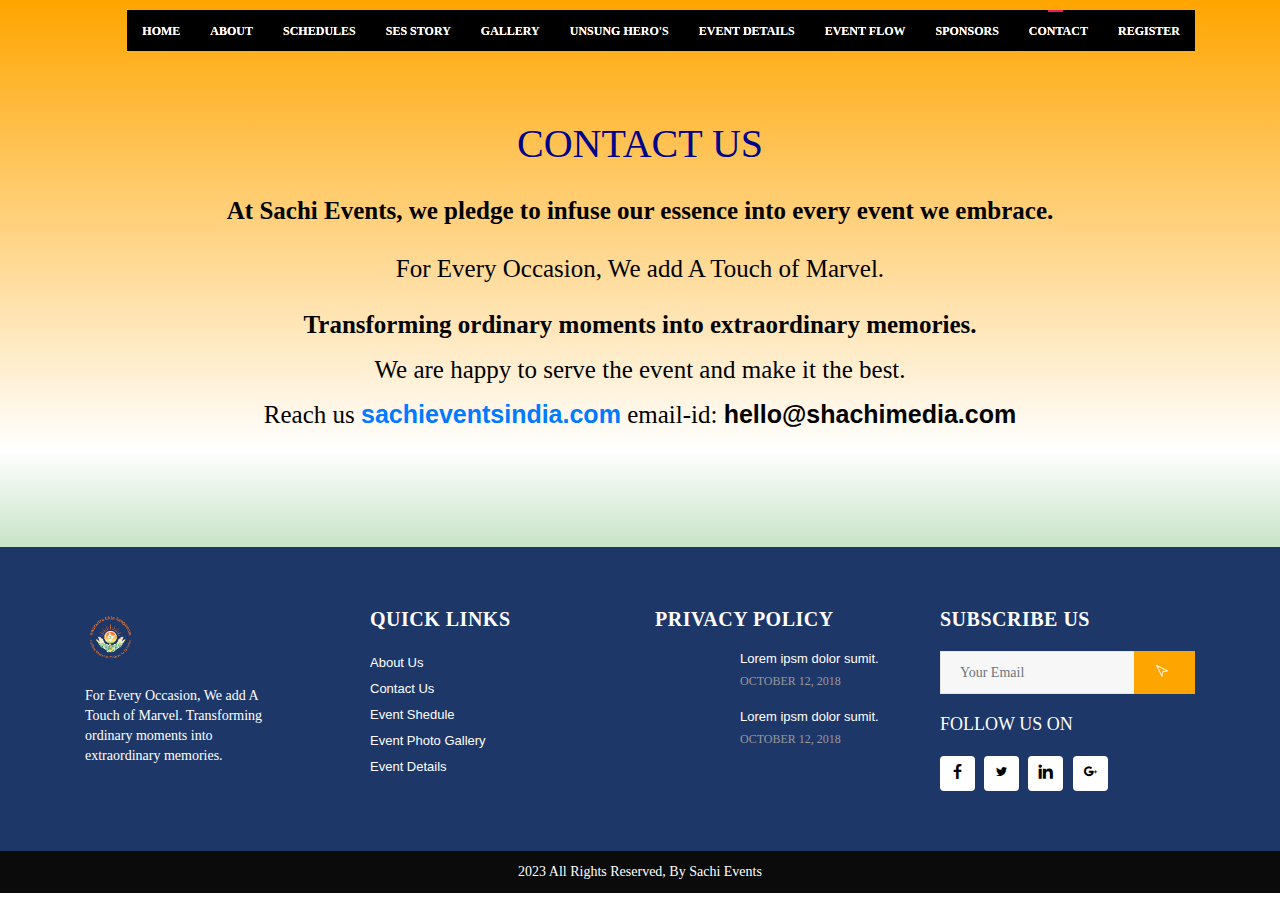
<file: contact.html>
<!DOCTYPE html>
<html lang="en">

<head>
  <!-- Required meta tags -->
  <meta charset="utf-8">
  <meta name="viewport" content="width=device-width, initial-scale=1, shrink-to-fit=no">

  <title>Grand - Event and Conference Template</title>

  <!-- Bootstrap CSS -->
  <link rel="stylesheet" type="text/css" href="assets/css/bootstrap.min.css">
  <!-- Icon -->
  <link rel="stylesheet" type="text/css" href="assets/fonts/line-icons.css">
  <!-- Slicknav -->
  <link rel="stylesheet" type="text/css" href="assets/css/slicknav.css">
  <!-- Nivo Lightbox -->
  <link rel="stylesheet" type="text/css" href="assets/css/nivo-lightbox.css">
  <!-- Animate -->
  <link rel="stylesheet" type="text/css" href="assets/css/animate.css">
  <!-- Main Style -->
  <link rel="stylesheet" type="text/css" href="assets/css/main.css">
  <!-- Responsive Style -->
  <link rel="stylesheet" type="text/css" href="assets/css/responsive.css">
  <style type="text/css">
    #pic {
      border-radius: 50%;
    }
  </style>


</head>

<body>

  <!-- Header Area wrapper Starts -->
  <header id="header-wrap">
    <!-- Navbar Start -->
    <nav class="navbar navbar-expand-lg fixed-top scrolling-navbar">
      <div class="container">
        <!-- Brand and toggle get grouped for better mobile display -->

        <div class="collapse navbar-collapse" id="main-navbar">
          <ul class="navbar-nav mr-auto w-100 justify-content-end">
            <li class="nav-item">
              <a class="nav-link" href="index.html" style="color: white;"><b class="furniture_text2">
                  Home</b>
              </a>
            </li>
            <li class="nav-item">
              <a class="nav-link" href="about.html" style="color: white;"><b class="furniture_text2">
                  About</b>
              </a>
            </li>
            <li class="nav-item">
              <a class="nav-link" href="schedules.html" style="color: white;"><b class="furniture_text2">
                  schedules</b>
              </a>
            </li>
            <li class="nav-item">
              <a class="nav-link" href="story.html" style="color: white;"><b class="furniture_text2">
                  SES Story</b>
              </a>
            </li>
            <li class="nav-item">
              <a class="nav-link" href="gallery.html" style="color: white;"><b class="furniture_text2">
                  Gallery</b>
              </a>
            </li>
            <li class="nav-item">
              <a class="nav-link" href="heros.html" style="color: white;"><b class="furniture_text2">
                  Unsung Hero's</b>
              </a>
            </li>
            <li class="nav-item">
              <a class="nav-link" href="details.html" style="color: white;"><b class="furniture_text2">
                  Event Details</b>
              </a>
            </li>
            <li class="nav-item">
              <a class="nav-link" href="flow.html" style="color: black;"><b class="furniture_text2">
                  Event Flow</b>
              </a>
            </li>
            <li class="nav-item">
              <a class="nav-link" href="sponsors.html" style="color: black;"><b class="furniture_text2">
                  Sponsors</b>
              </a>
            </li>
            <li class="nav-item active">
              <a class="nav-link" href="contact.html"><b class="furniture_text2">
                  Contact</b>
              </a>
            </li>
            <li class="nav-item">
              <a class="nav-link" href="register.html"><b class="furniture_text2">
                  Register</b>
              </a>
            </li>
          </ul>
        </div>
      </div>

      <!-- Mobile Menu Start -->
      <ul class="mobile-menu">
        <li>
          <a class="page-scrool" href="index.html" style="color: black;">Home</a>
        </li>
        <li>
          <a class="page-scrool" href="about.html">About</a>
        </li>
        <li>
          <a class="page-scroll" href="schedules.html">schedules</a>
        </li>
        <li>
          <a class="page-scroll" href="story.html">SES Story</a>
        </li>
        <li>
          <a class="page-scroll" href="gallery.html">Gallery</a>
        </li>
        <li>
          <a class="page-scroll" href="heros.html">Unsung Hero's</a>
        </li>
        <li>
          <a class="page-scroll" href="details.html">Event Details</a>
        </li>
        <li>
          <a class="page-scroll" href="flow.html"> Event Flow</a>
        </li>
        <li>
          <a class="page-scroll" href="sponsors.html">Sponsors</a>
        </li>
        <li>
          <a class="page-scroll" href="contact.html">Contact</a>
        </li>
      </ul>
      <!-- Mobile Menu End -->

    </nav>
    <!-- Navbar End -->
  </header>

  <!-- Contact Us Section -->

  <section id="contact-map" class="section-padding" style="background: linear-gradient( orange, white, green);background-repeat: no-repeat;background-attachment: fixed;">
    <div class="blue_bg">
      <div class="container">
        <div class="row justify-content-center">
          <div class="text-center">
            <p>
            <h1 class="about_text" style="color:darkblue; font-family: Proxima Nova;">CONTACT US</h1>
            <h2 class="lorem_text">At Sachi Events, we pledge to infuse our essence into every event we embrace.</h2>
            <h5 class="lorem_text">For Every Occasion, We add A Touch of Marvel.</h5><br>
            <b class="lorem_text">Transforming ordinary moments into extraordinary memories.</b>
            <p class="lorem_text">We are happy to serve the event and make it the best.</p>
            <p class="lorem_text">Reach us <a href="https://sachieventsindia.com/"><b>sachieventsindia.com</b></a> email-id:
              <b>hello@shachimedia.com</b></p>
            </p>
          </div>
        </div>
      </div>
  </section>
  <!-- Contact Us Section End -->

  <!-- Footer Section Start -->
  <footer class="footer-area section-padding">
    <div class="container">
      <div class="row">
        <div class="col-md-6 col-lg-3 col-sm-6 col-xs-12 wow fadeInUp" data-wow-delay="0.2s">
          <h3><img src="images/logo2.png" id="pic" alt="Avatar" style="width:50px"></h3>
          <p>
            For Every Occasion, We add A Touch of Marvel.
            Transforming ordinary moments into extraordinary memories.

          </p>
        </div>
        <div class="col-md-6 col-lg-3 col-sm-6 col-xs-12 wow fadeInUp" data-wow-delay="0.4s">
          <h3>QUICK LINKS</h3>
          <ul>
            <li><a href="about.html">About Us</a></li>
            <li><a href="contact.html">Contact Us</a></li>
            <li><a href="schedules.html">Event Shedule</a></li>
            <li><a href="gallery.html">Event Photo Gallery</a></li>
            <li><a href="details.html">Event Details</a></li>
          </ul>
        </div>
        <div class="col-md-6 col-lg-3 col-sm-6 col-xs-12 wow fadeInUp" data-wow-delay="0.6s">
          <h3>PRIVACY POLICY</h3>
          <ul class="image-list">
            <li>
              <div class="post-content">
                <h6 class="post-title"> <a href="blog-single.html">Lorem ipsm dolor sumit.</a> </h6>
                <div class="meta"><span class="date">October 12, 2018</span></div>
              </div>
            </li>
            <li>
              <div class="post-content">
                <h6 class="post-title"><a href="blog-single.html">Lorem ipsm dolor sumit.</a></h6>
                <div class="meta"><span class="date">October 12, 2018</span></div>
              </div>
            </li>
          </ul>
        </div>
        <div class="col-md-6 col-lg-3 col-sm-6 col-xs-12 wow fadeInUp" data-wow-delay="0.8s">
          <h3>SUBSCRIBE US</h3>
          <div class="widget">
            <div class="newsletter-wrapper">
              <form method="post" id="subscribe-form" name="subscribe-form" class="validate">
                <div class="form-group is-empty">
                  <input type="email" value="" name="Email" class="form-control" id="EMAIL" placeholder="Your email"
                    required="">
                  <button type="submit" name="subscribe" id="subscribes" class="btn btn-common sub-btn"><i
                      class="lni-pointer"></i></button>
                  <div class="clearfix"></div>
                </div>
              </form>
            </div>
          </div>
          <!-- /.widget -->
          <div class="widget">
            <h5 class="widget-title">FOLLOW US ON</h5>
            <ul class="footer-social">
              <li><a class="facebook" href="#"><i class="lni-facebook-filled"></i></a></li>
              <li><a class="twitter" href="#"><i class="lni-twitter-filled"></i></a></li>
              <li><a class="linkedin" href="#"><i class="lni-linkedin-filled"></i></a></li>
              <li><a class="google-plus" href="#"><i class="lni-google-plus"></i></a></li>
            </ul>
          </div>
        </div>
      </div>
    </div>
  </footer>
  <!-- Footer Section End -->

  <div id="copyright">
    <div class="container">
      <div class="row">
        <div class="col-md-12">
          <div class="site-info">
            <p>2023 All Rights Reserved, By Sachi Events</p>
          </div>
        </div>
      </div>
    </div>
  </div>

  <!-- Go to Top Link -->
  <a href="#" class="back-to-top">
    <i class="lni-chevron-up"></i>
  </a>

  <div id="preloader">
    <div class="sk-circle">
      <div class="sk-circle1 sk-child"></div>
      <div class="sk-circle2 sk-child"></div>
      <div class="sk-circle3 sk-child"></div>
      <div class="sk-circle4 sk-child"></div>
      <div class="sk-circle5 sk-child"></div>
      <div class="sk-circle6 sk-child"></div>
      <div class="sk-circle7 sk-child"></div>
      <div class="sk-circle8 sk-child"></div>
      <div class="sk-circle9 sk-child"></div>
      <div class="sk-circle10 sk-child"></div>
      <div class="sk-circle11 sk-child"></div>
      <div class="sk-circle12 sk-child"></div>
    </div>
  </div>

  <!-- jQuery first, then Popper.js, then Bootstrap JS -->
  <script src="assets/js/jquery-min.js"></script>
  <script src="assets/js/popper.min.js"></script>
  <script src="assets/js/bootstrap.min.js"></script>
  <script src="assets/js/jquery.countdown.min.js"></script>
  <script src="assets/js/jquery.nav.js"></script>
  <script src="assets/js/jquery.easing.min.js"></script>
  <script src="assets/js/wow.js"></script>
  <script src="assets/js/jquery.slicknav.js"></script>
  <script src="assets/js/nivo-lightbox.js"></script>
  <script src="assets/js/main.js"></script>
</body>

</html>
</file>
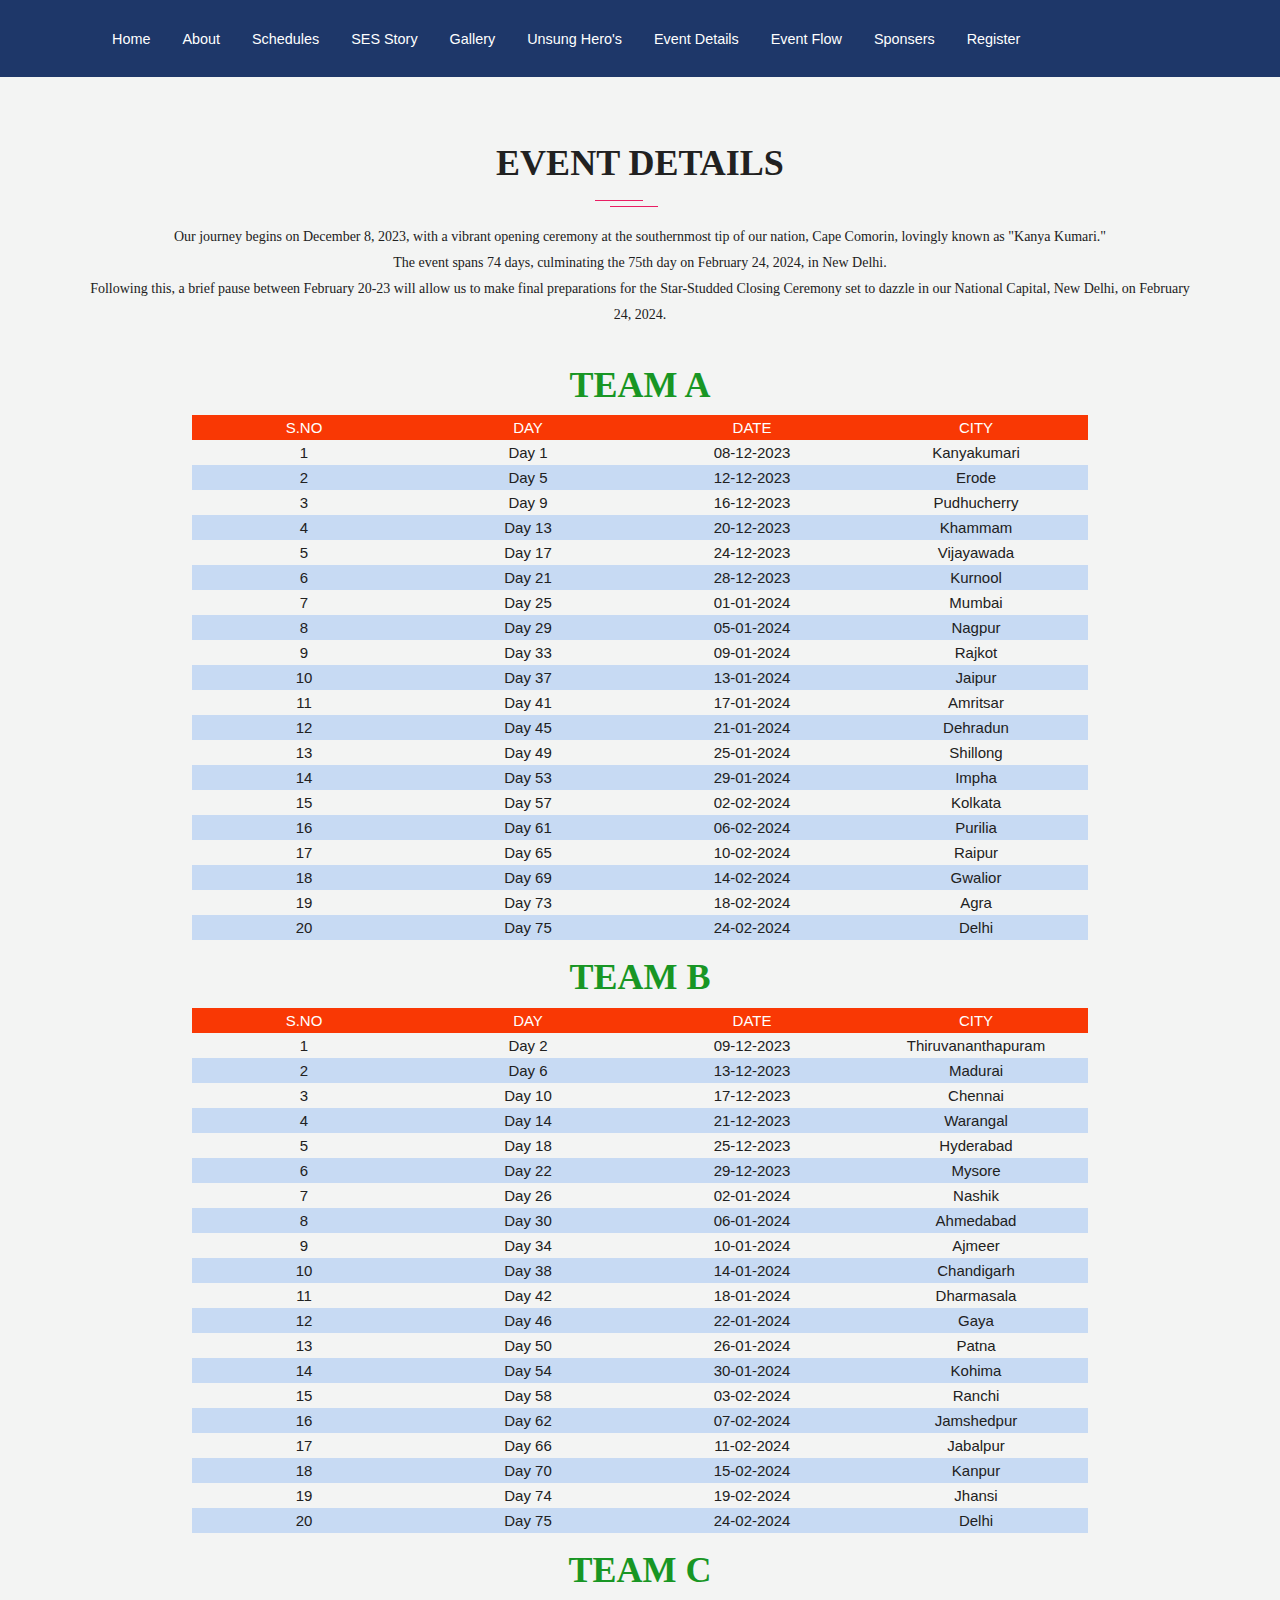
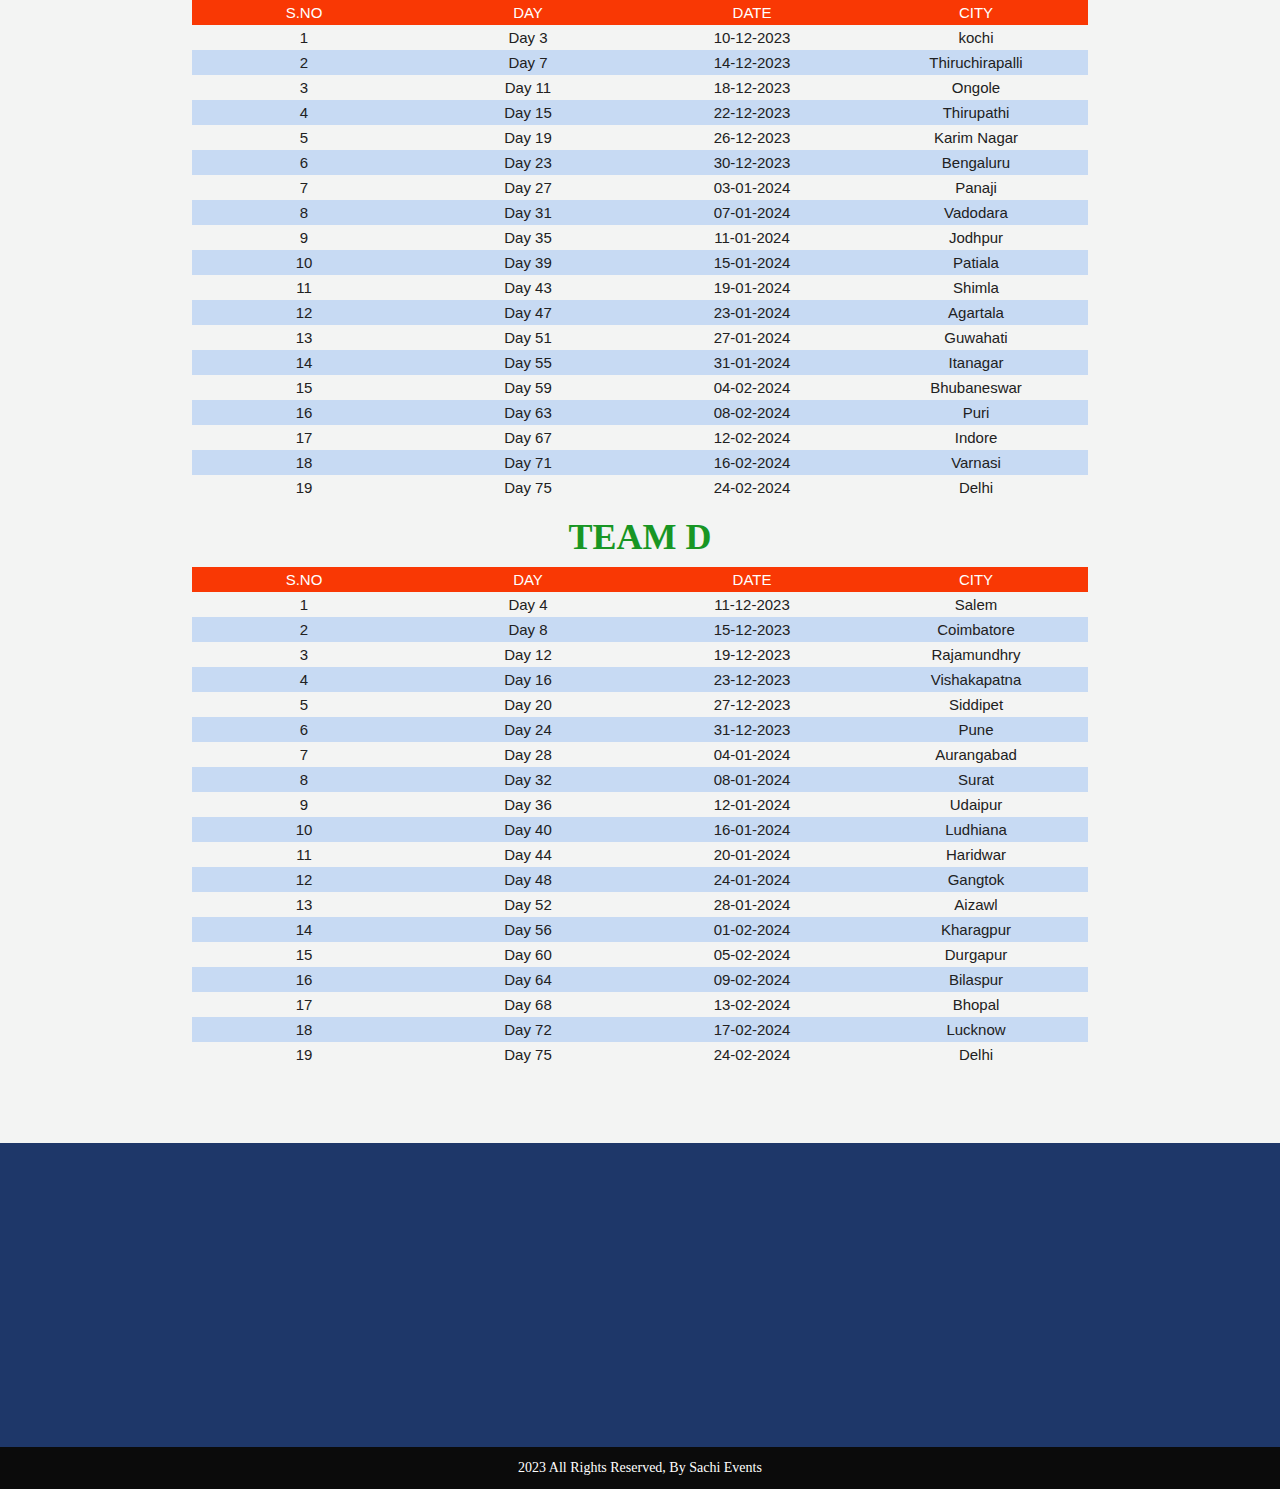
<file: details.html>
<!DOCTYPE html>
<html lang="en">
  <head>
    <!-- Required meta tags -->
    <meta charset="utf-8">
    <meta name="viewport" content="width=device-width, initial-scale=1, shrink-to-fit=no">

    <title>SES Events</title>

    <!-- Bootstrap CSS -->
    <link rel="stylesheet" type="text/css" href="assets/css/bootstrap.min.css" >
    <!-- Icon -->
    <link rel="stylesheet" type="text/css" href="assets/fonts/line-icons.css">
    <!-- Slicknav -->
    <link rel="stylesheet" type="text/css" href="assets/css/slicknav.css">
    <!-- Nivo Lightbox -->
    <link rel="stylesheet" type="text/css" href="assets/css/nivo-lightbox.css" >
    <!-- Animate -->
    <link rel="stylesheet" type="text/css" href="assets/css/animate.css">
    <!-- Main Style -->
    <link rel="stylesheet" type="text/css" href="assets/css/main.css">
    <!-- Responsive Style -->
    <link rel="stylesheet" type="text/css" href="assets/css/responsive.css">
    <style type="text/css">
      #pic {
            border-radius: 50%;
         }
       </style>
      <style>
       body{
       background-image: url('images/1.png');
  background-repeat: no-repeat;
  background-size: 100% 100%;
  }
</style>


  </head>
  <body>
      <nav class="navbar1">
      
      <div class="right1">
          <ul class="list1">
          <li><a href="index.html">home</a></li>
          <li><a href="about.html">About</a></li>
          <li><a href="schedules.html">schedules</a></li>
          <li><a href="story.html">SES Story</a></li>
          <li><a href="gallery.html">Gallery</a></li>
          <li><a href="heros.html">Unsung hero's</a></li>
          <li><a href="details.html">Event Details</a></li>
          <li><a href="flow.html">Event Flow</a></li>
          <li><a href="sponsors.html">Sponsers</a></li>
          <li><a href="register.html">Register</a></li>
          </ul>
      </div>
      <div class="mobile1" onclick="fun()">
          <ion-icon name="menu" class="menu"></ion-icon>
          <ion-icon name="close" class="menu"></ion-icon>
      </div>
  
<script>
  function fun(){
    var mob_nav = document.querySelector(".navbar1");
    mob_nav.classList.toggle("active");
}
</script>

</nav>
   

   
    <!-- Schedule Section Start -->
    <section id="schedules" class="schedule section-padding">
      <div class="container">
        <div class="row">
          <div class="col-12">
            <div class="section-title-header text-center">
              <h1 class="section-title wow fadeInUp" data-wow-delay="0.2s">Event Details</h1>
              <p class="wow fadeInDown" data-wow-delay="0.2s">Our journey begins on December 8, 2023, with a vibrant opening ceremony at the southernmost tip of our nation, Cape Comorin, lovingly known as "Kanya Kumari."<br>
              The event spans 74 days, culminating the 75th day on February 24, 2024, in New Delhi.<br>
              Following this, a brief pause between February 20-23 will allow us to make final
              preparations for the Star-Studded Closing Ceremony set to dazzle in our National
              Capital, New Delhi, on February 24, 2024.</p>
            </div>
          </div>
        </div>
      </div>
      <h1 style="text-align: center; color: #189624;" class="a"> TEAM A </h1>
      <div class="table">
    <div class="table-header">
      <div class="header__item"><a id="name" class="filter__link" href="#">S.No</a></div>
      <div class="header__item"><a id="wins" class="filter__link filter__link--number" href="#">Day</a></div>
      <div class="header__item"><a id="draws" class="filter__link filter__link--number" href="#">Date</a></div>
      <div class="header__item"><a id="losses" class="filter__link filter__link--number" href="#">City</a></div>
    </div>
    <div class="table-content"> 
      <div class="table-row">   
        <div class="table-data">1</div>
        <div class="table-data">Day 1</div>
        <div class="table-data">08-12-2023</div>
        <div class="table-data">Kanyakumari</div>
      </div>
      <div class="table-row">
        <div class="table-data">2</div>
        <div class="table-data">Day 5</div>
        <div class="table-data">12-12-2023</div>
        <div class="table-data">Erode</div>
      </div>
      <div class="table-row">
        <div class="table-data">3</div>
        <div class="table-data">Day 9</div>
        <div class="table-data">16-12-2023</div>
        <div class="table-data">Pudhucherry</div>
      </div>
            <div class="table-row">
        <div class="table-data">4</div>
        <div class="table-data">Day 13</div>
        <div class="table-data">20-12-2023</div>
        <div class="table-data">Khammam</div>
      </div>
            <div class="table-row">
        <div class="table-data">5</div>
        <div class="table-data">Day 17</div>
        <div class="table-data">24-12-2023</div>
        <div class="table-data">Vijayawada</div>
      </div>
            <div class="table-row">
        <div class="table-data">6</div>
        <div class="table-data">Day 21</div>
        <div class="table-data">28-12-2023</div>
        <div class="table-data">Kurnool</div>
      </div>
            <div class="table-row">
        <div class="table-data">7</div>
        <div class="table-data">Day 25</div>
        <div class="table-data">01-01-2024</div>
        <div class="table-data">Mumbai</div>
      </div>
            <div class="table-row">
        <div class="table-data">8</div>
        <div class="table-data">Day 29</div>
        <div class="table-data">05-01-2024</div>
        <div class="table-data">Nagpur</div>
      </div>
            <div class="table-row">
        <div class="table-data">9</div>
        <div class="table-data">Day 33</div>
        <div class="table-data">09-01-2024</div>
        <div class="table-data">Rajkot</div>
      </div>
            <div class="table-row">
        <div class="table-data">10</div>
        <div class="table-data">Day 37</div>
        <div class="table-data">13-01-2024</div>
        <div class="table-data">Jaipur</div>
      </div>
            <div class="table-row">
        <div class="table-data">11</div>
        <div class="table-data">Day 41</div>
        <div class="table-data">17-01-2024</div>
        <div class="table-data">Amritsar</div>
      </div>
            <div class="table-row">
        <div class="table-data">12</div>
        <div class="table-data">Day 45</div>
        <div class="table-data">21-01-2024</div>
        <div class="table-data">Dehradun</div>
      </div>
            <div class="table-row">
        <div class="table-data">13</div>
        <div class="table-data">Day 49</div>
        <div class="table-data">25-01-2024</div>
        <div class="table-data">Shillong</div>
      </div>
            <div class="table-row">
        <div class="table-data">14</div>
        <div class="table-data">Day 53</div>
        <div class="table-data">29-01-2024</div>
        <div class="table-data"> Impha</div>
      </div>
            <div class="table-row">
        <div class="table-data">15</div>
        <div class="table-data">Day 57</div>
        <div class="table-data"> 02-02-2024</div>
        <div class="table-data"> Kolkata</div>
      </div>
            <div class="table-row">
        <div class="table-data">16</div>
        <div class="table-data">Day 61</div>
        <div class="table-data">06-02-2024</div>
        <div class="table-data"> Purilia</div>
      </div>
            <div class="table-row">
        <div class="table-data">17</div>
        <div class="table-data">Day 65</div>
        <div class="table-data">10-02-2024</div>
        <div class="table-data"> Raipur</div>
      </div>
            <div class="table-row">
        <div class="table-data">18</div>
        <div class="table-data">Day 69</div>
        <div class="table-data">14-02-2024</div>
        <div class="table-data"> Gwalior</div>
      </div>
            <div class="table-row">
        <div class="table-data">19</div>
        <div class="table-data">Day 73</div>
        <div class="table-data">18-02-2024</div>
        <div class="table-data"> Agra</div>
      </div>
            <div class="table-row">
        <div class="table-data">20</div>
        <div class="table-data">Day 75</div>
        <div class="table-data">24-02-2024</div>
        <div class="table-data">Delhi</div>
      </div>
    </div>  
  </div>
</div>
<h1 style="text-align: center; color: #189624;" class="b"> TEAM B </h1>
      <div class="table">
    <div class="table-header">
      <div class="header__item"><a id="name" class="filter__link" href="#">S.No</a></div>
      <div class="header__item"><a id="wins" class="filter__link filter__link--number" href="#">Day</a></div>
      <div class="header__item"><a id="draws" class="filter__link filter__link--number" href="#">Date</a></div>
      <div class="header__item"><a id="losses" class="filter__link filter__link--number" href="#">City</a></div>
    </div>
    <div class="table-content"> 
      <div class="table-row">   
        <div class="table-data">1</div>
        <div class="table-data">Day 2 </div>
        <div class="table-data">09-12-2023</div>
        <div class="table-data">Thiruvananthapuram</div>
      </div>
      <div class="table-row">
        <div class="table-data">2</div>
        <div class="table-data">Day 6</div>
        <div class="table-data">13-12-2023</div>
        <div class="table-data">Madurai</div>
      </div>
      <div class="table-row">
        <div class="table-data">3</div>
        <div class="table-data">Day 10</div>
        <div class="table-data">17-12-2023</div>
        <div class="table-data">Chennai</div>
      </div>
            <div class="table-row">
        <div class="table-data">4</div>
        <div class="table-data">Day 14</div>
        <div class="table-data">21-12-2023</div>
        <div class="table-data">Warangal</div>
      </div>
            <div class="table-row">
        <div class="table-data">5</div>
        <div class="table-data">Day 18</div>
        <div class="table-data">25-12-2023</div>
        <div class="table-data">Hyderabad</div>
      </div>
            <div class="table-row">
        <div class="table-data">6</div>
        <div class="table-data">Day 22</div>
        <div class="table-data">29-12-2023</div>
        <div class="table-data">Mysore</div>
      </div>
            <div class="table-row">
        <div class="table-data">7</div>
        <div class="table-data">Day 26</div>
        <div class="table-data">02-01-2024</div>
        <div class="table-data">Nashik</div>
      </div>
            <div class="table-row">
        <div class="table-data">8</div>
        <div class="table-data">Day 30</div>
        <div class="table-data">06-01-2024</div>
        <div class="table-data">Ahmedabad</div>
      </div>
            <div class="table-row">
        <div class="table-data">9</div>
        <div class="table-data">Day 34</div>
        <div class="table-data">10-01-2024</div>
        <div class="table-data">Ajmeer</div>
      </div>
            <div class="table-row">
        <div class="table-data">10</div>
        <div class="table-data">Day 38</div>
        <div class="table-data">14-01-2024</div>
        <div class="table-data">Chandigarh</div>
      </div>
            <div class="table-row">
        <div class="table-data">11</div>
        <div class="table-data">Day 42</div>
        <div class="table-data">18-01-2024</div>
        <div class="table-data">Dharmasala</div>
      </div>
            <div class="table-row">
        <div class="table-data">12</div>
        <div class="table-data">Day 46</div>
        <div class="table-data">22-01-2024</div>
        <div class="table-data">Gaya</div>
      </div>
            <div class="table-row">
        <div class="table-data">13</div>
        <div class="table-data">Day 50</div>
        <div class="table-data">26-01-2024</div>
        <div class="table-data">Patna</div>
      </div>
            <div class="table-row">
        <div class="table-data">14</div>
        <div class="table-data">Day 54</div>
        <div class="table-data">30-01-2024</div>
        <div class="table-data"> Kohima</div>
      </div>
            <div class="table-row">
        <div class="table-data">15</div>
        <div class="table-data">Day 58</div>
        <div class="table-data"> 03-02-2024</div>
        <div class="table-data"> Ranchi</div>
      </div>
            <div class="table-row">
        <div class="table-data">16</div>
        <div class="table-data">Day 62</div>
        <div class="table-data">07-02-2024</div>
        <div class="table-data"> Jamshedpur</div>
      </div>
            <div class="table-row">
        <div class="table-data">17</div>
        <div class="table-data">Day 66</div>
        <div class="table-data">11-02-2024</div>
        <div class="table-data"> Jabalpur</div>
      </div>
            <div class="table-row">
        <div class="table-data">18</div>
        <div class="table-data">Day 70</div>
        <div class="table-data">15-02-2024</div>
        <div class="table-data"> Kanpur</div>
      </div>
            <div class="table-row">
        <div class="table-data">19</div>
        <div class="table-data">Day 74</div>
        <div class="table-data">19-02-2024</div>
        <div class="table-data"> Jhansi</div>
      </div>
            <div class="table-row">
        <div class="table-data">20</div>
        <div class="table-data">Day 75</div>
        <div class="table-data">24-02-2024</div>
        <div class="table-data">Delhi</div>
      </div>
    </div>  
  </div>
</div>
<h1 style="text-align: center; color: #189624;" class="b"> TEAM C </h1>
      <div class="table">
    <div class="table-header">
      <div class="header__item"><a id="name" class="filter__link" href="#">S.No</a></div>
      <div class="header__item"><a id="wins" class="filter__link filter__link--number" href="#">Day</a></div>
      <div class="header__item"><a id="draws" class="filter__link filter__link--number" href="#">Date</a></div>
      <div class="header__item"><a id="losses" class="filter__link filter__link--number" href="#">City</a></div>
    </div>
    <div class="table-content"> 
      <div class="table-row">   
        <div class="table-data">1</div>
        <div class="table-data">Day 3</div>
        <div class="table-data">10-12-2023</div>
        <div class="table-data">kochi</div>
      </div>
      <div class="table-row">
        <div class="table-data">2</div>
        <div class="table-data">Day 7</div>
        <div class="table-data">14-12-2023</div>
        <div class="table-data">Thiruchirapalli</div>
      </div>
      <div class="table-row">
        <div class="table-data">3</div>
        <div class="table-data">Day 11</div>
        <div class="table-data">18-12-2023</div>
        <div class="table-data">Ongole</div>
      </div>
            <div class="table-row">
        <div class="table-data">4</div>
        <div class="table-data">Day 15</div>
        <div class="table-data">22-12-2023</div>
        <div class="table-data">Thirupathi</div>
      </div>
            <div class="table-row">
        <div class="table-data">5</div>
        <div class="table-data">Day 19</div>
        <div class="table-data">26-12-2023</div>
        <div class="table-data">Karim Nagar</div>
      </div>
            <div class="table-row">
        <div class="table-data">6</div>
        <div class="table-data">Day 23</div>
        <div class="table-data">30-12-2023</div>
        <div class="table-data">Bengaluru</div>
      </div>
            <div class="table-row">
        <div class="table-data">7</div>
        <div class="table-data">Day 27</div>
        <div class="table-data">03-01-2024</div>
        <div class="table-data">Panaji</div>
      </div>
            <div class="table-row">
        <div class="table-data">8</div>
        <div class="table-data">Day 31</div>
        <div class="table-data">07-01-2024</div>
        <div class="table-data">Vadodara</div>
      </div>
            <div class="table-row">
        <div class="table-data">9</div>
        <div class="table-data">Day 35</div>
        <div class="table-data">11-01-2024</div>
        <div class="table-data">Jodhpur</div>
      </div>
            <div class="table-row">
        <div class="table-data">10</div>
        <div class="table-data">Day 39</div>
        <div class="table-data">15-01-2024</div>
        <div class="table-data">Patiala</div>
      </div>
            <div class="table-row">
        <div class="table-data">11</div>
        <div class="table-data">Day 43</div>
        <div class="table-data">19-01-2024</div>
        <div class="table-data">Shimla</div>
      </div>
            <div class="table-row">
        <div class="table-data">12</div>
        <div class="table-data">Day 47</div>
        <div class="table-data">23-01-2024</div>
        <div class="table-data">Agartala</div>
      </div>
            <div class="table-row">
        <div class="table-data">13</div>
        <div class="table-data">Day 51</div>
        <div class="table-data">27-01-2024</div>
        <div class="table-data">Guwahati</div>
      </div>
            <div class="table-row">
        <div class="table-data">14</div>
        <div class="table-data">Day 55</div>
        <div class="table-data">31-01-2024</div>
        <div class="table-data"> Itanagar</div>
      </div>
            <div class="table-row">
        <div class="table-data">15</div>
        <div class="table-data">Day 59</div>
        <div class="table-data"> 04-02-2024</div>
        <div class="table-data"> Bhubaneswar</div>
      </div>
            <div class="table-row">
        <div class="table-data">16</div>
        <div class="table-data">Day 63</div>
        <div class="table-data">08-02-2024</div>
        <div class="table-data"> Puri</div>
      </div>
            <div class="table-row">
        <div class="table-data">17</div>
        <div class="table-data">Day 67</div>
        <div class="table-data">12-02-2024</div>
        <div class="table-data"> Indore</div>
      </div>
            <div class="table-row">
        <div class="table-data">18</div>
        <div class="table-data">Day 71</div>
        <div class="table-data">16-02-2024</div>
        <div class="table-data"> Varnasi</div>
      </div>
            <div class="table-row">
        <div class="table-data">19</div>
        <div class="table-data">Day 75</div>
        <div class="table-data">24-02-2024</div>
        <div class="table-data"> Delhi</div>
      </div>
    </div>  
  </div>
</div>
<h1 style="text-align: center; color: #189624;" class="b"> TEAM D </h1>
      <div class="table">
    <div class="table-header">
      <div class="header__item"><a id="name" class="filter__link" href="#">S.No</a></div>
      <div class="header__item"><a id="wins" class="filter__link filter__link--number" href="#">Day</a></div>
      <div class="header__item"><a id="draws" class="filter__link filter__link--number" href="#">Date</a></div>
      <div class="header__item"><a id="losses" class="filter__link filter__link--number" href="#">City</a></div>
    </div>
    <div class="table-content"> 
      <div class="table-row">   
        <div class="table-data">1</div>
        <div class="table-data">Day 4</div>
        <div class="table-data">11-12-2023</div>
        <div class="table-data">Salem</div>
      </div>
      <div class="table-row">
        <div class="table-data">2</div>
        <div class="table-data">Day 8</div>
        <div class="table-data">15-12-2023</div>
        <div class="table-data">Coimbatore</div>
      </div>
      <div class="table-row">
        <div class="table-data">3</div>
        <div class="table-data">Day 12</div>
        <div class="table-data">19-12-2023</div>
        <div class="table-data">Rajamundhry</div>
      </div>
            <div class="table-row">
        <div class="table-data">4</div>
        <div class="table-data">Day 16</div>
        <div class="table-data">23-12-2023</div>
        <div class="table-data">Vishakapatna</div>
      </div>
            <div class="table-row">
        <div class="table-data">5</div>
        <div class="table-data">Day 20</div>
        <div class="table-data">27-12-2023</div>
        <div class="table-data">Siddipet</div>
      </div>
            <div class="table-row">
        <div class="table-data">6</div>
        <div class="table-data">Day 24</div>
        <div class="table-data">31-12-2023</div>
        <div class="table-data">Pune</div>
      </div>
            <div class="table-row">
        <div class="table-data">7</div>
        <div class="table-data">Day 28</div>
        <div class="table-data">04-01-2024</div>
        <div class="table-data">Aurangabad</div>
      </div>
            <div class="table-row">
        <div class="table-data">8</div>
        <div class="table-data">Day 32</div>
        <div class="table-data">08-01-2024</div>
        <div class="table-data">Surat</div>
      </div>
            <div class="table-row">
        <div class="table-data">9</div>
        <div class="table-data">Day 36</div>
        <div class="table-data">12-01-2024</div>
        <div class="table-data">Udaipur</div>
      </div>
            <div class="table-row">
        <div class="table-data">10</div>
        <div class="table-data">Day 40</div>
        <div class="table-data">16-01-2024</div>
        <div class="table-data">Ludhiana</div>
      </div>
            <div class="table-row">
        <div class="table-data">11</div>
        <div class="table-data">Day 44</div>
        <div class="table-data">20-01-2024</div>
        <div class="table-data">Haridwar</div>
      </div>
            <div class="table-row">
        <div class="table-data">12</div>
        <div class="table-data">Day 48</div>
        <div class="table-data">24-01-2024</div>
        <div class="table-data">Gangtok</div>
      </div>
            <div class="table-row">
        <div class="table-data">13</div>
        <div class="table-data">Day 52</div>
        <div class="table-data">28-01-2024</div>
        <div class="table-data">Aizawl</div>
      </div>
            <div class="table-row">
        <div class="table-data">14</div>
        <div class="table-data">Day 56</div>
        <div class="table-data">01-02-2024</div>
        <div class="table-data"> Kharagpur</div>
      </div>
            <div class="table-row">
        <div class="table-data">15</div>
        <div class="table-data">Day 60</div>
        <div class="table-data"> 05-02-2024</div>
        <div class="table-data"> Durgapur</div>
      </div>
            <div class="table-row">
        <div class="table-data">16</div>
        <div class="table-data">Day 64</div>
        <div class="table-data">09-02-2024</div>
        <div class="table-data"> Bilaspur</div>
      </div>
            <div class="table-row">
        <div class="table-data">17</div>
        <div class="table-data">Day 68</div>
        <div class="table-data">13-02-2024</div>
        <div class="table-data"> Bhopal</div>
      </div>
            <div class="table-row">
        <div class="table-data">18</div>
        <div class="table-data">Day 72</div>
        <div class="table-data">17-02-2024</div>
        <div class="table-data"> Lucknow</div>
      </div>
            <div class="table-row">
        <div class="table-data">19</div>
        <div class="table-data">Day 75</div>
        <div class="table-data">24-02-2024</div>
        <div class="table-data"> Delhi</div>
      </div>
    </div>  
  </div>
</div>
    </section>

    <!-- Schedule Section End -->

<!-- Footer Section Start -->
    <footer class="footer-area section-padding">
    <div class="container">
      <div class="row">
        <div class="col-md-6 col-lg-3 col-sm-6 col-xs-12 wow fadeInUp" data-wow-delay="0.2s">
          <h3><img src="images/logo2.png" id="pic" alt="Avatar" style="width:50px"></h3>
          <p>
            For Every Occasion, We add A Touch of Marvel.
            Transforming ordinary moments into extraordinary memories.

          </p>
        </div>
        <div class="col-md-6 col-lg-3 col-sm-6 col-xs-12 wow fadeInUp" data-wow-delay="0.4s">
          <h3>QUICK LINKS</h3>
          <ul>
            <li><a href="about.html">About Us</a></li>
            <li><a href="contact.html">Contact Us</a></li>
            <li><a href="schedules.html">Event Shedule</a></li>
            <li><a href="gallery.html">Event Photo Gallery</a></li>
            <li><a href="details.html">Event Details</a></li>
          </ul>
        </div>
        <div class="col-md-6 col-lg-3 col-sm-6 col-xs-12 wow fadeInUp" data-wow-delay="0.6s">
          <h3>CONTACT US</h3>
          <ul>
            <li>
              <div class="post-content">
                <p class="lorem_text" style="align-items: center;">Reach us <a href="https://sachieventsindia.com/"><b>sachieventsindia.com</b></a><br>
                 email-id:
              <b>hello@shachimedia.com</b></p>
              </div>
            </li>
          </ul>
        </div>
        <div class="col-md-6 col-lg-3 col-sm-6 col-xs-12 wow fadeInUp" data-wow-delay="0.8s">
          <h3>SUBSCRIBE US</h3>
          <div class="widget">
            <div class="newsletter-wrapper">
              <form method="post" id="subscribe-form" name="subscribe-form" class="validate">
                <div class="form-group is-empty">
                  <input type="email" value="" name="Email" class="form-control" id="EMAIL" placeholder="Your email"
                    required="">
                  <button type="submit" name="subscribe" id="subscribes" class="btn btn-common sub-btn"><i
                      class="lni-pointer"></i></button>
                  <div class="clearfix"></div>
                </div>
              </form>
            </div>
          </div>
          <!-- /.widget -->
          <div class="widget">
            <h5 class="widget-title">FOLLOW US ON</h5>
            <ul class="footer-social">
              <li><a class="facebook" href="#"><i class="lni-facebook-filled"></i></a></li>
              <li><a class="twitter" href="#"><i class="lni-twitter-filled"></i></a></li>
              <li><a class="linkedin" href="#"><i class="lni-linkedin-filled"></i></a></li>
              <li><a class="google-plus" href="#"><i class="lni-google-plus"></i></a></li>
            </ul>
          </div>
        </div>
      </div>
    </div>
  </footer>
  <!-- Footer Section End -->

  <div id="copyright">
    <div class="container">
      <div class="row">
        <div class="col-md-12">
          <div class="site-info">
            <p>2023 All Rights Reserved, By Sachi Events</p>
          </div>
        </div>
      </div>
    </div>
  </div>

 
   
    <!-- Go to Top Link -->
    <a href="#" class="back-to-top">
      <i class="lni-chevron-up"></i>
    </a>

    <div id="preloader">
      <div class="sk-circle">
        <div class="sk-circle1 sk-child"></div>
        <div class="sk-circle2 sk-child"></div>
        <div class="sk-circle3 sk-child"></div>
        <div class="sk-circle4 sk-child"></div>
        <div class="sk-circle5 sk-child"></div>
        <div class="sk-circle6 sk-child"></div>
        <div class="sk-circle7 sk-child"></div>
        <div class="sk-circle8 sk-child"></div>
        <div class="sk-circle9 sk-child"></div>
        <div class="sk-circle10 sk-child"></div>
        <div class="sk-circle11 sk-child"></div>
        <div class="sk-circle12 sk-child"></div>
      </div>
    </div>

    <!-- jQuery first, then Popper.js, then Bootstrap JS -->
    <script src="assets/js/jquery-min.js"></script>
    <script src="assets/js/popper.min.js"></script>
    <script src="assets/js/bootstrap.min.js"></script>
    <script src="assets/js/jquery.countdown.min.js"></script>
    <script src="assets/js/jquery.nav.js"></script>
    <script src="assets/js/jquery.easing.min.js"></script>
    <script src="assets/js/wow.js"></script>
    <script src="assets/js/jquery.slicknav.js"></script>
    <script src="assets/js/nivo-lightbox.js"></script>
    <script src="assets/js/main.js"></script>
    <script>var properties = [
  'name',
  'wins',
  'draws',
  'losses',
  'total',
];

$.each( properties, function( i, val ) {
  
  var orderClass = '';

  $("#" + val).click(function(e){
    e.preventDefault();
    $('.filter__link.filter__link--active').not(this).removeClass('filter__link--active');
      $(this).toggleClass('filter__link--active');
      $('.filter__link').removeClass('asc desc');

      if(orderClass == 'desc' || orderClass == '') {
          $(this).addClass('asc');
          orderClass = 'asc';
        } else {
          $(this).addClass('desc');
          orderClass = 'desc';
        }

    var parent = $(this).closest('.header__item');
        var index = $(".header__item").index(parent);
    var $table = $('.table-content');
    var rows = $table.find('.table-row').get();
    var isSelected = $(this).hasClass('filter__link--active');
    var isNumber = $(this).hasClass('filter__link--number');
      
    rows.sort(function(a, b){

      var x = $(a).find('.table-data').eq(index).text();
          var y = $(b).find('.table-data').eq(index).text();
        
      if(isNumber == true) {
              
        if(isSelected) {
          return x - y;
        } else {
          return y - x;
        }

      } else {
      
        if(isSelected) {    
          if(x < y) return -1;
          if(x > y) return 1;
          return 0;
        } else {
          if(x > y) return -1;
          if(x < y) return 1;
          return 0;
        }
      }
        });

    $.each(rows, function(index,row) {
      $table.append(row);
    });

    return false;
  });

});
</script>

  </body>
</html>
</file>
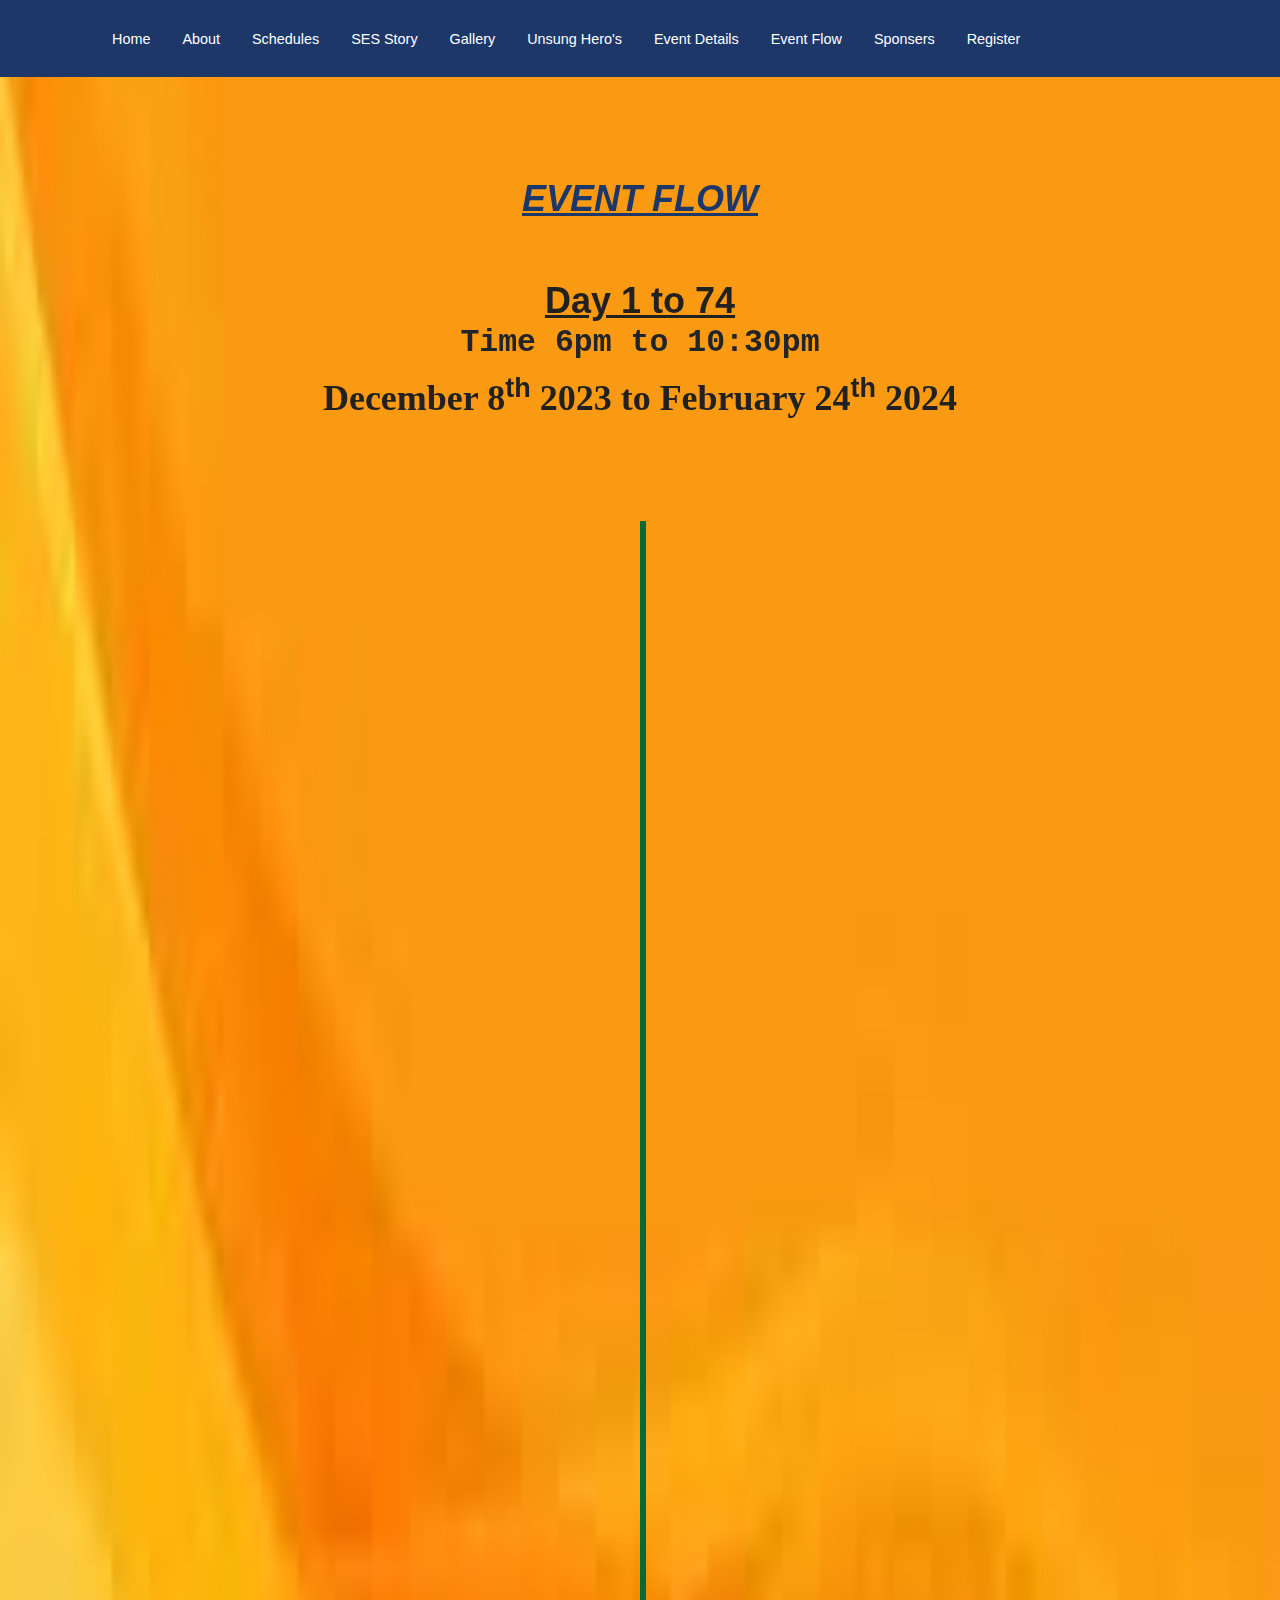
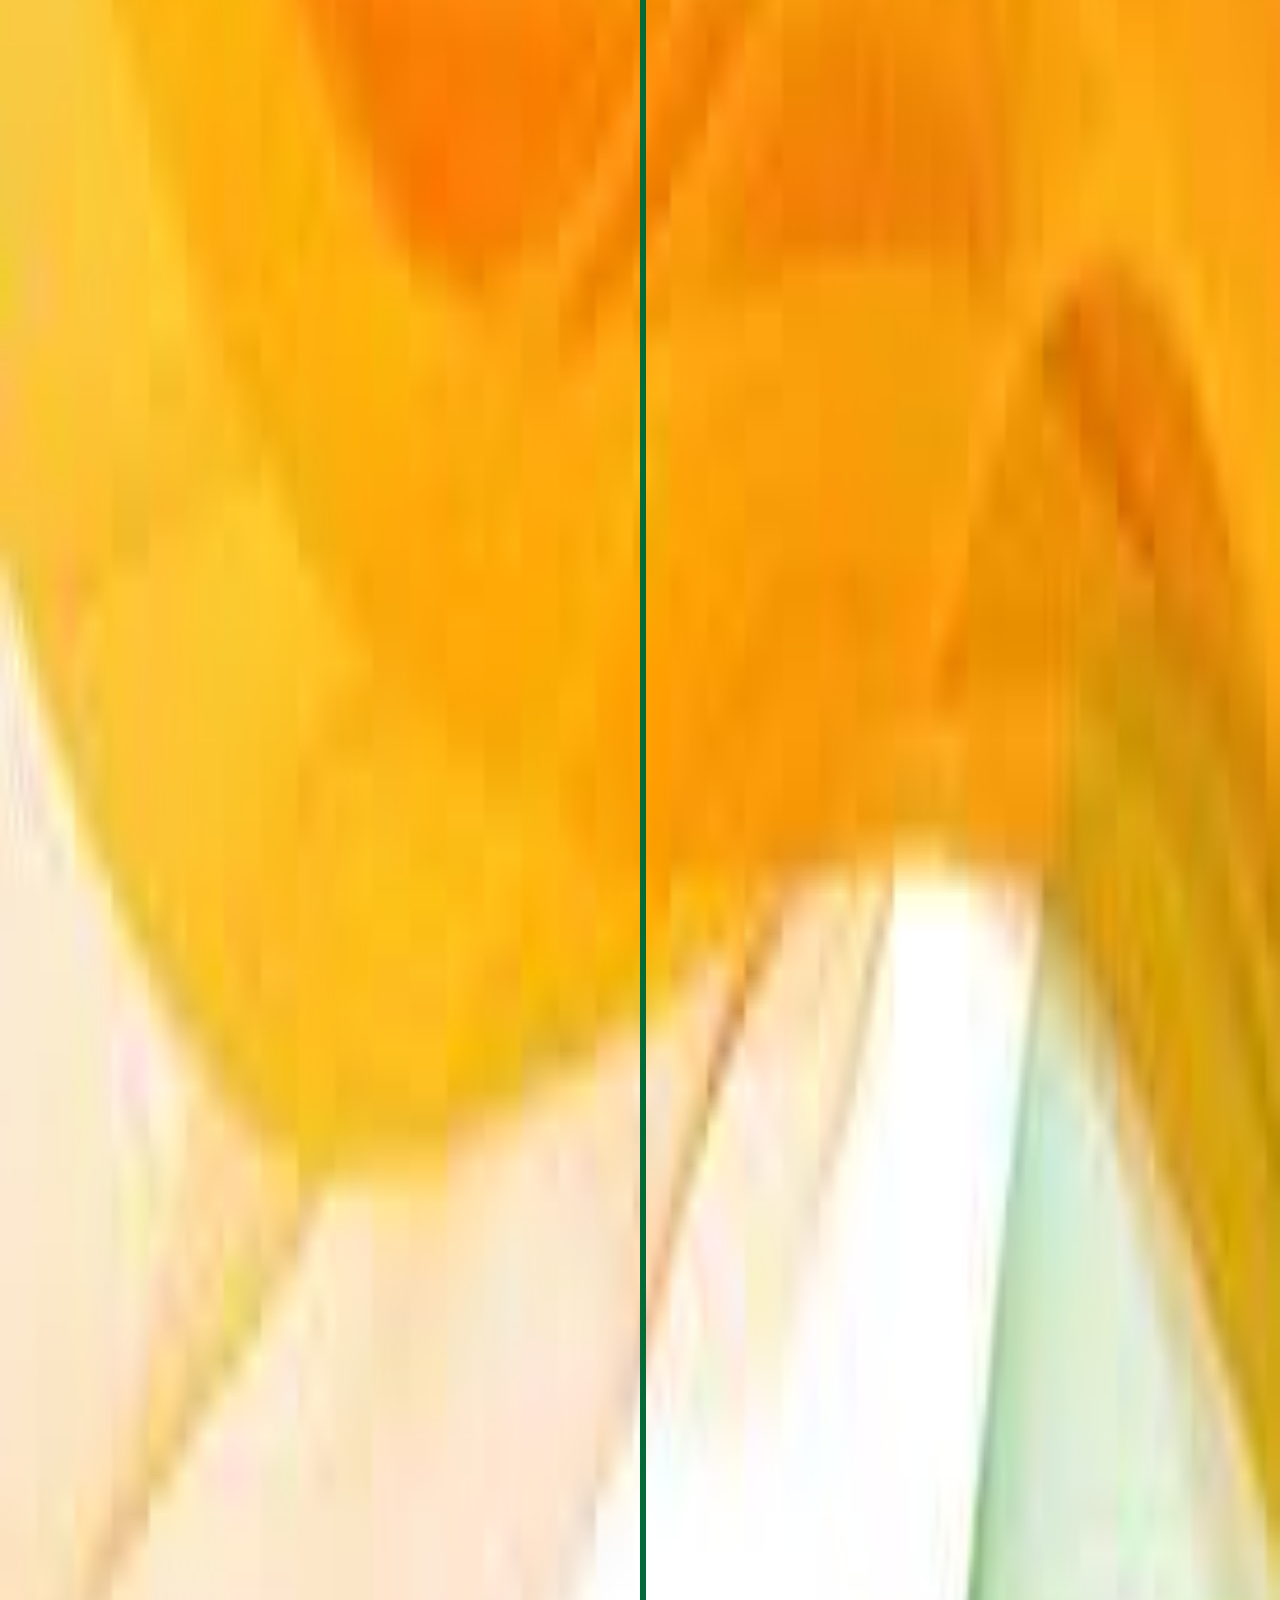
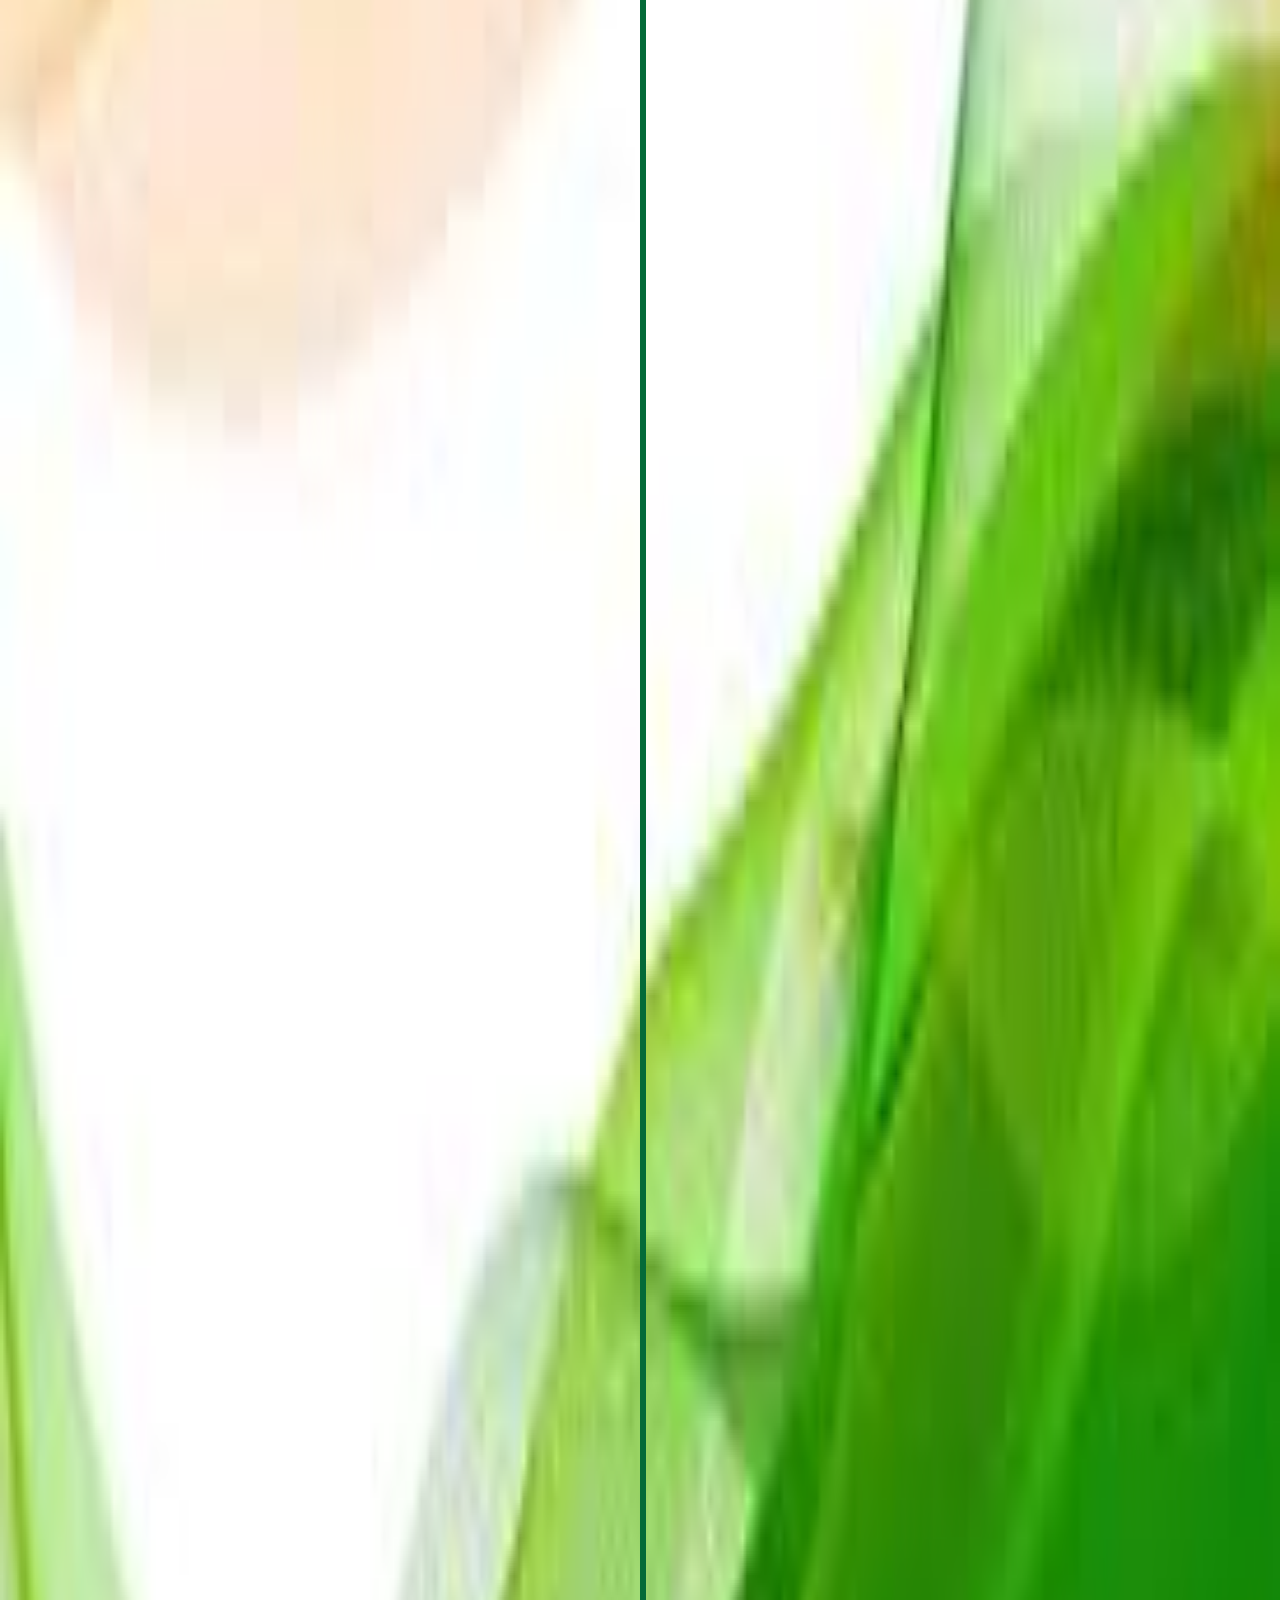
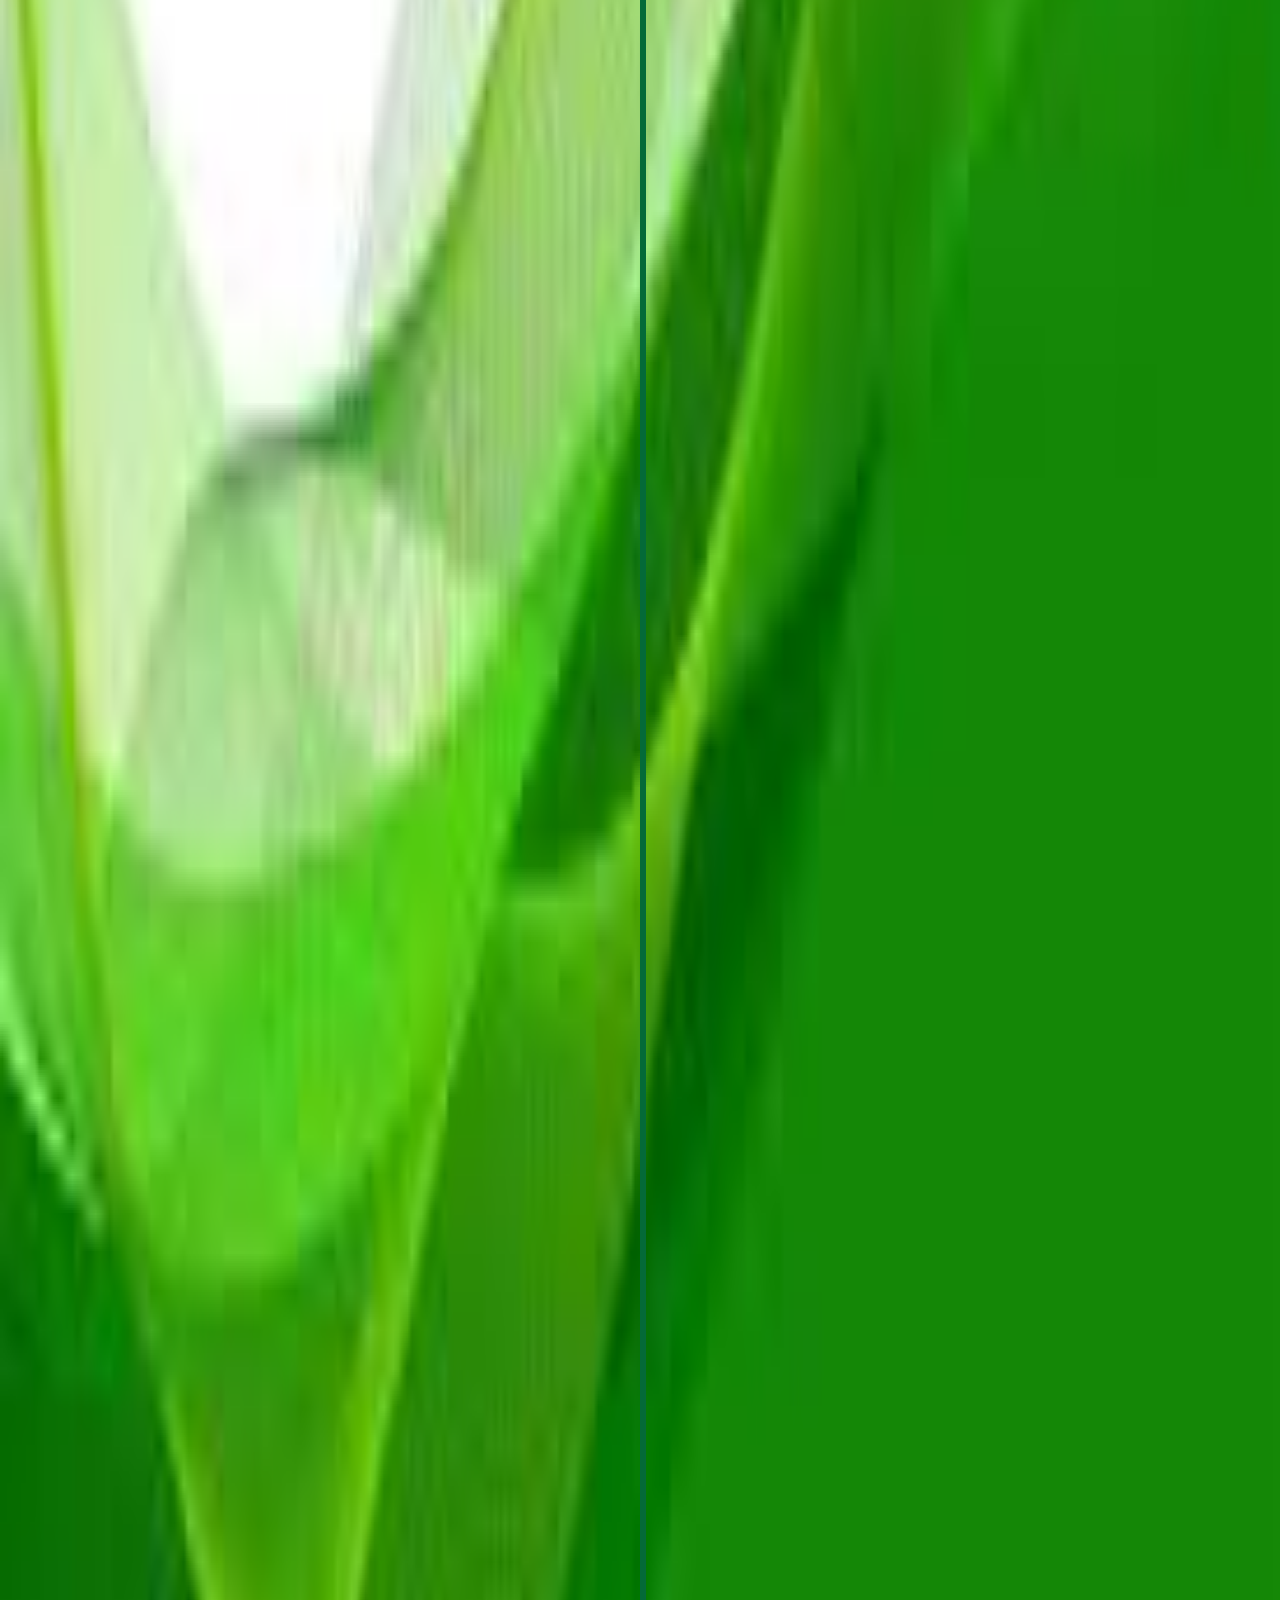
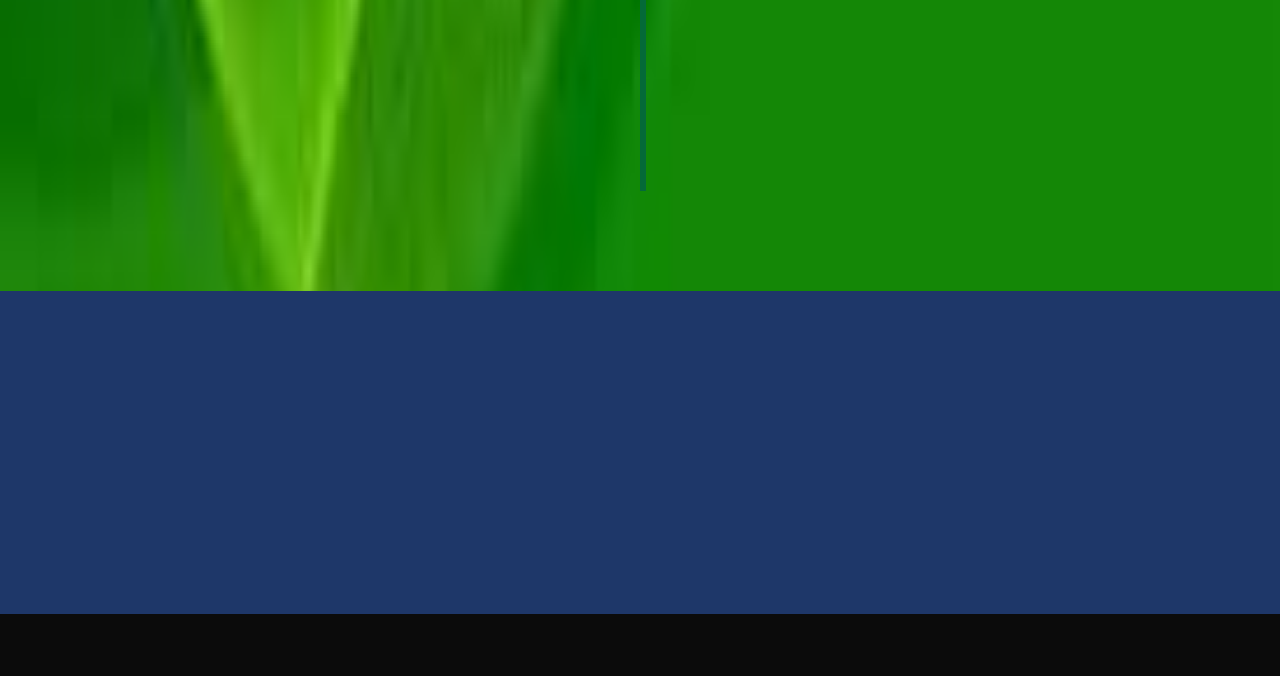
<file: flow.html>
<!DOCTYPE html>
<html lang="en">
  <head>
    <!-- Required meta tags -->
    <meta charset="utf-8">
    <meta name="viewport" content="width=device-width, initial-scale=1, shrink-to-fit=no">

    <title>SES Events</title>
    <link rel="stylesheet" href="style.css">

    <!-- Bootstrap CSS -->
    <link rel="stylesheet" type="text/css" href="assets/css/bootstrap.min.css" >
    <!-- Icon -->
    <link rel="stylesheet" type="text/css" href="assets/fonts/line-icons.css">
    <!-- Slicknav -->
    <link rel="stylesheet" type="text/css" href="assets/css/slicknav.css">
    <!-- Nivo Lightbox -->
    <link rel="stylesheet" type="text/css" href="assets/css/nivo-lightbox.css" >
    <!-- Animate -->
    <link rel="stylesheet" type="text/css" href="assets/css/animate.css">
    <!-- Main Style -->
    <link rel="stylesheet" type="text/css" href="assets/css/main.css">
    <!-- Responsive Style -->
    <link rel="stylesheet" type="text/css" href="assets/css/responsive.css">

   <style>
      #pic {
      border-radius: 50%;
          }
         body {
           background-image: url('images/inda4.jpg');
           background-repeat: no-repeat;
           background-size: 100% 100%;}
      </style>
    </head>
<body>
   <!-- Header Area wrapper Starts -->
   <nav class="navbar1">
      
      <div class="right1">
          <ul class="list1">
          <li><a href="index.html">home</a></li>
          <li><a href="about.html">About</a></li>
          <li><a href="schedules.html">schedules</a></li>
          <li><a href="story.html">SES Story</a></li>
          <li><a href="gallery.html">Gallery</a></li>
          <li><a href="heros.html">Unsung hero's</a></li>
          <li><a href="details.html">Event Details</a></li>
          <li><a href="flow.html">Event Flow</a></li>
          <li><a href="sponsors.html">Sponsers</a></li>
          <li><a href="register.html">Register</a></li>
          </ul>
      </div>
      <div class="mobile1" onclick="fun()">
          <ion-icon name="menu" class="menu"></ion-icon>
          <ion-icon name="close" class="menu"></ion-icon>
      </div>
  
<script>
  function fun(){
    var mob_nav = document.querySelector(".navbar1");
    mob_nav.classList.toggle("active");
}
</script>

</nav>
   
   <h2 style="color: #1D3769; margin-top: 100px;">
      <u><i>EVENT FLOW</i></u>
   </h2><br><br>
   <h2>
      <u>Day 1 to 74</u>
      <pre>Time 6pm to 10:30pm</pre>
      December 8<sup>th</sup> 2023 to February 24<sup>th</sup> 2024
   </h2>
        <div class="timeline">
           <div class="container left-container">
            <img src="images\host.jpg">
             <div class="text-box">
                <h3>Anchor entry</h3> 
                <small>6:00 pm</small>    
                <span class="left-container-arrow"></span>
             </div>
          </div>
           <div class="container right-container">
            <img src="images\sponsors.jpg">
          <div class="text-box">
             <h3>Sponsors Mention</h3> 
             <small>6:03 pm</small> 
             <span class="right-container-arrow"></span>
          </div>
       </div>
        <div class="container left-container">
         <img src="images\lamp.jpg">
          <div class="text-box">
             <h3>Lighting Lamp</h3> 
             <small>6:05 pm</small> 
             <span class="left-container-arrow"></span>   
          </div>
       </div>
        <div class="container right-container">
         <img src="images\anthem.jpg">
          <div class="text-box">
             <h3>Regional Anthem</h3>
             <small>6:08 pm</small>
             <span class="right-container-arrow"></span>
          </div>
       </div>
        <div class="container left-container">
         <img src="images\welcme.jpg">
          <div class="text-box">
             <h3>Welcome Address</h3> 
             <small>6:12 pm</small> 
             <span class="left-container-arrow"></span>   
          </div>
       </div>
        <div class="container right-container">
         <img src="images\sponsors.jpg">
          <div class="text-box">
             <h3>4 Sponsors ads</h3> 
             <small>6:15 pm</small>    
             <span class="right-container-arrow"></span>
          </div>
         </div>
        <div class="container left-container">
         <img src="images\classical.jpg">
          <div class="text-box">
             <h3>Classical Dance Performance(by local talent)</h3>
             <small>6:17 pm</small>
             <span class="left-container-arrow"></span>    
          </div>
       </div>
        <div class="container right-container">
         <img src="images\sponsors.jpg">
          <div class="text-box">
             <h3>4 Sponsors ads</h3> 
             <small>6:20 pm</small>   
             <span class="right-container-arrow"></span> 
          </div>
       </div>
        <div class="container left-container">
         <img src="images\instrmnt.jpg">
          <div class="text-box">
             <h3>Instrument Play (by local talent)</h3> 
             <small>6:21 pm</small>   
             <span class="left-container-arrow"></span> 
          </div>
       </div>
        <div class="container right-container">
         <img src="images\sponsors.jpg">
          <div class="text-box">
             <h3>4 Sponsors ads</h3> 
             <small>6:24 pm</small>    
             <span class="right-container-arrow"></span>
          </div>
       </div>
        <div class="container left-container">
         <img src="images\fighters.jpg">
          <div class="text-box">
             <h3>Freedom Fighter Play(by local talent)</h3>
             <small>6:26 pm</small>  
             <span class="left-container-arrow"></span>  
          </div>
       </div>
        <div class="container  right-container">
         <img src="images\sponsors.jpg">
          <div class="text-box">
             <h3>4 Sponsors ads</h3> 
             <small>6:30 pm</small>  
             <span class="right-container-arrow"></span>  
          </div>
        </div>
        <div class="container left-container">
         <img src="images\grpsing.jpg">
          <div class="text-box">
             <h3>Group Singing Performance(by local talent)</h3>
             <small>6:32 pm</small>  
             <span class="left-container-arrow"></span>  
          </div>
       </div>
        <div class="container right-container">
         <img src="images\sponsors.jpg">
          <div class="text-box">
             <h3>4 Sponsors ads</h3> 
             <small>6:35 pm</small>   
             <span class="right-container-arrow"></span> 
          </div>
       </div>
        <div class="container left-container">
         <img src="images\celebdance.jpg">
          <div class="text-box">
             <h3>Group Dance Performance(by local talent kids)</h3>
             <small>6:37 pm</small>    
             <span class="left-container-arrow"></span>
          </div>
       </div>
        <div class="container right-container">
         <img src="images\sponsors.jpg">
          <div class="text-box">
             <h3>4 Sponsors ads</h3> 
             <small>6:40 pm</small>    
             <span class="right-container-arrow"></span>
          </div>
       </div>
        <div class="container left-container">
         <img src="images\live.jpg">
          <div class="text-box">
             <h3>Live Band(by local talent) </h3>
             <small>6:42 pm</small>    
             <span class="left-container-arrow"></span>
          </div>
       </div>
       <div class="container right-container">
         <img src="images\sponsors.jpg">
         <div class="text-box">
             <h3>4 Sponsors ads</h3>
            <small>6:50 pm</small>
            <span class="right-container-arrow"></span>    
         </div>
      </div>
      <div class="container left-container">
         <img src="images\soldiers.jpg">
         <div class="text-box">
            <h3>Act Play on Indian Soldiers(by local talent)</h3>
            <small>6:52 pm</small> 
            <span class="left-container-arrow"></span>   
         </div>
      </div>
      <div class="container right-container">
         <img src="images\sponsors.jpg">
         <div class="text-box">
            <h3>4 Sponsors ads</h3> 
            <small>6:57 pm</small>    
            <span class="right-container-arrow"></span>
         </div>
      </div>
 
      <div class="container left-container">
         <img src="images\mime.jpg">
         <div class="text-box">
            <h3>Mime Act(by local talent)</h3>
            <small>6:59 pm</small>
            <span class="left-container-arrow"></span>    
         </div>
      </div>
      <div class="container right-container">
         <img src="images\sponsors.jpg">
         <div class="text-box">
            <h3>4 Sponsors ads</h3> 
            <small>7:05 pm</small> 
            <span class="right-container-arrow"></span>   
         </div>
      </div>

      <div class="container left-container">
         <img src="images\welcme.jpg">
         <div class="text-box">
            <h3>Welcoming Guest of honors</h3> 
            <small>7:07 pm</small>
            <span class="left-container-arrow"></span>    
         </div>
      </div>
 
      <div class="container right-container">
         <img src="images\sponsors.jpg">
         <div class="text-box">
            <h3>4 Sponsors ads</h3> 
            <small>7:12pm</small> 
            <span class="right-container-arrow"></span>   
         </div>
      </div>
 
      <div class="container left-container">
         <img src="images\talent.jpg">
         <div class="text-box">
            <h3>Talent Hunt(by local talent)</h3>
            <small>7:15pm</small>  
            <span class="left-container-arrow"></span>  
         </div>
      </div>
 
      <div class="container right-container">
         <img src="images\host.jpg">
         <div class="text-box">
            <h3>Anchor Mentioning</h3> 
            <small>7:20 pm</small>    
            <span class="right-container-arrow"></span>
         </div>
      </div>
 
      <div class="container left-container">
         <img src="images\celebclassical.jpg">
         <div class="text-box">
            <h3> Classical Dance Performance(by Celebrity)</h3>
            <small>7:22pm</small>  
            <span class="left-container-arrow"></span>  
         </div>
      </div>
    
      <div class="container right-container">
         <img src="images\guest.png">
               <div class="text-box">
                  <h3>Speech by Cheif Guest</h3> 
                  <small>7:30 pm</small>  
                  <span class="right-container-arrow"></span>  
               </div>
            </div>
  
     <div class="container left-container">
      <img src="images\honor.jpg">
           <div class="text-box">
                  <h3>Speech by Guest of Honors</h3> 
                  <small>7:35 pm</small> 
                  <span class="left-container-arrow"></span>   
            </div>
       </div>
 
      <div class="container right-container">
         <img src="images\sponsors.jpg">
         <div class="text-box">
            <h3>4 Sponsors ads</h3> 
            <small>7:50 pm</small>  
            <span class="right-container-arrow"></span>  
         </div>
      </div>
     
      <div class="container left-container">
          <img src="images\celebsing.jpg">
         <div class="text-box">
            <h3>Singing Performance (by Celebrity)</h3>
            <small>7:52 pm</small> 
            <span class="left-container-arrow"></span>   
         </div>
      </div>
  
      <div class="container right-container">
         <img src="images\sponsors.jpg">
         <div class="text-box">
            <h3>4 Sponsors ads</h3> 
            <small>8:15pm</small> 
            <span class="right-container-arrow"></span>   
         </div>
      </div>
    
      <div class="container left-container">
         <img src="images\celebdance.jpg">
         <div class="text-box">
            <h3>Dance Performance(by Celebrity)</h3>
            <small>8:17pm</small>    
            <span class="left-container-arrow"></span>
         </div>
      </div>
    
      <div class="container right-container">
         <img src="images\sponsors.jpg">
         <div class="text-box">
            <h3>4 Sponsors ads</h3> 
            <small>8:22pm</small> 
            <span class="right-container-arrow"></span>   
         </div>
      </div>

      <div class="container left-container">
         <img src="images\skit.jpg">
         <div class="text-box">
            <h3>Skit Play(by Celebrity)</h3> 
            <small>8:25pm</small> 
            <span class="left-container-arrow"></span>   
         </div>
      </div>
      <div class="container right-container">
         <img src="images\sponsors.jpg">
         <div class="text-box">
            <h3>4 Sponsors ads</h3> 
            <small>8:30pm</small>    
            <span class="right-container-arrow"></span>
         </div>
      </div>

      <div class="container left-container">
         <img src="images\show.jpg">
         <div class="text-box">
            <h3>Idian Traditional Fashion Show</h3> 
            <small>8:33pm</small> 
            <span class="left-container-arrow"></span>   
         </div>
      </div>

      <div class="container right-container">
         <img src="images\sponsors.jpg">
         <div class="text-box">
            <h3>4 Sponsors ads</h3> 
            <small>8:47pm</small>   
            <span class="right-container-arrow"></span> 
         </div>
      </div>

      <div class="container left-container">
         <img src="images\skit.jpg">
         <div class="text-box">
            <h3>Skit Play(by Celebrity)</h3>
            <small>8:50pm</small>  
            <span class="left-container-arrow"></span>  
         </div>
      </div>

      <div class="container right-container">
         <img src="images\sponsors.jpg">
         <div class="text-box">
            <h3>4 Sponsors ads</h3> 
            <small>9:05pm</small>  
            <span class="right-container-arrow"></span>  
         </div>
      </div>

      <div class="container left-container">
         <img src="images\celebsing.jpg">
         <div class="text-box">
            <h3>Singing Performance(by Celebrity)</h3>
            <small>9:08pm</small>    
            <span class="left-container-arrow"></span>
         </div>
      </div>

      <div class="container right-container">
         <img src="images\sponsors.jpg">
         <div class="text-box">
            <h3>3 Sponsors ads</h3> 
            <small>9:17pm</small>   
            <span class="right-container-arrow"></span> 
         </div>
      </div>

      <div class="container left-container">
         <img src="images\prizes.jpg">
         <div class="text-box">
            <h3>Prize Distribution</h3> 
            <small>9:19pm</small>    
            <span class="left-container-arrow"></span>
         </div>
      </div>

      <div class="container right-container">
         <img src="images\sponsors.jpg">
         <div class="text-box">
            <h3>5 Sponsors ads</h3>  
            <small>9:45pm</small>
            <span class="right-container-arrow"></span>    
         </div>
      </div>

      <div class="container left-container">
         <img src="images\celebdance.jpg">
         <div class="text-box">
            <h3>Dance Performance(by Celebrity)</h3>
            <small>9:48pm</small>    
            <span class="left-container-arrow"></span>
         </div>
      </div>

      <div class="container right-container">
         <img src="images\host.jpg">
         <div class="text-box">
            <h3>Anchor Mentioning</h3> 
            <small>9:58pm</small>
            <span class="right-container-arrow"></span>    
         </div>
      </div>

      <div class="container left-container">
         <img src="images\live.jpg">
         <div class="text-box">
            <h3>Live Band</h3> 
            <small>10:00pm</small> 
            <span class="left-container-arrow"></span>   
         </div>
      </div>

      <div class="container right-container">
         <img src="images\host.jpg">
         <div class="text-box">
            <h3>Anchor Mentioning</h3> 
            <small>10:20pm</small>   
            <span class="right-container-arrow"></span> 
         </div>
      </div>

      <div class="container left-container">
         <img src="images\thanks.jpg">
         <div class="text-box">
            <h3>Vote of Thanks</h3> 
            <small>10:22pm</small> 
            <span class="left-container-arrow"></span>   
         </div>
      </div>

      <div class="container right-container">
         <img src="images\nation.jpg">
         <div class="text-box">
            <h3>National Anthem</h3> 
            <small>10:25pm</small>   
            <span class="right-container-arrow"></span> 
         </div>
      </div>
</div>

 <!-- Footer Section Start -->
  <footer class="footer-area section-padding">
    <div class="container">
      <div class="row">
        <div class="col-md-6 col-lg-3 col-sm-6 col-xs-12 wow fadeInUp" data-wow-delay="0.2s">
          <h3><img src="images/logo2.png" id="pic" alt="Avatar" style="width:50px; border-radius: 50%;"></h3>
          <p>
            For Every Occasion, We add A Touch of Marvel.
            Transforming ordinary moments into extraordinary memories.

          </p>
        </div>
        <div class="col-md-6 col-lg-3 col-sm-6 col-xs-12 wow fadeInUp" data-wow-delay="0.4s">
          <h3>QUICK LINKS</h3>
          <ul>
            <li><a href="about.html">About Us</a></li>
            <li><a href="contact.html">Contact Us</a></li>
            <li><a href="schedules.html">Event Shedule</a></li>
            <li><a href="gallery.html">Event Photo Gallery</a></li>
            <li><a href="details.html">Event Details</a></li>
          </ul>
        </div>
        <div class="col-md-6 col-lg-3 col-sm-6 col-xs-12 wow fadeInUp" data-wow-delay="0.6s">
          <h3>CONTACT US</h3>
          <ul>
            <li>
              <div class="post-content">
                <p class="lorem_text" style="align-items: center;">Reach us <a href="https://sachieventsindia.com/"><b>sachieventsindia.com</b></a><br>
                 email-id:
              <b>hello@shachimedia.com</b></p>
              </div>
            </li>
          </ul>
        </div>
        <div class="col-md-6 col-lg-3 col-sm-6 col-xs-12 wow fadeInUp" data-wow-delay="0.8s">
          <h3>SUBSCRIBE US</h3>
          <div class="widget">
            <div class="newsletter-wrapper">
              <form method="post" id="subscribe-form" name="subscribe-form" class="validate">
                <div class="form-group is-empty">
                  <input type="email" value="" name="Email" class="form-control" id="EMAIL" placeholder="Your email"
                    required="">
                  <button type="submit" name="subscribe" id="subscribes" class="btn btn-common sub-btn"><i
                      class="lni-pointer"></i></button>
                  <div class="clearfix"></div>
                </div>
              </form>
            </div>
          </div>
          <!-- /.widget -->
          <div class="widget">
            <h5 class="widget-title">FOLLOW US ON</h5>
            <ul class="footer-social">
              <li><a class="facebook" href="#"><i class="lni-facebook-filled"></i></a></li>
              <li><a class="twitter" href="#"><i class="lni-twitter-filled"></i></a></li>
              <li><a class="linkedin" href="#"><i class="lni-linkedin-filled"></i></a></li>
              <li><a class="google-plus" href="#"><i class="lni-google-plus"></i></a></li>
            </ul>
          </div>
        </div>
      </div>
    </div>
  </footer>
  <!-- Footer Section End -->

  <div id="copyright">
    <div class="container">
      <div class="row">
        <div class="col-md-12">
          <div class="site-info">
            <p>2023 All Rights Reserved, By Sachi Events</p>
          </div>
        </div>
      </div>
    </div>
  </div>

  <!-- Go to Top Link -->
  <a href="#" class="back-to-top">
    <i class="lni-chevron-up"></i>
  </a>

  <div id="preloader">
    <div class="sk-circle">
      <div class="sk-circle1 sk-child"></div>
      <div class="sk-circle2 sk-child"></div>
      <div class="sk-circle3 sk-child"></div>
      <div class="sk-circle4 sk-child"></div>
      <div class="sk-circle5 sk-child"></div>
      <div class="sk-circle6 sk-child"></div>
      <div class="sk-circle7 sk-child"></div>
      <div class="sk-circle8 sk-child"></div>
      <div class="sk-circle9 sk-child"></div>
      <div class="sk-circle10 sk-child"></div>
      <div class="sk-circle11 sk-child"></div>
      <div class="sk-circle12 sk-child"></div>
    </div>
  </div>

  <!-- jQuery first, then Popper.js, then Bootstrap JS -->
  <script src="assets/js/jquery-min.js"></script>
  <script src="assets/js/popper.min.js"></script>
  <script src="assets/js/bootstrap.min.js"></script>
  <script src="assets/js/jquery.countdown.min.js"></script>
  <script src="assets/js/jquery.nav.js"></script>
  <script src="assets/js/jquery.easing.min.js"></script>
  <script src="assets/js/wow.js"></script>
  <script src="assets/js/jquery.slicknav.js"></script>
  <script src="assets/js/nivo-lightbox.js"></script>
  <script src="assets/js/main.js"></script>
</body>

</html>
</file>
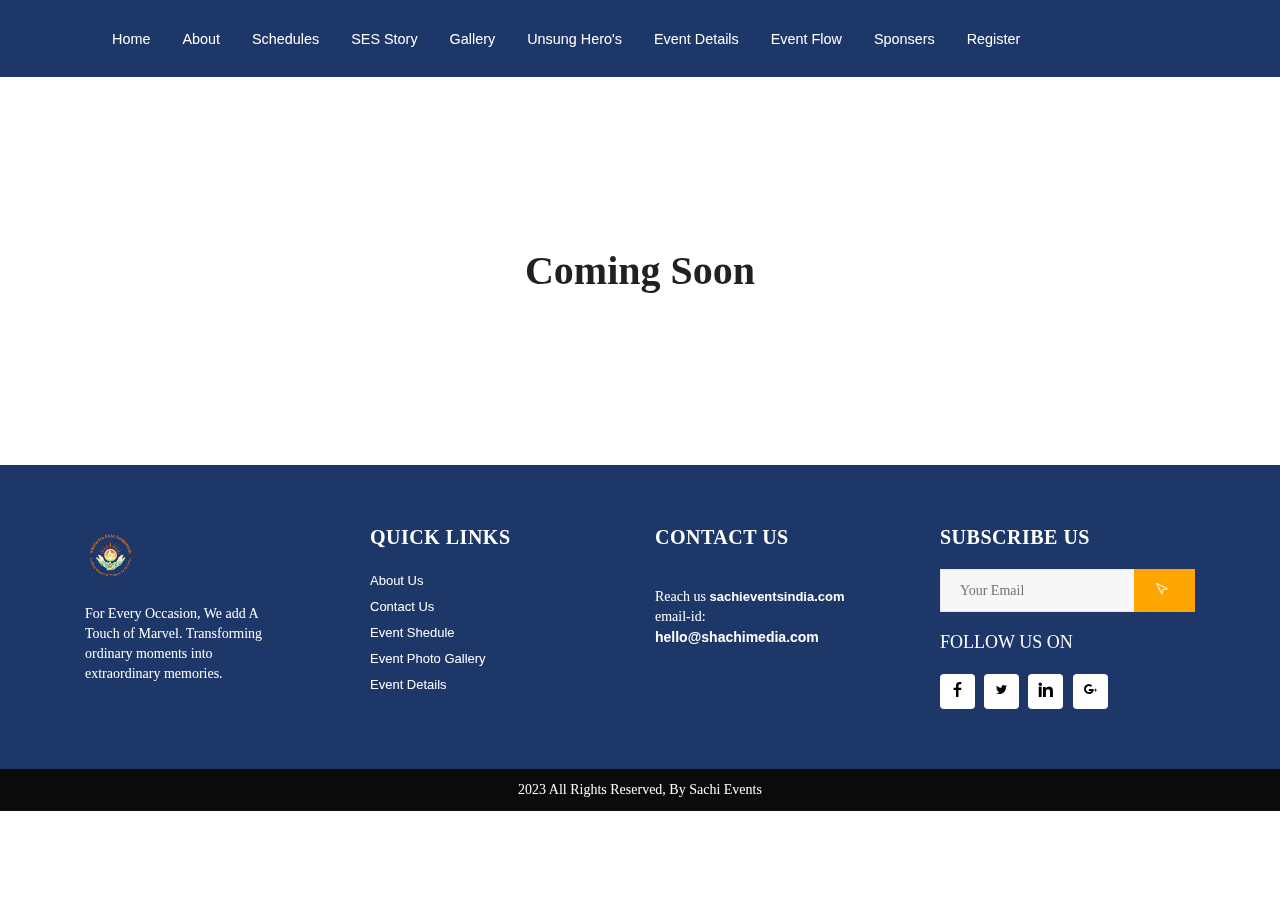
<file: gallery.html>
<!DOCTYPE html>
<html lang="en">
  <head>
    <!-- Required meta tags -->
    <meta charset="utf-8">
    <meta name="viewport" content="width=device-width, initial-scale=1, shrink-to-fit=no">

    <title>Grand - Event and Conference Template</title>

    <!-- Bootstrap CSS -->
    <link rel="stylesheet" type="text/css" href="assets/css/bootstrap.min.css" >
    <!-- Icon -->
    <link rel="stylesheet" type="text/css" href="assets/fonts/line-icons.css">
    <!-- Slicknav -->
    <link rel="stylesheet" type="text/css" href="assets/css/slicknav.css">
    <!-- Nivo Lightbox -->
    <link rel="stylesheet" type="text/css" href="assets/css/nivo-lightbox.css" >
    <!-- Animate -->
    <link rel="stylesheet" type="text/css" href="assets/css/animate.css">
    <!-- Main Style -->
    <link rel="stylesheet" type="text/css" href="assets/css/main.css">
    <!-- Responsive Style -->
    <link rel="stylesheet" type="text/css" href="assets/css/responsive.css">
    <style>
.button {
  border: none;
  color: white;
  padding: 15px 32px;
  text-align: center;
  text-decoration: none;
  display: inline-block;
  font-size: 16px;
  margin: 4px 2px;
  cursor: pointer;
}

.button1 {background-color: darkorange;}
        #comment{
            border: 4px solid orange;
         }
         #pic {
            border-radius: 50%;
         }
</style>


  </head>
  <body>

<nav class="navbar1">
      
      <div class="right1">
          <ul class="list1">
          <li><a href="index.html">home</a></li>
          <li><a href="about.html">About</a></li>
          <li><a href="schedules.html">schedules</a></li>
          <li><a href="story.html">SES Story</a></li>
          <li><a href="gallery.html">Gallery</a></li>
          <li><a href="heros.html">Unsung hero's</a></li>
          <li><a href="details.html">Event Details</a></li>
          <li><a href="flow.html">Event Flow</a></li>
          <li><a href="sponsors.html">Sponsers</a></li>
          <li><a href="register.html">Register</a></li>
          </ul>
      </div>
      <div class="mobile1" onclick="fun()">
          <ion-icon name="menu" class="menu"></ion-icon>
          <ion-icon name="close" class="menu"></ion-icon>
      </div>
  
<script>
  function fun(){
    var mob_nav = document.querySelector(".navbar1");
    mob_nav.classList.toggle("active");
}
</script>

</nav>

<div class="container">
        <div class="row">
          <div class="col-12">
            <div class="section-title-header text-center">
              <h1 style="font-size: 40px; margin-top: 170px; margin-bottom: 170px;">Coming Soon</h1>
              
            </div>
          </div>
        </div>
      </div>


<footer class="footer-area section-padding">
    <div class="container">
      <div class="row">
        <div class="col-md-6 col-lg-3 col-sm-6 col-xs-12 wow fadeInUp" data-wow-delay="0.2s">
          <h3><img src="images/logo2.png" id="pic" alt="Avatar" style="width:50px"></h3>
          <p>
            For Every Occasion, We add A Touch of Marvel.
            Transforming ordinary moments into extraordinary memories.

          </p>
        </div>
        <div class="col-md-6 col-lg-3 col-sm-6 col-xs-12 wow fadeInUp" data-wow-delay="0.4s">
          <h3>QUICK LINKS</h3>
          <ul>
            <li><a href="about.html">About Us</a></li>
            <li><a href="contact.html">Contact Us</a></li>
            <li><a href="schedules.html">Event Shedule</a></li>
            <li><a href="gallery.html">Event Photo Gallery</a></li>
            <li><a href="details.html">Event Details</a></li>
          </ul>
        </div>
        <div class="col-md-6 col-lg-3 col-sm-6 col-xs-12 wow fadeInUp" data-wow-delay="0.6s">
          <h3>CONTACT US</h3>
          <ul>
            <li>
              <div class="post-content">
                <p class="lorem_text" style="align-items: center;">Reach us <a href="https://sachieventsindia.com/"><b>sachieventsindia.com</b></a><br>
                 email-id:
              <b>hello@shachimedia.com</b></p>
              </div>
            </li>
          </ul>
        </div>
        <div class="col-md-6 col-lg-3 col-sm-6 col-xs-12 wow fadeInUp" data-wow-delay="0.8s">
          <h3>SUBSCRIBE US</h3>
          <div class="widget">
            <div class="newsletter-wrapper">
              <form method="post" id="subscribe-form" name="subscribe-form" class="validate">
                <div class="form-group is-empty">
                  <input type="email" value="" name="Email" class="form-control" id="EMAIL" placeholder="Your email"
                    required="">
                  <button type="submit" name="subscribe" id="subscribes" class="btn btn-common sub-btn"><i
                      class="lni-pointer"></i></button>
                  <div class="clearfix"></div>
                </div>
              </form>
            </div>
          </div>
          <!-- /.widget -->
          <div class="widget">
            <h5 class="widget-title">FOLLOW US ON</h5>
            <ul class="footer-social">
              <li><a class="facebook" href="#"><i class="lni-facebook-filled"></i></a></li>
              <li><a class="twitter" href="#"><i class="lni-twitter-filled"></i></a></li>
              <li><a class="linkedin" href="#"><i class="lni-linkedin-filled"></i></a></li>
              <li><a class="google-plus" href="#"><i class="lni-google-plus"></i></a></li>
            </ul>
          </div>
        </div>
      </div>
    </div>
  </footer>
  <!-- Footer Section End -->

  <div id="copyright">
    <div class="container">
      <div class="row">
        <div class="col-md-12">
          <div class="site-info">
            <p>2023 All Rights Reserved, By Sachi Events</p>
          </div>
        </div>
      </div>
    </div>
  </div>

  <!-- Go to Top Link -->
  <a href="#" class="back-to-top">
    <i class="lni-chevron-up"></i>
  </a>
  <div id="preloader">
    <div class="sk-circle">
      <div class="sk-circle1 sk-child"></div>
      <div class="sk-circle2 sk-child"></div>
      <div class="sk-circle3 sk-child"></div>
      <div class="sk-circle4 sk-child"></div>
      <div class="sk-circle5 sk-child"></div>
      <div class="sk-circle6 sk-child"></div>
      <div class="sk-circle7 sk-child"></div>
      <div class="sk-circle8 sk-child"></div>
      <div class="sk-circle9 sk-child"></div>
      <div class="sk-circle10 sk-child"></div>
      <div class="sk-circle11 sk-child"></div>
      <div class="sk-circle12 sk-child"></div>
    </div>
  </div>

  <!-- jQuery first, then Popper.js, then Bootstrap JS -->
  <script src="assets/js/jquery-min.js"></script>
  <script src="assets/js/popper.min.js"></script>
  <script src="assets/js/bootstrap.min.js"></script>
  <script src="assets/js/jquery.countdown.min.js"></script>
  <script src="assets/js/jquery.nav.js"></script>
  <script src="assets/js/jquery.easing.min.js"></script>
  <script src="assets/js/wow.js"></script>
  <script src="assets/js/jquery.slicknav.js"></script>
  <script src="assets/js/nivo-lightbox.js"></script>
  <script src="assets/js/main.js"></script>
</body>

</html>
</file>
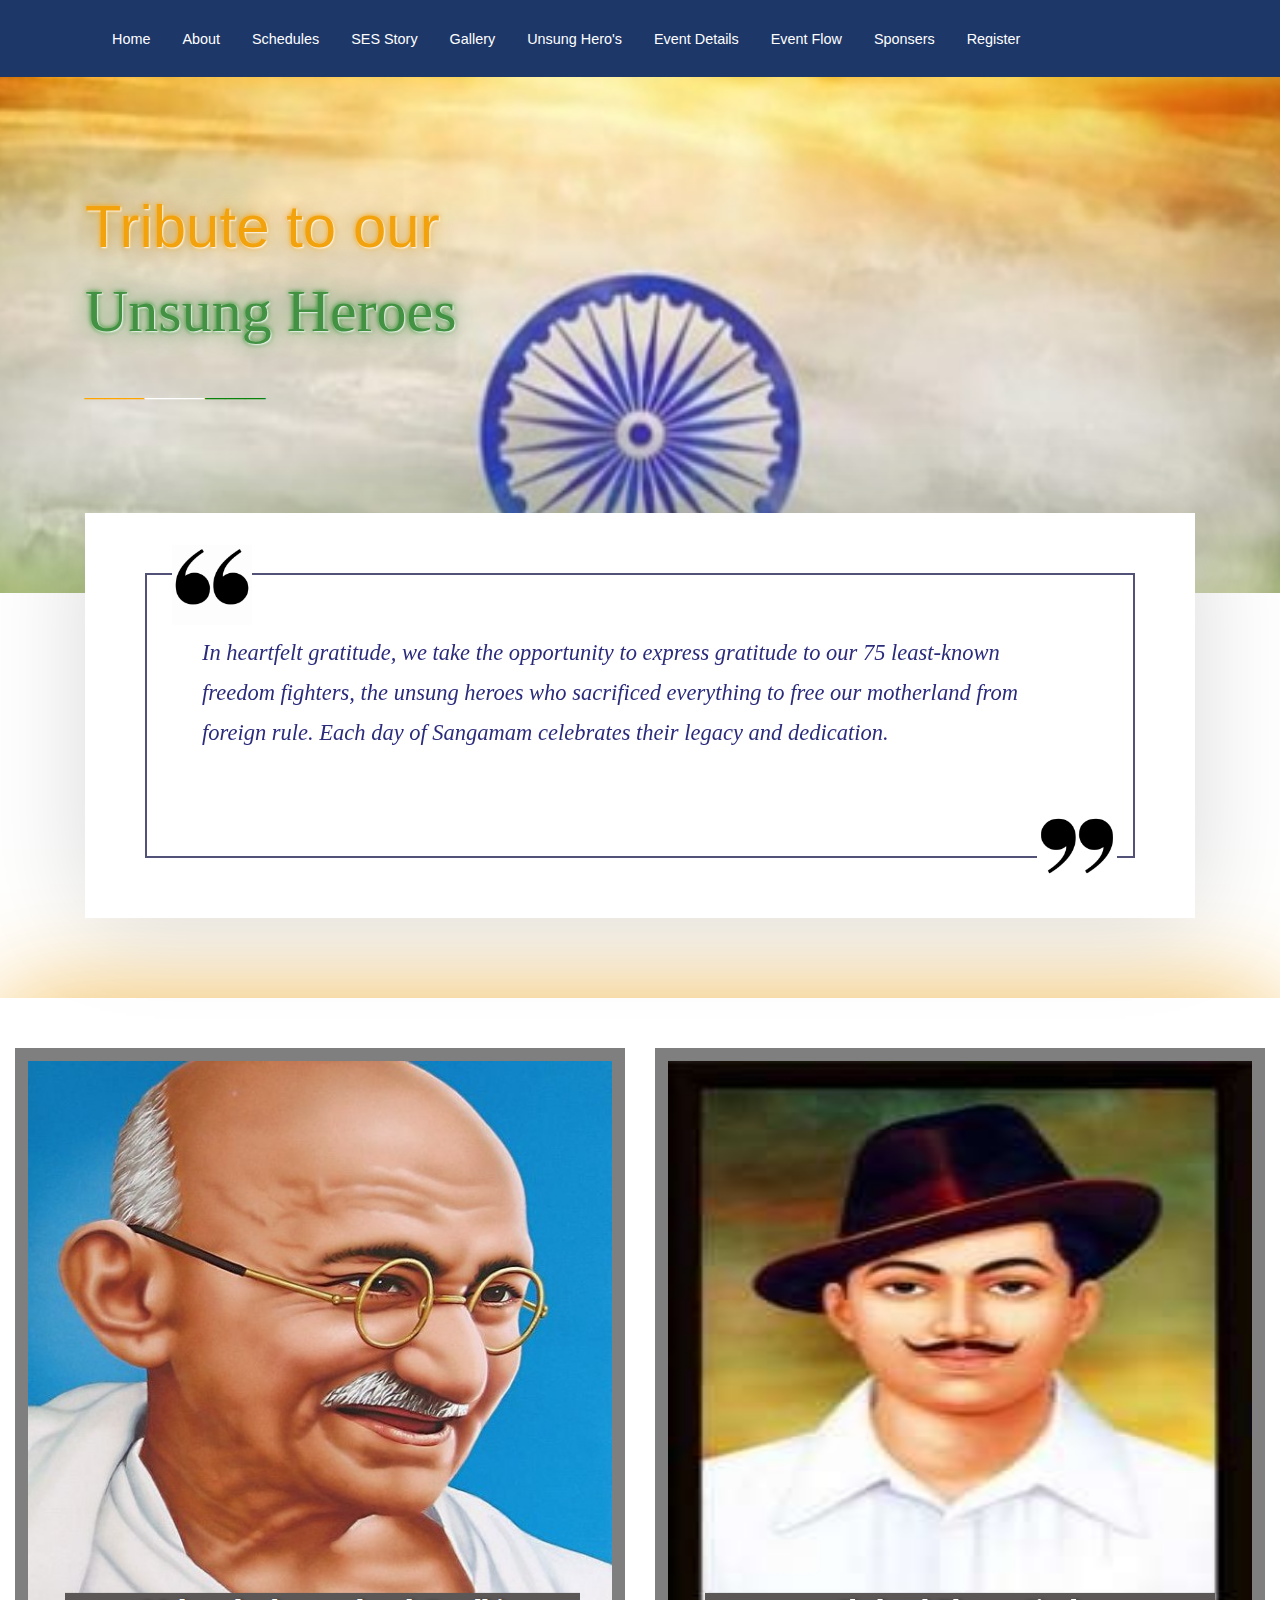
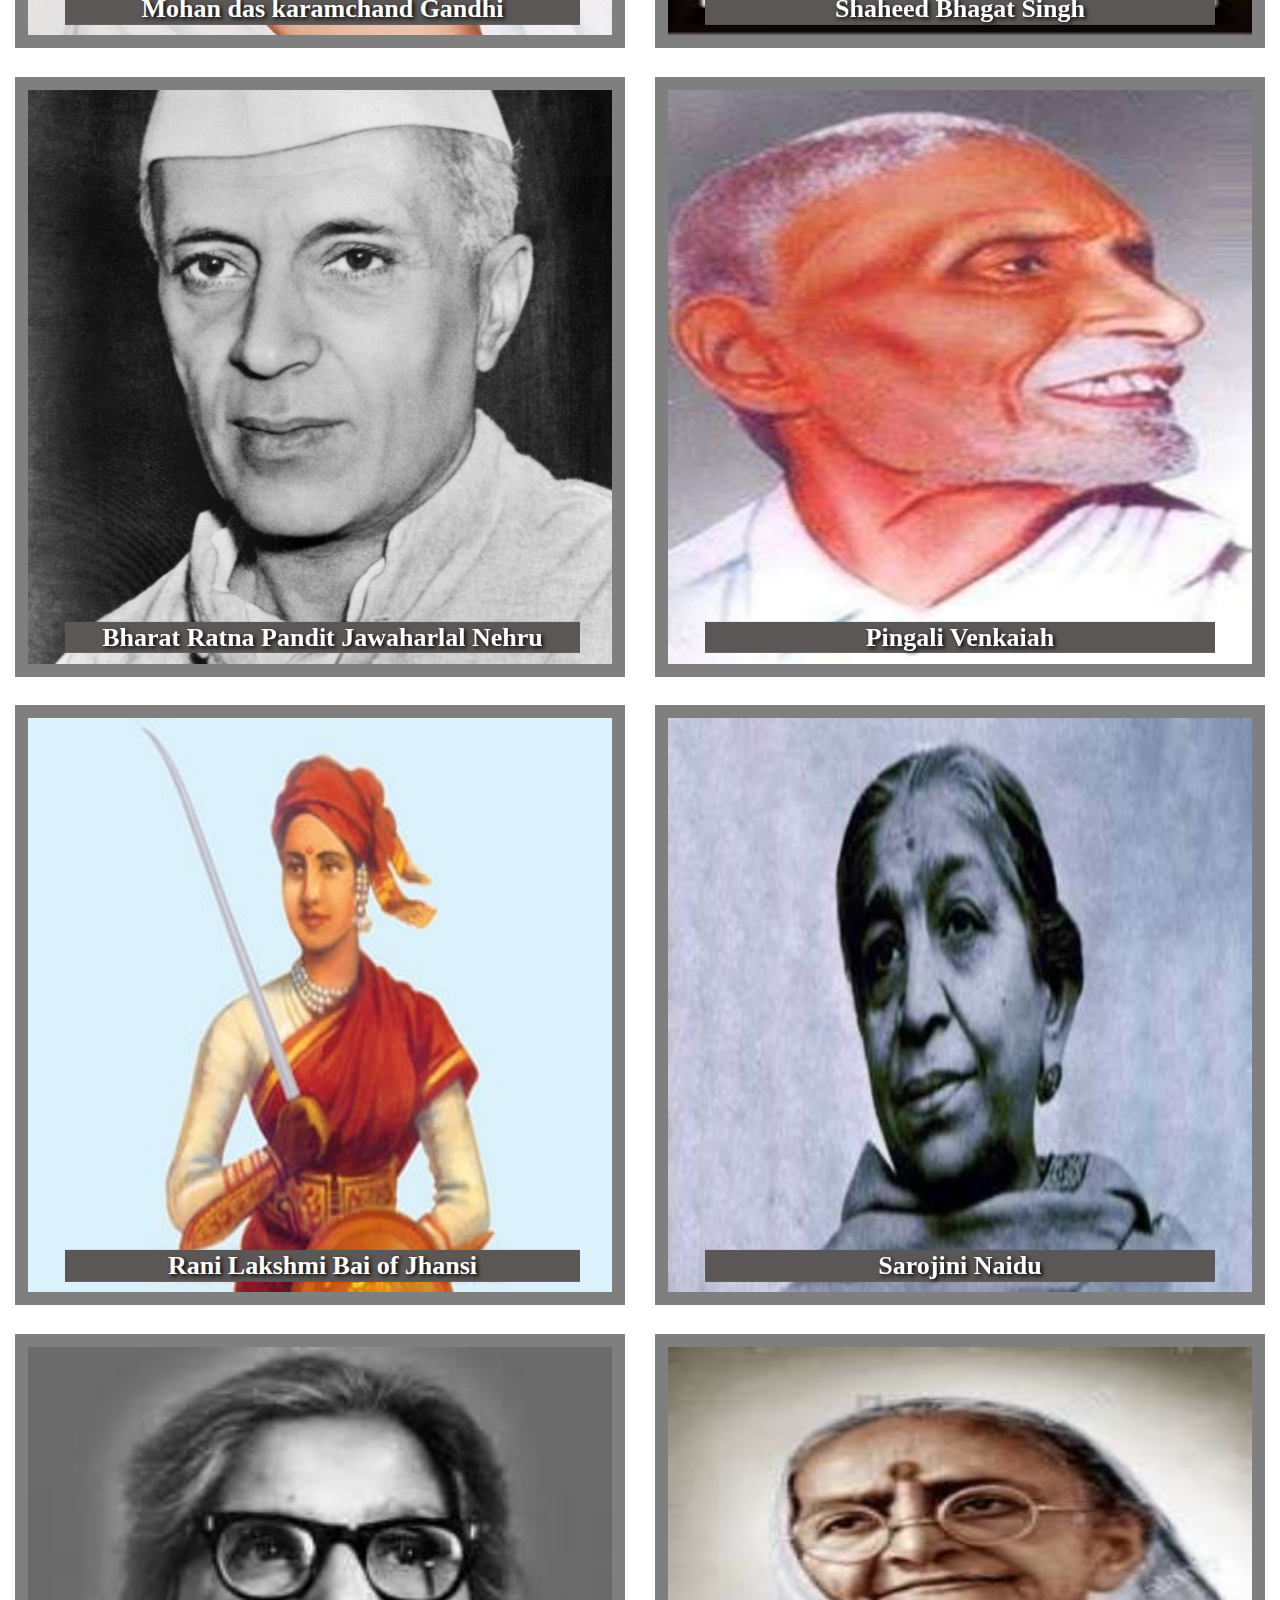
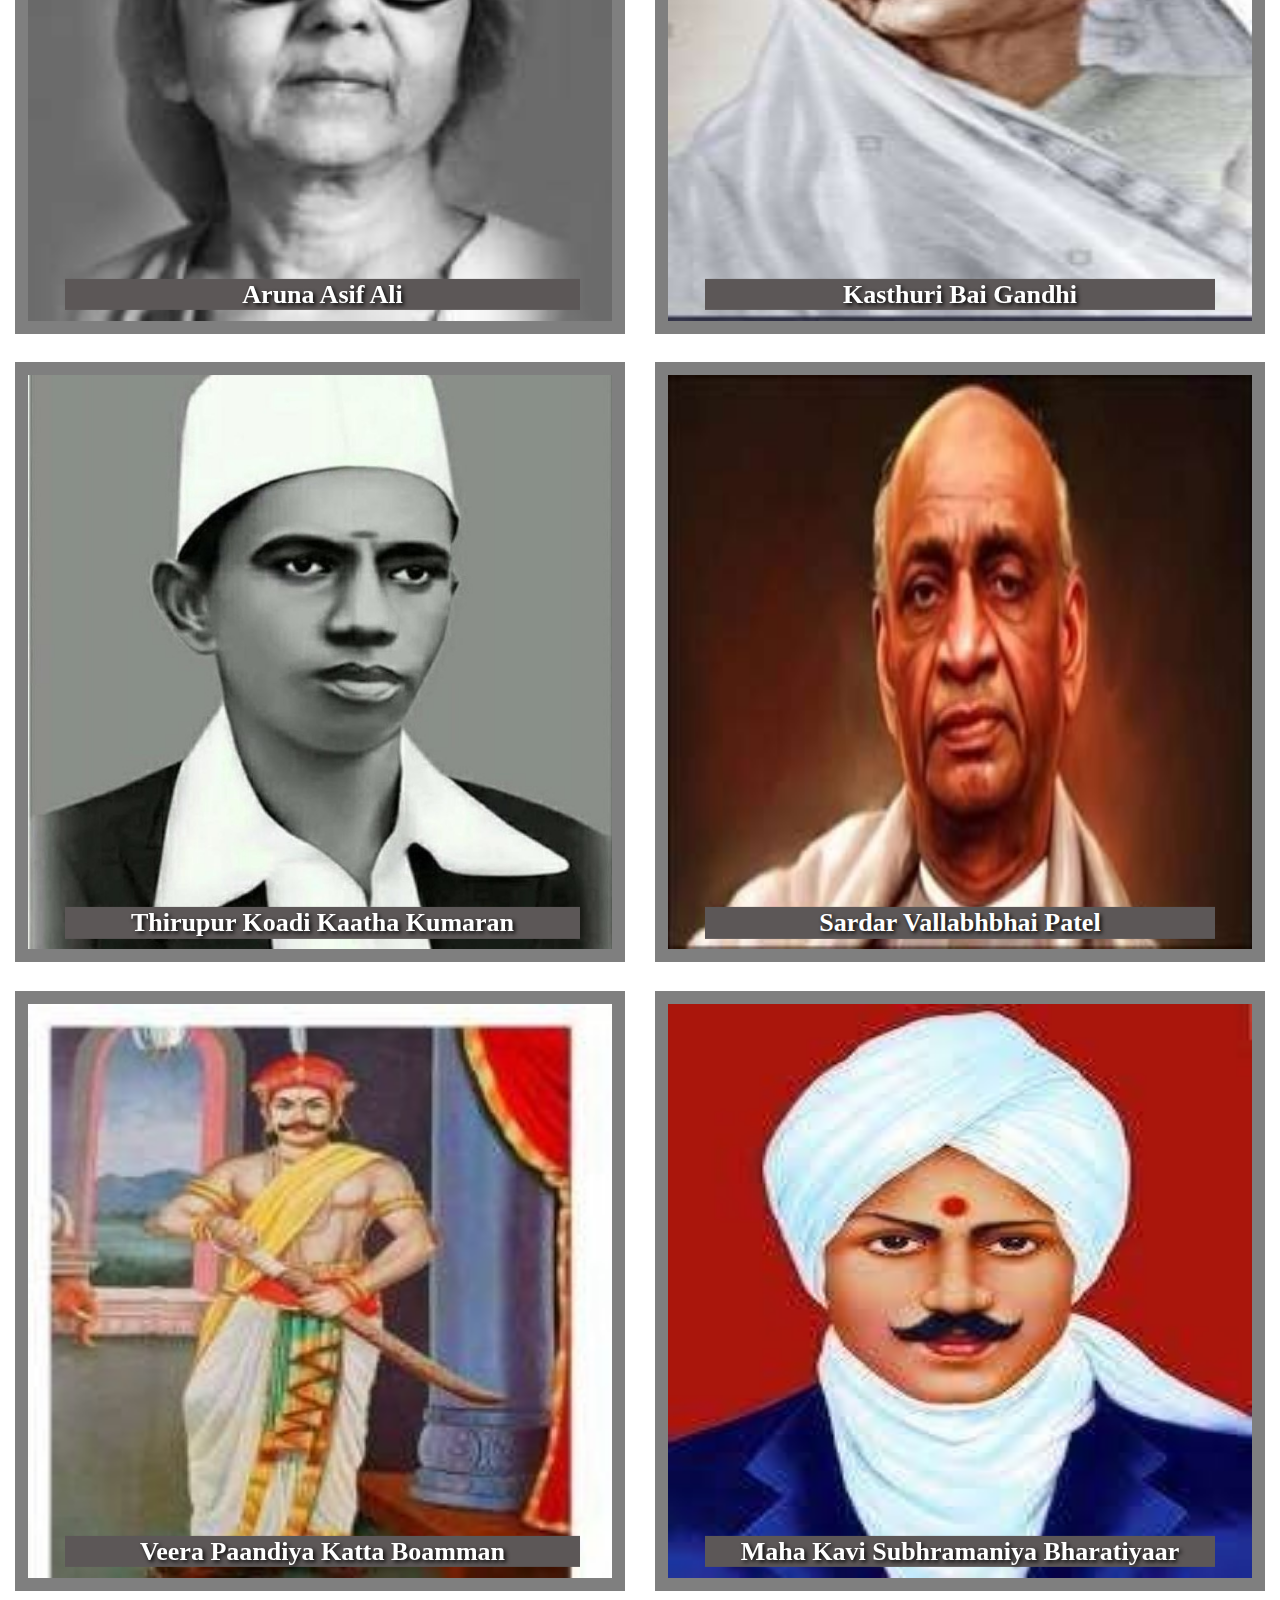
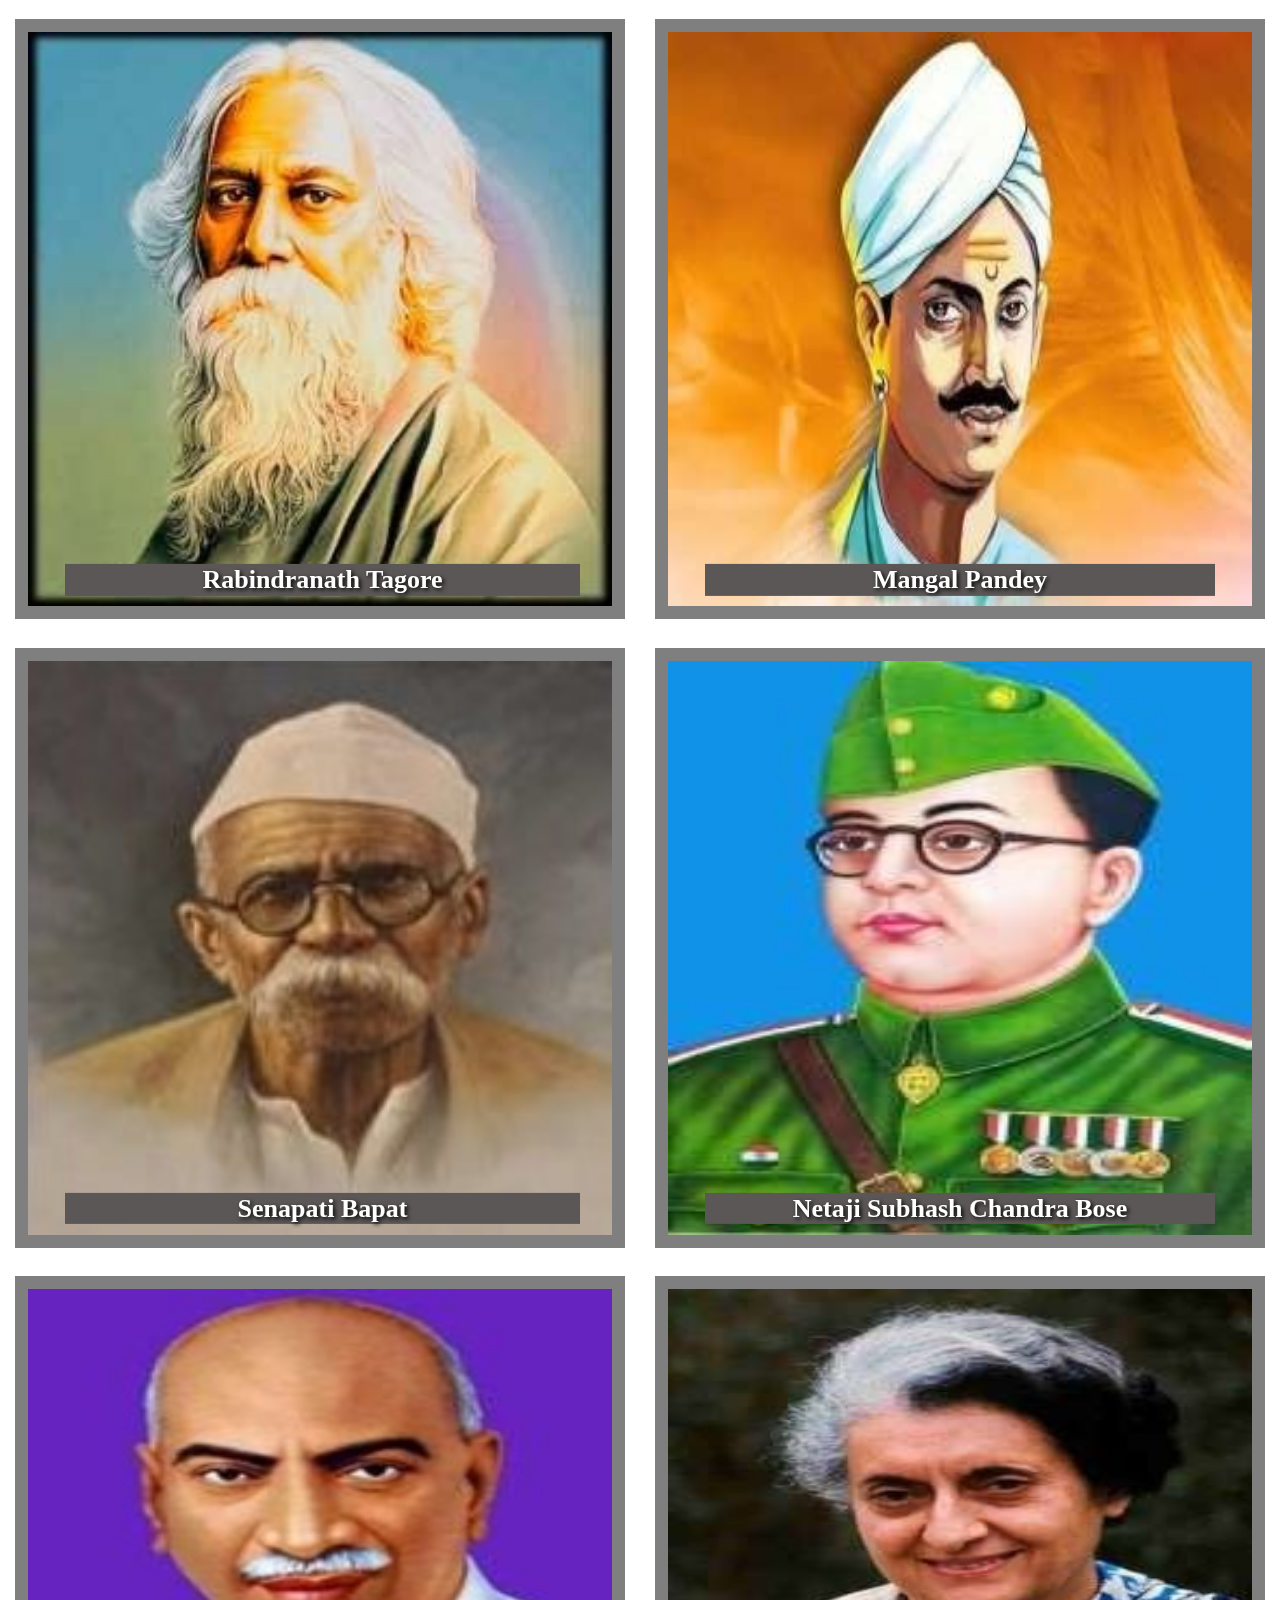
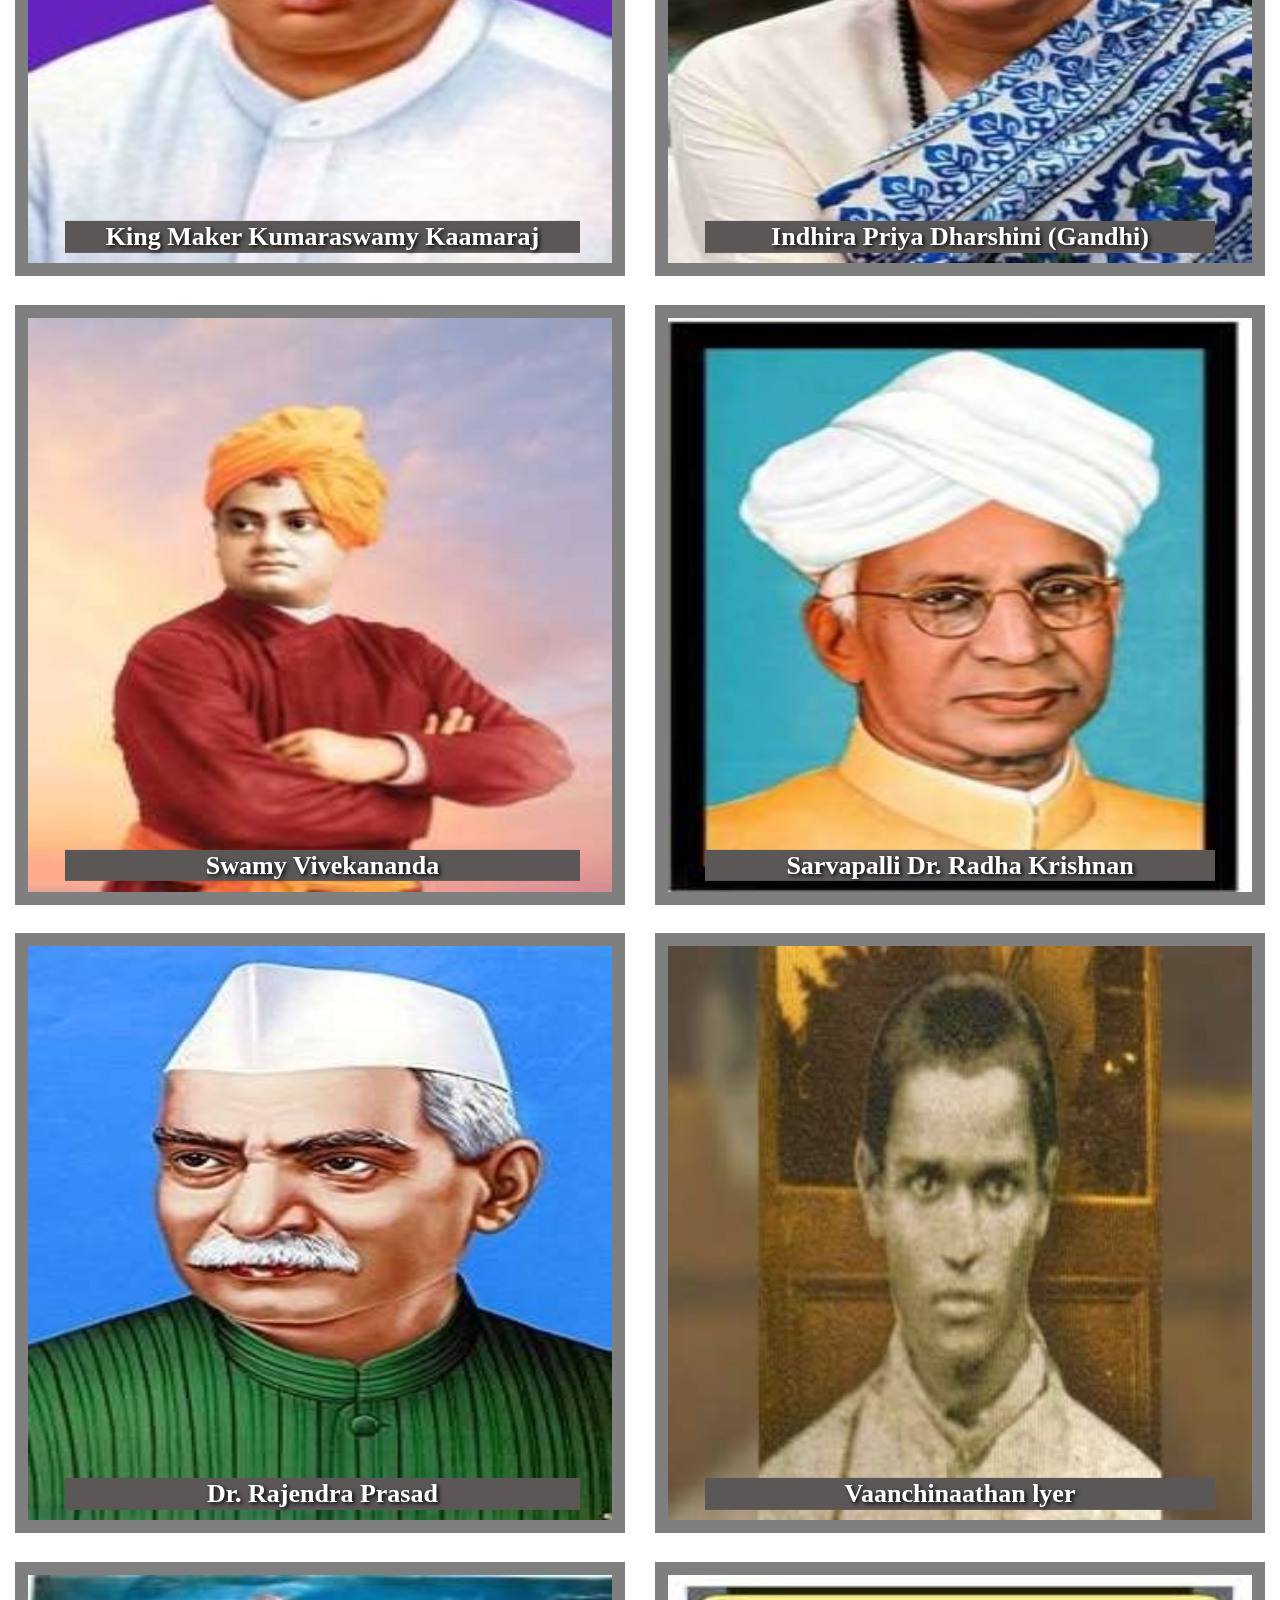
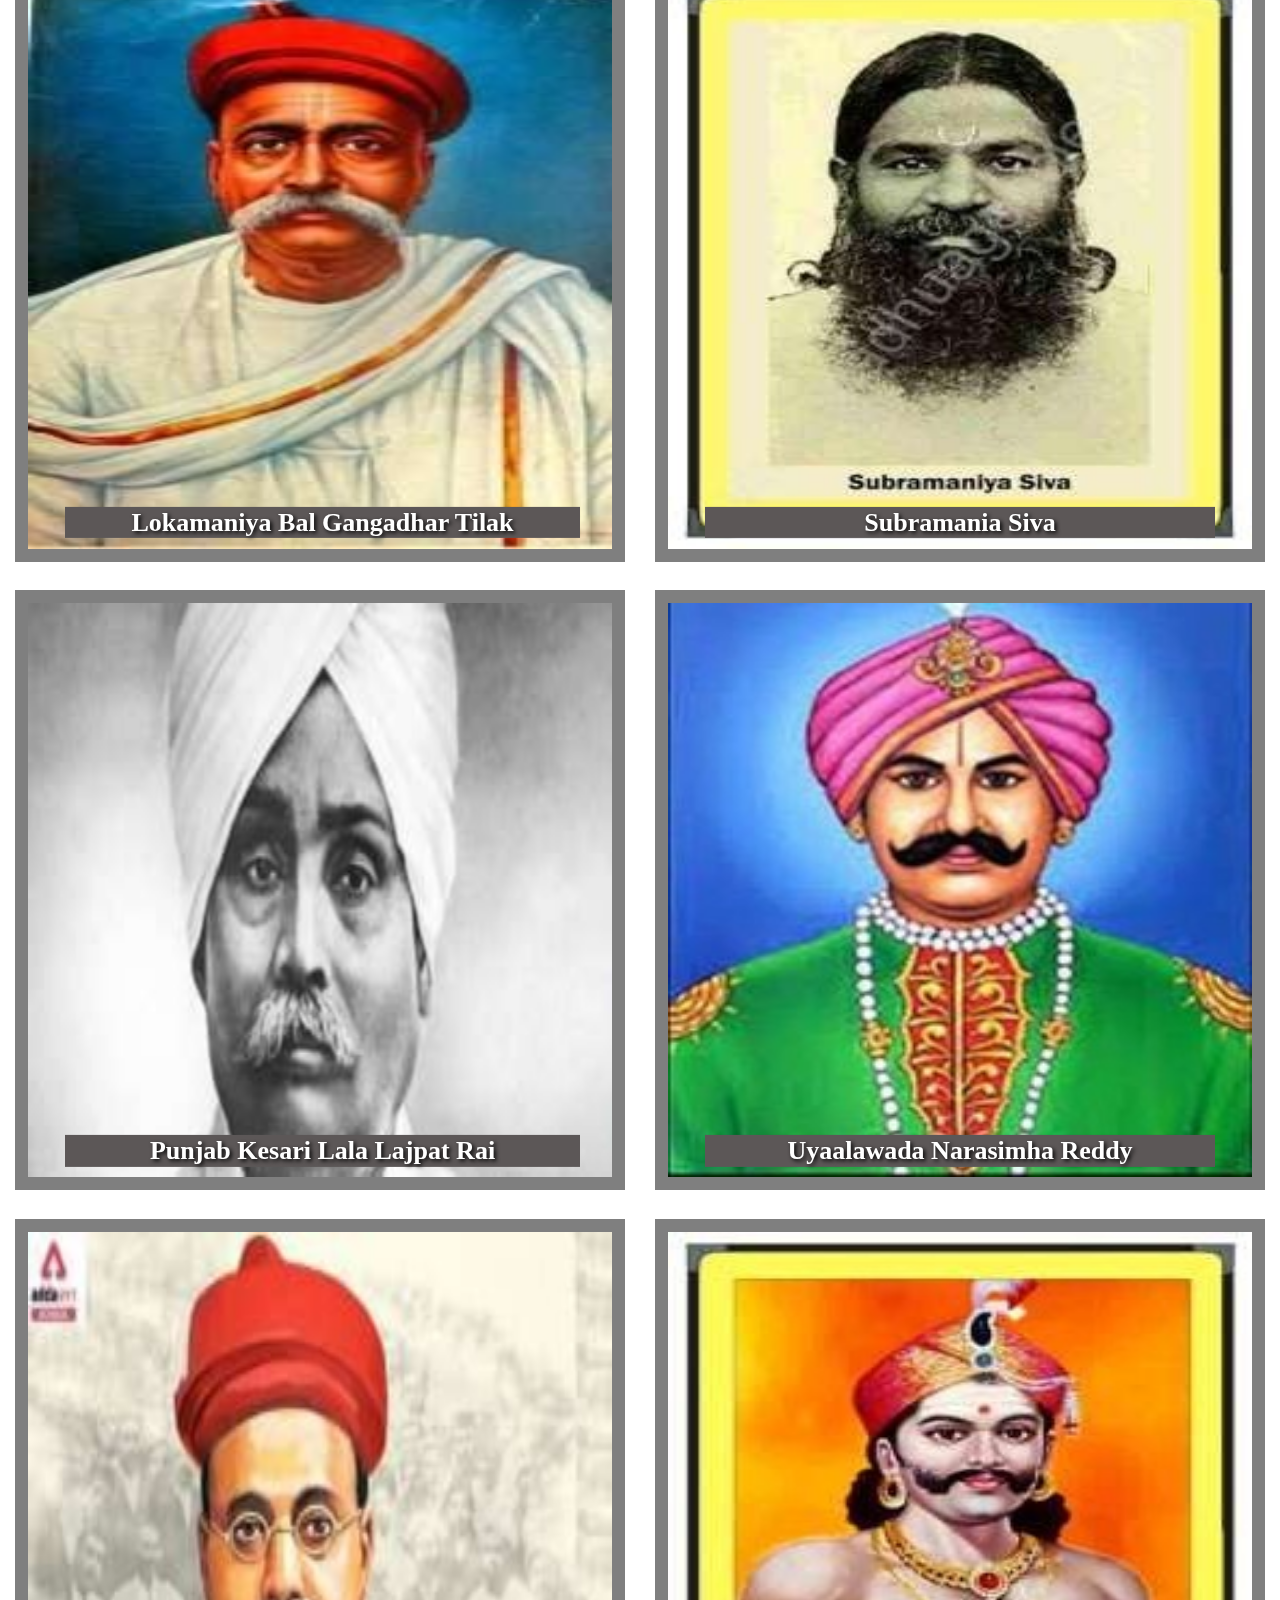
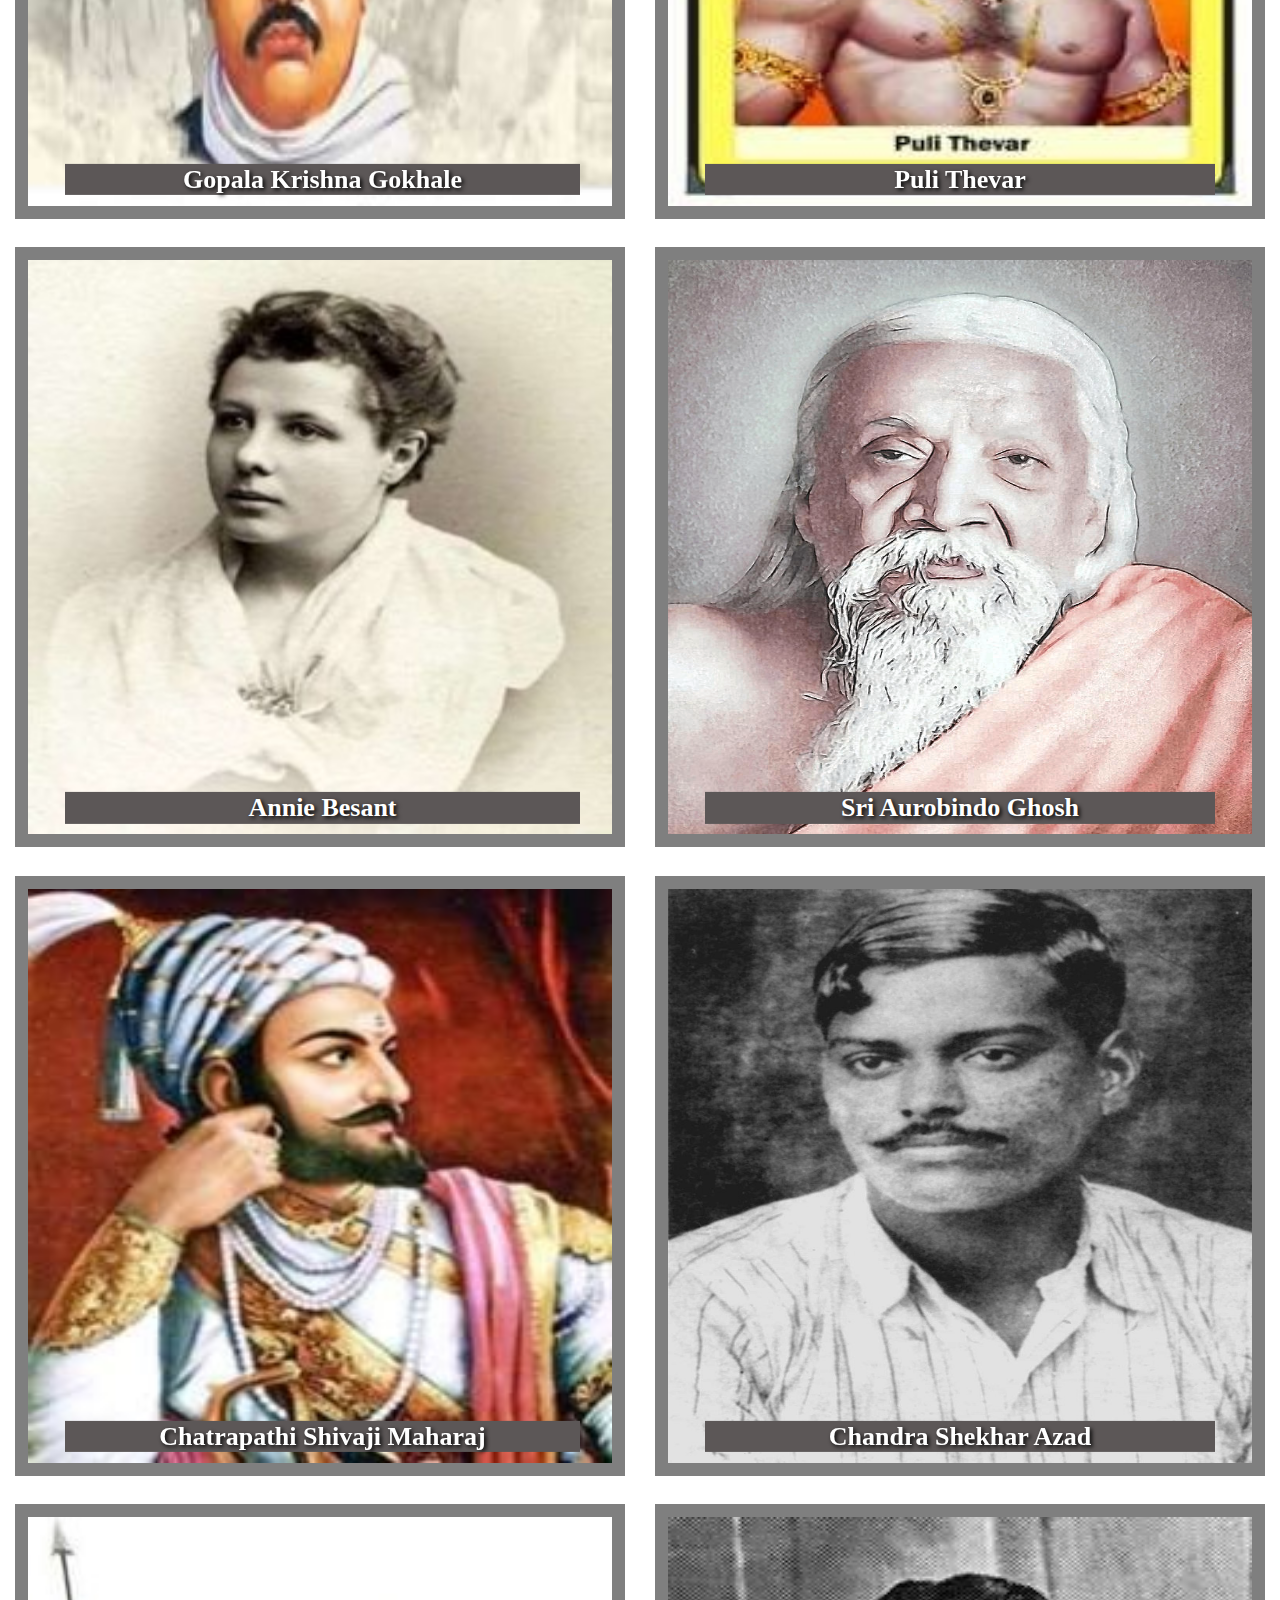
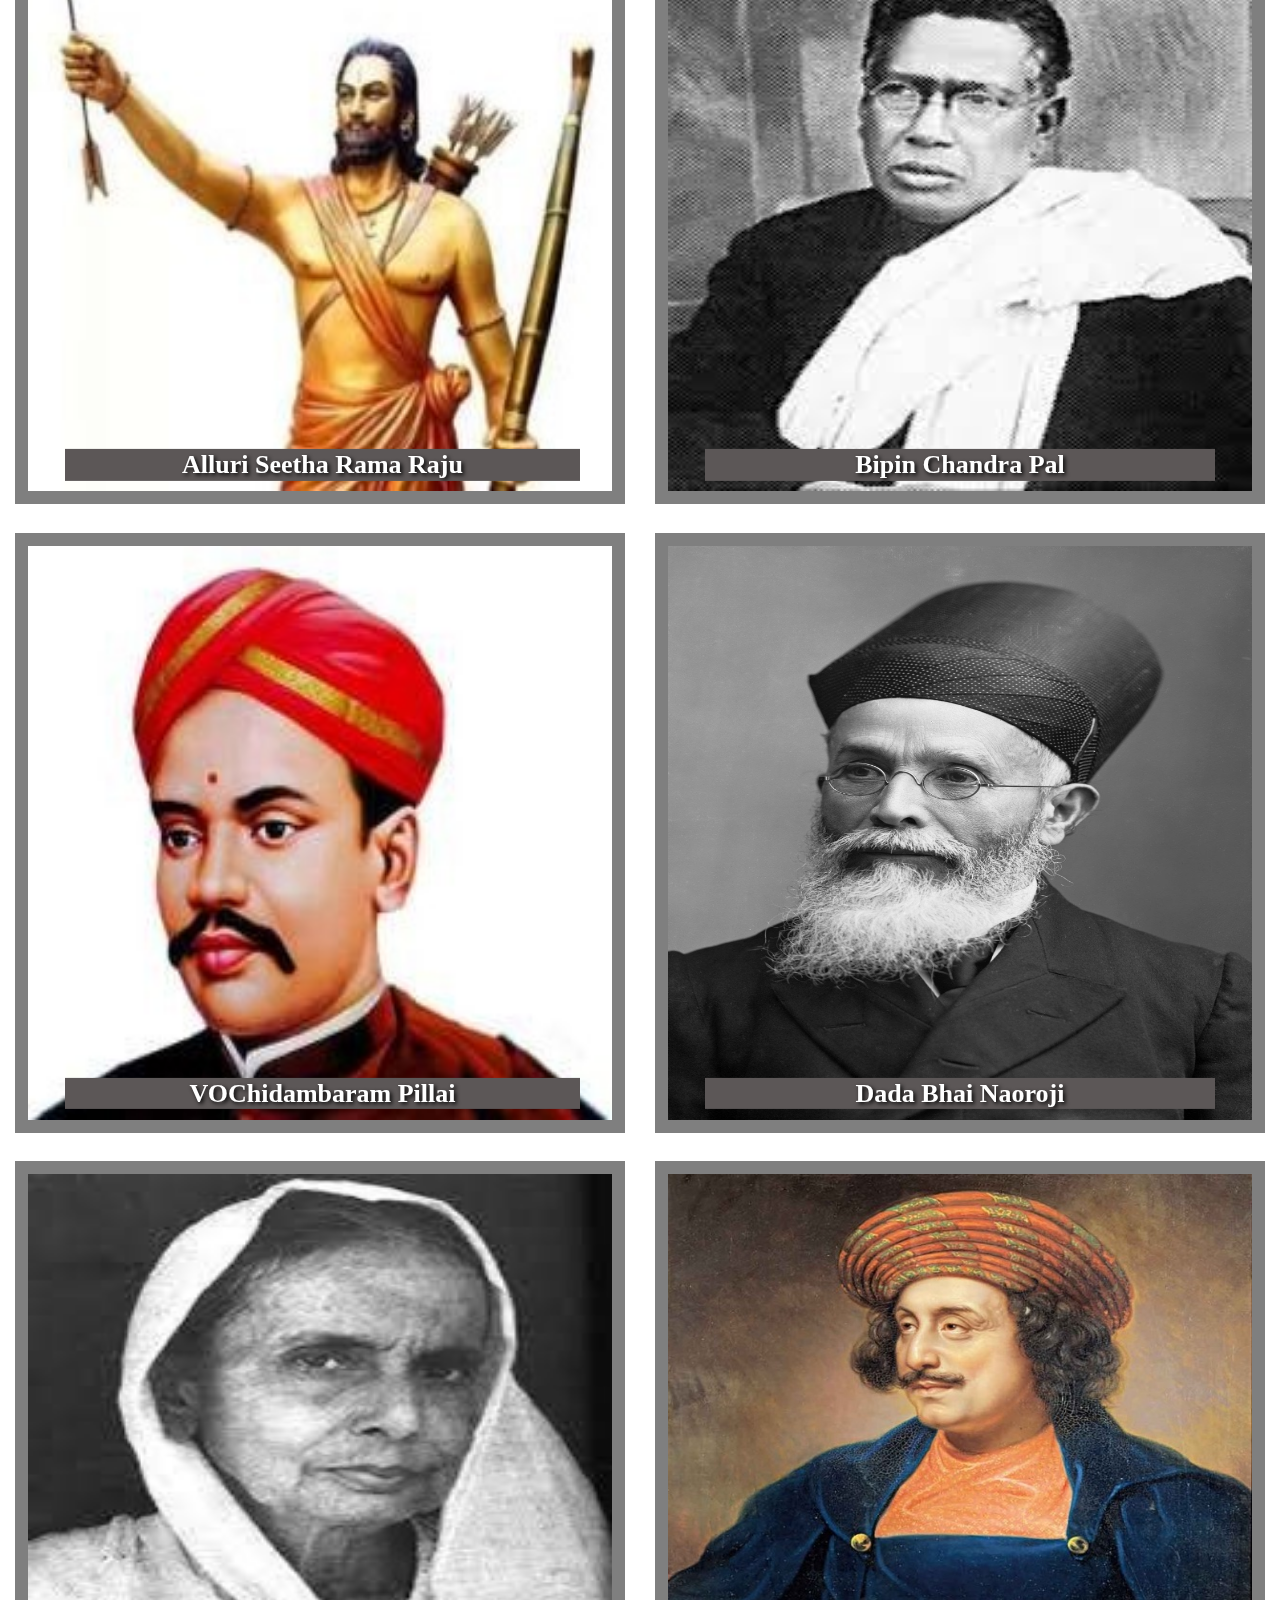
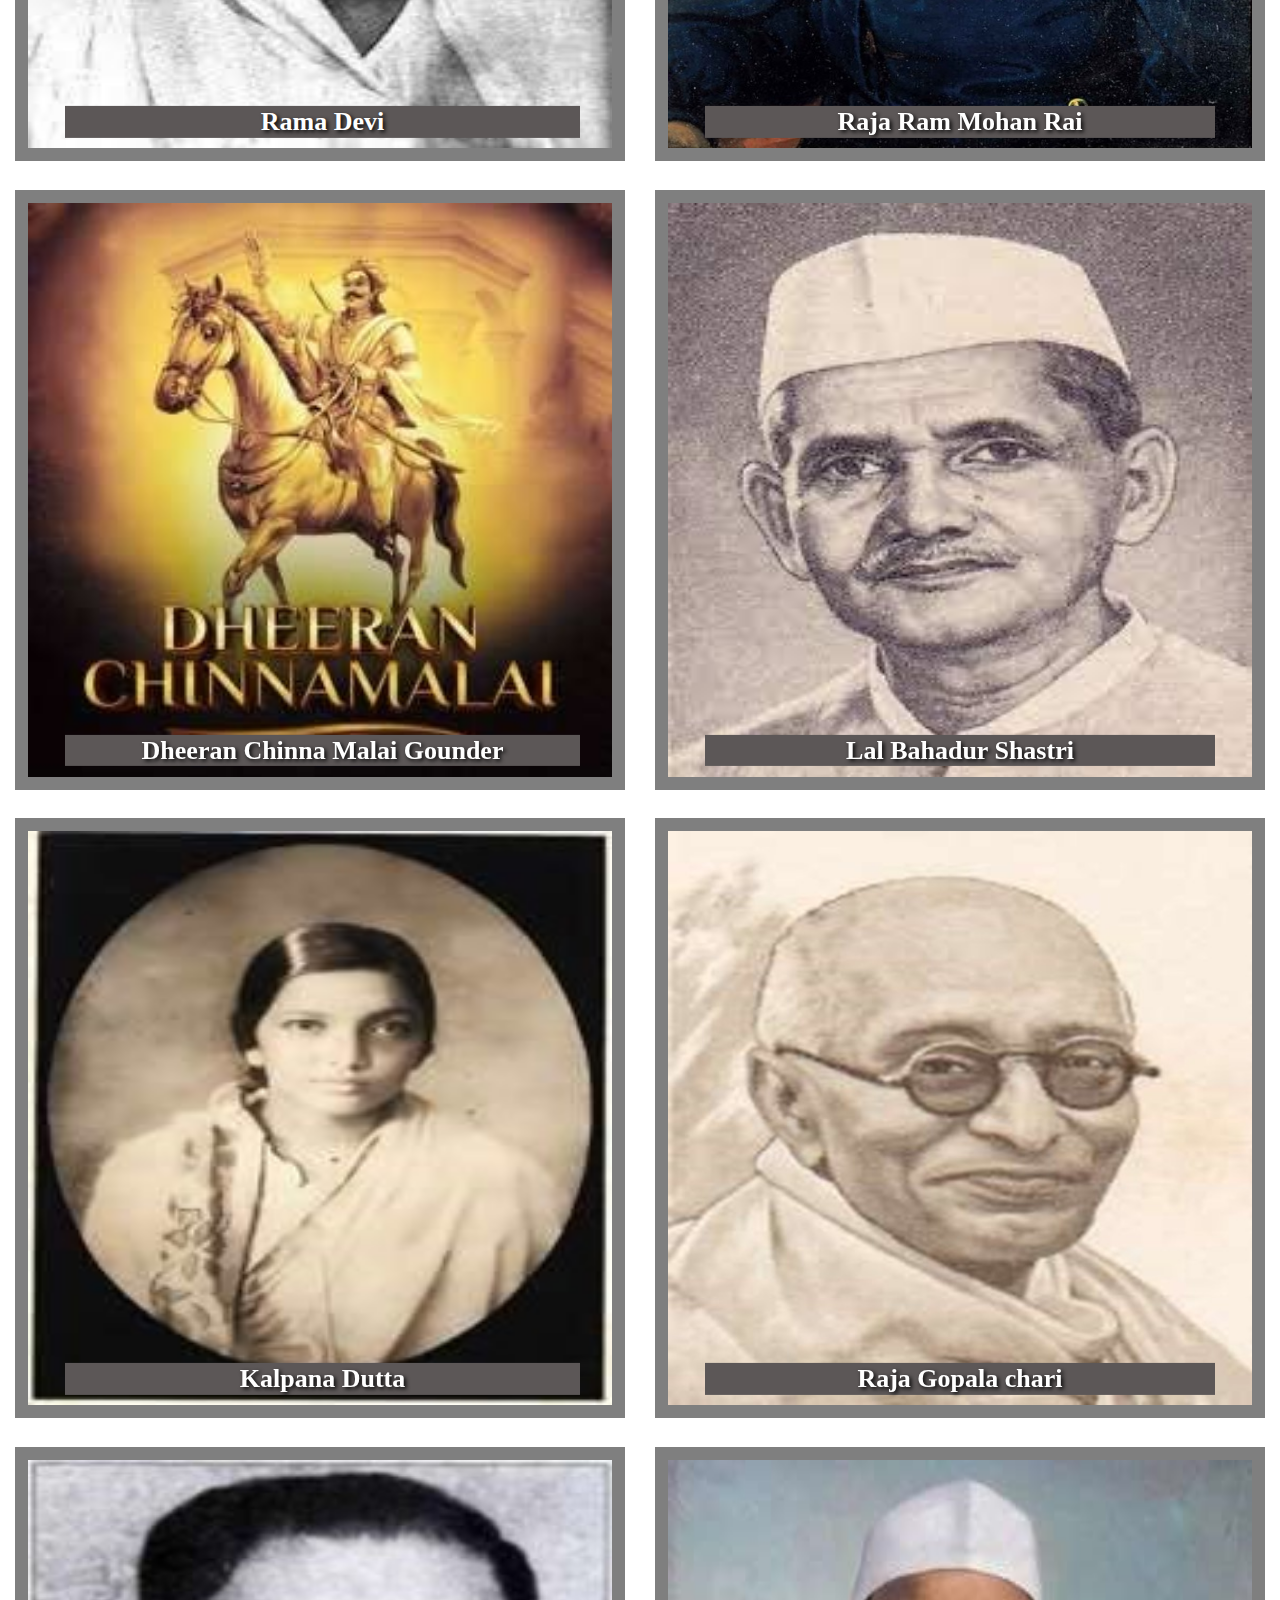
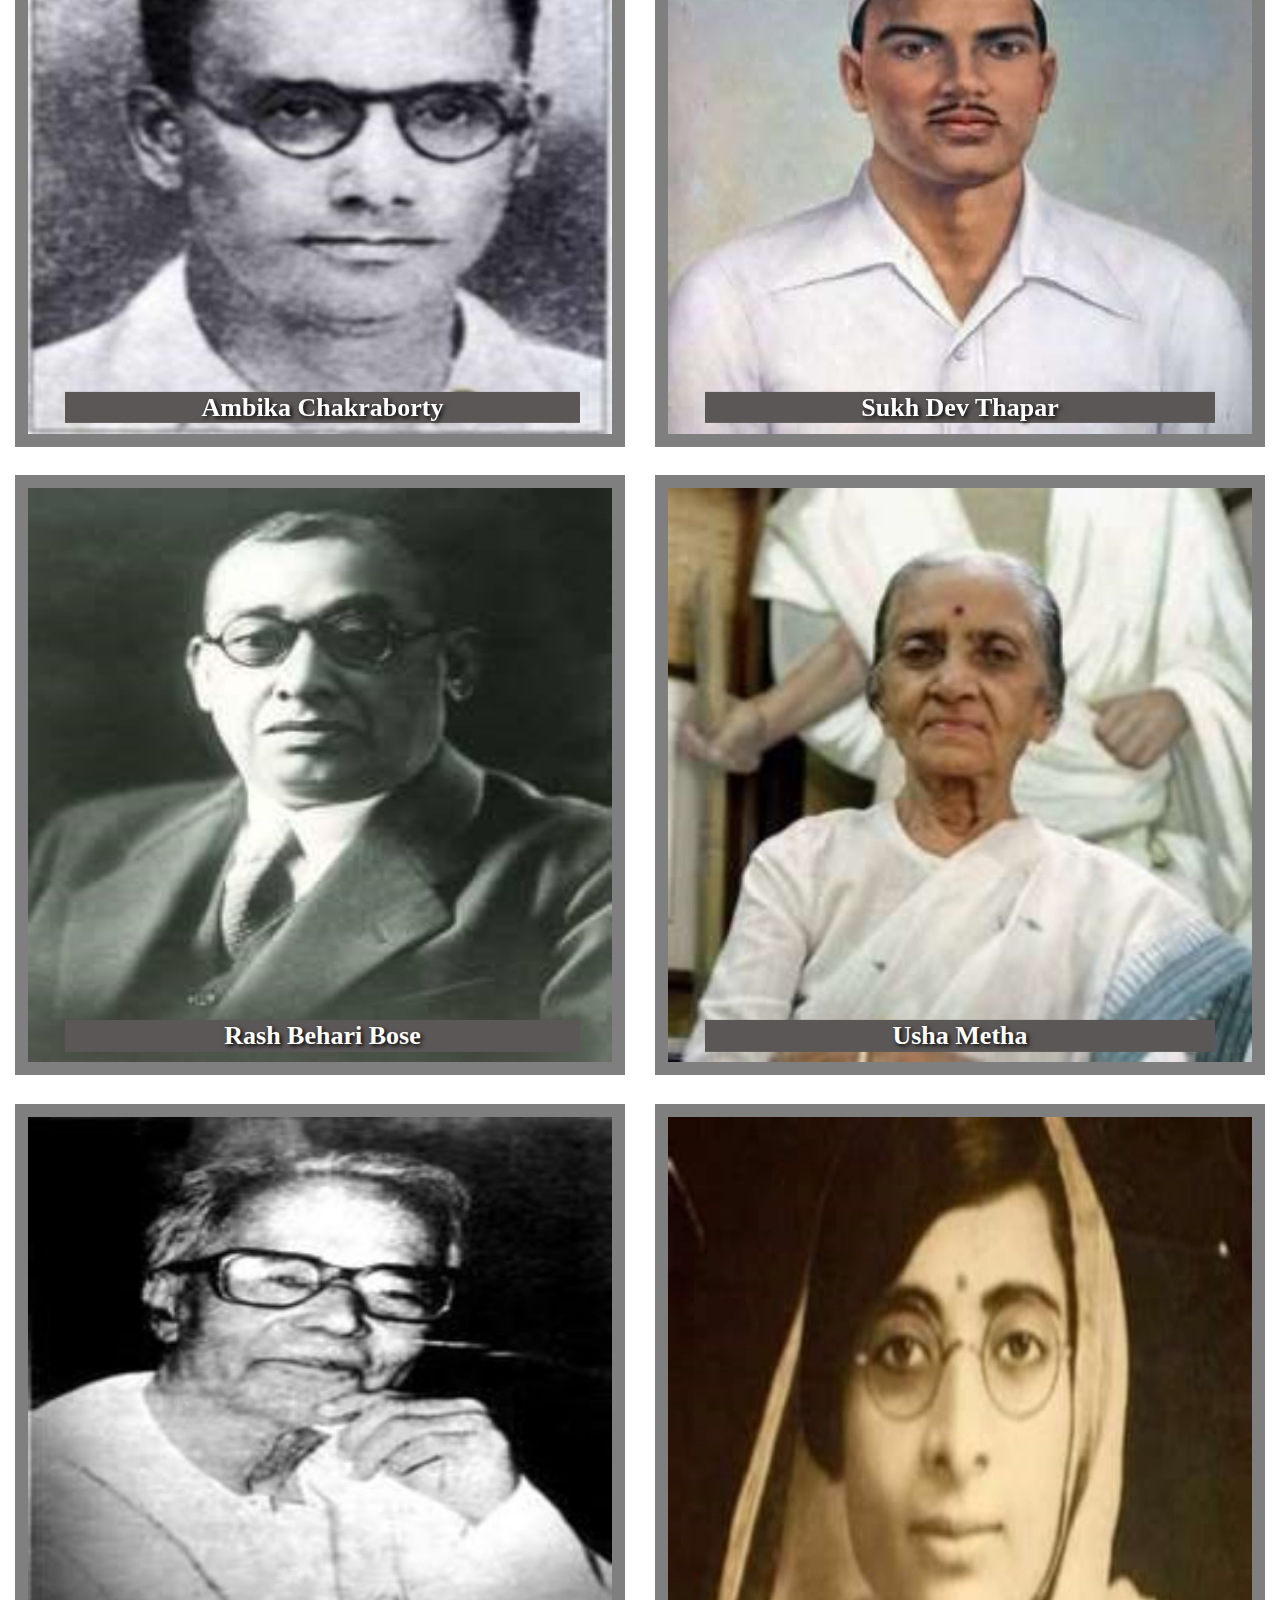
<file: heros.html>
<!DOCTYPE html>
<html lang="en">
  <head>
    <!-- Required meta tags -->
    <meta charset="utf-8">
    <meta name="viewport" content="width=device-width, initial-scale=1, shrink-to-fit=no">

    <title>SES Events</title>

    <!-- Bootstrap CSS -->
    <link rel="stylesheet" type="text/css" href="assets/css/bootstrap.min.css" >
    <!-- Icon -->
    <link rel="stylesheet" type="text/css" href="assets/fonts/line-icons.css">
    <!-- Slicknav -->
    <link rel="stylesheet" type="text/css" href="assets/css/slicknav.css">
    <!-- Nivo Lightbox -->
    <link rel="stylesheet" type="text/css" href="assets/css/nivo-lightbox.css" >
    <!-- Animate -->
    <link rel="stylesheet" type="text/css" href="assets/css/animate.css">
    <!-- Main Style -->
    <link rel="stylesheet" type="text/css" href="assets/css/main.css">
    <!-- Responsive Style -->
    <link rel="stylesheet" type="text/css" href="assets/css/responsive.css">
    <style type="text/css">
      #pic {
            border-radius: 50%;
         }

</style>


  </head>
  <body>

    <nav class="navbar1">
      
      <div class="right1">
          <ul class="list1">
          <li><a href="index.html">home</a></li>
          <li><a href="about.html">About</a></li>
          <li><a href="schedules.html">schedules</a></li>
          <li><a href="story.html">SES Story</a></li>
          <li><a href="gallery.html">Gallery</a></li>
          <li><a href="heros.html">Unsung hero's</a></li>
          <li><a href="details.html">Event Details</a></li>
          <li><a href="flow.html">Event Flow</a></li>
          <li><a href="sponsors.html">Sponsers</a></li>
          <li><a href="register.html">Register</a></li>
          </ul>
      </div>
      <div class="mobile1" onclick="fun()">
          <ion-icon name="menu" class="menu"></ion-icon>
          <ion-icon name="close" class="menu"></ion-icon>
      </div>
  
<script>
  function fun(){
    var mob_nav = document.querySelector(".navbar1");
    mob_nav.classList.toggle("active");
}
</script>

</nav>

      <!--header section starts--->
      <header class="hero">
        <div class="container">
          <div class="row">
            <div class="col-md-6 col-md-offset-6 col-xs-12">
              
              <!-- <a href="#" class="menu"><img src="assets/menu.png"></a> -->
              <div class="hero-text">
                <h1><span>Tribute to our</span><br>Unsung Heroes</h1>
                <h3><span style="color: orange"><b>___</b></span><span style="color: white"><b>___</b></span><span style="color: rgb(12, 132, 12)"><b>___</b></span></h3>
                
              </div>
            </div>
          </div>
        </div>
      </header>

      <section class="case-study">
        <div class="container">
          

            <div class="col-md-12">
              <form action="#">
                <fieldset style="border: 2px solid rgb(82, 82, 120); padding-top: 10px; padding: 10px; ">
                  <legend style="margin-top: -40px; float: left; padding: 0 15px;"><img src="assets/img/left.png" width=80>
                    </legend>
              <h4 class="sub-heading" style="justify-content: center;">In heartfelt gratitude, we take the opportunity to express gratitude to our 75
                least-known freedom fighters, the unsung heroes who sacrificed everything to free
                our motherland from foreign rule. Each day of Sangamam celebrates their legacy
                and dedication.</h4><legend style="margin-bottom: -40px; float: right;  bottom: 0; padding: 0 50px 0 880px; ">
                    <img src="assets/img/right.png" width=80></legend>
                
              
              
              <!-- Swiper -->
              
              <!-- Add Arrows -->  
            
          </fieldset>
          </form>
          </div>
          
        </div>
      </section>
      
      
<!---header section ends--->




<!-- ***** Main Banner Area Start ***** -->
<div class="main-banner" id="top">
  <div class="container-fluid">
      <div class="row">
          <div class="col-lg-6">
              <div class="left-content">
                
                          <div class="left-first-image">
                              <div class="thumb">
                                  <div class="inner-content">
                                      <h4> Mohan das karamchand Gandhi </h4>
                                      
                                  </div>
                                  <div class="hover-content">
                                      <div class="inner">

                                        <h4>Mohan das karamchand Gandhi</h4>
                                          <p><span>Native Place :</span> Porbandar, Kathiawar<br>
                                           <span> DOB :</span> 2 October 1869<br>
                                           <span> Death Anniversary : </span>30 January 1948<br>
                                           <span> Contributions </span>: commonly known as Mahatma Gandhi,he played a pivotal 
                                            role in India's struggle for independence from British colonial rule through 
                                            nonviolent civil disobedience and passive resistance. Gandhi's philosophy 
                                            of Satyagraha, or truth force, emphasized the power of moral and spiritual 
                                            strength in the face of injustice. His iconic methods of protest, such as salt 
                                            marches and fasting, inspired movements worldwide. Gandhi's life was 
                                            dedicated to social justice, equality, and communal harmony, and his efforts 
                                            ultimately contributed to India's independence in 1947. His legacy as a 
                                            symbol of peace and change endures.<br>
                                            <span>Slogan :</span> “Do or Die”</p>
                                            
                                            
                                            </p>

                                      </div>
                                  </div>
                                  <img src="assets/img/main/1.jpg" style= "background: rgba(0, 0, 0, 0.5); padding: 13px; height:600px; ">
                              </div>
                          </div>
                      
                      
                          <div class="left-first-image">
                              <div class="thumb">
                                  <div class="inner-content">
                                      <h4>Bharat Ratna Pandit Jawaharlal Nehru</h4>
                                      
                                  </div>
                                  <div class="hover-content">
                                      <div class="inner">
                                          <h4>Bharat Ratna Pandit Jawaharlal Nehru</h4>
                                          <p><span>Native Place : </span>Allahabad, Uttar Prasad<br>
                                            <span>DOB :</span> 14 November 1889<br>
                                                <span>Death Anniversary :</span> 27 May 1964<br>
                                                    <span>Contributions :</span> Pandit Jawaharlal Nehru, India's first Prime Minister, was a 
                                            key figure in the country's struggle for independence and a visionary 
                                            leader.he was a close associate of Mahatma Gandhi and played a significant 
                                            role in the nonviolent freedom movement. Nehru was a staunch advocate of 
                                            democracy, secularism, and socialism, principles enshrined in the Indian 
                                            Constitution. He initiated a path of modernization and economic 
                                            development through his five-year plans. Nehru's policies aimed at nation building, industrialization, and education, creating the foundation for 
                                            India's growth as a democratic republic. His charismatic leadership and 
                                            commitment to social justice left an indelible mark on India's <br>
                                            <span>Slogan : </span>“Cast off your laziness”
                                            </p>
                                          
                                      </div>
                                  </div>
                                  <img src="assets/img/main/2.jpg" style= "background: rgba(0, 0, 0, 0.5); padding: 13px;height:600px;  ">
                              </div>
                          </div>
                  
                
                          <div class="left-first-image">
                              <div class="thumb">
                                  <div class="inner-content">
                                      <h4>Rani Lakshmi Bai of Jhansi</h4>
                                      
                                  </div>
                                  <div class="hover-content">
                                      <div class="inner">
                                          <h4>Rani Lakshmi Bai of Jhansi</h4>
                                          <p><span>Native Place : </span>Benares, Kingdom of Kashi-Benares<br>
                                            <span>DOB :</span> 19 November 1828<br>
                                                <span>Death Anniversary :</span> 18 June 1858<br>
                                                    <span>Contributions : </span>Rani Lakshmi Bai of Jhansi was a fearless warrior and a 
                                            symbol of Indian resistance against British colonialism during the Indian 
                                            Rebellion of 1857. Widowed at a young age, she became the Queen of the 
                                            princely state of Jhansi and a passionate advocate for her people's rights. 
                                            When the Indian Rebellion erupted, Rani Lakshmi Bai displayed 
                                            exceptional valor, leading her troops into battle dressed as a warrior, her 
                                            young son strapped to her back. Her heroism and leadership made her an 
                                            enduring symbol of Indian nationalism. She fought fiercely but tragically 
                                            died in battle in 1858. Rani Lakshmi Bai's legacy as the "Warrior Queen" 
                                            endures as a symbol of Indian valor and the struggle for independence.<br>
                                            <span>Slogan :</span> “I shall not surrender my Jhansi”
                                            </p>

                                      </div>
                                  </div>
                                  <img src="assets/img/main/5.jpg" style= "background: rgba(0, 0, 0, 0.5); padding: 13px; height:600px;">
                              </div>
                          </div>
                      
                      
                          <div class="left-first-image">
                              <div class="thumb">
                                  <div class="inner-content">
                                      <h4>Aruna Asif Ali</h4>
                                      
                                  </div>
                                  <div class="hover-content">
                                      <div class="inner">
                                          <h4>Aruna Asif Ali</h4>
                                          <p>	<span>Native Place :</span> Kalka, Punjab.<br>
                                            <span>DOB :</span> 16 July 1909<br>
                                            <span>Death Anniversary :</span> 29 July 1996<br>
                                            <span>Contributions :</span> Aruna Asaf Ali,was a remarkable Indian freedom fighter 
                                            and a prominent figure in the struggle for independence. She played a 
                                            pivotal role in various civil disobedience movements against British rule 
                                            and was an ardent supporter of Mahatma Gandhi's principles. Her courage 
                                            shone during the Quit India Movement of 1942, when she hoisted the 
                                            Indian National Congress flag at the Bombay (now Mumbai) Gowalia Tank 
                                            Maidan, an act of defiance that galvanized the nation's resolve. Aruna Asaf
                                            Ali was a symbol of women's participation in India's freedom struggle and 
                                            her dedication to social justice and political activism made her an inspiring 
                                            figure in Indian history
                                            </p>
                                          
                                      </div>
                                  </div>
                                  <img src="assets/img/main/6.jpg" style= " height: 600px;background: rgba(0, 0, 0, 0.5); padding: 13px;  ">
                              </div>
                          </div>
                      
                      
                        <div class="left-first-image">
                            <div class="thumb">
                                <div class="inner-content">
                                    <h4> Thirupur Koadi Kaatha Kumaran</h4>
                                    
                                </div>
                                <div class="hover-content">
                                    <div class="inner">
                                        <h4> Thirupur Koadi Kaatha Kumaran</h4>
                                        <p>	<span>Native Place :</span> Chennimalai, Erode, Madras Presidency.<br>
                                            <span> DOB : </span>4 October 1904<br>
                                                <span>Death Anniversary :</span> 11 January 1932<br>
                                                    <span> Contributions :</span> On 11th January 1932, when the British started lathi charges 
                                          against the protestors (carrying out the National Flag, which was banned at 
                                          the time), Kumaran didn’t leave the premises. The British cops went down 
                                          hard. They started thrashing all the protestors, and Kumaran was caught in 
                                          the beatings. Though he succumbed to injuries, he was found dead holding 
                                          the Flag.
                                          </p>

                                    </div>
                                </div>
                                <img src="assets/img/main/9.jpg" style= "background: rgba(0, 0, 0, 0.5); padding: 13px;height:600px;   ">
                            </div>
                        </div>
                    
                    
                      <div class="left-first-image">
                          <div class="thumb">
                              <div class="inner-content">
                                  <h4>Veera Paandiya Katta Boamman</h4>
                                  
                              </div>
                              <div class="hover-content">
                                  <div class="inner">
                                      <h4>Veera Paandiya Katta Boamman</h4>
                                      <p><span>Native Place : </span>Panchalankurichi, Thoothukudi District.
                                        (Tamil Nadu)   
                                        &nbsp; <span>DOB :</span> 3 January 1760<br>
                                            <span>Death Anniversary :</span> 16 October 1799<br>
                                                <span>Contributions :</span> Veera Pandiya Katta Bomman was a legendary Indian 
                                        freedom fighter who led a rebellion against British colonial rule in the late 
                                        19th century.he was a valorous warrior who staunchly opposed British 
                                        oppression. Bomman and his followers, known as the "Marudu Pandiyar
                                        brothers," waged a relentless struggle for independence. 
                                        Though Bomman's rebellion was ultimately suppressed, his unwavering 
                                        courage and commitment to the cause left an enduring legacy in the annals 
                                        of Indian history, inspiring future generations in their fight for freedom. His 
                                        name lives on as a symbol of resistance and determination. Refused to bow 
                                        down to the British and waged a war against them. A meeting with the 
                                        British over the collection of pending rents ended in violence when a 
                                        British officer was killed by Kattabomman.
                                      
                                        </p>
                                      
                                  </div>
                              </div>
                              <img src="assets/img/main/10.jpg" style= "background: rgba(0, 0, 0, 0.5); padding: 13px; height:600px; ">
                          </div>
                      </div>
                  
            
                    <div class="left-first-image">
                        <div class="thumb">
                            <div class="inner-content">
                                <h4>Rabindranath Tagore</h4>
                                
                            </div>
                            <div class="hover-content">
                                <div class="inner">
                                    <h4>Rabindranath Tagore</h4>
                                    <p>	<span>Native Place : </span>Calcutta, Bengal Presidency. (Bengal)<br>
                                        <span>DOB : </span>7 May 1861<br>
                                            <span>Death Anniversary : </span>7 August 1941<br>
                                                <span>Contributions : </span>Rabindranath Tagore was a multifaceted polymath and an 
                                      influential figure in the realm of literature, music, and art. He was the first 
                                      non-European to be awarded the Nobel Prize in Literature in 1913 for his 
                                      collection of poems, "Gitanjali" (Song Offerings). Tagore's literary works 
                                      explored themes of spirituality, humanism, and the interconnectedness of 
                                      all beings. He was not only a prolific poet but also a philosopher, 
                                      playwright, painter, and educator. Tagore's contribution to Indian culture 
                                      and his role in India's freedom movement as a poet and philosopher have 
                                      earned him a revered place in history, and his legacy continues to inspire 
                                      generations worldwide..<br>
                                      <span>Slogan : </span>“Patriotism cannot be our final spiritual shelter; my refuge is 
                                      humanity”
                                      
                                      
                                      </p>
                  
                                </div>
                            </div>
                            <img src="assets/img/main/13.jpg" style= "background: rgba(0, 0, 0, 0.5); padding: 13px; height:600px;  ">
                        </div>
                    </div>
          
                
                  <div class="left-first-image">
                      <div class="thumb">
                          <div class="inner-content">
                              <h4>Senapati Bapat</h4>
                              
                          </div>
                          <div class="hover-content">
                              <div class="inner">
                                  <h4>Senapati Bapat</h4>
                                  <p>		<span>Native Place :</span> Parner.<br>
                                    <span>DOB :</span> 12 November 1880<br>
                                        <span>Death Anniversary : </span>28 November 1967<br>
                                            <span>Contributions :</span> Senapati Bapat, was a notable Indian freedom fighter and 
                                    revolutionary. His early activism was inspired by leaders like Mahatma 
                                    Gandhi, but he later embraced a more militant approach to achieve India's 
                                    independence. Bapat played a key role in various protests and movements 
                                    against British rule, including the famous Mulshi Satyagraha in 1946. He 
                                    was a prominent leader in the Samyukta Maharashtra Movement, which 
                                    ultimately led to the formation of the state of Maharashtra in 1960. 
                                    Senapati Bapat's dedication to the cause of freedom and his contributions to 
                                    social and political change continue to be remembered as an integral part of 
                                    India's history.
                                    
                                    
                                    
                                    </p>
                                  
                              </div>
                          </div>
                          <img src="assets/img/main/17.jpg" style= "background: rgba(0, 0, 0, 0.5); padding: 13px; height:600px;  ">
                      </div>
                  </div>
              
              
                  <div class="left-first-image">
                      <div class="thumb">
                          <div class="inner-content">
                              <h4>King Maker Kumaraswamy Kaamaraj</h4>
                              
                          </div>
                          <div class="hover-content">
                              <div class="inner">
                                  <h4>King Maker Kumaraswamy Kaamaraj</h4>
                                  <p>	<span>Native Place :</span> Virudhunagar, Madras Presidency.
                                    ( Tamil Nadu) <br>
                                    <span>DOB :</span> 15 July 1903 <br>
                                    <span>Death Anniversary :</span> 2 October 1975 <br> 
                                        <span>Contributions : </span> Kumaraswami Kamaraj, often referred to as the 
                                    "Kingmaker" of Indian politics, was a prominent leader and freedom 
                                    fighter.he played a vital role in the Indian independence movement. 
                                    Kamaraj served as the Chief Minister of Tamil Nadu and made significant 
                                    contributions to education, social justice, and economic development. His 
                                    political acumen and grassroots connection earned him the nickname 
                                    "Kingmaker" for his role in shaping national politics. He was instrumental 
                                    in the rise of political leaders like Lal Bahadur Shastri and Indira Gandhi. 
                                    Kamaraj's dedication to public welfare and his influence on Indian politics 
                                    continue to be celebrated as an essential chapter in the nation's history.
                                    
                                    
                                    </p>

                              </div>
                          </div>
                          <img src="assets/img/main/14.jpg" style= "background: rgba(0, 0, 0, 0.5); padding: 13px; height:600px;  ">
                      </div>
                  </div>
              
              
      
              <div class="left-first-image">
                  <div class="thumb">
                      <div class="inner-content">
                          <h4>Swamy Vivekananda</h4>
                          
                      </div>
                      <div class="hover-content">
                          <div class="inner">
                              <h4>Swamy Vivekananda</h4>
                              <p>	<span>Native Place : </span>Calcutta, Bengal Presidency.<br>
                                <span> DOB : </span>12 January 1863<br>
                                    <span>Death Anniversary :</span> 4 July 1902 <br>
                                        <span>Contributions :</span> Swami Vivekananda was a revered Indian monk and 
                                philosopher who became a prominent figure in the global spiritual and 
                                philosophical landscape. He is best known for his inspiring speech at the 
                                World's Parliament of Religions in Chicago in 1893, where he introduced 
                                the world to the principles of Hinduism and the idea of universal tolerance 
                                and religious harmony. Vivekananda's teachings emphasized the 
                                importance of self-realization, service to humanity, and the potential for 
                                each individual to reach spiritual enlightenment. He founded the 
                                Ramakrishna Math and Mission, dedicated to the upliftment of society 
                                through education and humanitarian work. Swami Vivekananda's wisdom 
                                and vision continue to influence and inspire people worldwide.<br>
                                <span>Slogan :</span> “Arise, awake, and stop not till the goal is reached”
                                
                                
                                
                                
                                </p>
                              
                          </div>
                      </div>
                      <img src="assets/img/main/18.jpg" style= "background: rgba(0, 0, 0, 0.5); padding: 13px; height:600px;  ">
                  </div>
              </div>
      

        
            <div class="left-first-image">
                <div class="thumb">
                    <div class="inner-content">
                        <h4>Dr. Rajendra Prasad</h4>
                        
                    </div>
                    <div class="hover-content">
                        <div class="inner">
                            <h4>Dr. Rajendra Prasad</h4>
                            <p>			<span>Native Place :</span> Ziradei, Bengal Presidency. (Siwan Bihar)<br>
                                <span>DOB : </span>3 December 1884<br>
                                    <span>Death Anniversary :</span> 28 February 1963<br>
                               <span>Contributions : </span>Dr. Rajendra Prasad was a prominent Indian freedom 
                              fighter, jurist, and the first President of independent India. A staunch 
                              follower of Mahatma Gandhi, Prasad played a pivotal role in the nonviolent 
                              struggle for India's independence. He was a key figure in the drafting of the 
                              Indian Constitution and served as President from 1950 to 1962. Dr. Prasad 
                              was admired for his humility, simplicity, and dedication to the welfare of 
                              the Indian people. His leadership set the tone for the office of the President 
                              in India and his commitment to democracy and nation-building earned him 
                              a place of great honor in the country's history.<br>
                              <span>Slogan :</span> “Jai Jawan. Jai Kisan”                                                         
                              
                              
                              
                              </p>

                        </div>
                    </div>
                    <img src="assets/img/main/21.jpg" style= "background: rgba(0, 0, 0, 0.5); padding: 13px;height:600px;   ">
                </div>
            </div>
      
        
    
        <div class="left-first-image">
            <div class="thumb">
                <div class="inner-content">
                    <h4>Lokamaniya Bal Gangadhar Tilak</h4>
                    
                </div>
                <div class="hover-content">
                    <div class="inner">
                        <h4>Lokamaniya Bal Gangadhar Tilak</h4>
                        <p>		<span>Native Place :</span> Ratnagiri, Bombay Presidency. (Maharashtra) <br>
                            <span>DOB :</span> 23 July 1856<br>
                            	<span>Death Anniversary :</span> 1 August 1920<br>
                            	<span>Contributions :</span> Lokmanya Bal Gangadhar Tilak was a revered Indian nationalist and freedom fighter known for his pivotal role in the struggle for independence. He was a prominent leader during the early 20th century and a staunch advocate of Swaraj (self-rule) for India. Tilak's political philosophy and writings inspired a new wave of nationalism, popularizing the concept of "Swaraj is my birthright, and I shall have it." He was a tireless promoter of civil rights and education, founding the Deccan Education Society and the Ganesh Utsav festival. Tilak's sacrifices and leadership continue to inspire generations, making him one of the most celebrated figures in the Indian freedom movement.
                                <br><span>Slogan :</span> “Freedom is my Birth right and I shall have it”. 
                                
                          
                          
                          </p>

                    </div>
                </div>
                <img src="assets/img/main/23.jpg" style= "background: rgba(0, 0, 0, 0.5); padding: 13px; height:600px;  ">
            </div>
        </div>
  
    
    
      <div class="left-first-image">
          <div class="thumb">
              <div class="inner-content">
                  <h4> Punjab Kesari Lala Lajpat Rai</h4>
                  
              </div>
              <div class="hover-content">
                  <div class="inner">
                      <h4> Punjab Kesari Lala Lajpat Rai</h4>
                      <p>		<span>Native Place : </span>Dhudike, Punjab<br>
                        <span>DOB :</span> 28 January 1865<br>
                            <span> Death Anniversary :</span> 17 November 1928 <br>
                                <span>Contributions :</span> Punjab Kesari Lala Lajpat Rai was a revered Indian 
                        freedom fighter, social reformer, and a prominent figure in the struggle for 
                        independence. He was a staunch advocate for the rights of peasants and the 
                        underprivileged, often referred to as the "Lion of Punjab" for his 
                        unwavering commitment to justice. Lajpat Rai was a vocal critic of British 
                        rule, and he played a key role in the non-cooperation movement alongside 
                        Mahatma Gandhi. His fearless leadership, especially during the protests 
                        against the Simon Commission, made him a symbol of resistance. Lala
                        Lajpat Rai's legacy continues to inspire those fighting for justice, equality, 
                        and freedom.<br>
                        <span>Slogan : </span>“Defeat anf failure are sometimes necessary steps of victory”
                        
                                                
                        
                        
                        
                        </p>

                  </div>
              </div>
              <img src="assets/img/main/24.jpg" style= "background: rgba(0, 0, 0, 0.5); padding: 13px; height:600px;  ">
          </div>
      </div>

  
    <div class="left-first-image">
        <div class="thumb">
            <div class="inner-content">
                <h4>Gopala Krishna Gokhale</h4>
                
            </div>
            <div class="hover-content">
                <div class="inner">
                    <h4>Gopala Krishna Gokhale</h4>
                    <p>	<span>Native Place :</span> Guhagar, Bombay <br>
                        <span>DOB :</span> 9 May 1866 <br>
                            <span>Death Anniversary :</span> 19 February 1915 <br> 
                                <span>Contributions : </span>Gopal Krishna Gokhale was a revered Indian freedom 
                      fighter, social reformer, and political leader during the early 20th century. 
                      He was a prominent figure in the pre-independence era, advocating for 
                      constitutional and peaceful methods to attain self-rule. Gokhale was a 
                      mentor to Mahatma Gandhi and played a significant role in shaping 
                      Gandhi's ideology and activism. He emphasized the importance of 
                      education, social reforms, and civil liberties. Gokhale's dedication to 
                      nonviolent resistance and political moderation earned him respect among 
                      Indian and British leaders alike. His contributions to the Indian National 
                      Congress and the freedom movement continue to be celebrated as integral 
                      parts of India's history.                        
                      
                      
                      </p>

                </div>
            </div>
            <img src="assets/img/main/25.jpg" style= "background: rgba(0, 0, 0, 0.5); padding: 13px;height:600px;   ">
        </div>
    </div>

  <div class="left-first-image">
      <div class="thumb">
          <div class="inner-content">
              <h4>Annie Besant</h4>
              
          </div>
          <div class="hover-content">
              <div class="inner">
                  <h4>Annie Besant</h4>
                  <p>		<span>Native Place :</span> Clapham, London, England.<br>
                    <span>DOB :</span> 1 October 1847<br>
                        <span>Death Anniversary :</span> 20 September 1933<br>
                            <span>Contributions :</span> Annie Besant was a prominent British socialist, theosophist, 
                    and advocate for Indian and Irish self-rule. She moved to India in 1893 and 
                    became deeply involved in Indian politics and social reform. Besant was a 
                    staunch supporter of India's struggle for independence and worked 
                    alongside Indian leaders like Bal Gangadhar Tilak and Jawaharlal Nehru. 
                    She played a crucial role in the Home Rule Movement and became the first 
                    woman president of the Indian National Congress in 1917. Her tireless 
                    efforts in promoting education and civil rights, especially for women and 
                    the underprivileged, earned her a lasting place in Indian history and the 
                    hearts of many.<br>
                    <span>Slogan : </span>“Self-rule”
                    
                    
                    
                    </p>

              </div>
          </div>
          <img src="assets/img/main/22.jpg" style= "background: rgba(0, 0, 0, 0.5); padding: 13px; height:600px;  ">
      </div>
  </div>


  <div class="left-first-image">
      <div class="thumb">
          <div class="inner-content">
              <h4>Chatrapathi Shivaji Maharaj</h4>
              
          </div>
          <div class="hover-content">
              <div class="inner">
                  <h4>Chatrapathi Shivaji Maharaj</h4>
                  <p>		<span>Native Place :</span> Shivneri Fort, Ahmadnagar Sultanate,
                    (Maharashtra)<br>
                    <span>DOB :</span> 19 February 1630<br>
                    <span>Death Anniversary :</span> 3 April 1680<br>
                        <span>Contributions : </span>Chhatrapati Shivaji Maharaj, was a legendary Indian 
                    warrior and the founder of the Maratha Empire in the 17th century. He is 
                    celebrated for his military acumen, administration, and his vision of a 
                    sovereign Maratha kingdom. Shivaji was a fearless and astute leader who 
                    challenged the powerful Mughal Empire and other regional rulers, creating 
                    a strong and independent Maratha state. His administrative skills, focus on 
                    justice, and his efficient navy left a lasting legacy in Indian history. Shivaji
                    is revered as a symbol of regional pride and valor, and his principles of 
                    Hindavi Swaraj (self-rule) continue to inspire generations in the quest for 
                    justice and independence.<br>
                    <span>Slogan :</span> “Never bend your head, always hold it high”.
                    
                    
                    
                    </p>

              </div>
          </div>
          <img src="assets/img/main/26.jpg" style= "background: rgba(0, 0, 0, 0.5); padding: 13px; height:600px; ">
      </div>
  </div>


  <div class="left-first-image">
      <div class="thumb">
          <div class="inner-content">
              <h4>Alluri Seetha Rama Raju</h4>
              
          </div>
          <div class="hover-content">
              <div class="inner">
                  <h4>Alluri Seetha Rama Raju</h4>
                  <p>		<span>Native Place :</span> Pandrangi, Madras Presidency.
                    (Andhra Pradesh) <br>
                    <span>DOB :</span> 4 July 1897 <br>
                        <span>Death Anniversary :</span> 7 May 1924 <br>
                            <span>Contributions :</span> Alluri Seetha Rama Raju, was a legendary Indian 
                    revolutionary and tribal leader who played a crucial role in the Indian 
                    freedom struggle, specifically in the tribal areas of Andhra Pradesh. He led 
                    the Rampa Rebellion against the British colonial rule during the early 20th 
                    century. Seetha Rama Raju was a fearless warrior and a champion of the 
                    rights of the Adivasi communities. His leadership inspired the local tribal 
                    population to resist British oppression. Despite his valiant efforts, he was 
                    captured and martyred in 1924. Alluri Seetha Rama Raju is remembered as 
                    a symbol of courage, tribal rights, and the indomitable spirit of India's 
                    struggle for freedom. <br> 
                     Slogan : “Freedom is the Birth Right of every individual”
                    
                    
                    </p>
                  
              </div>
          </div>
          <img src="assets/img/main/27.jpg" style= "background: rgba(0, 0, 0, 0.5); padding: 13px; height:600px;  ">
      </div>
  </div>


  <div class="left-first-image">
      <div class="thumb">
          <div class="inner-content">
              <h4>VOChidambaram Pillai</h4>
              
          </div>
          <div class="hover-content">
              <div class="inner">
                  <h4>VOChidambaram Pillai</h4>
                  <p>		<span>Native Place :</span> Ottapidaram, Tirunelveli <br>
                    District, Madras Presidency. 
                    <span>DOB :</span> 5 September 1872  <br>
                        <span>Death Anniversary :</span> 18 November 1936 <br>
                            <span>Contributions :  </span>V.O. Chidambaram Pillai was a prominent Indian freedom 
                    fighter and businessman. He is celebrated for his pivotal role in the 
                    Swadeshi movement and his leadership in the struggle against the British 
                    colonial rule. Pillai was a lawyer and founder of the Swadeshi Steam 
                    Navigation Company, an indigenous shipping company that aimed to 
                    challenge the British monopoly. His dedication to economic self sufficiency and indigenous industry made him a symbol of the Swadeshi
                    spirit. Pillai faced legal battles and imprisonment for his actions but 
                    remained a steadfast patriot. His contributions to India's freedom movement 
                    continue to be admired and remembered.                    
                    
                    
                    </p>
                  
              </div>
          </div>
          <img src="assets/img/main/28.jpg" style= "background: rgba(0, 0, 0, 0.5); padding: 13px;height:600px;   ">
      </div>
  </div>


  <div class="left-first-image">
      <div class="thumb">
          <div class="inner-content">
              <h4>Rama Devi</h4>
              
          </div>
          <div class="hover-content">
              <div class="inner">
                  <h4>Rama Devi</h4>
                  
                  <p>		<span>Native Place :</span> Satyabhamapur, Bengal Presidency.<br>
                    <span>DOB : </span>3 December 1899<br>
                        <span>Death Anniversary :</span> 22 July 1985<br>
                            <span>Contributions : </span>Rama Devi, also known as Rajkumari Amrit Kaur, was a 
                    distinguished Indian freedom fighter and social reformer.she was a devoted 
                    advocate for women's rights, education, and social justice. Rama Devi 
                    played a significant role in India's struggle for independence and was 
                    associated with Mahatma Gandhi's nonviolent resistance movement. Her 
                    tireless work for the welfare of women and underprivileged communities 
                    led her to become the first female Health Minister of India after 
                    independence. Rama Devi's legacy is marked by her unwavering 
                    commitment to the betterment of society, particularly for women, and her 
                    contributions to public health and social reforms remain an integral part of 
                    India's history.                    
                    
                    </p>
                  
              </div>
          </div>
          <img src="assets/img/main/29.jpg" style= "background: rgba(0, 0, 0, 0.5); padding: 13px; height:600px;  ">
      </div>
  </div>

  <div class="left-first-image">
      <div class="thumb">
          <div class="inner-content">
              <h4> Dheeran Chinna Malai Gounder</h4>
              
          </div>
          <div class="hover-content">
              <div class="inner">
                  <h4> Dheeran Chinna Malai Gounder</h4>
                  <p>			<span>Native Place :</span> Melapalayam, Palayakottai, 
                    Kangeyam (Tamil Nadu) <br>
                    <span>DOB :</span> 17 April 1756<br>
                        <span>Death Place :</span> 31 July 1805<br>
                            <span>Contributions :</span> Dheeram Chinna Malai Gounder was a valiant Indian 
                    freedom fighter hailing from the southern state of Tamil Nadu.He ardently 
                    participated in the struggle for India's independence, contributing to the 
                    anti-British movement through his activism and dedication. Gounder was 
                    actively involved in civil disobedience campaigns and protests, 
                    championing the cause of rural communities and their rights. His fearless 
                    leadership and commitment to the freedom movement earned him 
                    recognition and respect among his peers. Dheeram Chinna Malai Gounder's
                    legacy as a symbol of unwavering patriotism and social justice continues to 
                    inspire generations, particularly in Tamil Nadu and across India                    
                    
                    </p>
                  
              </div>
          </div>
          <img src="assets/img/main/30.jpg" style= "background: rgba(0, 0, 0, 0.5); padding: 13px;height:600px;   ">
      </div>
  </div>
  <div class="left-first-image">
    <div class="thumb">
        <div class="inner-content">
            <h4>Kalpana Dutta </h4>
            
        </div>
        <div class="hover-content">
            <div class="inner">
                <h4>Kalpana Dutta </h4>
                <p>		<span>Native Place : </span>Sirpur, Boalkhali Upazila, Chittagong District, Bengal Province. (Bangladesh) <br>
                    <span>DOB :</span> 27 July 1913 <br>
                    	<span>Death Anniversary :</span> 8 February 1995 <br>
                    	<span>Contributions :</span> Kalpana Datta was a prominent Indian freedom fighter and revolutionary. She played a significant role in India's struggle for independence and was a part of the Chittagong Uprising of 1930, led by Surya Sen. Kalpana, along with her compatriots, engaged in various acts of resistance against British rule, including the raid on police and auxiliary forces. Her unwavering commitment to the cause of freedom led to her imprisonment and sacrifices in the pursuit of justice. Kalpana Datta's dedication and valor in the face of adversity continue to be celebrated as a symbol of courage and the unyielding spirit of India's fight for independence.
                                    
                  
                  </p>
               
            </div>
        </div>
        <img src="assets/img/main/53.jpg" style= "background: rgba(0, 0, 0, 0.5); padding: 13px;height:600px;   ">
    </div>
</div>
<div class="left-first-image">
    <div class="thumb">
        <div class="inner-content">
            <h4> Ambika Chakraborty
            </h4>
            
        </div>
        <div class="hover-content">
            <div class="inner">
                <h4> Ambika Chakraborty
                </h4>
                <p>		<span>Native Place : </span>Chittagong District, Bengal Presidency. 
                    (Bangladesh)<br>
                    <span>DOB :</span> January 1892<br>
                    	<span>Death Anniversary :</span> 6 March 1962<br>
                    	<span>Contributions : </span>Ambika Chakraborty was a remarkable Indian freedom fighter and revolutionary. She was actively involved in the Indian independence movement during the 1940s, and her commitment to the cause was unwavering. Ambika Chakraborty participated in various acts of protest and resistance against British colonial rule, often working in the shadows to avoid detection. Her sacrifices and contributions to the struggle for India's freedom remain an integral part of the nation's history. Ambika Chakraborty's legacy serves as a symbol of the determined and resolute spirit of those who fought for India's independence, even in the face of adversity and danger
                                         
                  
                  </p>
                
            </div>
        </div>
        <img src="assets/img/main/54.jpg" style= "background: rgba(0, 0, 0, 0.5); padding: 13px;height:600px;   ">
    </div>
</div>
<div class="left-first-image">
    <div class="thumb">
        <div class="inner-content">
            <h4> Rash Behari Bose</h4>
            
        </div>
        <div class="hover-content">
            <div class="inner">
                <h4>Rash Behari Bose</h4>
                <p>		<span>Native Place :</span> V-Subaldaha, Burdwan, Bengal Presidency.
                    (Purba Bardhaman, West Bengal) <br>
                    <span>DOB :</span> 25 May 1886<br>
                    	<span>Death Anniversary : </span>21 January 1945<br>
                    	<span>Contributions :</span> Rash Behari Bose was a prominent Indian revolutionary and nationalist leader during the early 20th century. He played a significant role in the Ghadar Movement and was instrumental in organizing revolutionary activities against British colonial rule. Bose's dedication to India's independence led him to Japan, where he continued to work towards the liberation of his homeland. He established the Indian National Army 
                    (INA) in Japan during World War II, laying the foundation for Subhas Chandra Bose's later leadership of the INA. Rash Behari Bose's contribution to India's freedom movement and his role in the formation of the INA remain a testament to his commitment to the cause.
                            
                  </p>
                
            </div>
        </div>
        <img src="assets/img/main/55.jpg" style= "background: rgba(0, 0, 0, 0.5); padding: 13px;height:600px;   ">
    </div>
</div>
<div class="left-first-image">
    <div class="thumb">
        <div class="inner-content">
            <h4>Ganesh Ghosh </h4>
            
        </div>
        <div class="hover-content">
            <div class="inner">
                <h4> Ganesh Ghosh</h4>
                <p>		<span>Native Place :</span> Chittagong, Bengal Province. <br>
                    <span>DOB :</span> 22 June 1900 <br>
                    	<span>Death Anniversary :</span> 16 October 1994 <br> 
                        <span>Contributions :</span> Ganesh Ghosh was a courageous Indian freedom fighter and a key figure in the armed struggle against British colonial rule. He played a vital role in the Chittagong Uprising of 1930, led by Surya Sen. Under Ghosh's leadership, revolutionaries captured key government facilities and declared a short-lived Chittagong Republic. Though the uprising was ultimately suppressed by the British, Ganesh Ghosh's resolute spirit and dedication to the cause of Indian independence continue to inspire. His role in the armed resistance against British oppression, and his sacrifices in the fight for freedom, are celebrated as a symbol of unwavering patriotism and defiance against colonial tyranny.
                            
                  </p>

            </div>
        </div>
        <img src="assets/img/main/56.jpg" style= "background: rgba(0, 0, 0, 0.5); padding: 13px;height:600px;   ">
    </div>
</div>
<div class="left-first-image">
    <div class="thumb">
        <div class="inner-content">
            <h4>Roshan Singh </h4>
            
        </div>
        <div class="hover-content">
            <div class="inner">
                <h4>Roshan Singh </h4>
                <p>		<span>Native Place :</span> Shahjahanpur, North West Provinces. <br>
                    <span>DOB : </span>22 January 1892 <br>
                    	<span>Death Anniversary :</span> 19 December 1927 <br>
                    	<span>Contributions : </span> Roshan Singh was a valiant Indian freedom fighter known for his unwavering commitment to India's independence struggle. He was a prominent member of the Ghadar Party, an organization of overseas Indians that actively resisted British colonial rule. Roshan Singh played a key role in the Ghadar Conspiracy, a plan to incite a mutiny in the British Indian Army during World War I. Despite the conspiracy's failure, his dedication to the cause remained steadfast. Roshan Singh's contribution to the fight for India's freedom, his resilience in the face of adversity, and his enduring commitment to the nation continue to inspire generations of Indians.
                                          
                  
                  </p>
                
            </div>
        </div>
        <img src="assets/img/main/57.jpg" style= "background: rgba(0, 0, 0, 0.5); padding: 13px;height:600px;   ">
    </div>
</div>

<div class="left-first-image">
    <div class="thumb">
        <div class="inner-content">
            <h4> Udham Singh</h4>
            
        </div>
        <div class="hover-content">
            <div class="inner">
                <h4>Udham Singh</h4>
                <p>		<span>Native Place : </span>Sunam, Punjab. <br><span>DOB :</span> 26 December 1899 <br>
                    <span>Death Anniversary : </span>31 July 1940<br>
                    	<span>Contributions :</span> Udham Singh was a resolute Indian freedom fighter known for his act of retribution against the Jallianwala Bagh massacre perpetrators. In 1940, he assassinated Michael O'Dwyer, the former 
                    Lieutenant Governor of Punjab, as an act of revenge for the brutal massacre in 1919. Udham Singh's determination to avenge the lives lost in Jallianwala Bagh became a symbol of resistance against British colonial oppression. Despite his arrest and subsequent execution, his actions left a profound impact on the freedom movement. Udham Singh's unwavering commitment to seeking justice for the victims of the massacre remains a poignant chapter in India's quest for independence.
                    <br>	<span>Slogan :</span> “I am Dying for my Country”.                    
                  
                  </p>

            </div>
        </div>
        <img src="assets/img/main/58.jpg" style= "background: rgba(0, 0, 0, 0.5); padding: 13px;height:600px;   ">
    </div>
</div><div class="left-first-image">
    <div class="thumb">
        <div class="inner-content">
            <h4> Maaveeran Azhagu Muthu
            </h4>
            
        </div>
        <div class="hover-content">
            <div class="inner">
                <h4> Maaveeran Azhagu Muthu
                </h4>
                <p>		  	<span>Native Place : </span>Kttalankulam, Thoothukudi. <br>
                    <span>DOB :</span> 11 July 1728 <br>
                    	<span>Death Anniversary :</span> 18 July 1759<br>
                        <span>Contributions : </span>Maaveeran Azhagu Muthu was a heroic Indian chieftain and freedom fighter who led a valiant rebellion against British colonial rule in Tamil Nadu. He fiercely resisted British oppression and played a vital role in uniting various tribal communities in the region for the cause of independence. His leadership and dedication in the fight for freedom earned him the title "Maaveeran" (Great Warrior). While his rebellion was ultimately suppressed, Azhagu Muthu's legacy endures as a symbol of valor and the unwavering spirit of those who resisted colonial tyranny in the pursuit of India's liberation.
                             
                  
                  </p>

            </div>
        </div>
        <img src="assets/img/main/59.jpg" style= "background: rgba(0, 0, 0, 0.5); padding: 13px;height:600px;   ">
    </div>
</div><div class="left-first-image">
    <div class="thumb">
        <div class="inner-content">
            <h4>Ram Prasad Bismil</h4>
            
        </div>
        <div class="hover-content">
            <div class="inner">
                <h4>Ram Prasad Bismil</h4>
                <p>			<span>Native Place :</span> Shahjahanpur, North West Provinces. <br>
                    <span>DOB :</span> 11 June 1897 <br>
                    	<span>Death Anniversary : </span>19 December 1927 <br>
                    	<span>Contributions :</span> Ram Prasad Bismil was a fearless Indian revolutionary, poet, and freedom fighter known for his unwavering commitment to the country's independence. He was a prominent member of the Hindustan Socialist Republican Association and played a vital role in the Kakori
                    Conspiracy of 1925, an audacious act against British colonial rule. Ram Prasad Bismil's revolutionary poetry, including "Sarfaroshi Ki Tamanna," became an anthem of the freedom movement. Despite his execution by the British, his legacy as a courageous poet and freedom fighter continues to inspire generations, symbolizing the relentless spirit of those who fought for India's sovereignty.
                    <br>	<span>Slogan :</span> “The desire for revolution is in our hearts, we shall see how much strength lies in the arms of the enemy”.
                            
                  
                  </p>
                
            </div>
        </div>
        <img src="assets/img/main/60.jpg" style= "background: rgba(0, 0, 0, 0.5); padding: 13px;height:600px;   ">
    </div>
</div><div class="left-first-image">
    <div class="thumb">
        <div class="inner-content">
            <h4> Motilal Nehru</h4>
            
        </div>
        <div class="hover-content">
            <div class="inner">
                <h4>Motilal Nehru</h4>
                <p>			<span>Native Place :</span> Agra, North West Provinces. (Uttar Pradesh) <br>
                    <span>DOB :</span> 6 May 1861 <br>
                    	<span>Death Anniversary :</span> 6 February 1931 <br>
                        <span>Contributions :</span> Motilal Nehru was a prominent Indian lawyer, politician, and freedom fighter. He was a pivotal figure during the Indian independence movement and a stalwart in the Indian National Congress. Motilal Nehru was known for his commitment to constitutional reform and his role in drafting the Nehru Report of 1928, which aimed at achieving self-governance. He was the father of Jawaharlal Nehru, India's first Prime Minister. His contributions to India's struggle for independence and his vision of a self-ruling India are integral to the nation's history. Motilal Nehru's legacy endures as an important part of the Indian freedom movement and the early foundations of the Indian republic.
                    
                  
                  </p>

            </div>
        </div>
        <img src="assets/img/main/61.jpg" style= "background: rgba(0, 0, 0, 0.5); padding: 13px;height:600px;   ">
    </div>
</div>
<div class="left-first-image">
    <div class="thumb">
        <div class="inner-content">
            <h4>Maulana Abul Kalam Azad </h4>
            
        </div>
        <div class="hover-content">
            <div class="inner">
                <h4>Maulana Abul Kalam Azad</h4>
                <p>			<span>Native Place :</span> Mecca, Hejaz, Ottoman Empire.
                    (Saudi Arabia) <br>
                    <span>DOB :</span> 11 November 1888 <br>
                    	<span>Death Anniversary :</span> 22 February 1958 <br>
                    	<span>Contributions : </span>Maulana Abul Kalam Azad was a distinguished Indian scholar, freedom fighter, and a prominent leader in the Indian National Congress. He was an advocate for India's independence and played a significant role in the non-cooperation movement. Azad was also the first Minister of Education in independent India, focusing on the promotion of education and the 
                    development of scientific research. His contributions to the nation's intellectual and political landscape were immense, and he was posthumously awarded the Bharat Ratna, India's highest civilian honor. Maulana Abul Kalam Azad's legacy as a statesman, scholar, and patriot continues to be celebrated as a symbol of India's diversity and its quest for freedom and progress.
                    <br><span>Slogan :</span> “Education imparted by heart can bring revolution in the society”. 
                    
                  
                  </p>

            </div>
        </div>
        <img src="assets/img/main/62.jpg" style= "background: rgba(0, 0, 0, 0.5); padding: 13px;height:600px;   ">
    </div>
</div>
<div class="left-first-image">
    <div class="thumb">
        <div class="inner-content">
            <h4>Shiv Ram Raj Guru</h4>
            
        </div>
        <div class="hover-content">
            <div class="inner">
                <h4>Shiv Ram Raj Guru</h4>
                <p>			<span>Native Place : Khed, Bombay Presidency. (Maharashtra) <br>
                    <span>DOB :</span> 24 August 1908 <br>
                    	<span>Death Anniversary : </span>23 March 1931 <br>
                    	<span>Contributions :</span> Shivram Hari Rajguru was a courageous Indian revolutionary and freedom fighter who played a pivotal role in the struggle against British colonial rule. Rajguru, along with Bhagat Singh and 
                    Sukhdev Thapar, was part of the Hindustan Socialist Republican 
                    Association and was involved in the assassination of British police officer J.P. Saunders to avenge the death of Lala Lajpat Rai. Despite their capture, the trio remained resolute and committed to the cause, facing execution by the British authorities in 1931. Shivram Hari Rajguru's selfless sacrifice and dedication to India's independence continue to inspire generations as a symbol of valor and the unwavering spirit of the freedom movement.
                    <br>	<span>Slogan : </span>“Down with British Imperialism”.
                    
                  
                  </p>
                
            </div>
        </div>
        <img src="assets/img/main/63.jpg" style= "background: rgba(0, 0, 0, 0.5); padding: 13px;height:600px;  ">
    </div>
</div>
<div class="left-first-image">
    <div class="thumb">
        <div class="inner-content">
            <h4>Ram Singh</h4>
            
        </div>
        <div class="hover-content">
            <div class="inner">
                <h4>Ram Singh</h4>
                <p>		<span>Native Place :</span> Khanyara, Dharamsala, Punjab Province. <br>
                    <span>DOB :</span> 15 August 1914 <br>
                    	<span>Death Anniversary :</span> 15 April 2002 <br>
                        <span>Contributions : </span>Ram Singh was a revered Indian freedom fighter and a leading figure in the Ghadar Movement, a revolutionary organization of overseas Indians who actively resisted British colonial rule. Singh played a crucial role in the movement's efforts to incite a rebellion in India against the British. His commitment to India's independence and his courageous advocacy for freedom left a profound mark. Despite the Ghadar
                    Movement's limitations, Ram Singh's dedication to the cause of self-rule is remembered as a symbol of the relentless pursuit of justice and liberation from colonial oppression, inspiring countless others in their quest for India's freedom.
                        
                  
                  </p>

            </div>
        </div>
        <img src="assets/img/main/64.jpg" style= "background: rgba(0, 0, 0, 0.5); padding: 13px;height:600px;   ">
    </div>
</div>
<div class="left-first-image">
    <div class="thumb">
        <div class="inner-content">
            <h4>Sarat Chandra Bose</h4>
            
        </div>
        <div class="hover-content">
            <div class="inner">
                <h4>Sarat Chandra Bose</h4>
                <p>		<span>Native Place :</span> Cuttack, Bengal Presidency. (Orissa) <br>
                    <span>DOB :</span> 6 September 1889 <br>
                    	<span>Death Anniversary :</span> 20 February 1950 <br>
                    	<span>Contributions :</span> Sarat Chandra Bose was an illustrious Indian freedom fighter, politician, and brother of Subhas Chandra Bose. He was an active member of the Indian National Congress and played a key role in the political and nationalistic movements of the pre-independence era. Sarat Chandra Bose advocated for self-rule and was instrumental in organizing mass protests and civil disobedience campaigns against British colonial rule. His unwavering dedication to India's struggle for independence made him a respected leader. Sarat Chandra Bose's contributions to the freedom movement remain an essential part of India's history, symbolizing the spirit of resistance and the quest for a self-governing nation.
                    
                  
                  </p>
               
            </div>
        </div>
        <img src="assets/img/main/65.jpg" style= "background: rgba(0, 0, 0, 0.5); padding: 13px;height:600px;   ">
    </div>
</div>
<div class="left-first-image">
    <div class="thumb">
        <div class="inner-content">
            <h4>Shankar Dayal Sharma
            </h4>
            
        </div>
        <div class="hover-content">
            <div class="inner">
                <h4>Shankar Dayal Sharma
                </h4>
                <p>			<span>Native Place :</span> Bhopal. <br><span>DOB : </span>19 August 1918 <br>
                    <span>Death Anniversary : </span>26 December 1999 <br>
                    <span>Contributions :</span> Shankar Dayal Sharma was a prominent Indian politician who served as the ninth President of India from 1992 to 1997. A distinguished scholar, lawyer, and statesman, Sharma's political career was marked by his service in various capacities, including as the Chief Minister of Bhopal and as a Cabinet Minister in the Indian government. During his tenure as President, he upheld the principles of the Indian Constitution, focusing on social justice and the welfare of the marginalized. Sharma's commitment to secularism and his dedication to democratic values made him a respected figure in Indian politics. His legacy is celebrated for his role in upholding the nation's democratic ideals and unity.
                    
                  
                  </p>

            </div>
        </div>
        <img src="assets/img/main/66.jpg" style= "background: rgba(0, 0, 0, 0.5); padding: 13px;height:600px;   ">
    </div>
</div>
<div class="left-first-image">
    <div class="thumb">
        <div class="inner-content">
            <h4>Ram Charan Agarwal</h4>
            
        </div>
        <div class="hover-content">
            <div class="inner">
                <h4>Ram Charan Agarwal</h4>
                <p>			<span>Native Place :</span> Njibabad, Uttar Pradesh. <br>
                    <span>DOB : </span>2 December 1917 <br>
                    	<span>Death Anniversary :</span> 25 July 1977 <br>
                        <span>Contributions :</span> Ram Charan Agarwal was a distinguished Indian freedom fighter and social reformer. He actively participated in the Indian independence movement, advocating for civil rights and the eradication of social injustices. Agarwal's commitment to the Gandhian principles of nonviolence and civil disobedience was evident in his active involvement in various protests against British colonial rule. He was known for his leadership in empowering local communities and promoting education and social welfare. Ram Charan Agarwal's contributions to India's struggle for independence and his efforts in championing the rights of the marginalized continue to be remembered as a testament to his dedication to social reform and national progress.
                    
                  
                  </p>

            </div>
        </div>
        <img src="assets/img/main/67.jpg" style= "background: rgba(0, 0, 0, 0.5); padding: 13px;height:600px;  ">
    </div>
</div>
<div class="left-first-image">
    <div class="thumb">
        <div class="inner-content">
            <h4>Tipu Sultan</h4>
            
        </div>
        <div class="hover-content">
            <div class="inner">
                <h4>Tipu Sultan</h4>
                <p>		<span>Native Place :</span> Devanahalli,Sultanate of  Mysore.(Karnataka) <br>
                    <span>DOB : </span>1 December 1751 <br>
                    	<span>Death Anniversary :</span> 4 May 1799 <br>
                    	<span>Contributions :</span> Tipu Sultan was a valiant ruler of the Kingdom of Mysore in South India. He is celebrated for his fierce resistance against British colonial expansion during the late 18th century. Tipu Sultan was a skilled military strategist and employed innovative weaponry in his battles against the British East India Company. His unwavering determination to protect his kingdom's sovereignty earned him the nickname "Tiger of Mysore." Despite his eventual defeat in the Fourth Anglo-Mysore War and martyrdom in 1799, Tipu Sultan's legacy endures as a symbol of valor and resistance against colonial oppression, particularly in the southern regions of India.
                    	<br><span>Slogan : </span>“Better to live one day as a tiger than a thousand years as a sheep”.                    
                  
                  </p>

            </div>
        </div>
        <img src="assets/img/main/68.jpg" style= "background: rgba(0, 0, 0, 0.5); padding: 13px;height:600px;   ">
    </div>
</div>
<div class="left-first-image">
    <div class="thumb">
        <div class="inner-content">
            <h4> Potti Sri Ramulu</h4>
            
        </div>
        <div class="hover-content">
            <div class="inner">
                <h4> Potti Sri Ramulu</h4>
                <p>		<span>Native Place :</span> Padamatipalli, Madras Presidency. 
                    (Nellore, Andhra Pradesh)  <br>
                    <span>DOB : </span>16 March 1901 <br>
                    <span>Death Anniversary :</span> 15 December 1952 <br>
                    	<span>Contributions :</span> Potti Sri Ramulu was a prominent Indian freedom fighter and a fervent advocate for linguistic and cultural rights. He played a pivotal role in the state of Andhra Pradesh's formation, fighting for the recognition of Telugu as the official language and the creation of a separate Teluguspeaking state. His dedication to linguistic and regional identity inspired a hunger strike in 1952, which tragically led to his untimely death. Potti Sri Ramulu's sacrifice ultimately prompted the reorganization of states along linguistic lines, culminating in the formation of Andhra Pradesh in 1953, and later, the linguistic states reorganization across India. His legacy remains a symbol of the power of nonviolent protest and cultural identity.
                    
                  
                  </p>

            </div>
        </div>
        <img src="assets/img/main/69.jpg" style= "background: rgba(0, 0, 0, 0.5); padding: 13px;height:600px;   ">
    </div>
</div>

                
              </div></div>
          
          





          








          <div class="col-lg-6 col-lg-6">
              <div class="right-content">
              
                <div class="right-first-image">
                    <div class="thumb">
                        <div class="inner-content">
                            <h4>Shaheed Bhagat Singh</h4>
                            
                        </div>
                        <div class="hover-content">
                            <div class="inner">
                                <h4>Shaheed Bhagat Singh</h4>
                                <p>	<span>Native Place :</span> Banga, Lyallpur District, Punjab Province.<br>
                                     <span>DOB :</span> 28 September 1907<br>
                                     <span>Death Anniversary :</span> 23 March 1931<br>
                                     <span>Contributions</span>: Shaheed Bhagat Singh, a charismatic Indian revolutionary 
                                    and became an iconic figure in India's fight for independence from British 
                                    colonial rule. His unwavering commitment to the cause of freedom was 
                                    evident through his acts of protest and activism. In 1928 he took part in a 
                                    plot to kill the police chief responsible for the death of influential Indian 
                                    writer and politician Lala Lajpat Rai. In 1929 he and an associate lobbed a 
                                    bomb at the central Legislative Assembly in Delhi to protest the 
                                    implementation of the Defence of Indian Act and then surrendered. <br>
                                    <span> Slogan :</span> “Inquilab Zindabad”
                                    
                                  
                                  </p>

                            </div>
                        </div>
                        <img src="assets/img/main/15.jpg" style= "background: rgba(0, 0, 0, 0.5); padding: 13px; height: 600px; ">
                    </div>
                </div>
                          <div class="right-first-image">
                              <div class="thumb">
                                  <div class="inner-content">
                                      <h4>Pingali Venkaiah</h4>
                                      
                                  </div>
                                  <div class="hover-content">
                                      <div class="inner">
                                          <h4>Pingali Venkaiah</h4>
                                          <p><span>Native Place : </span>Bhatlapenumarru, Andhra Pradesh.<br>
                                           <span>DOB :</span> 2 August 1876<br>
                                             <span>Death Anniversary :</span> 4 July 1963<br>
                                            <span>Contributions :</span> Pingali Venkayya was an Indian freedom fighter and 
                                            visionary credited with designing India's national flag. he was a staunch 
                                            patriot who played a crucial role in the struggle for India's independence 
                                            from British colonial rule. Venkayya's artistic talents and dedication led to 
                                            the creation of the iconic tricolor flag, with saffron, white, and green bands 
                                            representing India's diversity, purity, and prosperity. He proposed this 
                                            design during a 1921 session of the Indian National Congress. Although his 
                                            design underwent some modifications, Venkayya's contribution to India's 
                                            national symbol is significant, and he is remembered as a symbol of Indian 
                                            patriotism.
                                            
                                            </p>

                                      </div>
                                  </div>
                                  <img src="assets/img/main/3.jpg" style= "background: rgba(0, 0, 0, 0.5); padding: 13px; height:600px;  ">
                              </div>
                          </div>
                      
                      
                          <div class="right-first-image">
                              <div class="thumb">
                                  <div class="inner-content">
                                      <h4>Sarojini Naidu</h4>
                                      
                                  </div>
                                  <div class="hover-content">
                                      <div class="inner">
                                          <h4>Sarojini Naidu</h4>
                                          <p><span>Native Place :</span> Hyderabad, Telangana.<br>
                                             <span>DOB : </span>13 February 1879<br>
                                             <span>Death Anniversary :</span> 2 March 1949<br>
                                             <span>Contributions : </span>Sarojini Naidu, often referred to as the "Nightingale of 
                                            India," was a remarkable Indian freedom fighter, poet, and politician.she
                                            was a prominent figure in India's struggle for independence, using her 
                                            eloquence and poetic talent to inspire and mobilize people. Naidu was the 
                                            first woman to become the President of the Indian National Congress and 
                                            later became the first woman to serve as a governor in independent India. 
                                            Her poetry, characterized by its lyrical beauty and patriotic fervor, earned 
                                            her international recognition. Sarojini Naidu's tireless dedication to social 
                                            reform and her pivotal role in India's fight for freedom continue to inspire 
                                            generations.<br>
                                           <span> Slogan :</span> “ When there is oppression, the only self-respecting thing is to rise 
                                            and say this shall cease today because my right is justice”.
                                            
                                            </p>
                                          
                                      </div>
                                  </div>
                                  <img src="assets/img/main/4.jpg" style= "background: rgba(0, 0, 0, 0.5); padding: 13px; height:600px; ">
                              </div>
                          </div>
                    
                      
                          <div class="right-first-image">
                              <div class="thumb">
                                  <div class="inner-content">
                                      <h4>Kasthuri Bai Gandhi</h4>
                                      
                                  </div>
                                  <div class="hover-content">
                                      <div class="inner">
                                          <h4>Kasthuri Bai Gandhi</h4>
                                          <p>	<span>Native Place :</span> Porbandar, Kathiawar<br>
                                            <span>DOB :</span> 11 April 1869<br>
                                            <span> Death Anniversary :</span> 22 February 1944<br><br>
                                             <span>Contributions :</span> Kasturba Gandhi was the wife of Mahatma Gandhi and an 
                                            essential figure in India's struggle for independence. She actively 
                                            participated in the nonviolent freedom movement and shared her husband's 
                                            dedication to civil disobedience and social reform. Kasturba Gandhi played 
                                            a crucial role in various campaigns, advocating for women's rights and 
                                            basic civil liberties. She endured imprisonment and hardships, 
                                            demonstrating her unwavering commitment to the cause. Kasturba's 
                                            sacrifices and resilience inspired countless women to join the fight for 
                                            India's independence. Her legacy as a symbol of strength, sacrifice, and 
                                            commitment to social justice endures as an integral part of India's history.
                                            
                                            </p>

                                      </div>
                                  </div>
                                  <img src="assets/img/main/7.jpg" style= "background: rgba(0, 0, 0, 0.5); padding: 13px;height:600px;  " >
                              </div>
                          </div>
        
                      
                          <div class="right-first-image">
                              <div class="thumb">
                                  <div class="inner-content">
                                      <h4>Sardar Vallabhbhai Patel</h4>
                                      
                                  </div>
                                  <div class="hover-content">
                                      <div class="inner">
                                          <h4>Sardar Vallabhbhai Patel</h4>
                                         <p> <span>Native Place :</span> Nadiad, Bombay.<br>
                                            <span>DOB : </span>31 August 1875<br>
                                            <span>Death Anniversary :</span> 15 December 1950<br>
                                            <span>Contributions :</span> Sardar Vallabhbhai Patel, often referred to as the "Iron Man of 
                                            India," was a prominent leader during India's struggle for independence and a 
                                            key architect of the nation's unification.Patel played a crucial role in integrating 
                                            the princely states into the newly independent India, ensuring the country's 
                                            territorial integrity. His astute political acumen and firm resolve earned him the 
                                            title of "Sardar" or leader. Patel served as India's first Deputy Prime Minister 
                                            and Minister of Home Affairs, implementing reforms to strengthen governance 
                                            and administrative efficiency. His unwavering commitment to national unity 
                                            and a united India left an indelible mark on the country's history and earned 
                                            him the respect and admiration of millions.<br>
                                            <span>Slogan :</span> “Remain United. March forward in all humility, but fully awake to the 
                                            situation you face, demanding your rights and firmness”
                                            </p>
                                          
                                      </div>
                                  </div>
                                  <img src="assets/img/main/8.jpg" style= "background: rgba(0, 0, 0, 0.5); padding: 13px;height:600px;   ">
                              </div>
                          </div>
                    
                
                        <div class="right-first-image">
                            <div class="thumb">
                                <div class="inner-content">
                                    <h4>Maha Kavi Subhramaniya Bharatiyaar
                                    </h4>
                                    
                                </div>
                                <div class="hover-content">
                                    <div class="inner">
                                        <h4>Maha Kavi Subhramaniya Bharatiyaar
                                        </h4>
                                        <p> <span>Native Place :</span> Ettayapuram, Ettaiyapuram estate.<br>
                                            <span>DOB : </span>11 December 1882<br>
                                            <span> Death Anniversary :</span> 12 September 1921<br>
                                            <span>Contributions : </span>Subramania Bharati, often referred to as Mahakavi Bharati, 
                                            was a prolific Tamil poet and freedom fighter.His literary works were 
                                            imbued with patriotic fervor, promoting social reform and advocating for 
                                            India's independence. Bharati's poems and essays inspired a sense of 
                                            nationalism and cultural revival during the Indian freedom movement. His 
                                            writings called for equality, women's rights, and social justice, making him 
                                            a progressive thinker of his time. Bharati's contributions extended to 
                                            journalism and activism, and his influence is profound in both Tamil 
                                            literature and India's quest for self-determination. He remains an iconic 
                                            figure in Tamil culture and an inspiration to all seeking societal 
                                            transformation <br>
                                            <span> Slogan : “We shall not look at caste or religion”
                                          </p>
                                        
                                    </div>
                                </div>
                                <img src="assets/img/main/11.jpg" style= "background: rgba(0, 0, 0, 0.5); padding: 13px;height:600px;  ">
                            </div>
                        </div>
        
        
                      <div class="right-first-image">
                          <div class="thumb">
                              <div class="inner-content">
                                  <h4>Mangal Pandey</h4>
                                  
                              </div>
                              <div class="hover-content">
                                  <div class="inner">
                                      <h4>Mangal Pandey</h4>
                                      <p>	<span>Native Place :</span> Nagwa, Ballia District. <br>
                                        <span> DOB : </span>19 July 1827 <br>
                                        <span>Death Anniversary : </span>8 April 1857 <br>
                                            <span>Contributions : </span> Mangal Pandey was a fearless Indian soldier who played a 
                                        pivotal role in India's fight for independence.he served in the British East 
                                        India Company's army. In 1857, he became a symbol of resistance when he 
                                        rebelled against the British for introducing the Enfield rifle, the 
                                        ammunition of which was rumored to be greased with animal fat, causing 
                                        religious offense. On March 29, 1857, he fired the first shot of what would 
                                        become the Indian Rebellion of 1857. Though Pandey was eventually 
                                        captured and executed, his actions ignited a widespread uprising against 
                                        British colonial rule and contributed significantly to the struggle for Indian 
                                        independence. <br> 
                                        <span>Slogan : </span>“Maro Firangi Ko”
                                        </p>
                                      
                                  </div>
                              </div>
                              <img src="assets/img/main/12.jpg" style= "background: rgba(0, 0, 0, 0.5); padding: 13px; height:600px;  ">
                          </div>
                      </div>
        
                
                  <div class="right-first-image">
                      <div class="thumb">
                          <div class="inner-content">
                              <h4> Netaji Subhash Chandra Bose</h4>
                              
                          </div>
                          <div class="hover-content">
                              <div class="inner">
                                  <h4> Netaji Subhash Chandra Bose</h4>
                                  <p>	<span>Native Place :</span> Cuttack, Orissa Division, Bengal Province.<br>
                                    <span> DOB : </span>23 January 1897<br>
                                    <span>Death Anniversary :</span> 18 August 1945<br>
                                        <span>Contributions :</span> Subhas Chandra Bose, also known as Netaji, was a 
                                    charismatic Indian nationalist leader.A fervent believer in complete 
                                    independence for India, he played a pivotal role in the freedom movement. 
                                    Bose's leadership extended to his formation of the Azad Hind Fauj (Indian 
                                    National Army) during World War II, with the famous slogan "Give me 
                                    blood, and I will give you freedom." His military campaign alongside 
                                    Japanese forces against British India left an indelible mark. Even his 
                                    mysterious death in 1945 remains a subject of intrigue. Subhas Chandra 
                                    Bose's undying spirit and resolute commitment to India's cause continue to 
                                    inspire the nation and serve as a symbol of unyielding patriotism..<br>
                                    <span> Slogan :</span> “Tum mujhe khoon do, main tumhe aazadi dunga”                                    
                                    
                                    </p>
                                  
                              </div>
                          </div>
                          <img src="assets/img/main/16.jpg" style= "background: rgba(0, 0, 0, 0.5); padding: 13px;height:600px;  ">
                      </div>
                  </div>
              
              
                <div class="right-first-image">
                    <div class="thumb">
                        <div class="inner-content">
                            <h4> Indhira Priya Dharshini (Gandhi)</h4>
                            
                        </div>
                        <div class="hover-content">
                            <div class="inner">
                                <h4> Indhira Priya Dharshini (Gandhi)</h4>
                                <p>			<span>Native Place :</span> Allahabad, United Provinces of Agra and Oudh <br>
                                    <span>DOB :</span> 19 November 1917<br>
                                        <span>Death Anniversary :</span> 31 October 1984<br>
                                            <span>Contributions :</span> Indira Gandhi, was a prominent Indian political leader and the 
                                    first woman to serve as India's Prime Minister. She held office from 1966 to 
                                    1977 and then again from 1980 until her assassination in 1984. As the daughter 
                                    of Jawaharlal Nehru, India's first Prime Minister, Indira Gandhi played a 
                                    pivotal role in the nation's political landscape. Her leadership saw significant 
                                    developments, including the successful 1971 war with Pakistan that led to the 
                                    creation of Bangladesh. However, her tenure was marred by authoritarianism 
                                    during the Emergency period from 1975 to 1977. Indira Gandhi's legacy is 
                                    marked by both accomplishments and controversies, and she remains a 
                                    polarizing figure in Indian politics.<br>
                                    <span>Slogan :</span> “I shall continue to serve until my last breath, and when I die, I can 
                                    say, that every drop of my blood will invigorate india and strengthen it”.                                    
                                  
                                  
                                  </p>

                            </div>
                        </div>
                        <img src="assets/img/main/19.jpg" style= "background: rgba(0, 0, 0, 0.5); padding: 13px;height:600px;   ">
                    </div>
                </div>
        
            
              <div class="right-first-image">
                  <div class="thumb">
                      <div class="inner-content">
                          <h4> Sarvapalli Dr. Radha Krishnan</h4>
                          
                      </div>
                      <div class="hover-content">
                          <div class="inner">
                              <h4> Sarvapalli Dr. Radha Krishnan</h4>
                              <p>		<span>Native Place :</span> Thiruttani, Madras Presidency. (Tamil Nadu) <br>
                                <span>DOB :</span> 5 september 1888<br>
                                <span>Death Anniversary :</span> 17 April 1975<br>
                                    <span>Contributions : </span>Dr. Sarvepalli Radhakrishnan served as India's first Vice 
                                President (1952-1962) and subsequently as the second President (1962-
                                1967) of independent India. His deep philosophical insights and 
                                contributions to the field of comparative religion earned him global 
                                recognition. He was a staunch advocate for education and played a pivotal 
                                role in shaping the country's educational policies. In honor of his birthday, 
                                which falls on September 5th, Teacher's Day is celebrated in India, a 
                                testament to his legacy as an exemplary teacher and philosopher who 
                                inspired generations with his wisdom and intellect. <br>
                                <span>Slogan : </span>“Tolerance is the homage which the finite mind pays to the 
                                inexhaustibility of the infinite”
                                
                                
                                </p>
                              
                          </div>
                      </div>
                      <img src="assets/img/main/20.jpg" style= "background: rgba(0, 0, 0, 0.5); padding: 13px; height:600px;">
                  </div>
              </div>
        
          
        
          <div class="right-first-image">
              <div class="thumb">
                  <div class="inner-content">
                      <h4> Vaanchinaathan lyer</h4>
                      
                  </div>
                  <div class="hover-content">
                      <div class="inner">
                          <h4> Vaanchinaathan lyer</h4>
                          <p>		<span>Native Place :</span> Sengottai <br>
                            <span>DOB :</span> 1886<br>
                                <span>Death Anniversary :</span> 17 June 1911<br>
                                    <span>Contributions :</span> Vaanchinaatan Iyer was an influential Indian freedom 
                            fighter and social reformer from Tamil Nadu. He was a prominent figure in 
                            the struggle for India's independence, actively participating in the 
                            nonviolent resistance movement. Vaanchinaatan Iyer was dedicated to 
                            advocating for the rights of marginalized communities and the eradication 
                            of social injustices. His efforts encompassed promoting education and 
                            economic empowerment among the underprivileged. Iyer's relentless 
                            commitment to social reform and his involvement in the Indian freedom 
                            struggle made him a revered figure in Tamil Nadu's history, and his legacy 
                            continues to inspire those working toward a more equitable and just society.                                
                            
                            
                            </p>

                      </div>
                  </div>
                  <img src="assets/img/main/31.jpg" style= "background: rgba(0, 0, 0, 0.5); padding: 13px;height:600px;  ">
              </div>
          </div>
      

        <div class="right-first-image">
            <div class="thumb">
                <div class="inner-content">
                    <h4>  Subramania Siva</h4>
                    
                </div>
                <div class="hover-content">
                    <div class="inner">
                        <h4> Subramania Siva</h4>
                        <p>		 <span>Native Place :</span> Batlagundu, Dindigul. <br>
                            <span>DOB :</span> 4 October 1884<br>
                                <span>Death Anniversary :</span> 23 July 1925<br>
                                    <span>Contributions :</span> Subramania Siva was a significant Indian freedom fighter 
                            and a notable leader in the Tamil Nadu region during the pre-independence 
                            era. He ardently championed the cause of India's independence and was 
                            actively involved in various political and social movements. Siva's efforts 
                            extended to promoting Tamil language and culture, contributing to the 
                            development of Tamil identity. He was a tireless advocate for social justice 
                            and played a role in raising awareness about the struggles of the oppressed 
                            classes. Subramania Siva's legacy as a champion of Tamil identity and 
                            social reform remains influential in the history of Tamil Nadu and the 
                            Indian freedom movement.                            
                          
                          
                          </p>

                    </div>
                </div>
                <img src="assets/img/main/32.jpg" style= "background: rgba(0, 0, 0, 0.5); padding: 13px; height:600px;  ">
            </div>
        </div>
    
    
      <div class="right-first-image">
          <div class="thumb">
              <div class="inner-content">
                  <h4>Uyaalawada Narasimha Reddy</h4>
                  
              </div>
              <div class="hover-content">
                  <div class="inner">
                      <h4>Uyaalawada Narasimha Reddy</h4>
                      <p>		<span>Native Place : </span>Rupanagudi, Uyyalawada, Koilkuntla, Kurnool district, Madras Presidency. <br>
                        <span>DOB : </span>24 November 1806 <br>
                        	<span>Death Anniversary :</span> 22 February 1847 <br> <br>
                        	<span>Contributions :  </span>Uyyalawada Narasimha Reddy was a fearless Indian freedom fighter
                         who rebelled against British colonial rule during the early 19th century.He led a 
                         formidable peasant uprising against oppressive British policies, taxation, and the
                          Zamindari system. Reddy's audacious leadership inspired thousands to join his rebellion.
                           Although ultimately captured and executed in 1847, his heroic resistance had a profound
                            impact on India's struggle for independence. Uyyalawada Narasimha Reddy's legacy is 
                            celebrated as an enduring symbol of resistance against tyranny and a courageous fighter 
                            for justice and freedom. <br> 
                        	<span>Slogan :</span> “Don’t fight this war for yourself, but instead fight it for your mothers, brothers and children”.
                                
                        
                        </p>

                  </div>
              </div>
              <img src="assets/img/main/33.jpg" style= "background: rgba(0, 0, 0, 0.5); padding: 13px; height:600px;  ">
          </div>
      </div>
  
  
    <div class="right-first-image">
        <div class="thumb">
            <div class="inner-content">
                <h4> Puli Thevar</h4>
                
            </div>
            <div class="hover-content">
                <div class="inner">
                    <h4> Puli Thevar</h4>
                    <p>	<span>Native Place :</span> Nerkattumseval, Madurai Nayak Kingdom (Tamil Nadu) <br>
                        <span>DOB :</span> 1 September 1715<br>
                        	<span>Death Anniversary :</span> 16 October 1767<br>
                        	<span>Contributions :</span> Puli Devar was a renowned Indian freedom fighter and warrior.
                         He played a significant role in the Polygar Wars, a series of revolts against 
                         the British East India Company's expansionist policies in the region. Puli Devar
                          was known for his exceptional valor and leadership, and he rallied the local Polygar
                           chiefs in the struggle against British colonial rule. His relentless efforts
                            in defending the rights and sovereignty of his people made him a legendary figure in
                             Tamil Nadu's history. Puli Devar's legacy continues to inspire those who seek to preserve
                              their cultural heritage and fight for justice and independence.
                        
                      </p>

                </div>
            </div>
            <img src="assets/img/main/34.jpg" style= "background: rgba(0, 0, 0, 0.5); padding: 13px; height:600px;  ">
        </div>
    </div>

  <div class="right-first-image">
      <div class="thumb">
          <div class="inner-content">
              <h4> Sri Aurobindo Ghosh</h4>
              
          </div>
          <div class="hover-content">
              <div class="inner">
                  <h4> Sri Aurobindo Ghosh</h4>
                  <p>	<span>>Native Place :</span> Calcutta, Bengal Presidency.  <br><span>DOB :</span> 15 August 1872 <br>
                    <span>Death Anniversary :</span> 5 December 1950 <br> 
                    	<span>Contributions : </span> Sri Aurobindo Ghosh was a philosopher, yogi,
                     and visionary leader in India's struggle for independence. A prominent 
                     freedom fighter in his early life, he later turned to spiritual exploration 
                     and the development of Integral Yoga. Sri Aurobindo emphasized the evolution 
                     of human consciousness and the realization of the divine within. His spiritual
                      teachings and writings, including "The Life Divine" and "Savitri," left an 
                      indelible mark on the world of philosophy and spirituality. He established 
                      the Sri AurobindoAshram in Puducherry, where his teachings continue to guide 
                      countless seekers on their path to inner transformation and selfrealization. 
                      Sri Aurobindo's legacy endures as a source of inspiration and spiritual wisdom.
                    
                    </p>
                 
              </div>
          </div>
          <img src="assets/img/main/35.jpg" style= "background: rgba(0, 0, 0, 0.5); padding: 13px; height:600px; ">
      </div>
  </div>


  <div class="right-first-image">
      <div class="thumb">
          <div class="inner-content">
              <h4>Chandra Shekhar Azad </h4>
             

          </div>
          <div class="hover-content">
              <div class="inner">
                  <h4>Chandra Shekhar Azad </h4>
                  <p>	 	<span>Native Place : </span>Bhadhra, Alirajpur state (Madhya Pradesh)<br>
                    <span>DOB : </span>23 July 1906<br>
                    <span>Death Anniversary :</span> 27 February 1931<br>
                    <span>Contributions :</span> Chandra Shekhar Azad was a fearless Indian revolutionary and a prominent figure in the freedom struggle
                     against British colonial rule. He was a staunch advocate for complete independence and played a crucial role in various
                      acts of resistance, including the Kakori Conspiracy and the Hindustan Socialist Republican Association. Azad was known 
                      for his unwavering commitment to the cause and his vow never to be captured alive. He died in a shootout with the British
                       police in 1931. Chandra ShekharAzad's indomitable spirit and sacrifice continue to inspire generations in their quest for
                        freedom and justice.<br>
                        <span>Slogan : </span>“Mera naam Azad, Mera pita ka naam Swadheen aur mera ghar jail hai”.</p>	
                    
                 
              </div>
          </div>
          <img src="assets/img/main/36.jpg" style= "background: rgba(0, 0, 0, 0.5); padding: 13px; height:600px;  ">
      </div>
  </div>


  <div class="right-first-image">
      <div class="thumb">
          <div class="inner-content">
              <h4>Bipin Chandra Pal</h4>
              
          </div>
          <div class="hover-content">
              <div class="inner">
                  <h4>Bipin Chandra Pal</h4>
                  <p>		<span>Native Place : </span>Poli, Habiganj, Sylhet District, Bengal.<br>
                    <span>DOB :</span> 7 November 1858<br>
                    	<span>Death Anniversary :</span> 20 May 1932<br>
                    	<span>Contributions : </span>Bipin Chandra Pal was a prominent Indian freedom fighter, writer,
                     and social reformer. He was one of the triumvirate of leaders known as the "Lal Bal Pal" 
                     along with Lala Lajpat Rai and Bal Gangadhar Tilak, who played a pivotal role in India's 
                     struggle for independence. Bipin Chandra Pal was a fiery orator and a vocal advocate for
                      self-reliance and cultural revival. He ardently believed in the transformative power of 
                      education and media for social reform. His contributions to the Swadeshi movement and his
                       commitment to national pride left a profound mark on India's quest for freedom and self-sufficiency. 
                       Pal's legacy continues to inspire those working for a better India.<br>
                       <span>Slogan :</span> “Swaraj is my birthright and I shall have it”.
                    
                    </p>
                  
              </div>
          </div>
          <img src="assets/img/main/37.jfif" style= "background: rgba(0, 0, 0, 0.5); padding: 13px; height:600px;  ">
      </div>
  </div>


  <div class="right-first-image">
      <div class="thumb">
          <div class="inner-content">
              <h4> Dada Bhai Naoroji</h4>
              
          </div>
          <div class="hover-content">
              <div class="inner">
                  <h4> Dada Bhai Naoroji</h4>
                  <p>	<span>Native Place : </span>Navsari, Bombay Presidency. <br>
                    <span>DOB :</span> 4 September 1825 <br>
                    	<span>Death Anniversary : 30 June 1917 <br> 
                        <span>Contributions : </span> Dadabhai Naoroji was a pioneering Indian nationalist, scholar, and 
                    the "Grand Old Man of India." He played a significant role in India's fight for independence 
                    and was the first Asian to be elected to the British Parliament in 1892. Naoroji was a key
                     advocate for Indian self-rule and is renowned for his work "Poverty and Un-British Rule in India," 
                     which exposed the economic exploitation of India by British colonialism. His theories on the drain 
                     of wealth from India became central to the understanding of British exploitation. Dadabhai Naoroji's
                      dedication to India's progress and independence remains a symbol of intellectual leadership and resilience
                       in the struggle against colonial oppression.
                    
                    </p>
                  
              </div>
          </div>
          <img src="assets/img/main/38.jfif" style= "background: rgba(0, 0, 0, 0.5); padding: 13px;height:600px;   ">
      </div>
  </div>


  <div class="right-first-image">
      <div class="thumb">
          <div class="inner-content">
              <h4> Raja Ram Mohan Rai </h4>
              
          </div>
          <div class="hover-content">
              <div class="inner">
                  <h4> Raja Ram Mohan Rai </h4>
                  <p>	<span>Native Place : </span>Radhanagar, Bengal Presidency.<br>
                    <span>DOB :</span> 22 May 1772<br>
                    	<span>Death Anniversary :</span> 27 September 1833<br>
                    	<span>Contributions :</span> Raja Ram Mohan Roy was a trailblazing Indian reformer and scholar during the
                     early 19th century. Often hailed as the "Father of the Indian Renaissance," he played a pivotal 
                     role in advocating for social and religious reforms. Roy was a prominent voice against regressive 
                     practices such as Sati and advocated for women's rights and modern education. He founded the Brahmo 
                     Samaj, a socio-religious reform movement, and worked tirelessly to promote the principles of reason, 
                     monotheism, and the study of Western science and philosophy. Raja Ram Mohan Roy's contributions laid the
                      foundation for a more progressive, inclusive, and enlightened India.
                    
                    </p>
                 
              </div>
          </div>
          <img src="assets/img/main/39.jpg" style= "background: rgba(0, 0, 0, 0.5); padding: 13px; height:600px;  ">
      </div>
  </div>


  <div class="right-first-image">
      <div class="thumb">
          <div class="inner-content">
              <h4> Lal Bahadur Shastri</h4>
              
          </div>
          <div class="hover-content">
              <div class="inner">
                  <h4> Lal Bahadur Shastri</h4>
                  <p>		<span>Native Place :</span> Mughalsarai, United Provinces of Agra and Oudh (Uttar Pradesh) <br>
                    <span>DOB :</span> 2 October1904<br>
                    	<span>Death Anniversary : </span>11 January 1966<br>
                    	<span>Contributions :</span> Lal Bahadur Shastri was a revered Indian statesman and the second Prime Minister
                     of India. He played a pivotal role in shaping the country's destiny during a critical period. Shastri
                      is remembered for his leadership during the Indo-Pak War of 1965, where his famous slogan "Jai Jawan, 
                      Jai Kisan" ("Hail the Soldier, Hail the Farmer") encapsulated his commitment to both national security 
                      and agricultural self-sufficiency. Despite his relatively short tenure, Shastri's integrity, simplicity,
                       and dedication to social justice left an indelible mark. His sudden death in 1966 remains a subject of 
                       mystery and sadness, but his legacy as a symbol of humility and service to the nation endures.<br>
                       <span>Slogan :</span> “Jai Jawan, Jai Kisan”.
                    
                    </p>
                  
              </div>
          </div>
          <img src="assets/img/main/40.jfif" style= "background: rgba(0, 0, 0, 0.5); padding: 13px; height:600px;  ">
      </div>
  </div>

  <div class="right-first-image">
    <div class="thumb">
        <div class="inner-content">
            <h4> Raja Gopala chari
            </h4>
            
        </div>
        <div class="hover-content">
            <div class="inner">
                <h4> Raja Gopala chari
                </h4>
                <p><span>	Native Place :</span> Thorapalli, Madras Presidency. <br>
                    <span>DOB :</span> 10 December 1878<br>
                    	<span>Death Anniversary : </span>25 December 1972<br>
                    	<span>Contributions :</span> Raja Gopala Char was an Indian freedom fighter and social reformer known for his dedicated contributions to the struggle for independence. He was an ardent supporter of Mahatma Gandhi's nonviolent resistance movement. Gopala Char's activism spanned various facets, including advocating for civil rights, education, and social justice. His unwavering commitment to the Indian freedom movement and his determination to address the plight of the underprivileged made him a revered figure. Raja Gopala Char's legacy is celebrated for his relentless pursuit of a just and independent India, and his efforts continue to inspire those working towards a more equitable and inclusive society.
                            
                  
                  </p>
                
            </div>
        </div>
        <img src="assets/img/main/41.jpg" style= "background: rgba(0, 0, 0, 0.5); padding: 13px; height:600px;  ">
    </div>
</div>
<div class="right-first-image">
    <div class="thumb">
        <div class="inner-content">
            <h4> Sukh Dev Thapar</h4>
            
        </div>
        <div class="hover-content">
            <div class="inner">
                <h4>Sukh Dev Thapar </h4>
                <p>		<span>Native Place :</span> Ludhiana, Punjab.  <br><span>DOB : </span>15 May 1907 <br>
                    <span>Death Anniversary :</span> 23 March 1931 <br> 
                    	<span>Contributions : </span>Sukhdev Thapar was a courageous Indian freedom fighter and a key figure in the struggle
                         against British colonial rule. He was a prominent member of the Hindustan Socialist Republican Association 
                         and played a significant role in the Lahore Conspiracy Case. Sukhdev, along with Bhagat Singh and Rajguru,
                          was involved in the assassination of J.P. Saunders, a British police officer, as a protest against repressive
                           British policies. His unwavering commitment to the cause of Indian independence led to his martyrdom when he
                            was executed by the British in 1931. Sukhdev Thapar remains a symbol of valor and sacrifice in the quest for 
                            freedom.
                        
                  </p>
                
            </div>
        </div>
        <img src="assets/img/main/42.jpg" style= "background: rgba(0, 0, 0, 0.5); padding: 13px; height:600px;">
    </div>
</div>
<div class="right-first-image">
    <div class="thumb">
        <div class="inner-content">
            <h4> Usha Metha</h4>
            
        </div>
        <div class="hover-content">
            <div class="inner">
                <h4> Usha Metha</h4>
                <p>		<span>Native Place :</span> Saras, Bombay. <br>
                    <span>DOB :</span> 25 March 1920 <br>
                    <span>Death Anniversary :</span> 11 August 2000 <br> 
                    	<span>Contributions :</span> Usha Mehta was a distinguished Indian freedom fighter, a renowned Gandhian, and a notable figure in India's struggle for independence. She actively participated in the Quit India Movement of 1942, inspired by Mahatma Gandhi's call for nonviolent civil disobedience. Usha Mehta played a crucial role in underground radio broadcasting, transmitting messages of hope, freedom, and resistance against British colonial rule to the Indian masses. Her courage and determination in the face of considerable risk made her a symbol of the indomitable spirit of the freedom movement. Usha Mehta's contributions to India's quest for independence continue to be celebrated and cherished in the country's history.
                        <br> Slogan :</span> “Simon go back”.
                        
                  </p>
                
            </div>
        </div>
        <img src="assets/img/main/43.jpg" style= "background: rgba(0, 0, 0, 0.5); padding: 13px; height:600px;  ">
    </div>
</div>
<div class="right-first-image">
    <div class="thumb">
        <div class="inner-content">
            <h4> Kamala Nehru</h4>
            
        </div>
        <div class="hover-content">
            <div class="inner">
                <h4> Kamala Nehru</h4>
                <p>		<span>Native Place :</span> Delhi. <br>
                    <span>DOB :</span> 1 August 1899<br>
                    	<span>Death Anniversary :</span> 28 February 1936<br>
                    	<span>Contributions : </span>Kamala Nehru was an eminent Indian freedom fighter and the wife of India's first Prime Minister, Jawaharlal Nehru. She actively participated in the struggle for independence alongside her husband and was a prominent figure in the Indian National Congress. Kamala Nehru was known for her dedication to the cause of social justice, women's rights, and education. Her contributions included working for the upliftment of women and children and supporting her husband's leadership. Tragically, she succumbed to tuberculosis in 1936, but her legacy as a compassionate and resilient woman who played a significant role in India's fight for freedom endures.
                    
                  
                  </p>
                
            </div>
        </div>
        <img src="assets/img/main/44.jpg" style= "background: rgba(0, 0, 0, 0.5); padding: 13px; height:600px;  ">
    </div>
</div>
<div class="right-first-image">
    <div class="thumb">
        <div class="inner-content">
            <h4> Vijay Laxmi Pandit</h4>
            
        </div>
        <div class="hover-content">
            <div class="inner">
                <h4>Vijay Laxmi Pandit </h4>
                <p>		<span>Native Place : </span>Allahabad (Prayagraj, Uttar Pradesh) <br>
                    <span>DOB :</span> 18 August 1900<br>
                    	<span>Death Anniversary :</span> 1 December 1990<br>
                    	<span>Contributions :</span> Vijaya Lakshmi Pandit was a remarkable Indian diplomat, politician, and freedom fighter. She was the sister of India's first Prime Minister, Jawaharlal Nehru. Pandit was the first woman to serve as the President of the United Nations General Assembly, a testament to her pioneering role in international diplomacy. She also held various key positions within the Indian government and represented India as an ambassador to several countries. Vijaya Lakshmi Pandit's dedication to India's freedom movement and her achievements in diplomacy, politics, and social reform continue to inspire women worldwide, showcasing the potential for women's leadership on the global stage.
                        <br><span>  Slogan : </span>“Education is the key to unlocking the world, a passport to Freedom”.
                        
                  
                  </p>
                
            </div>
        </div>
        <img src="assets/img/main/45.jpg" style= "background: rgba(0, 0, 0, 0.5); padding: 13px; height:600px; ">
    </div>
</div>
<div class="right-first-image">
    <div class="thumb">
        <div class="inner-content">
            <h4> Chitranjan Das            </h4>
            
        </div>
        <div class="hover-content">
            <div class="inner">
                <h4> Chitranjan Das
                </h4>
                <p>		<span>Native Place :</span> Bikrampur, Bengal Presidency <br>
                    <span>DOB : </span>5 November 1870 <br>
                    	<span>Death Anniversary : </span>16 June 1925 <br>
                    	<span>Contributions : </span>Chittaranjan Das, known as "Deshbandhu," was a prominent Indian freedom fighter, lawyer, and politician.He played a pivotal role in India's struggle for independence during the early 20th century. Das was known for his fervent support of non-cooperation and civil disobedience movements against British rule. He was a close associate of Mahatma Gandhi and advocated for self-reliance and economic freedom. Deshbandhu's commitment to social reforms, education, and political activism left an enduring impact on the Indian national movement. His premature death in 1925 was a significant loss, but Chittaranjan Das remains a revered figure in the history of India's quest for freedom.
                        <br> <span>Slogan : </span>“Swaraj for the 98 percent”.
                    
                  
                  </p>
                
            </div>
        </div>
        <img src="assets/img/main/46.jpg" style= "background: rgba(0, 0, 0, 0.5); padding: 13px; height:600px;  ">
    </div>
</div>
<div class="right-first-image">
    <div class="thumb">
        <div class="inner-content">
            <h4> Nana Sahib            </h4>
            
        </div>
        <div class="hover-content">
            <div class="inner">
                <h4> Nana Sahib
                </h4>
                <p>		<span>Native Place :</span> Bithur, Cawnpore. (Uttar Pradesh) <br>
                    <span>DOB :</span> 19 May 1824 <br>
                    	<span>Death Anniversary :</span> 24 September 1859 <br> 
                    	<span>Contributions :</span> Nana Sahib, also known as Dhondu Pant, was a prominent figure during the Indian Rebellion of 1857.He was a Maratha nobleman and the adopted heir of the exiled Peshwa Baji Rao II. When the Indian Mutiny erupted in 1857, Nana Sahib led a rebellion against the British in Kanpur, and he is known for his involvement in the infamous massacre at the Bibighar, which heightened tensions during the revolt. However, his subsequent fate remains a mystery, with conflicting accounts suggesting he either died in the mutiny or disappeared into obscurity. Nana Sahib's role in the uprising continues to be a subject of historical debate and intrigue.
                        
                  
                  </p>
                
            </div>
        </div>
        <img src="assets/img/main/47.jpg" style= "background: rgba(0, 0, 0, 0.5); padding: 13px; height:600px; ">
    </div>
</div><div class="right-first-image">
    <div class="thumb">
        <div class="inner-content">
            <h4> Prabha vati Devi           </h4>
            
        </div>
        <div class="hover-content">
            <div class="inner">
                <h4> Prabha vati Devi
                </h4>
                <p>	<span>Native Place :</span> Srinagar, Saran District, Bengal Presidency.
                    (Siwan Bihar) <br>
                    <span>DOB : </span>1904 <br>
                    	<span>Death Anniversary :</span> 15 April 1973 <br> 
                    	<span>Contributions :</span> Prabhavati Devi was a notable Indian freedom fighter and the wife of the renowned nationalist leader, C. Rajagopalachari. She was an active participant in India's struggle for independence, supporting her husband's efforts and contributing to social causes. Prabhavati Devi played a crucial role in promoting education and women's empowerment. Her dedication to humanitarian work and her commitment to the Gandhian principles of nonviolence and civil disobedience made her an influential figure in the freedom movement. Prabhavati Devi's legacy endures as a symbol of resilience, service to society, and her contributions to India's quest for freedom and social progress.
                        
                  
                  </p>
                
            </div>
        </div>
        <img src="assets/img/main/48.jpg" style= "background: rgba(0, 0, 0, 0.5); padding: 13px; height:600px;  ">
    </div>
</div><div class="right-first-image">
    <div class="thumb">
        <div class="inner-content">
            <h4> Surya Sen    </h4>
            
        </div>
        <div class="hover-content">
            <div class="inner">
                <h4> Surya Sen
                </h4>
                <p>			<span>Native Place : </span>Noapara, Chittagong, Bengal Presidency.
                    (Raozan Upazila, Bangladesh) <br>
                    <span>DOB :</span> 22 March 1894<br>
                    	<span>Death Anniversary : </span>12 January 1934<br>
                    	<span>Contributions :</span> Surya Sen also known as Masterda, was a courageous Indian freedom fighter and revolutionary.He played a significant role in the Chittagong Uprising of 1930, a daring act of resistance against British colonial rule. Surya Sen and his group of revolutionaries captured key government establishments and proclaimed the short-lived Chittagong Republic. Although the uprising was eventually suppressed by the British, Surya Sen's indomitable spirit and unwavering commitment to India's independence continue to inspire. He faced torture and execution but never disclosed vital information to the British, earning him a place of honor in the annals of the Indian freedom movement.
                        <br>	<span>Slogan : </span>“Humanism is a special virtue of a revolutionary”.
                    
                  
                  </p>
                
            </div>
        </div>
        <img src="assets/img/main/49.jpg" style= "background: rgba(0, 0, 0, 0.5); padding: 13px; height:600px;  ">
    </div>
</div><div class="right-first-image">
    <div class="thumb">
        <div class="inner-content">
            <h4>  Dinesh Gupta  </h4>
            
        </div>
        <div class="hover-content">
            <div class="inner">
                <h4> Dinesh Gupta
                </h4>
                <p>			<span>Native Place : </span>Josholong, Bikrampur,  Dhaka District,   
                    Bengal Presidency.(Munshiganj, Bangladesh) <br>
                    <span>DOB :</span> 6 December 1911<br>
                    	<span>Death Anniversary :</span> 7 July 1931<br>
                    	<span>Contributions :</span> Dinesh Gupta was a brave Indian freedom fighter and a central figure in the Lahore Conspiracy Case of 1929. He, along with Bhagat Singh and Rajguru, was part of a revolutionary group that sought to 
                    protest against British oppression. The trio carried out the daring assassination of British police officer J.P. Saunders to avenge the death of Lala Lajpat Rai. Dinesh Gupta and his compatriots became martyrs when they were executed by the British authorities in 1931. Dinesh Gupta's unwavering commitment to India's struggle for independence and his sacrifice continue to be celebrated as a symbol of valor and the relentless pursuit of justice and freedom.
                    
                  </p>
                
            </div>
        </div>
        <img src="assets/img/main/50.jpg" style= "background: rgba(0, 0, 0, 0.5); padding: 13px; height:600px;  ">
    </div>
</div><div class="right-first-image">
    <div class="thumb">
        <div class="inner-content">
            <h4>   Bina Das        </h4>
            
        </div>
        <div class="hover-content">
            <div class="inner">
                <h4> Bina Das
                </h4>
                <p>			<span>Native Place : </span>Krishnanagar, Bengal Province. <br>
                    <span>DOB :</span> 24 August 1911<br>
                    	<span>Death Anniversary :</span> 26 December 1986<br>
                    	<span>Contributions : </span>Bina Das was a fearless Indian freedom fighter and revolutionary. She is renowned for her audacious act in 1932 when, as a young student, she attempted to assassinate the Bengal Governor, Stanley Jackson, to protest against British colonial rule. Though her attempt was unsuccessful, it marked a significant act of resistance. Bina Das faced incarceration but remained unwavering in her commitment to India's independence. Her act of defiance became an inspiration for countless Indians in their struggle for freedom. Bina Das's legacy serves as a reminder of the courage and determination displayed by many young revolutionaries during the freedom movement.
                        <br>  <span>Slogan :</span> “Karenge ya Marenge”.
                    
                  
                  </p>
                
            </div>
        </div>
        <img src="assets/img/main/51.jpg" style= "background: rgba(0, 0, 0, 0.5); padding: 13px; height:600px; ">
    </div>
</div>
<div class="right-first-image">
    <div class="thumb">
        <div class="inner-content">
            <h4>   RK laxman    </h4>
            
        </div>
        <div class="hover-content">
            <div class="inner">
                <h4> RK laxman
                </h4>
                <p>		<span>Native Place : </span>Mysore. (Karnataka) <br>
                    <span>DOB :</span> 24 October 1921 <br>
                    	<span>Death Anniversary :</span> 26 January 2015 <br>
                    	<span>Contributions :</span> R.K.Laxman was a legendary Indian cartoonist and satirist, renowned for his iconic creation, "The Common Man." Through his timeless cartoons, Laxman humorously and astutely depicted the everyday struggles, ironies, and complexities of life in India. His work, primarily published in the "Times of India," became a vital social commentary, addressing political, social, and cultural issues. Laxman's simple yet profound sketches and wit made him a beloved figure in India, earning him numerous awards and accolades, including the Padma Bhushan. His lasting impact on Indian journalism and his ability to connect with the "Common Man" has solidified his legacy as a national treasure.
                    	<br>
                        <span>Slogan :</span> “My sketch pen is not a sword, it’s my friend”.
                    
                  
                  </p>
                
            </div>
        </div>
        <img src="assets/img/main/70.jpg" style= "background: rgba(0, 0, 0, 0.5); padding: 13px; height:600px;  ">
    </div>
</div>
<div class="right-first-image">
    <div class="thumb">
        <div class="inner-content">
            <h4>   Madan Mohan Malviya  </h4>
            
        </div>
        <div class="hover-content">
            <div class="inner">
                <h4>Madan Mohan Malviya
                </h4>
                <p>		<span>Native Place : </span>Allahabad, North West Province.(UP) <br>
                    <span>DOB :</span> 25 December 1861 <br>
                    	<span>Death Anniversary :</span> 12 November 1946 <br>
                    	<span>Contributions :</span> Madan Mohan Malaviya was a distinguished Indian educator, freedom fighter, and social reformer. He played a crucial role in India's fight for independence and the promotion of education. Malaviya was a key figure in the non-cooperation movement and was twice elected as the President of the Indian National Congress. He was the founder of the Banaras Hindu University (BHU) and played a pivotal role in reviving the ancient tradition of the Kumbh Mela. His commitment to social causes, inclusive education, and India's cultural heritage earned him great respect. Malaviya's legacy endures through BHU and his unwavering dedication to the betterment of Indian society.
                    	<br>
                        <span>Slogan : </span>“Satyameva Jayate”
                    
                  
                  </p>
                
            </div>
        </div>
        <img src="assets/img/main/71.jpg" style= "background: rgba(0, 0, 0, 0.5); padding: 13px; height:600px;  ">
    </div>
</div>
<div class="right-first-image">
    <div class="thumb">
        <div class="inner-content">
            <h4>   Kamala Devi     </h4>
            
        </div>
        <div class="hover-content">
            <div class="inner">
                <h4> Kamala Devi
                </h4>
                <p>		<span>Native Place : </span>Manglore, Madras Presidency. (Karnataka) <br>
                    <span>DOB :</span> 3 April 1903<br>
                    	<span>Death Anniversary : </span>29 October 1988<br>
                        <span>Contributions :</span> Kamala Devi Chattopadhyay was a prominent Indian freedom fighter, social reformer, and a tireless advocate for women's rights and indigenous art and culture. She actively participated in the Indian independence movement, working alongside leaders like Mahatma Gandhi. Kamala Devi was a champion of the empowerment of women and the preservation of India's traditional arts and crafts. She co-founded the All India Women's Conference and was a vocal proponent of women's education and economic independence. Her lifelong dedication to social reform and cultural preservation, combined with her contributions to the struggle for India's freedom, solidified her legacy as a pioneering figure in India's history.
                    
                  
                  </p>
                
            </div>
        </div>
        <img src="assets/img/main/72.jpg" style= "background: rgba(0, 0, 0, 0.5); padding: 13px; height:600px; ">
    </div>
</div>
<div class="right-first-image">
    <div class="thumb">
        <div class="inner-content">
            <h4>   Chandra Pulla Reddy      </h4>
            
        </div>
        <div class="hover-content">
            <div class="inner">
                <h4> Chandra Pulla Reddy
                </h4>
                <p>		<span>Native Place : </span>Velugodu, Andhra Pradesh. <br><span>DOB :</span> 1917 <br>
                    <span>Death Anniversary :</span> 9 November 1984<br>
                    	<span>Contributions :</span> Chandra Pulla Reddy was a dedicated Indian freedom fighter and a key figure in the struggle against British colonial rule. He played a significant role in the Telangana Rebellion (1946-1951), a peasant uprising against oppressive feudal practices and the Nizam's rule in the princely state of Hyderabad. Chandra Pulla Reddy's leadership and commitment to the cause of land reforms and social justice made him a revered figure among the rural masses. Despite facing considerable adversity, he continued to fight for the rights of the marginalized and oppressed. Chandra Pulla Reddy's legacy endures as a symbol of resilience and the struggle for agrarian reform in India.
                    
                  
                  </p>
               
            </div>
        </div>
        <img src="assets/img/main/73.jpg" style= "background: rgba(0, 0, 0, 0.5); padding: 13px; height:600px;  ">
    </div>
</div>
<div class="right-first-image">
    <div class="thumb">
        <div class="inner-content">
            <h4>   Maruthanaayagam Pillai    </h4>
            
        </div>
        <div class="hover-content">
            <div class="inner">
                <h4> Maruthanaayagam Pillai
                </h4>
                <p>			<span>Native Place : </span>Panaiyoor, Kingdom of Ramnad. 
                    (Ramanathapuram district, Tamil Nadu) <br>
                    <span>DOB : </span>1725 <br>
                    	<span>Death Anniversary :</span> 15 October 1764 <br>
                    	<span>Contributions : </span>Maruthanayagam Pillai was a Tamil nobleman and military commander who rose to prominence during the 18th century in South India. He is renowned for his efforts to resist British colonial expansion in the region. Maruthanayagam Pillai led a spirited campaign against the British East India Company, rallying local rulers and citizens to defend their sovereignty. Although his movement faced challenges, his unwavering commitment to indigenous rights and independence remains an integral part of Tamil history. Maruthanayagam Pillai's legacy endures as a symbol of resistance against colonial oppression and the enduring spirit of those who fought to protect their land and culture.
                    
                  
                  </p>
               
            </div>
        </div>
        <img src="assets/img/main/74.jpg" style= "background: rgba(0, 0, 0, 0.5); padding: 13px; height:600px;  ">
    </div>
</div>
<div class="right-first-image">
    <div class="thumb">
        <div class="inner-content">
            <h4>Dr. Zakir Hussain</h4>
            
        </div>
        <div class="hover-content">
            <div class="inner">
                <h4>Dr. Zakir Hussain
                </h4>
                <p>		<span>Native Place :</span> Hyderabad, Telangana. <br><span>DOB : </span>8 February 1897<br>
                    <span>Death Anniversary :</span> 3 May 1969
                        <span>Contributions :</span> Dr.Zakir Hussain was a prominent Indian educator, statesman, and freedom fighter who played a pivotal role in India's journey towards independence. He was an influential leader in the Indian National Congress and was imprisoned multiple times for his involvement in the freedom struggle. Dr. Zakir Husain's unwavering commitment to the nation extended beyond the struggle for independence; he went on to become the third President of India in 1967, reinforcing his dedication to education and nation-building. His legacy is celebrated as a symbol of patriotism, scholarly contributions, and his role in shaping the future of an independent India.
                    
                  
                  </p>
                
            </div>
        </div>
        <img src="assets/img/main/75.jpg" style= "background: rgba(0, 0, 0, 0.5); padding: 13px; height:600px; ">
    </div>
</div>





                  
              </div>
          </div>
      </div>
  </div>
</div>
<!-- ***** Main Banner Area End ***** -->



    <!-- Footer Section Start -->
    <footer class="footer-area section-padding">
    <div class="container">
      <div class="row">
        <div class="col-md-6 col-lg-3 col-sm-6 col-xs-12 wow fadeInUp" data-wow-delay="0.2s">
          <h3><img src="images/logo2.png" id="pic" alt="Avatar" style="width:50px"></h3>
          <p>
            For Every Occasion, We add A Touch of Marvel.
            Transforming ordinary moments into extraordinary memories.

          </p>
        </div>
        <div class="col-md-6 col-lg-3 col-sm-6 col-xs-12 wow fadeInUp" data-wow-delay="0.4s">
          <h3>QUICK LINKS</h3>
          <ul>
            <li><a href="about.html">About Us</a></li>
            <li><a href="contact.html">Contact Us</a></li>
            <li><a href="schedules.html">Event Shedule</a></li>
            <li><a href="gallery.html">Event Photo Gallery</a></li>
            <li><a href="details.html">Event Details</a></li>
          </ul>
        </div>
        <div class="col-md-6 col-lg-3 col-sm-6 col-xs-12 wow fadeInUp" data-wow-delay="0.6s">
          <h3>CONTACT US</h3>
          <ul>
            <li>
              <div class="post-content">
                <p class="lorem_text" style="align-items: center;">Reach us <a href="https://sachieventsindia.com/"><b>sachieventsindia.com</b></a><br>
                 email-id:
              <b>hello@shachimedia.com</b></p>
              </div>
            </li>
          </ul>
        </div>
        <div class="col-md-6 col-lg-3 col-sm-6 col-xs-12 wow fadeInUp" data-wow-delay="0.8s">
          <h3>SUBSCRIBE US</h3>
          <div class="widget">
            <div class="newsletter-wrapper">
              <form method="post" id="subscribe-form" name="subscribe-form" class="validate">
                <div class="form-group is-empty">
                  <input type="email" value="" name="Email" class="form-control" id="EMAIL" placeholder="Your email"
                    required="">
                  <button type="submit" name="subscribe" id="subscribes" class="btn btn-common sub-btn"><i
                      class="lni-pointer"></i></button>
                  <div class="clearfix"></div>
                </div>
              </form>
            </div>
          </div>
          <!-- /.widget -->
          <div class="widget">
            <h5 class="widget-title">FOLLOW US ON</h5>
            <ul class="footer-social">
              <li><a class="facebook" href="#"><i class="lni-facebook-filled"></i></a></li>
              <li><a class="twitter" href="#"><i class="lni-twitter-filled"></i></a></li>
              <li><a class="linkedin" href="#"><i class="lni-linkedin-filled"></i></a></li>
              <li><a class="google-plus" href="#"><i class="lni-google-plus"></i></a></li>
            </ul>
          </div>
        </div>
      </div>
    </div>
  </footer>
  <!-- Footer Section End -->

  <div id="copyright">
    <div class="container">
      <div class="row">
        <div class="col-md-12">
          <div class="site-info">
            <p>2023 All Rights Reserved, By Sachi Events</p>
          </div>
        </div>
      </div>
    </div>
  </div>

  <!-- Go to Top Link -->
  <a href="#" class="back-to-top">
    <i class="lni-chevron-up"></i>
  </a>

  <div id="preloader">
    <div class="sk-circle">
      <div class="sk-circle1 sk-child"></div>
      <div class="sk-circle2 sk-child"></div>
      <div class="sk-circle3 sk-child"></div>
      <div class="sk-circle4 sk-child"></div>
      <div class="sk-circle5 sk-child"></div>
      <div class="sk-circle6 sk-child"></div>
      <div class="sk-circle7 sk-child"></div>
      <div class="sk-circle8 sk-child"></div>
      <div class="sk-circle9 sk-child"></div>
      <div class="sk-circle10 sk-child"></div>
      <div class="sk-circle11 sk-child"></div>
      <div class="sk-circle12 sk-child"></div>
    </div>
  </div>

  <!-- jQuery first, then Popper.js, then Bootstrap JS -->
  <script src="assets/js/jquery-min.js"></script>
  <script src="assets/js/popper.min.js"></script>
  <script src="assets/js/bootstrap.min.js"></script>
  <script src="assets/js/jquery.countdown.min.js"></script>
  <script src="assets/js/jquery.nav.js"></script>
  <script src="assets/js/jquery.easing.min.js"></script>
  <script src="assets/js/wow.js"></script>
  <script src="assets/js/jquery.slicknav.js"></script>
  <script src="assets/js/nivo-lightbox.js"></script>
  <script src="assets/js/main.js"></script>
</body>

</html>
</file>
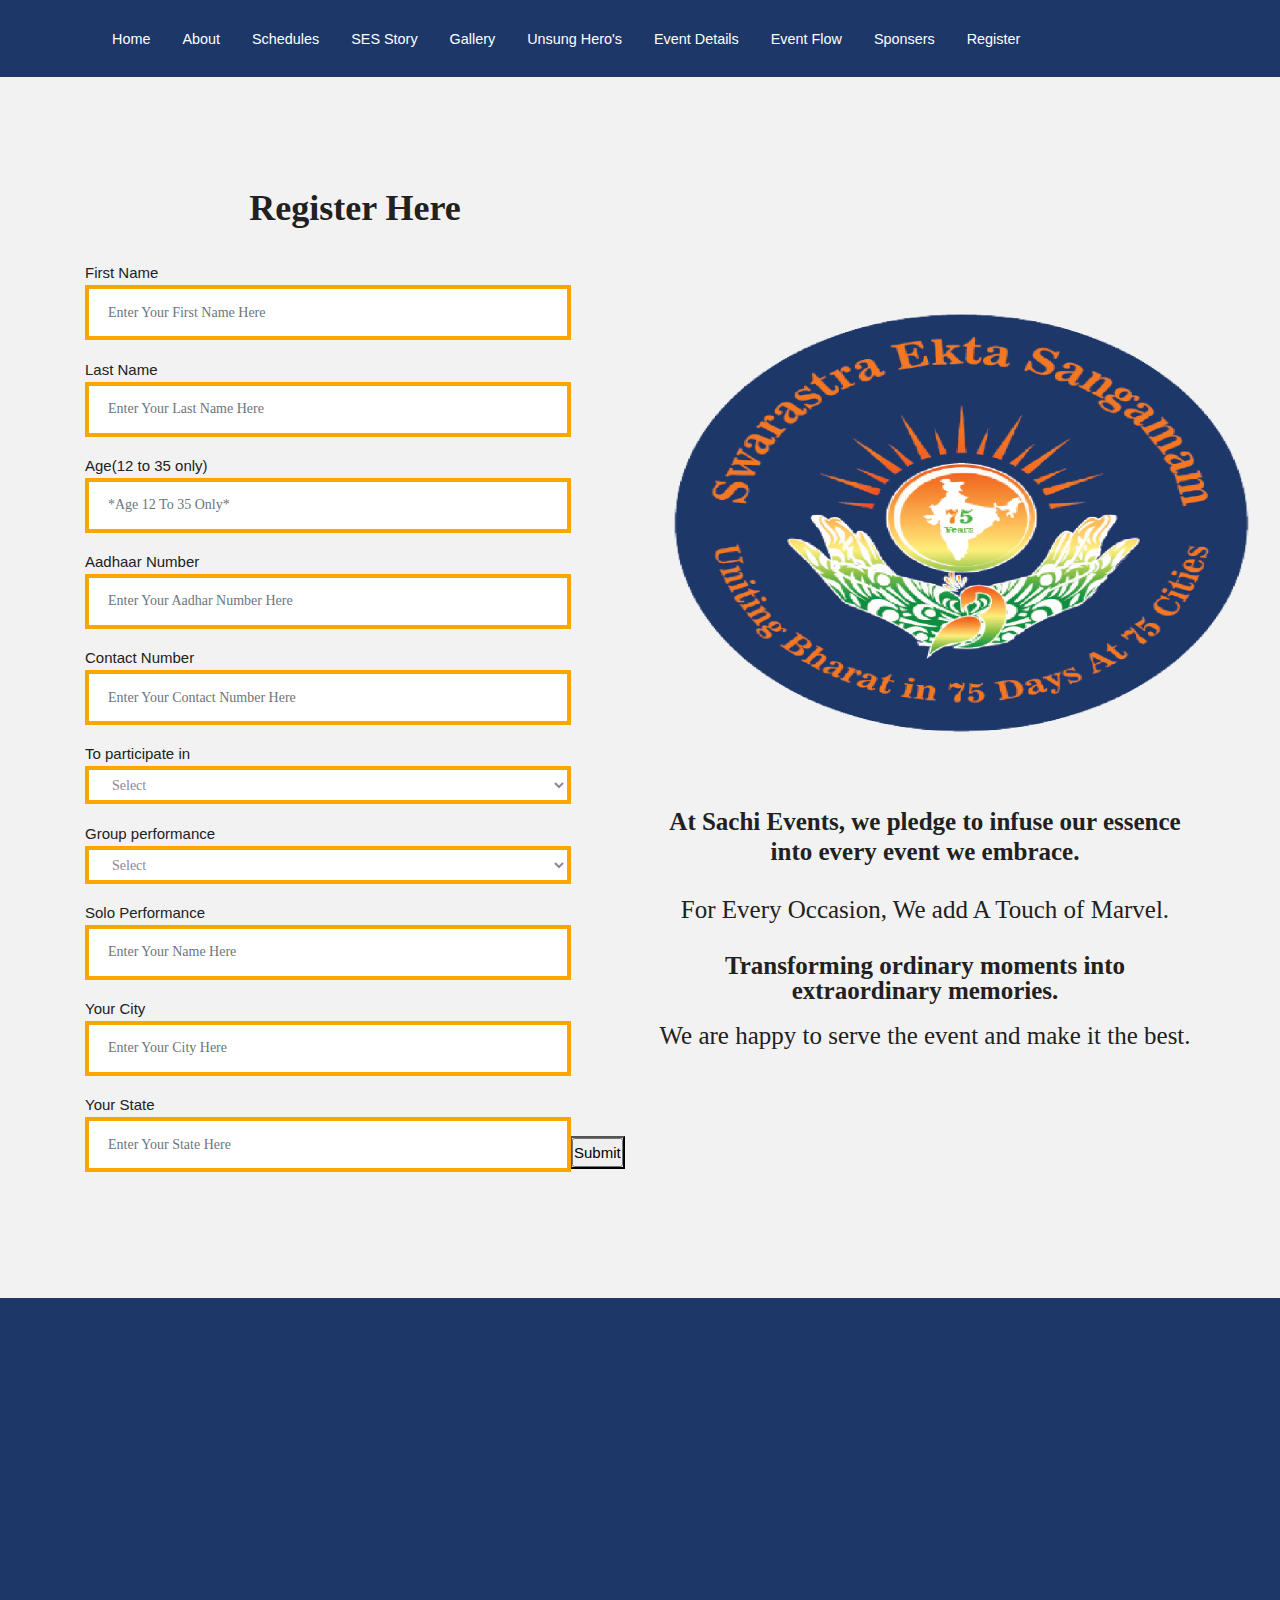
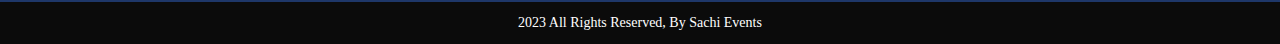
<file: register.html>
<!DOCTYPE html>
<html lang="en">
  <head>
    <!-- Required meta tags -->
    <meta charset="utf-8">
    <meta name="viewport" content="width=device-width, initial-scale=1, shrink-to-fit=no">

    <title>Grand - Event and Conference Template</title>

    <!-- Bootstrap CSS -->
    <link rel="stylesheet" type="text/css" href="assets/css/bootstrap.min.css" >
    <!-- Icon -->
    <link rel="stylesheet" type="text/css" href="assets/fonts/line-icons.css">
    <!-- Slicknav -->
    <link rel="stylesheet" type="text/css" href="assets/css/slicknav.css">
    <!-- Nivo Lightbox -->
    <link rel="stylesheet" type="text/css" href="assets/css/nivo-lightbox.css" >
    <!-- Animate -->
    <link rel="stylesheet" type="text/css" href="assets/css/animate.css">
    <!-- Main Style -->
    <link rel="stylesheet" type="text/css" href="assets/css/main.css">
    <!-- Responsive Style -->
    <link rel="stylesheet" type="text/css" href="assets/css/responsive.css">
    <style>
.button {
  border: none;
  color: white;
  padding: 15px 32px;
  text-align: center;
  text-decoration: none;
  display: inline-block;
  font-size: 16px;
  margin: 4px 2px;
  cursor: pointer;
}

.button1 {background-color: darkorange;}
        #comment{
            border: 4px solid orange;
         }
         #pic {
            border-radius: 50%;
         }
</style>


  </head>
  <body>

    <nav class="navbar1">
      
      <div class="right1">
          <ul class="list1">
          <li><a href="index.html">home</a></li>
          <li><a href="about.html">About</a></li>
          <li><a href="schedules.html">schedules</a></li>
          <li><a href="story.html">SES Story</a></li>
          <li><a href="gallery.html">Gallery</a></li>
          <li><a href="heros.html">Unsung hero's</a></li>
          <li><a href="details.html">Event Details</a></li>
          <li><a href="flow.html">Event Flow</a></li>
          <li><a href="sponsors.html">Sponsers</a></li>
          <li><a href="register.html">Register</a></li>
          </ul>
      </div>
      <div class="mobile1" onclick="fun()">
          <ion-icon name="menu" class="menu"></ion-icon>
          <ion-icon name="close" class="menu"></ion-icon>
      </div>
  
<script>
  function fun(){
    var mob_nav = document.querySelector(".navbar1");
    mob_nav.classList.toggle("active");
}
</script>

</nav>
    <!-- Header Area wrapper End -->
    <!-- Subscribe Area Start -->
    <div id="subscribe" class="section-padding">
      <div class="container">
        <div class="row justify-content-md-center">
          <div class="col-md-6">
            <div class="subscribe-inner wow fadeInDown" data-wow-delay="0.3s">
              <h2 class="subscribe-title">Register Here</h2>
              <form class="text-center form-inline"  method="POST" action="" id="contactform" name="contactform">
                <label>First Name</label>
                <input class="mb-20 form-control" type="text" name="FirstName" placeholder="Enter Your First Name Here" id="comment" style="margin-bottom: 3%" required ><br>
                <label>Last Name</label>
                <input class="mb-20 form-control" name="LastName" placeholder="Enter Your Last Name Here" id="comment" style="margin-bottom: 3%" type="text"><br>
                <label>Age(12 to 35 only)</label>
                <input class="mb-20 form-control" name="Age" placeholder="*Age 12 to 35 only*" required="Age 12 to 35 only" id="comment" style="margin-bottom: 3%" type="text"><br>
                <label>Aadhaar Number</label>
                <input class="mb-20 form-control" type="text" name="AadharNumber" placeholder="Enter Your Aadhar number Here" id="comment" style="margin-bottom: 3%" required ><br><br>
                <label>Contact Number</label>
                <input class="mb-20 form-control" type="text" name="ContactNumber" placeholder="Enter Your contact number Here" id="comment" style="margin-bottom: 3%" required><br><br>
                <label for="to_participate">To participate in</label>
                <select class="mb-20 form-control" name="to_participate" id="comment" style="margin-bottom: 3%">
                                      <option value="select">Select</option>
                                      <option value="Classicalmusic">Classical music </option>
                                      <option value="Westernmusic">Western music</option>
                                      <option value="Classicaldance">Classical dance</option>
                                      <option value="Westerndance">Western dance </option>
                                      <option value="fightersact">Freedom fighters act</option>
                                      <option value="mime">Mime</option>
                                      <option value="hiddentalent">Hidden talent</option>
                                      <option value="others">Others</option>
                                    </select><br><br>
                <label for="group_performance">Group performance</label>
                <select class="mb-20 form-control" name="group_performance" id="comment" style="margin-bottom: 3%">
                                      <option value="select">Select</option>
                                      <option value="1-3">1-3</option>
                                      <option value="1-6">1-6</option>
                              </select>
                              <br><br>
                <label>Solo Performance</label>
                <input class="mb-20 form-control" name="soloperformance" placeholder="Enter Your name Here" id="comment" style="margin-bottom: 3%" type="text"><br><br>
                <label> Your City  </label>
                <input class="mb-20 form-control" type="text" name="city" placeholder="Enter Your city Here" id="comment" style="margin-bottom: 3%" required><br><br>
                <label> Your State</label><br>
                <input class="mb-20 form-control" type="text" name="state" placeholder="Enter Your state Here" id="comment" style="margin-bottom: 3%" required><br><br>
                <button ><input type="submit"></button>
              </form>
              
            </div>
          </div>
          <div class="col-md-6">
            <div class="subscribe-inner wow fadeInDown" data-wow-delay="0.3s">
                  <div class="image_1"><img src="images/logo2.png" width="600" height="600" style="padding-top: 70px;"></div>
               </div>
               <div class="text-center">
            <p><br><br>
            <h2 class="lorem_text">At Sachi Events, we pledge to infuse our essence into every event we embrace.</h2>
            <h5 class="lorem_text">For Every Occasion, We add A Touch of Marvel.</h5><br>
            <b class="lorem_text">Transforming ordinary moments into extraordinary memories.</b>
            <p class="lorem_text">We are happy to serve the event and make it the best.</p>
            </p>
            </p>
          </div>


             </div>
        </div>
      </div>
    </div>
    <!-- Subscribe Area End -->

    

    <!-- Footer Section Start -->
    <footer class="footer-area section-padding">
    <div class="container">
      <div class="row">
        <div class="col-md-6 col-lg-3 col-sm-6 col-xs-12 wow fadeInUp" data-wow-delay="0.2s">
          <h3><img src="images/logo2.png" id="pic" alt="Avatar" style="width:50px"></h3>
          <p>
            For Every Occasion, We add A Touch of Marvel.
            Transforming ordinary moments into extraordinary memories.

          </p>
        </div>
        <div class="col-md-6 col-lg-3 col-sm-6 col-xs-12 wow fadeInUp" data-wow-delay="0.4s">
          <h3>QUICK LINKS</h3>
          <ul>
            <li><a href="about.html">About Us</a></li>
            <li><a href="contact.html">Contact Us</a></li>
            <li><a href="schedules.html">Event Shedule</a></li>
            <li><a href="gallery.html">Event Photo Gallery</a></li>
            <li><a href="details.html">Event Details</a></li>
          </ul>
        </div>
        <div class="col-md-6 col-lg-3 col-sm-6 col-xs-12 wow fadeInUp" data-wow-delay="0.6s">
          <h3>CONTACT US</h3>
          <ul>
            <li>
              <div class="post-content">
                <p class="lorem_text" style="align-items: center;">Reach us <a href="https://sachieventsindia.com/"><b>sachieventsindia.com</b></a><br>
                 email-id:
              <b>hello@shachimedia.com</b></p>
              </div>
            </li>
          </ul>
        </div>
        <div class="col-md-6 col-lg-3 col-sm-6 col-xs-12 wow fadeInUp" data-wow-delay="0.8s">
          <h3>SUBSCRIBE US</h3>
          <div class="widget">
            <div class="newsletter-wrapper">
              <form method="post" id="subscribe-form" name="subscribe-form" class="validate">
                <div class="form-group is-empty">
                  <input type="email" value="" name="Email" class="form-control" id="EMAIL" placeholder="Your email"
                    required="">
                  <button type="submit" name="subscribe" id="subscribes" class="btn btn-common sub-btn"><i
                      class="lni-pointer"></i></button>
                  <div class="clearfix"></div>
                </div>
              </form>
            </div>
          </div>
          <!-- /.widget -->
          <div class="widget">
            <h5 class="widget-title">FOLLOW US ON</h5>
            <ul class="footer-social">
              <li><a class="facebook" href="#"><i class="lni-facebook-filled"></i></a></li>
              <li><a class="twitter" href="#"><i class="lni-twitter-filled"></i></a></li>
              <li><a class="linkedin" href="#"><i class="lni-linkedin-filled"></i></a></li>
              <li><a class="google-plus" href="#"><i class="lni-google-plus"></i></a></li>
            </ul>
          </div>
        </div>
      </div>
    </div>
  </footer>
  <!-- Footer Section End -->

  <div id="copyright">
    <div class="container">
      <div class="row">
        <div class="col-md-12">
          <div class="site-info">
            <p>2023 All Rights Reserved, By Sachi Events</p>
          </div>
        </div>
      </div>
    </div>
  </div>

  <!-- Go to Top Link -->
  <a href="#" class="back-to-top">
    <i class="lni-chevron-up"></i>
  </a>

  <div id="preloader">
    <div class="sk-circle">
      <div class="sk-circle1 sk-child"></div>
      <div class="sk-circle2 sk-child"></div>
      <div class="sk-circle3 sk-child"></div>
      <div class="sk-circle4 sk-child"></div>
      <div class="sk-circle5 sk-child"></div>
      <div class="sk-circle6 sk-child"></div>
      <div class="sk-circle7 sk-child"></div>
      <div class="sk-circle8 sk-child"></div>
      <div class="sk-circle9 sk-child"></div>
      <div class="sk-circle10 sk-child"></div>
      <div class="sk-circle11 sk-child"></div>
      <div class="sk-circle12 sk-child"></div>
    </div>
  </div>

  <!-- jQuery first, then Popper.js, then Bootstrap JS -->
  <script src="assets/js/jquery-min.js"></script>
  <script src="assets/js/popper.min.js"></script>
  <script src="assets/js/bootstrap.min.js"></script>
  <script src="assets/js/jquery.countdown.min.js"></script>
  <script src="assets/js/jquery.nav.js"></script>
  <script src="assets/js/jquery.easing.min.js"></script>
  <script src="assets/js/wow.js"></script>
  <script src="assets/js/jquery.slicknav.js"></script>
  <script src="assets/js/nivo-lightbox.js"></script>
  <script src="assets/js/main.js"></script>
  <script>
         const scriptURL = 'https://script.google.com/macros/s/AKfycbyNvB8JMSTSLOWQk23qyIk-oPNQW0X504Nw-79jUvPdwxfTqS1Ij0e6qNzD2RhrE9rvww/exec'
         const form = document.forms['contactform']
        
         form.addEventListener('submit', e => {
           e.preventDefault()
           fetch(scriptURL, { method: 'POST', body: new FormData(form)})
            .then(response => alert("Thank you! your form is submitted successfully." ))
            .then(() => {  window.location.reload(); })
            .catch(error => console.error('Error!', error.message))
         })
        </script>
</body>

</html>
</file>
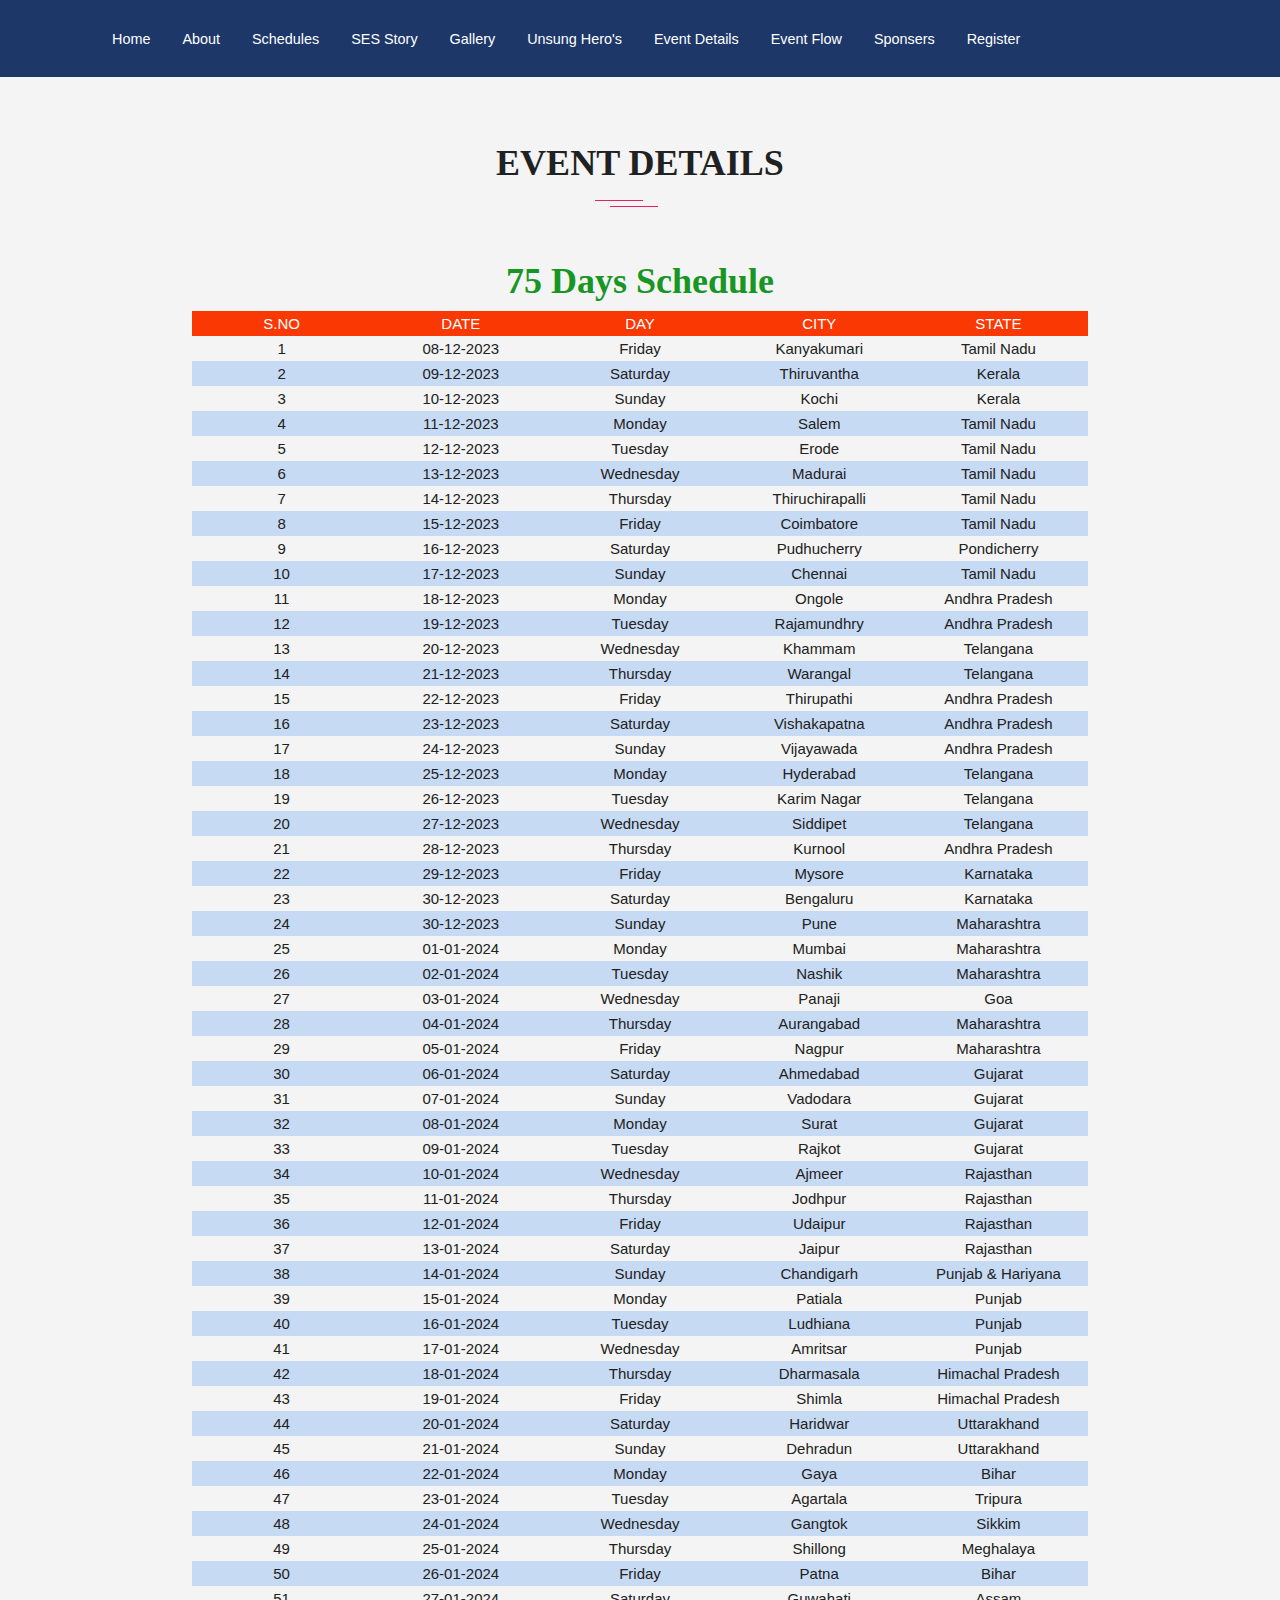
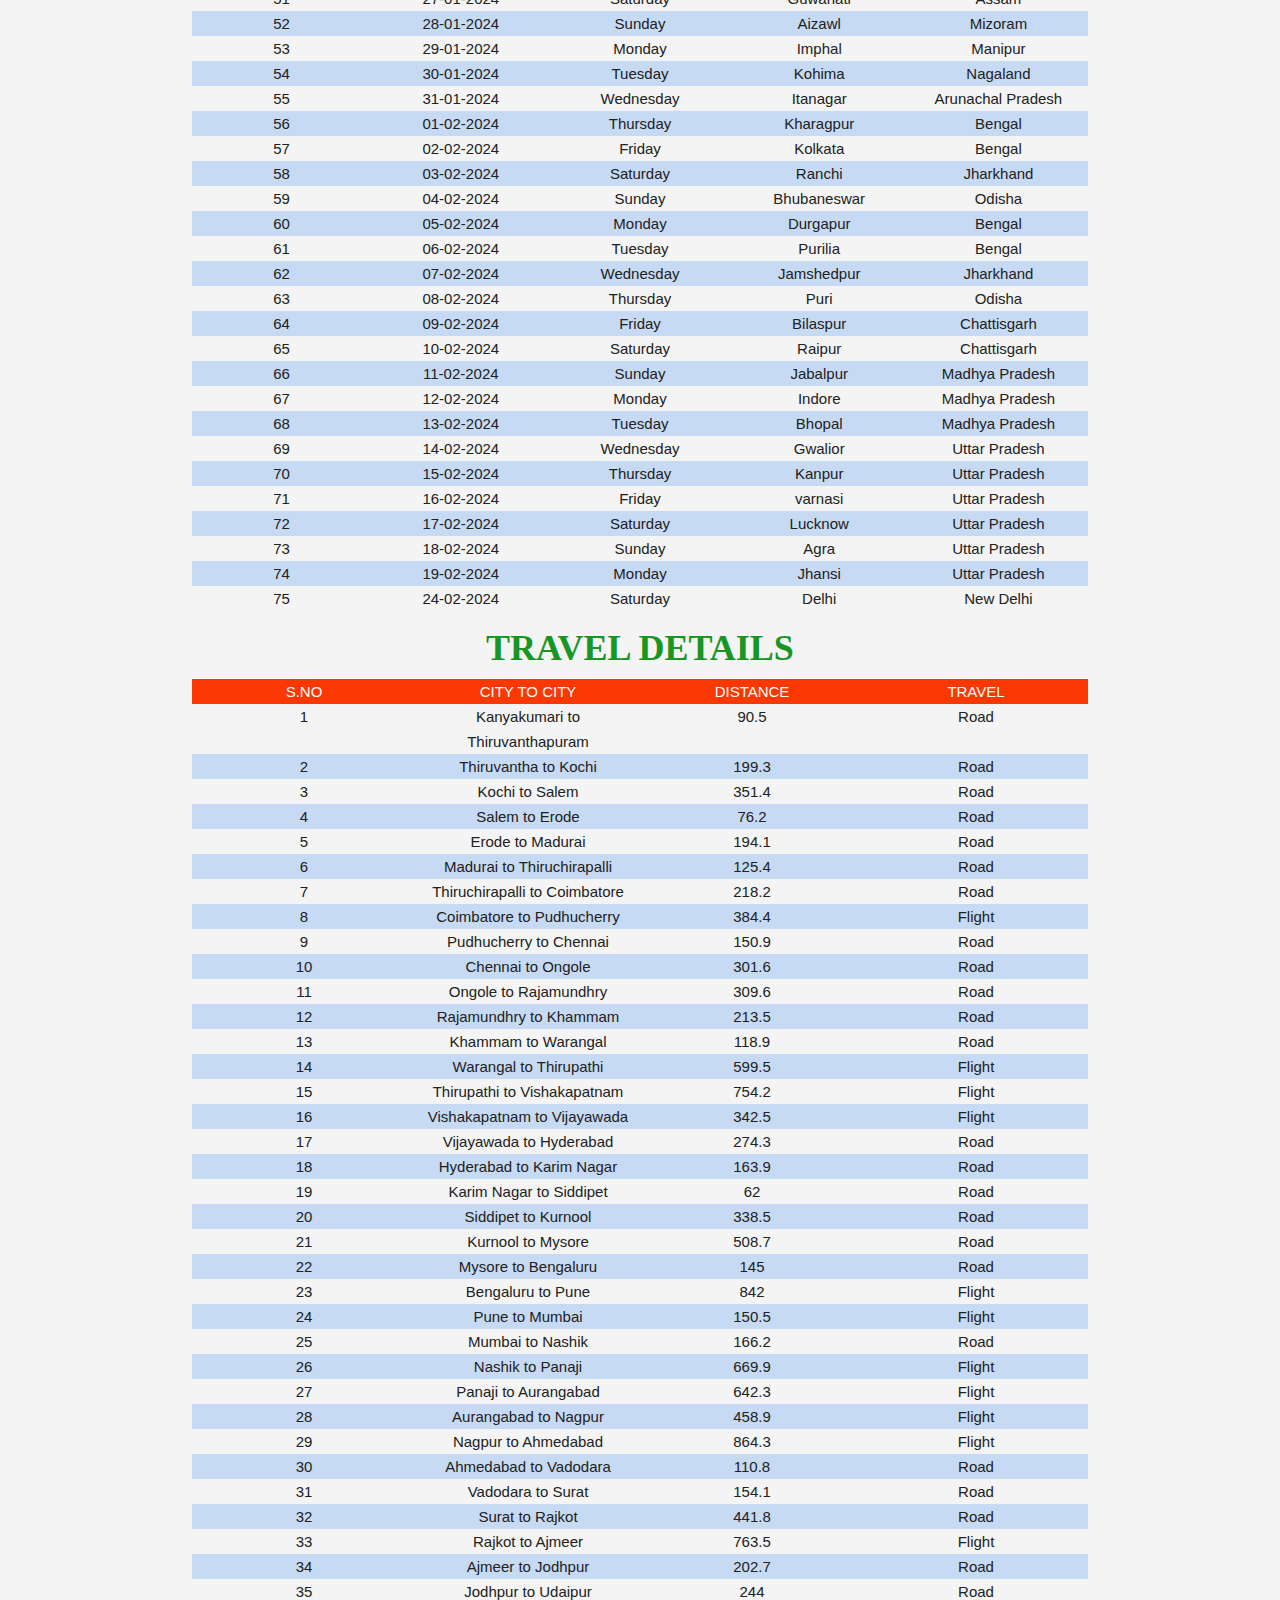
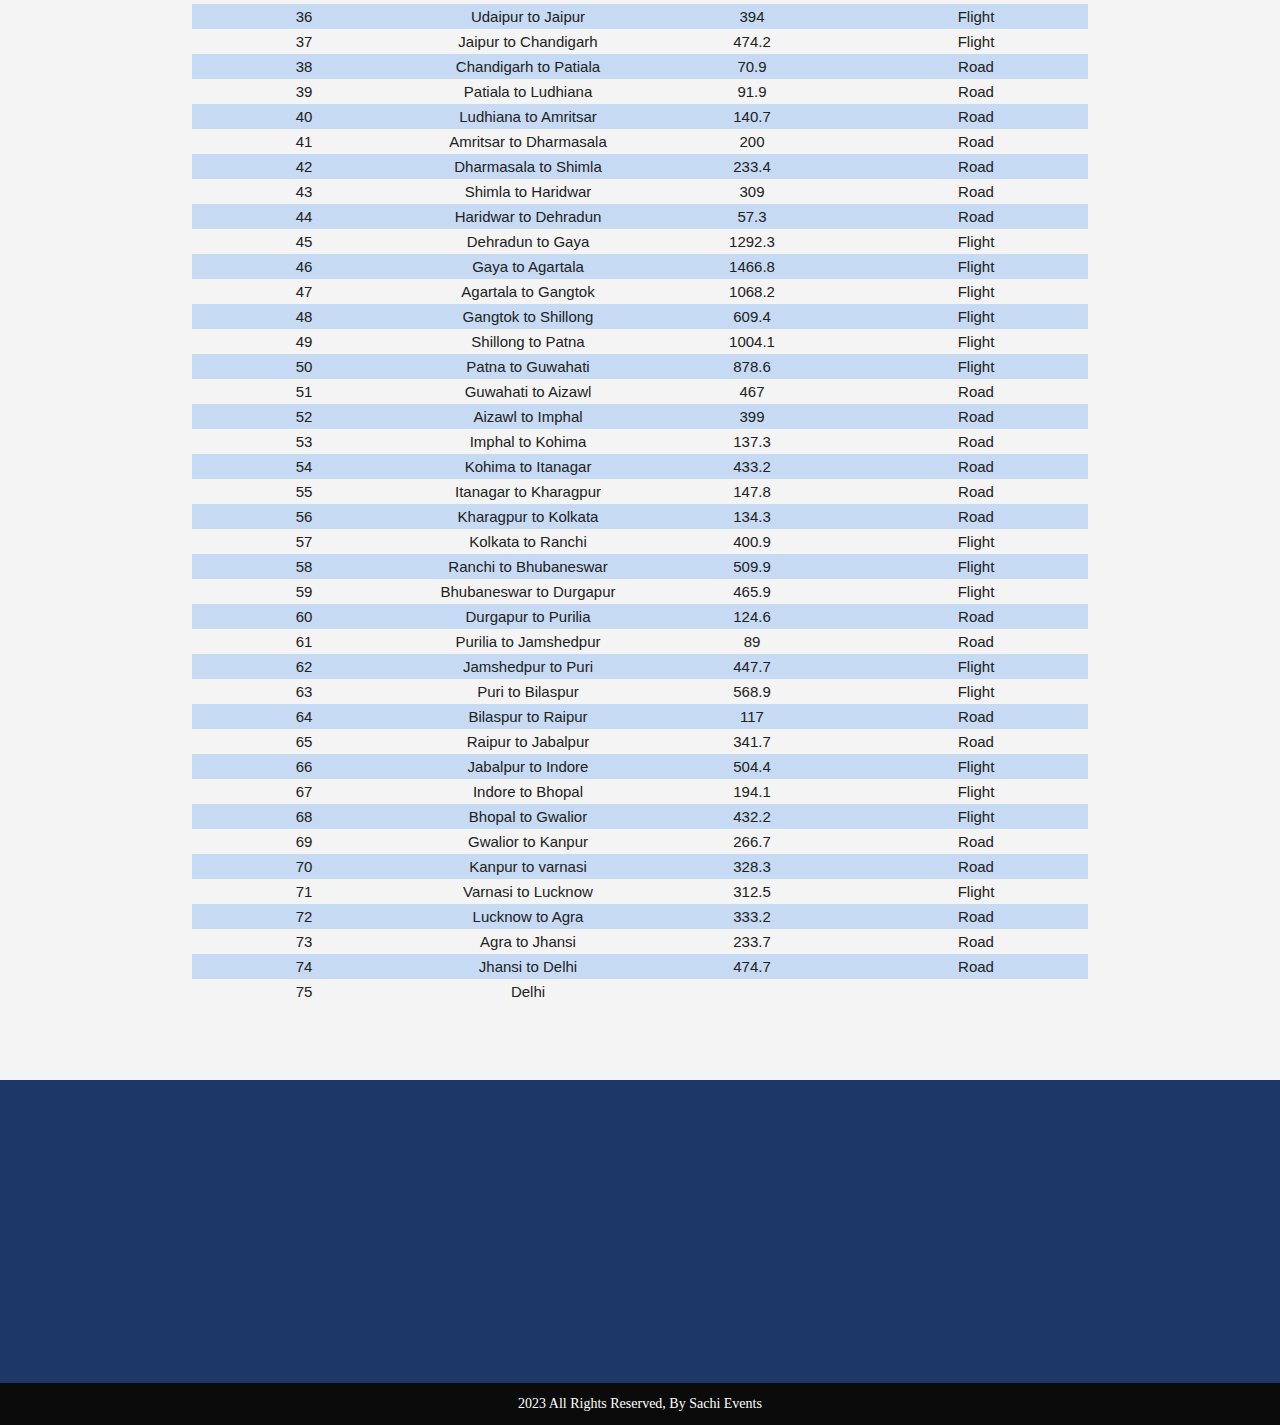
<file: schedules.html>
<!DOCTYPE html>
<html lang="en">

<head>
  <!-- Required meta tags -->
  <meta charset="utf-8">
  <meta name="viewport" content="width=device-width, initial-scale=1, shrink-to-fit=no">

  <title>SES Events</title>

  <!-- Bootstrap CSS -->
  <link rel="stylesheet" type="text/css" href="assets/css/bootstrap.min.css">
  <!-- Icon -->
  <link rel="stylesheet" type="text/css" href="assets/fonts/line-icons.css">
  <!-- Slicknav -->
  <link rel="stylesheet" type="text/css" href="assets/css/slicknav.css">
  <!-- Nivo Lightbox -->
  <link rel="stylesheet" type="text/css" href="assets/css/nivo-lightbox.css">
  <!-- Animate -->
  <link rel="stylesheet" type="text/css" href="assets/css/animate.css">
  <!-- Main Style -->
  <link rel="stylesheet" type="text/css" href="assets/css/main.css">
  <!-- Responsive Style -->
  <link rel="stylesheet" type="text/css" href="assets/css/responsive.css">
  <style type="text/css">
    #pic {
      border-radius: 50%;
    }

    body {
      background-image: url('images/1.png');
      background-repeat: no-repeat;
      background-size: 100% 100%;
    }
  </style>


</head>

<body>
  <nav class="navbar1">
      
      <div class="right1">
          <ul class="list1">
          <li><a href="index.html">home</a></li>
          <li><a href="about.html">About</a></li>
          <li><a href="schedules.html">schedules</a></li>
          <li><a href="story.html">SES Story</a></li>
          <li><a href="gallery.html">Gallery</a></li>
          <li><a href="heros.html">Unsung hero's</a></li>
          <li><a href="details.html">Event Details</a></li>
          <li><a href="flow.html">Event Flow</a></li>
          <li><a href="sponsors.html">Sponsers</a></li>
          <li><a href="register.html">Register</a></li>
          </ul>
      </div>
      <div class="mobile1" onclick="fun()">
          <ion-icon name="menu" class="menu"></ion-icon>
          <ion-icon name="close" class="menu"></ion-icon>
      </div>
  
<script>
  function fun(){
    var mob_nav = document.querySelector(".navbar1");
    mob_nav.classList.toggle("active");
}
</script>

</nav>



  <!-- Schedule Section Start -->
  <section id="schedules" class="schedule section-padding">
    <div class="container">
      <div class="row">
        <div class="col-12">
          <div class="section-title-header text-center">
            <h1 class="section-title wow fadeInUp" data-wow-delay="0.2s">Event Details</h1>
            <p class="wow fadeInDown" data-wow-delay="0.2s"><b></b></p>
          </div>
        </div>
      </div>
    </div>
    <h1 style="text-align: center; color: #189624;" class="a"> 75 Days Schedule </h1>
    <div class="table">
      <div class="table-header">
        <div class="header__item"><a id="name" class="filter__link" href="#">S.No</a></div>
        <div class="header__item"><a id="wins" class="filter__link filter__link--number" href="#">Date</a></div>
        <div class="header__item"><a id="draws" class="filter__link filter__link--number" href="#">Day</a></div>
        <div class="header__item"><a id="losses" class="filter__link filter__link--number" href="#">City</a></div>
        <div class="header__item"><a id="losses" class="filter__link filter__link--number" href="#">State</a></div>
      </div>
      <div class="table-content">
        <div class="table-row">
          <div class="table-data">1</div>
          <div class="table-data">08-12-2023</div>
          <div class="table-data">Friday</div>
          <div class="table-data">Kanyakumari</div>
          <div class="table-data">Tamil Nadu</div>
        </div>
        <div class="table-row">
          <div class="table-data">2</div>
          <div class="table-data">09-12-2023</div>
          <div class="table-data">Saturday</div>
          <div class="table-data">Thiruvantha</div>
          <div class="table-data">Kerala</div>
        </div>
        <div class="table-row">
          <div class="table-data">3</div>
          <div class="table-data">10-12-2023</div>
          <div class="table-data">Sunday</div>
          <div class="table-data">Kochi</div>
          <div class="table-data">Kerala</div>
        </div>
        <div class="table-row">
          <div class="table-data">4</div>
          <div class="table-data">11-12-2023</div>
          <div class="table-data">Monday</div>
          <div class="table-data">Salem</div>
          <div class="table-data">Tamil Nadu</div>
        </div>
        <div class="table-row">
          <div class="table-data">5</div>
          <div class="table-data">12-12-2023</div>
          <div class="table-data">Tuesday</div>
          <div class="table-data">Erode</div>
          <div class="table-data">Tamil Nadu</div>
        </div>
        <div class="table-row">
          <div class="table-data">6</div>
          <div class="table-data">13-12-2023</div>
          <div class="table-data">Wednesday</div>
          <div class="table-data">Madurai</div>
          <div class="table-data">Tamil Nadu</div>
        </div>
        <div class="table-row">
          <div class="table-data">7</div>
          <div class="table-data">14-12-2023</div>
          <div class="table-data">Thursday</div>
          <div class="table-data">Thiruchirapalli</div>
          <div class="table-data">Tamil Nadu</div>
        </div>
        <div class="table-row">
          <div class="table-data">8</div>
          <div class="table-data">15-12-2023</div>
          <div class="table-data">Friday</div>
          <div class="table-data">Coimbatore</div>
          <div class="table-data">Tamil Nadu</div>
        </div>
        <div class="table-row">
          <div class="table-data">9</div>
          <div class="table-data">16-12-2023</div>
          <div class="table-data">Saturday</div>
          <div class="table-data">Pudhucherry</div>
          <div class="table-data">Pondicherry</div>
        </div>
        <div class="table-row">
          <div class="table-data">10</div>
          <div class="table-data">17-12-2023</div>
          <div class="table-data">Sunday</div>
          <div class="table-data">Chennai</div>
          <div class="table-data">Tamil Nadu</div>
        </div>
        <div class="table-row">
          <div class="table-data">11</div>
          <div class="table-data">18-12-2023</div>
          <div class="table-data">Monday</div>
          <div class="table-data">Ongole</div>
          <div class="table-data">Andhra Pradesh</div>
        </div>
        <div class="table-row">
          <div class="table-data">12</div>
          <div class="table-data">19-12-2023</div>
          <div class="table-data">Tuesday</div>
          <div class="table-data">Rajamundhry</div>
          <div class="table-data">Andhra Pradesh</div>
        </div>
        <div class="table-row">
          <div class="table-data">13</div>
          <div class="table-data">20-12-2023</div>
          <div class="table-data">Wednesday</div>
          <div class="table-data">Khammam</div>
          <div class="table-data">Telangana</div>
        </div>
        <div class="table-row">
          <div class="table-data">14</div>
          <div class="table-data">21-12-2023</div>
          <div class="table-data">Thursday</div>
          <div class="table-data">Warangal</div>
          <div class="table-data">Telangana</div>
        </div>
        <div class="table-row">
          <div class="table-data">15</div>
          <div class="table-data">22-12-2023</div>
          <div class="table-data">Friday</div>
          <div class="table-data">Thirupathi</div>
          <div class="table-data">Andhra Pradesh</div>

        </div>
        <div class="table-row">
          <div class="table-data">16</div>
          <div class="table-data">23-12-2023</div>
          <div class="table-data">Saturday</div>
          <div class="table-data">Vishakapatna</div>
          <div class="table-data">Andhra Pradesh</div>
        </div>
        <div class="table-row">
          <div class="table-data">17</div>
          <div class="table-data">24-12-2023</div>
          <div class="table-data">Sunday</div>
          <div class="table-data">Vijayawada</div>
          <div class="table-data">Andhra Pradesh</div>
        </div>
        <div class="table-row">
          <div class="table-data">18</div>
          <div class="table-data">25-12-2023</div>
          <div class="table-data">Monday</div>
          <div class="table-data">Hyderabad</div>
          <div class="table-data">Telangana</div>
        </div>
        <div class="table-row">
          <div class="table-data">19</div>
          <div class="table-data">26-12-2023</div>
          <div class="table-data">Tuesday</div>
          <div class="table-data">Karim Nagar</div>
          <div class="table-data">Telangana</div>
        </div>
        <div class="table-row">
          <div class="table-data">20</div>
          <div class="table-data">27-12-2023</div>
          <div class="table-data">Wednesday</div>
          <div class="table-data">Siddipet</div>
          <div class="table-data">Telangana</div>
        </div>
        <div class="table-row">
          <div class="table-data">21</div>
          <div class="table-data">28-12-2023</div>
          <div class="table-data">Thursday</div>
          <div class="table-data">Kurnool</div>
          <div class="table-data">Andhra Pradesh</div>
        </div>
        <div class="table-row">
          <div class="table-data">22</div>
          <div class="table-data">29-12-2023</div>
          <div class="table-data">Friday</div>
          <div class="table-data">Mysore</div>
          <div class="table-data">Karnataka</div>
        </div>
        <div class="table-row">
          <div class="table-data">23</div>
          <div class="table-data">30-12-2023</div>
          <div class="table-data">Saturday</div>
          <div class="table-data">Bengaluru</div>
          <div class="table-data">Karnataka</div>
        </div>
        <div class="table-row">
          <div class="table-data">24</div>
          <div class="table-data">30-12-2023</div>
          <div class="table-data">Sunday</div>
          <div class="table-data">Pune</div>
          <div class="table-data">Maharashtra</div>
        </div>
        <div class="table-row">
          <div class="table-data">25</div>
          <div class="table-data">01-01-2024</div>
          <div class="table-data">Monday</div>
          <div class="table-data">Mumbai</div>
          <div class="table-data">Maharashtra</div>
        </div>
        <div class="table-row">
          <div class="table-data">26</div>
          <div class="table-data">02-01-2024</div>
          <div class="table-data">Tuesday</div>
          <div class="table-data">Nashik</div>
          <div class="table-data">Maharashtra</div>
        </div>
        <div class="table-row">
          <div class="table-data">27</div>
          <div class="table-data">03-01-2024</div>
          <div class="table-data">Wednesday</div>
          <div class="table-data">Panaji</div>
          <div class="table-data">Goa</div>
        </div>
        <div class="table-row">
          <div class="table-data">28</div>
          <div class="table-data">04-01-2024</div>
          <div class="table-data">Thursday</div>
          <div class="table-data">Aurangabad</div>
          <div class="table-data">Maharashtra</div>
        </div>
        <div class="table-row">
          <div class="table-data">29</div>
          <div class="table-data">05-01-2024</div>
          <div class="table-data">Friday</div>
          <div class="table-data">Nagpur</div>
          <div class="table-data">Maharashtra</div>
        </div>
        <div class="table-row">
          <div class="table-data">30</div>
          <div class="table-data">06-01-2024</div>
          <div class="table-data">Saturday</div>
          <div class="table-data">Ahmedabad</div>
          <div class="table-data">Gujarat</div>
        </div>
        <div class="table-row">
          <div class="table-data">31</div>
          <div class="table-data">07-01-2024</div>
          <div class="table-data">Sunday</div>
          <div class="table-data">Vadodara</div>
          <div class="table-data">Gujarat</div>
        </div>
        <div class="table-row">
          <div class="table-data">32</div>
          <div class="table-data">08-01-2024</div>
          <div class="table-data">Monday</div>
          <div class="table-data">Surat</div>
          <div class="table-data">Gujarat</div>
        </div>
        <div class="table-row">
          <div class="table-data">33</div>
          <div class="table-data">09-01-2024</div>
          <div class="table-data">Tuesday</div>
          <div class="table-data">Rajkot</div>
          <div class="table-data">Gujarat</div>
        </div>
        <div class="table-row">
          <div class="table-data">34</div>
          <div class="table-data">10-01-2024</div>
          <div class="table-data">Wednesday</div>
          <div class="table-data">Ajmeer</div>
          <div class="table-data">Rajasthan</div>
        </div>
        <div class="table-row">
          <div class="table-data">35</div>
          <div class="table-data">11-01-2024</div>
          <div class="table-data">Thursday</div>
          <div class="table-data">Jodhpur</div>
          <div class="table-data">Rajasthan</div>
        </div>
        <div class="table-row">
          <div class="table-data">36</div>
          <div class="table-data">12-01-2024</div>
          <div class="table-data">Friday</div>
          <div class="table-data">Udaipur</div>
          <div class="table-data">Rajasthan</div>
        </div>
        <div class="table-row">
          <div class="table-data">37</div>
          <div class="table-data">13-01-2024</div>
          <div class="table-data">Saturday</div>
          <div class="table-data">Jaipur</div>
          <div class="table-data">Rajasthan</div>
        </div>
        <div class="table-row">
          <div class="table-data">38</div>
          <div class="table-data">14-01-2024</div>
          <div class="table-data">Sunday</div>
          <div class="table-data">Chandigarh</div>
          <div class="table-data">Punjab & Hariyana</div>
        </div>
        <div class="table-row">
          <div class="table-data">39</div>
          <div class="table-data">15-01-2024</div>
          <div class="table-data">Monday</div>
          <div class="table-data">Patiala</div>
          <div class="table-data">Punjab</div>
        </div>
        <div class="table-row">
          <div class="table-data">40</div>
          <div class="table-data">16-01-2024</div>
          <div class="table-data">Tuesday</div>
          <div class="table-data">Ludhiana</div>
          <div class="table-data">Punjab</div>
        </div>

        <div class="table-row">
          <div class="table-data">41</div>
          <div class="table-data">17-01-2024</div>
          <div class="table-data">Wednesday</div>
          <div class="table-data">Amritsar</div>
          <div class="table-data">Punjab</div>
        </div>
        <div class="table-row">
          <div class="table-data">42</div>
          <div class="table-data">18-01-2024</div>
          <div class="table-data">Thursday</div>
          <div class="table-data">Dharmasala</div>
          <div class="table-data">Himachal Pradesh</div>
        </div>
        <div class="table-row">
          <div class="table-data">43</div>
          <div class="table-data">19-01-2024</div>
          <div class="table-data">Friday</div>
          <div class="table-data">Shimla</div>
          <div class="table-data">Himachal Pradesh</div>
        </div>
        <div class="table-row">
          <div class="table-data">44</div>
          <div class="table-data">20-01-2024</div>
          <div class="table-data">Saturday</div>
          <div class="table-data">Haridwar</div>
          <div class="table-data">Uttarakhand</div>
        </div>
        <div class="table-row">
          <div class="table-data">45</div>
          <div class="table-data">21-01-2024</div>
          <div class="table-data">Sunday</div>
          <div class="table-data">Dehradun</div>
          <div class="table-data">Uttarakhand</div>
        </div>
        <div class="table-row">
          <div class="table-data">46</div>
          <div class="table-data">22-01-2024</div>
          <div class="table-data">Monday</div>
          <div class="table-data">Gaya</div>
          <div class="table-data">Bihar</div>
        </div>
        <div class="table-row">
          <div class="table-data">47</div>
          <div class="table-data">23-01-2024</div>
          <div class="table-data">Tuesday</div>
          <div class="table-data">Agartala</div>
          <div class="table-data">Tripura</div>
        </div>
        <div class="table-row">
          <div class="table-data">48</div>
          <div class="table-data">24-01-2024</div>
          <div class="table-data">Wednesday</div>
          <div class="table-data">Gangtok</div>
          <div class="table-data">Sikkim</div>
        </div>
        <div class="table-row">
          <div class="table-data">49</div>
          <div class="table-data">25-01-2024</div>
          <div class="table-data">Thursday</div>
          <div class="table-data">Shillong</div>
          <div class="table-data">Meghalaya</div>
        </div>
        <div class="table-row">
          <div class="table-data">50</div>
          <div class="table-data">26-01-2024</div>
          <div class="table-data">Friday</div>
          <div class="table-data">Patna</div>
          <div class="table-data">Bihar</div>
        </div>
        <div class="table-row">
          <div class="table-data">51</div>
          <div class="table-data">27-01-2024</div>
          <div class="table-data">Saturday</div>
          <div class="table-data">Guwahati</div>
          <div class="table-data">Assam</div>
        </div>
        <div class="table-row">
          <div class="table-data">52</div>
          <div class="table-data">28-01-2024</div>
          <div class="table-data">Sunday</div>
          <div class="table-data">Aizawl</div>
          <div class="table-data">Mizoram</div>
        </div>
        <div class="table-row">
          <div class="table-data">53</div>
          <div class="table-data">29-01-2024</div>
          <div class="table-data">Monday</div>
          <div class="table-data">Imphal</div>
          <div class="table-data">Manipur</div>
        </div>
        <div class="table-row">
          <div class="table-data">54</div>
          <div class="table-data">30-01-2024</div>
          <div class="table-data">Tuesday</div>
          <div class="table-data">Kohima</div>
          <div class="table-data">Nagaland</div>
        </div>
        <div class="table-row">
          <div class="table-data">55</div>
          <div class="table-data">31-01-2024</div>
          <div class="table-data">Wednesday</div>
          <div class="table-data">Itanagar</div>
          <div class="table-data">Arunachal Pradesh</div>
        </div>
        <div class="table-row">
          <div class="table-data">56</div>
          <div class="table-data">01-02-2024</div>
          <div class="table-data">Thursday</div>
          <div class="table-data">Kharagpur</div>
          <div class="table-data">Bengal</div>
        </div>
        <div class="table-row">
          <div class="table-data">57</div>
          <div class="table-data">02-02-2024</div>
          <div class="table-data">Friday</div>
          <div class="table-data">Kolkata</div>
          <div class="table-data">Bengal</div>
        </div>
        <div class="table-row">
          <div class="table-data">58</div>
          <div class="table-data">03-02-2024</div>
          <div class="table-data">Saturday</div>
          <div class="table-data">Ranchi</div>
          <div class="table-data">Jharkhand</div>
        </div>
        <div class="table-row">
          <div class="table-data">59</div>
          <div class="table-data">04-02-2024</div>
          <div class="table-data">Sunday</div>
          <div class="table-data">Bhubaneswar</div>
          <div class="table-data">Odisha</div>
        </div>

        <div class="table-row">
          <div class="table-data">60</div>
          <div class="table-data">05-02-2024</div>
          <div class="table-data">Monday</div>
          <div class="table-data">Durgapur</div>
          <div class="table-data">Bengal</div>
        </div>
        <div class="table-row">
          <div class="table-data">61</div>
          <div class="table-data">06-02-2024</div>
          <div class="table-data">Tuesday</div>
          <div class="table-data">Purilia</div>
          <div class="table-data">Bengal</div>
        </div>
        <div class="table-row">
          <div class="table-data">62</div>
          <div class="table-data">07-02-2024</div>
          <div class="table-data">Wednesday</div>
          <div class="table-data">Jamshedpur</div>
          <div class="table-data">Jharkhand</div>
        </div>
        <div class="table-row">
          <div class="table-data">63</div>
          <div class="table-data">08-02-2024</div>
          <div class="table-data">Thursday</div>
          <div class="table-data">Puri</div>
          <div class="table-data">Odisha</div>
        </div>
        <div class="table-row">
          <div class="table-data">64</div>
          <div class="table-data">09-02-2024</div>
          <div class="table-data">Friday</div>
          <div class="table-data">Bilaspur</div>
          <div class="table-data">Chattisgarh</div>
        </div>
        <div class="table-row">
          <div class="table-data">65</div>
          <div class="table-data">10-02-2024</div>
          <div class="table-data">Saturday</div>
          <div class="table-data">Raipur</div>
          <div class="table-data">Chattisgarh</div>
        </div>
        <div class="table-row">
          <div class="table-data">66</div>
          <div class="table-data">11-02-2024</div>
          <div class="table-data">Sunday</div>
          <div class="table-data">Jabalpur</div>
          <div class="table-data">Madhya Pradesh</div>
        </div>
        <div class="table-row">
          <div class="table-data">67</div>
          <div class="table-data">12-02-2024</div>
          <div class="table-data">Monday</div>
          <div class="table-data">Indore</div>
          <div class="table-data">Madhya Pradesh</div>
        </div>
        <div class="table-row">
          <div class="table-data">68</div>
          <div class="table-data">13-02-2024</div>
          <div class="table-data">Tuesday</div>
          <div class="table-data">Bhopal</div>
          <div class="table-data">Madhya Pradesh</div>
        </div>
        <div class="table-row">
          <div class="table-data">69</div>
          <div class="table-data">14-02-2024</div>
          <div class="table-data">Wednesday</div>
          <div class="table-data">Gwalior</div>
          <div class="table-data">Uttar Pradesh</div>
        </div>
        <div class="table-row">
          <div class="table-data">70</div>
          <div class="table-data">15-02-2024</div>
          <div class="table-data">Thursday</div>
          <div class="table-data">Kanpur</div>
          <div class="table-data">Uttar Pradesh</div>
        </div>
        <div class="table-row">
          <div class="table-data">71</div>
          <div class="table-data">16-02-2024</div>
          <div class="table-data">Friday</div>
          <div class="table-data">varnasi</div>
          <div class="table-data">Uttar Pradesh</div>
        </div>
        <div class="table-row">
          <div class="table-data">72</div>
          <div class="table-data">17-02-2024</div>
          <div class="table-data">Saturday</div>
          <div class="table-data">Lucknow</div>
          <div class="table-data">Uttar Pradesh</div>
        </div>
        <div class="table-row">
          <div class="table-data">73</div>
          <div class="table-data">18-02-2024</div>
          <div class="table-data">Sunday</div>
          <div class="table-data">Agra</div>
          <div class="table-data">Uttar Pradesh</div>
        </div>
        <div class="table-row">
          <div class="table-data">74</div>
          <div class="table-data">19-02-2024</div>
          <div class="table-data">Monday</div>
          <div class="table-data">Jhansi</div>
          <div class="table-data">Uttar Pradesh</div>
        </div>
        <div class="table-row">
          <div class="table-data">75</div>
          <div class="table-data">24-02-2024</div>
          <div class="table-data">Saturday</div>
          <div class="table-data">Delhi</div>
          <div class="table-data">New Delhi</div>
        </div>
      </div>
    </div>
    </div>
    <h1 style="text-align: center; color: #189624;" class="b"> TRAVEL DETAILS </h1>
    <div class="table">
      <div class="table-header">
        <div class="header__item"><a id="name" class="filter__link" href="#">S.No</a></div>
        <div class="header__item"><a id="wins" class="filter__link filter__link--number" href="#">City to City</a></div>
        <div class="header__item"><a id="draws" class="filter__link filter__link--number" href="#">DIstance</a></div>
        <div class="header__item"><a id="losses" class="filter__link filter__link--number" href="#">Travel</a></div>
      </div>
      <div class="table-content">
        <div class="table-row">
          <div class="table-data">1</div>
          <div class="table-data">Kanyakumari to Thiruvanthapuram</div>
          <div class="table-data">90.5</div>
          <div class="table-data">Road</div>
        </div>
        <div class="table-row">
          <div class="table-data">2</div>
          <div class="table-data">Thiruvantha to Kochi</div>
          <div class="table-data">199.3</div>
          <div class="table-data">Road</div>
        </div>
        <div class="table-row">
          <div class="table-data">3</div>
          <div class="table-data">Kochi to Salem</div>
          <div class="table-data">351.4</div>
          <div class="table-data">Road</div>
        </div>
        <div class="table-row">
          <div class="table-data">4</div>
          <div class="table-data">Salem to Erode</div>
          <div class="table-data">76.2</div>
          <div class="table-data">Road</div>
        </div>
        <div class="table-row">
          <div class="table-data">5</div>
          <div class="table-data">Erode to Madurai</div>
          <div class="table-data">194.1</div>
          <div class="table-data">Road</div>
        </div>
        <div class="table-row">
          <div class="table-data">6</div>
          <div class="table-data">Madurai to Thiruchirapalli</div>
          <div class="table-data">125.4</div>
          <div class="table-data">Road</div>
        </div>
        <div class="table-row">
          <div class="table-data">7</div>
          <div class="table-data">Thiruchirapalli to Coimbatore</div>
          <div class="table-data">218.2</div>
          <div class="table-data">Road</div>
        </div>
        <div class="table-row">
          <div class="table-data">8</div>
          <div class="table-data">Coimbatore to Pudhucherry</div>
          <div class="table-data">384.4</div>
          <div class="table-data">Flight</div>
        </div>
        <div class="table-row">
          <div class="table-data">9</div>
          <div class="table-data">Pudhucherry to Chennai</div>
          <div class="table-data">150.9</div>
          <div class="table-data">Road</div>
        </div>
        <div class="table-row">
          <div class="table-data">10</div>
          <div class="table-data">Chennai to Ongole</div>
          <div class="table-data">301.6</div>
          <div class="table-data">Road</div>
        </div>
        <div class="table-row">
          <div class="table-data">11</div>
          <div class="table-data">Ongole to Rajamundhry</div>
          <div class="table-data">309.6</div>
          <div class="table-data">Road</div>
        </div>
        <div class="table-row">
          <div class="table-data">12</div>
          <div class="table-data">Rajamundhry to Khammam</div>
          <div class="table-data">213.5</div>
          <div class="table-data">Road</div>
        </div>
        <div class="table-row">
          <div class="table-data">13</div>
          <div class="table-data">Khammam to Warangal</div>
          <div class="table-data">118.9</div>
          <div class="table-data">Road</div>
        </div>
        <div class="table-row">
          <div class="table-data">14</div>
          <div class="table-data">Warangal to Thirupathi</div>
          <div class="table-data">599.5</div>
          <div class="table-data"> Flight</div>
        </div>
        <div class="table-row">
          <div class="table-data">15</div>
          <div class="table-data">Thirupathi to Vishakapatnam</div>
          <div class="table-data"> 754.2</div>
          <div class="table-data"> Flight</div>
        </div>
        <div class="table-row">
          <div class="table-data">16</div>
          <div class="table-data">Vishakapatnam to Vijayawada</div>
          <div class="table-data">342.5</div>
          <div class="table-data"> Flight</div>
        </div>
        <div class="table-row">
          <div class="table-data">17</div>
          <div class="table-data">Vijayawada to Hyderabad</div>
          <div class="table-data">274.3</div>
          <div class="table-data"> Road</div>
        </div>
        <div class="table-row">
          <div class="table-data">18</div>
          <div class="table-data">Hyderabad to Karim Nagar</div>
          <div class="table-data">163.9</div>
          <div class="table-data"> Road</div>
        </div>
        <div class="table-row">
          <div class="table-data">19</div>
          <div class="table-data">Karim Nagar to Siddipet</div>
          <div class="table-data">62</div>
          <div class="table-data"> Road</div>
        </div>
        <div class="table-row">
          <div class="table-data">20</div>
          <div class="table-data">Siddipet to Kurnool</div>
          <div class="table-data">338.5</div>
          <div class="table-data"> Road</div>
        </div>
        <div class="table-row">
          <div class="table-data">21</div>
          <div class="table-data">Kurnool to Mysore</div>
          <div class="table-data">508.7</div>
          <div class="table-data"> Road</div>
        </div>
        <div class="table-row">
          <div class="table-data">22</div>
          <div class="table-data">Mysore to Bengaluru</div>
          <div class="table-data">145</div>
          <div class="table-data"> Road</div>
        </div>
        <div class="table-row">
          <div class="table-data">23</div>
          <div class="table-data">Bengaluru to Pune</div>
          <div class="table-data">842</div>
          <div class="table-data"> Flight</div>
        </div>
        <div class="table-row">
          <div class="table-data">24</div>
          <div class="table-data">Pune to Mumbai</div>
          <div class="table-data">150.5</div>
          <div class="table-data"> Flight</div>
        </div>
        <div class="table-row">
          <div class="table-data">25</div>
          <div class="table-data">Mumbai to Nashik</div>
          <div class="table-data">166.2</div>
          <div class="table-data"> Road</div>
        </div>
        <div class="table-row">
          <div class="table-data">26</div>
          <div class="table-data">Nashik to Panaji</div>
          <div class="table-data">669.9</div>
          <div class="table-data"> Flight</div>
        </div>
        <div class="table-row">
          <div class="table-data">27</div>
          <div class="table-data">Panaji to Aurangabad</div>
          <div class="table-data">642.3</div>
          <div class="table-data"> Flight</div>
        </div>
        <div class="table-row">
          <div class="table-data">28</div>
          <div class="table-data">Aurangabad to Nagpur</div>
          <div class="table-data">458.9</div>
          <div class="table-data"> Flight</div>
        </div>
        <div class="table-row">
          <div class="table-data">29</div>
          <div class="table-data">Nagpur to Ahmedabad</div>
          <div class="table-data">864.3</div>
          <div class="table-data"> Flight</div>
        </div>
        <div class="table-row">
          <div class="table-data">30</div>
          <div class="table-data">Ahmedabad to Vadodara</div>
          <div class="table-data">110.8</div>
          <div class="table-data"> Road</div>
        </div>
        <div class="table-row">
          <div class="table-data">31</div>
          <div class="table-data">Vadodara to Surat</div>
          <div class="table-data">154.1</div>
          <div class="table-data"> Road</div>
        </div>
        <div class="table-row">
          <div class="table-data">32</div>
          <div class="table-data">Surat to Rajkot</div>
          <div class="table-data">441.8</div>
          <div class="table-data"> Road</div>
        </div>
        <div class="table-row">
          <div class="table-data">33</div>
          <div class="table-data">Rajkot to Ajmeer</div>
          <div class="table-data">763.5</div>
          <div class="table-data">Flight</div>
        </div>
        <div class="table-row">
          <div class="table-data">34</div>
          <div class="table-data">Ajmeer to Jodhpur</div>
          <div class="table-data">202.7</div>
          <div class="table-data"> Road</div>
        </div>
        <div class="table-row">
          <div class="table-data">35</div>
          <div class="table-data">Jodhpur to Udaipur</div>
          <div class="table-data">244</div>
          <div class="table-data"> Road</div>
        </div>
        <div class="table-row">
          <div class="table-data">36</div>
          <div class="table-data">Udaipur to Jaipur</div>
          <div class="table-data">394</div>
          <div class="table-data">Flight</div>
        </div>
        <div class="table-row">
          <div class="table-data">37</div>
          <div class="table-data">Jaipur to Chandigarh</div>
          <div class="table-data">474.2</div>
          <div class="table-data">Flight</div>
        </div>
        <div class="table-row">
          <div class="table-data">38</div>
          <div class="table-data">Chandigarh to Patiala</div>
          <div class="table-data">70.9</div>
          <div class="table-data"> Road</div>
        </div>
        <div class="table-row">
          <div class="table-data">39</div>
          <div class="table-data">Patiala to Ludhiana</div>
          <div class="table-data">91.9</div>
          <div class="table-data"> Road</div>
        </div>
        <div class="table-row">
          <div class="table-data">40</div>
          <div class="table-data">Ludhiana to Amritsar</div>
          <div class="table-data">140.7</div>
          <div class="table-data"> Road</div>
        </div>
        <div class="table-row">
          <div class="table-data">41</div>
          <div class="table-data">Amritsar to Dharmasala</div>
          <div class="table-data">200</div>
          <div class="table-data"> Road</div>
        </div>
        <div class="table-row">
          <div class="table-data">42</div>
          <div class="table-data">Dharmasala to Shimla</div>
          <div class="table-data">233.4</div>
          <div class="table-data"> Road</div>
        </div>
        <div class="table-row">
          <div class="table-data">43</div>
          <div class="table-data">Shimla to Haridwar</div>
          <div class="table-data">309</div>
          <div class="table-data"> Road</div>
        </div>
        <div class="table-row">
          <div class="table-data">44</div>
          <div class="table-data">Haridwar to Dehradun</div>
          <div class="table-data">57.3</div>
          <div class="table-data"> Road</div>
        </div>
        <div class="table-row">
          <div class="table-data">45</div>
          <div class="table-data">Dehradun to Gaya</div>
          <div class="table-data">1292.3</div>
          <div class="table-data"> Flight</div>
        </div>
        <div class="table-row">
          <div class="table-data">46</div>
          <div class="table-data">Gaya to Agartala</div>
          <div class="table-data">1466.8</div>
          <div class="table-data"> Flight</div>
        </div>
        <div class="table-row">
          <div class="table-data">47</div>
          <div class="table-data">Agartala to Gangtok</div>
          <div class="table-data">1068.2</div>
          <div class="table-data"> Flight</div>
        </div>
        <div class="table-row">
          <div class="table-data">48</div>
          <div class="table-data">Gangtok to Shillong</div>
          <div class="table-data">609.4</div>
          <div class="table-data"> Flight</div>
        </div>
        <div class="table-row">
          <div class="table-data">49</div>
          <div class="table-data">Shillong to Patna</div>
          <div class="table-data">1004.1</div>
          <div class="table-data"> Flight</div>
        </div>
        <div class="table-row">
          <div class="table-data">50</div>
          <div class="table-data">Patna to Guwahati</div>
          <div class="table-data">878.6</div>
          <div class="table-data"> Flight</div>
        </div>
        <div class="table-row">
          <div class="table-data">51</div>
          <div class="table-data">Guwahati to Aizawl</div>
          <div class="table-data">467</div>
          <div class="table-data"> Road</div>
        </div>
        <div class="table-row">
          <div class="table-data">52</div>
          <div class="table-data"> Aizawl to Imphal</div>
          <div class="table-data">399</div>
          <div class="table-data"> Road</div>
        </div>
        <div class="table-row">
          <div class="table-data">53</div>
          <div class="table-data">Imphal to Kohima</div>
          <div class="table-data">137.3</div>
          <div class="table-data"> Road</div>
        </div>
        <div class="table-row">
          <div class="table-data">54</div>
          <div class="table-data">Kohima to Itanagar</div>
          <div class="table-data">433.2</div>
          <div class="table-data"> Road</div>
        </div>
        <div class="table-row">
          <div class="table-data">55</div>
          <div class="table-data">Itanagar to Kharagpur</div>
          <div class="table-data">147.8</div>
          <div class="table-data"> Road</div>
        </div>
        <div class="table-row">
          <div class="table-data">56</div>
          <div class="table-data">Kharagpur to Kolkata</div>
          <div class="table-data">134.3</div>
          <div class="table-data"> Road</div>
        </div>
        <div class="table-row">
          <div class="table-data">57</div>
          <div class="table-data">Kolkata to Ranchi</div>
          <div class="table-data">400.9</div>
          <div class="table-data"> Flight</div>
        </div>
        <div class="table-row">
          <div class="table-data">58</div>
          <div class="table-data">Ranchi to Bhubaneswar</div>
          <div class="table-data">509.9</div>
          <div class="table-data"> Flight</div>
        </div>
        <div class="table-row">
          <div class="table-data">59</div>
          <div class="table-data">Bhubaneswar to Durgapur</div>
          <div class="table-data">465.9</div>
          <div class="table-data"> Flight</div>
        </div>
        <div class="table-row">
          <div class="table-data">60</div>
          <div class="table-data">Durgapur to Purilia</div>
          <div class="table-data">124.6</div>
          <div class="table-data"> Road</div>
        </div>
        <div class="table-row">
          <div class="table-data">61</div>
          <div class="table-data">Purilia to Jamshedpur</div>
          <div class="table-data">89</div>
          <div class="table-data"> Road</div>
        </div>
        <div class="table-row">
          <div class="table-data">62</div>
          <div class="table-data">Jamshedpur to Puri</div>
          <div class="table-data">447.7</div>
          <div class="table-data"> Flight</div>
        </div>
        <div class="table-row">
          <div class="table-data">63</div>
          <div class="table-data">Puri to Bilaspur</div>
          <div class="table-data">568.9</div>
          <div class="table-data"> Flight</div>
        </div>
        <div class="table-row">
          <div class="table-data">64</div>
          <div class="table-data">Bilaspur to Raipur</div>
          <div class="table-data">117</div>
          <div class="table-data"> Road</div>
        </div>
        <div class="table-row">
          <div class="table-data">65</div>
          <div class="table-data">Raipur to Jabalpur</div>
          <div class="table-data">341.7</div>
          <div class="table-data"> Road</div>
        </div>
        <div class="table-row">
          <div class="table-data">66</div>
          <div class="table-data">Jabalpur to Indore</div>
          <div class="table-data">504.4</div>
          <div class="table-data"> Flight</div>
        </div>
        <div class="table-row">
          <div class="table-data">67</div>
          <div class="table-data">Indore to Bhopal</div>
          <div class="table-data">194.1</div>
          <div class="table-data"> Flight</div>
        </div>
        <div class="table-row">
          <div class="table-data">68</div>
          <div class="table-data">Bhopal to Gwalior</div>
          <div class="table-data">432.2</div>
          <div class="table-data"> Flight</div>
        </div>
        <div class="table-row">
          <div class="table-data">69</div>
          <div class="table-data">Gwalior to Kanpur</div>
          <div class="table-data">266.7</div>
          <div class="table-data"> Road</div>
        </div>
        <div class="table-row">
          <div class="table-data">70</div>
          <div class="table-data">Kanpur to varnasi</div>
          <div class="table-data">328.3</div>
          <div class="table-data"> Road</div>
        </div>
        <div class="table-row">
          <div class="table-data">71</div>
          <div class="table-data">Varnasi to Lucknow</div>
          <div class="table-data">312.5</div>
          <div class="table-data"> Flight</div>
        </div>
        <div class="table-row">
          <div class="table-data">72</div>
          <div class="table-data">Lucknow to Agra</div>
          <div class="table-data">333.2</div>
          <div class="table-data"> Road</div>
        </div>
        <div class="table-row">
          <div class="table-data">73</div>
          <div class="table-data">Agra to Jhansi</div>
          <div class="table-data">233.7</div>
          <div class="table-data"> Road</div>
        </div>
        <div class="table-row">
          <div class="table-data">74</div>
          <div class="table-data"> Jhansi to Delhi</div>
          <div class="table-data">474.7</div>
          <div class="table-data"> Road</div>
        </div>
        <div class="table-row">
          <div class="table-data">75</div>
          <div class="table-data">Delhi</div>
          <div class="table-data"></div>
          <div class="table-data"></div>
        </div>
      </div>
    </div>
    </div>

  </section>

  <!-- Schedule Section End -->

  <!-- Footer Section Start -->
  <footer class="footer-area section-padding">
    <div class="container">
      <div class="row">
        <div class="col-md-6 col-lg-3 col-sm-6 col-xs-12 wow fadeInUp" data-wow-delay="0.2s">
          <h3><img src="images/logo2.png" id="pic" alt="Avatar" style="width:50px"></h3>
          <p>
            For Every Occasion, We add A Touch of Marvel.
            Transforming ordinary moments into extraordinary memories.

          </p>
        </div>
        <div class="col-md-6 col-lg-3 col-sm-6 col-xs-12 wow fadeInUp" data-wow-delay="0.4s">
          <h3>QUICK LINKS</h3>
          <ul>
            <li><a href="about.html">About Us</a></li>
            <li><a href="contact.html">Contact Us</a></li>
            <li><a href="schedules.html">Event Shedule</a></li>
            <li><a href="gallery.html">Event Photo Gallery</a></li>
            <li><a href="details.html">Event Details</a></li>
          </ul>
        </div>
        <div class="col-md-6 col-lg-3 col-sm-6 col-xs-12 wow fadeInUp" data-wow-delay="0.6s">
          <h3>CONTACT US</h3>
          <ul>
            <li>
              <div class="post-content">
                <p class="lorem_text" style="align-items: center;">Reach us <a href="https://sachieventsindia.com/"><b>sachieventsindia.com</b></a><br>
                 email-id:
              <b>hello@shachimedia.com</b></p>
              </div>
            </li>
          </ul>
        </div>
        <div class="col-md-6 col-lg-3 col-sm-6 col-xs-12 wow fadeInUp" data-wow-delay="0.8s">
          <h3>SUBSCRIBE US</h3>
          <div class="widget">
            <div class="newsletter-wrapper">
              <form method="post" id="subscribe-form" name="subscribe-form" class="validate">
                <div class="form-group is-empty">
                  <input type="email" value="" name="Email" class="form-control" id="EMAIL" placeholder="Your email"
                    required="">
                  <button type="submit" name="subscribe" id="subscribes" class="btn btn-common sub-btn"><i
                      class="lni-pointer"></i></button>
                  <div class="clearfix"></div>
                </div>
              </form>
            </div>
          </div>
          <!-- /.widget -->
          <div class="widget">
            <h5 class="widget-title">FOLLOW US ON</h5>
            <ul class="footer-social">
              <li><a class="facebook" href="#"><i class="lni-facebook-filled"></i></a></li>
              <li><a class="twitter" href="#"><i class="lni-twitter-filled"></i></a></li>
              <li><a class="linkedin" href="#"><i class="lni-linkedin-filled"></i></a></li>
              <li><a class="google-plus" href="#"><i class="lni-google-plus"></i></a></li>
            </ul>
          </div>
        </div>
      </div>
    </div>
  </footer>
  <!-- Footer Section End -->

  <div id="copyright">
    <div class="container">
      <div class="row">
        <div class="col-md-12">
          <div class="site-info">
            <p>2023 All Rights Reserved, By Sachi Events</p>
          </div>
        </div>
      </div>
    </div>
  </div>
  <!-- Go to Top Link -->
  <a href="#" class="back-to-top">
    <i class="lni-chevron-up"></i>
  </a>

  <div id="preloader">
    <div class="sk-circle">
      <div class="sk-circle1 sk-child"></div>
      <div class="sk-circle2 sk-child"></div>
      <div class="sk-circle3 sk-child"></div>
      <div class="sk-circle4 sk-child"></div>
      <div class="sk-circle5 sk-child"></div>
      <div class="sk-circle6 sk-child"></div>
      <div class="sk-circle7 sk-child"></div>
      <div class="sk-circle8 sk-child"></div>
      <div class="sk-circle9 sk-child"></div>
      <div class="sk-circle10 sk-child"></div>
      <div class="sk-circle11 sk-child"></div>
      <div class="sk-circle12 sk-child"></div>
    </div>
  </div>

  <!-- jQuery first, then Popper.js, then Bootstrap JS -->
  <script src="assets/js/jquery-min.js"></script>
  <script src="assets/js/popper.min.js"></script>
  <script src="assets/js/bootstrap.min.js"></script>
  <script src="assets/js/jquery.countdown.min.js"></script>
  <script src="assets/js/jquery.nav.js"></script>
  <script src="assets/js/jquery.easing.min.js"></script>
  <script src="assets/js/wow.js"></script>
  <script src="assets/js/jquery.slicknav.js"></script>
  <script src="assets/js/nivo-lightbox.js"></script>
  <script src="assets/js/main.js"></script>
  <script>var properties = [
      'name',
      'wins',
      'draws',
      'losses',
      'total',
    ];

    $.each(properties, function (i, val) {

      var orderClass = '';

      $("#" + val).click(function (e) {
        e.preventDefault();
        $('.filter__link.filter__link--active').not(this).removeClass('filter__link--active');
        $(this).toggleClass('filter__link--active');
        $('.filter__link').removeClass('asc desc');

        if (orderClass == 'desc' || orderClass == '') {
          $(this).addClass('asc');
          orderClass = 'asc';
        } else {
          $(this).addClass('desc');
          orderClass = 'desc';
        }

        var parent = $(this).closest('.header__item');
        var index = $(".header__item").index(parent);
        var $table = $('.table-content');
        var rows = $table.find('.table-row').get();
        var isSelected = $(this).hasClass('filter__link--active');
        var isNumber = $(this).hasClass('filter__link--number');

        rows.sort(function (a, b) {

          var x = $(a).find('.table-data').eq(index).text();
          var y = $(b).find('.table-data').eq(index).text();

          if (isNumber == true) {

            if (isSelected) {
              return x - y;
            } else {
              return y - x;
            }

          } else {

            if (isSelected) {
              if (x < y) return -1;
              if (x > y) return 1;
              return 0;
            } else {
              if (x > y) return -1;
              if (x < y) return 1;
              return 0;
            }
          }
        });

        $.each(rows, function (index, row) {
          $table.append(row);
        });

        return false;
      });

    });
  </script>

</body>

</html>
</file>
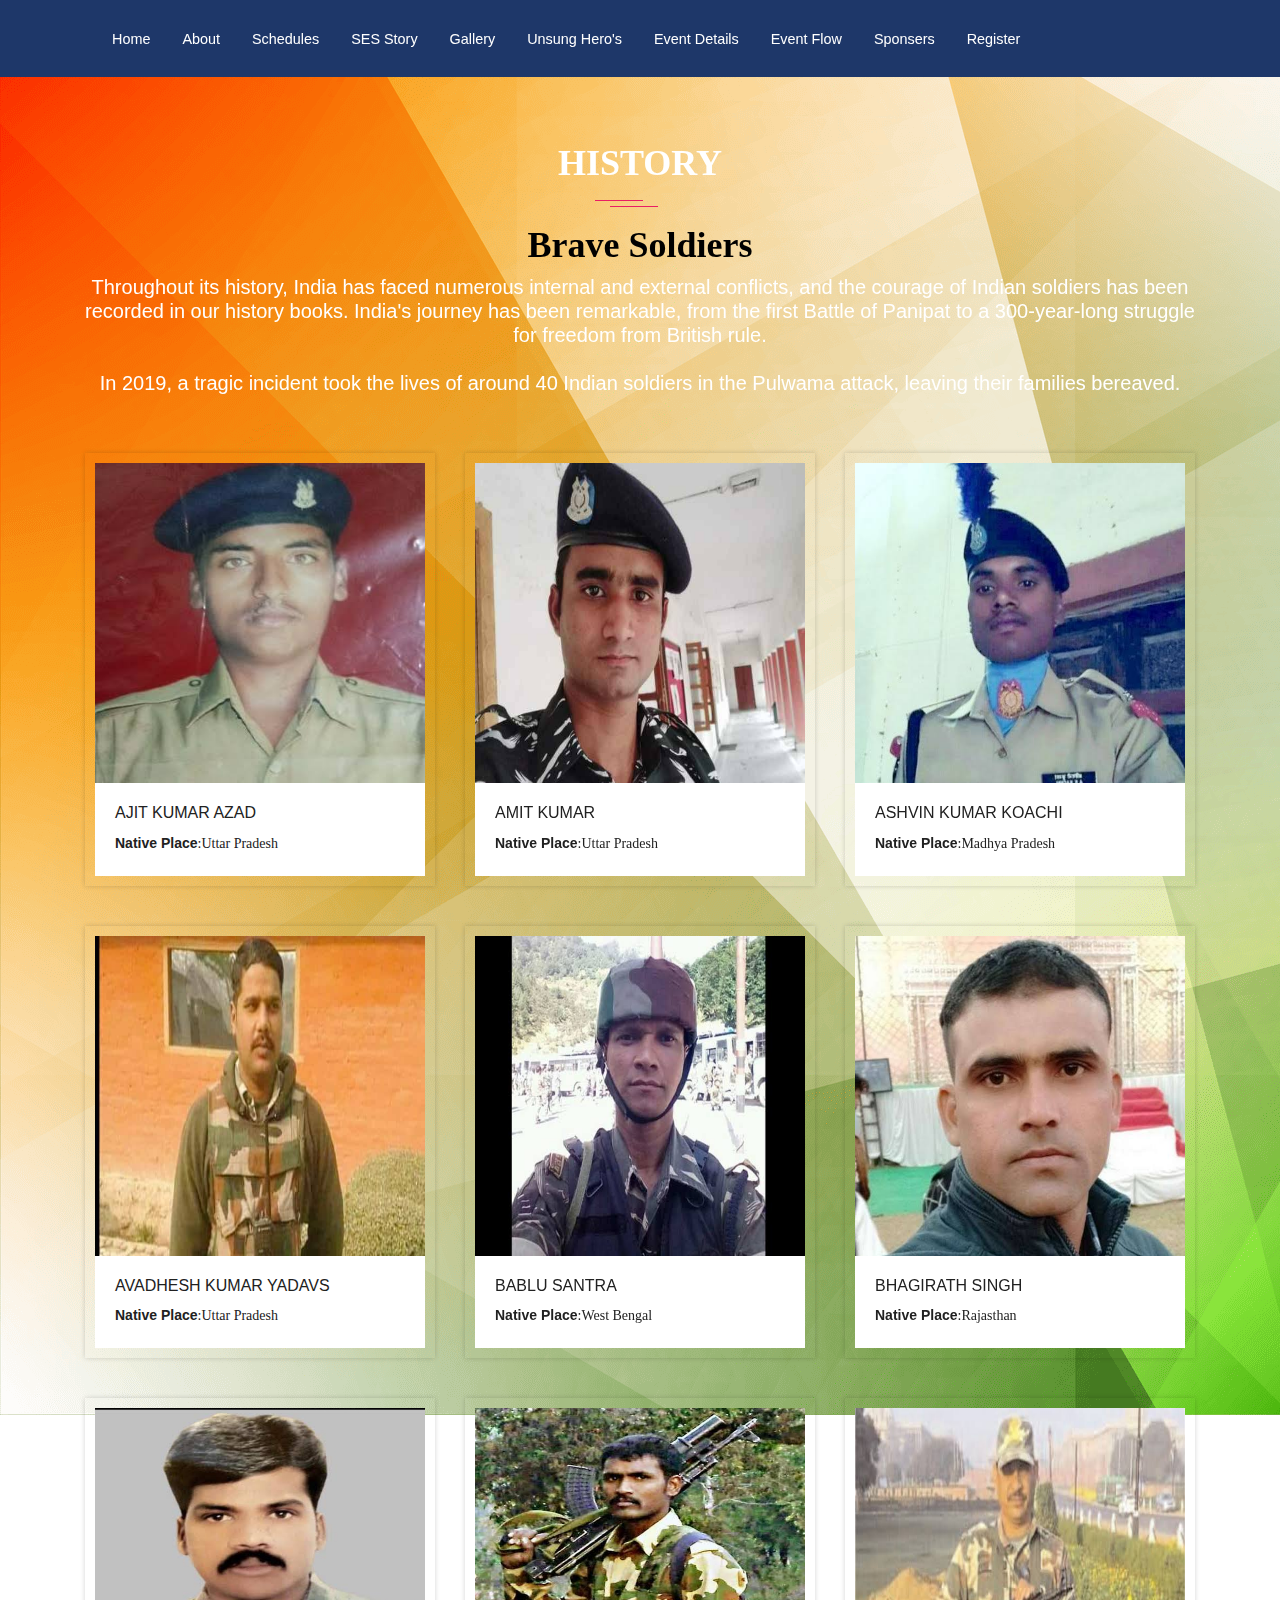
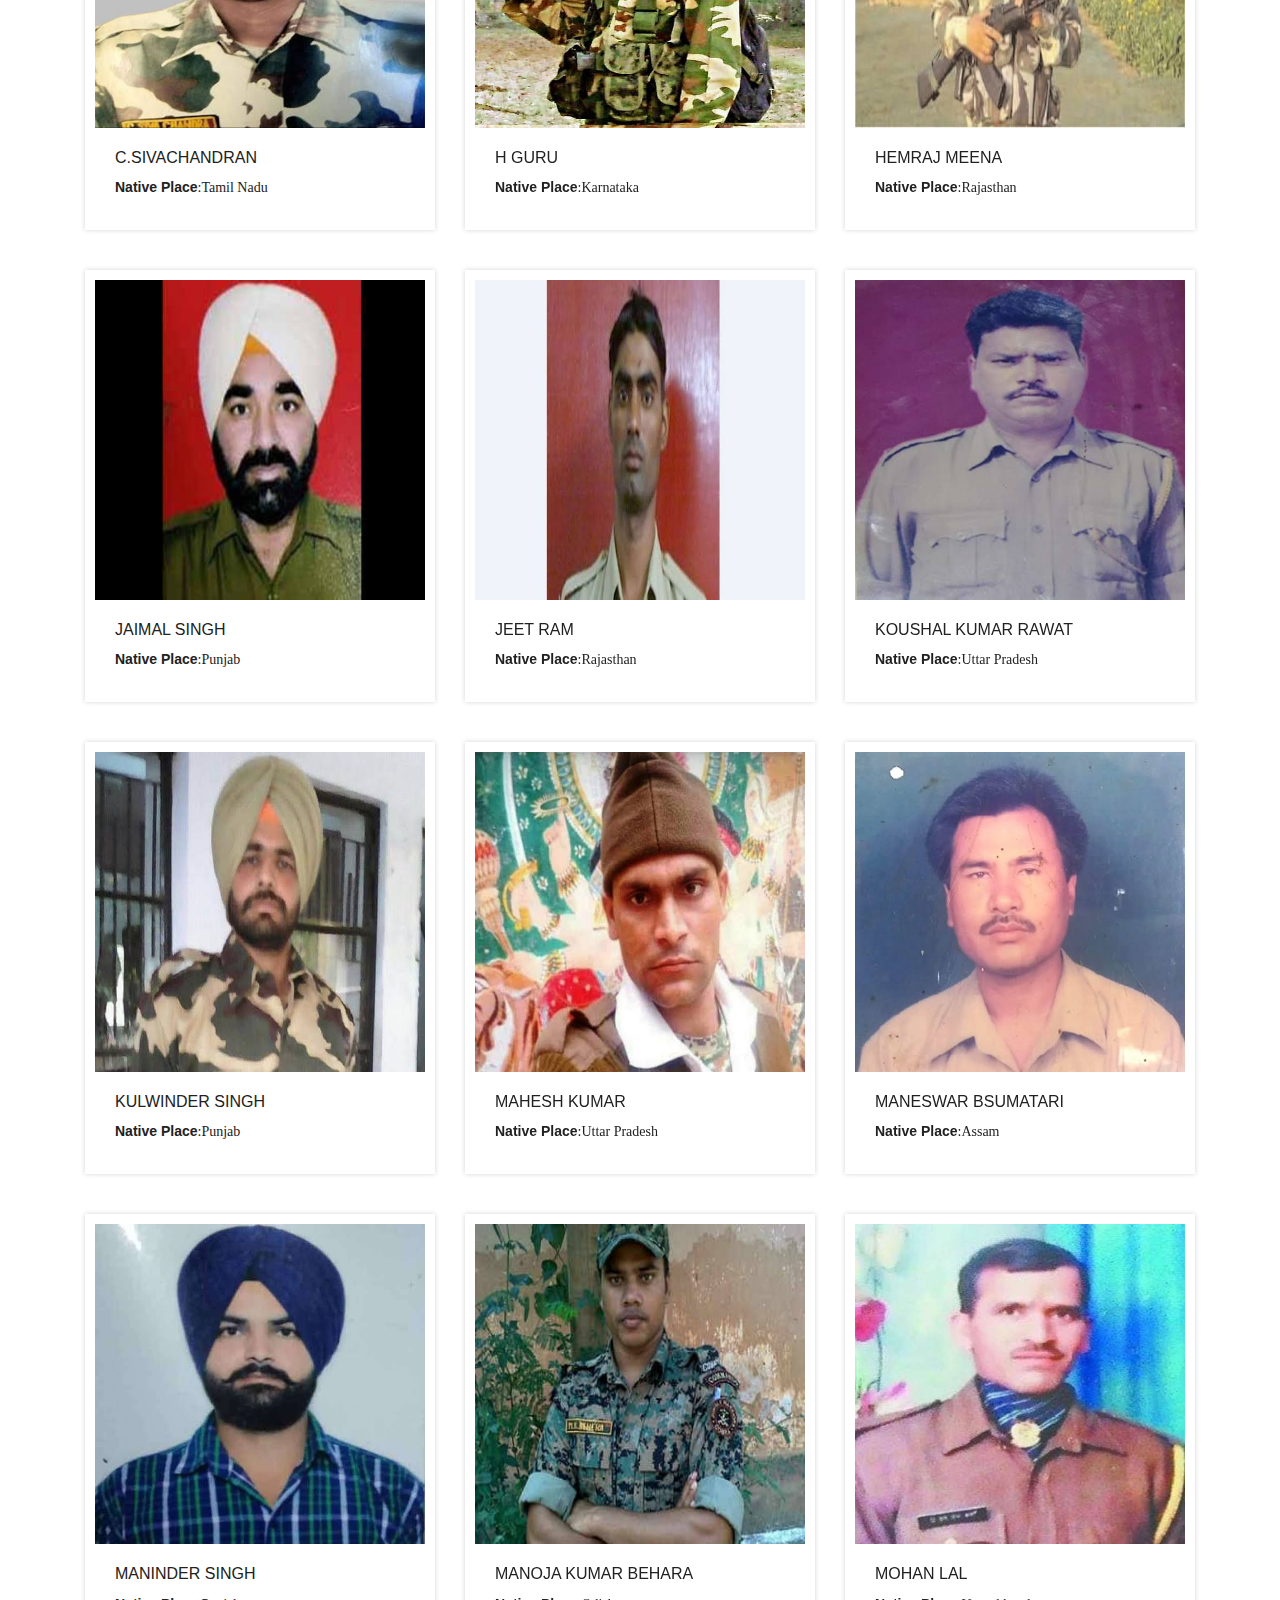
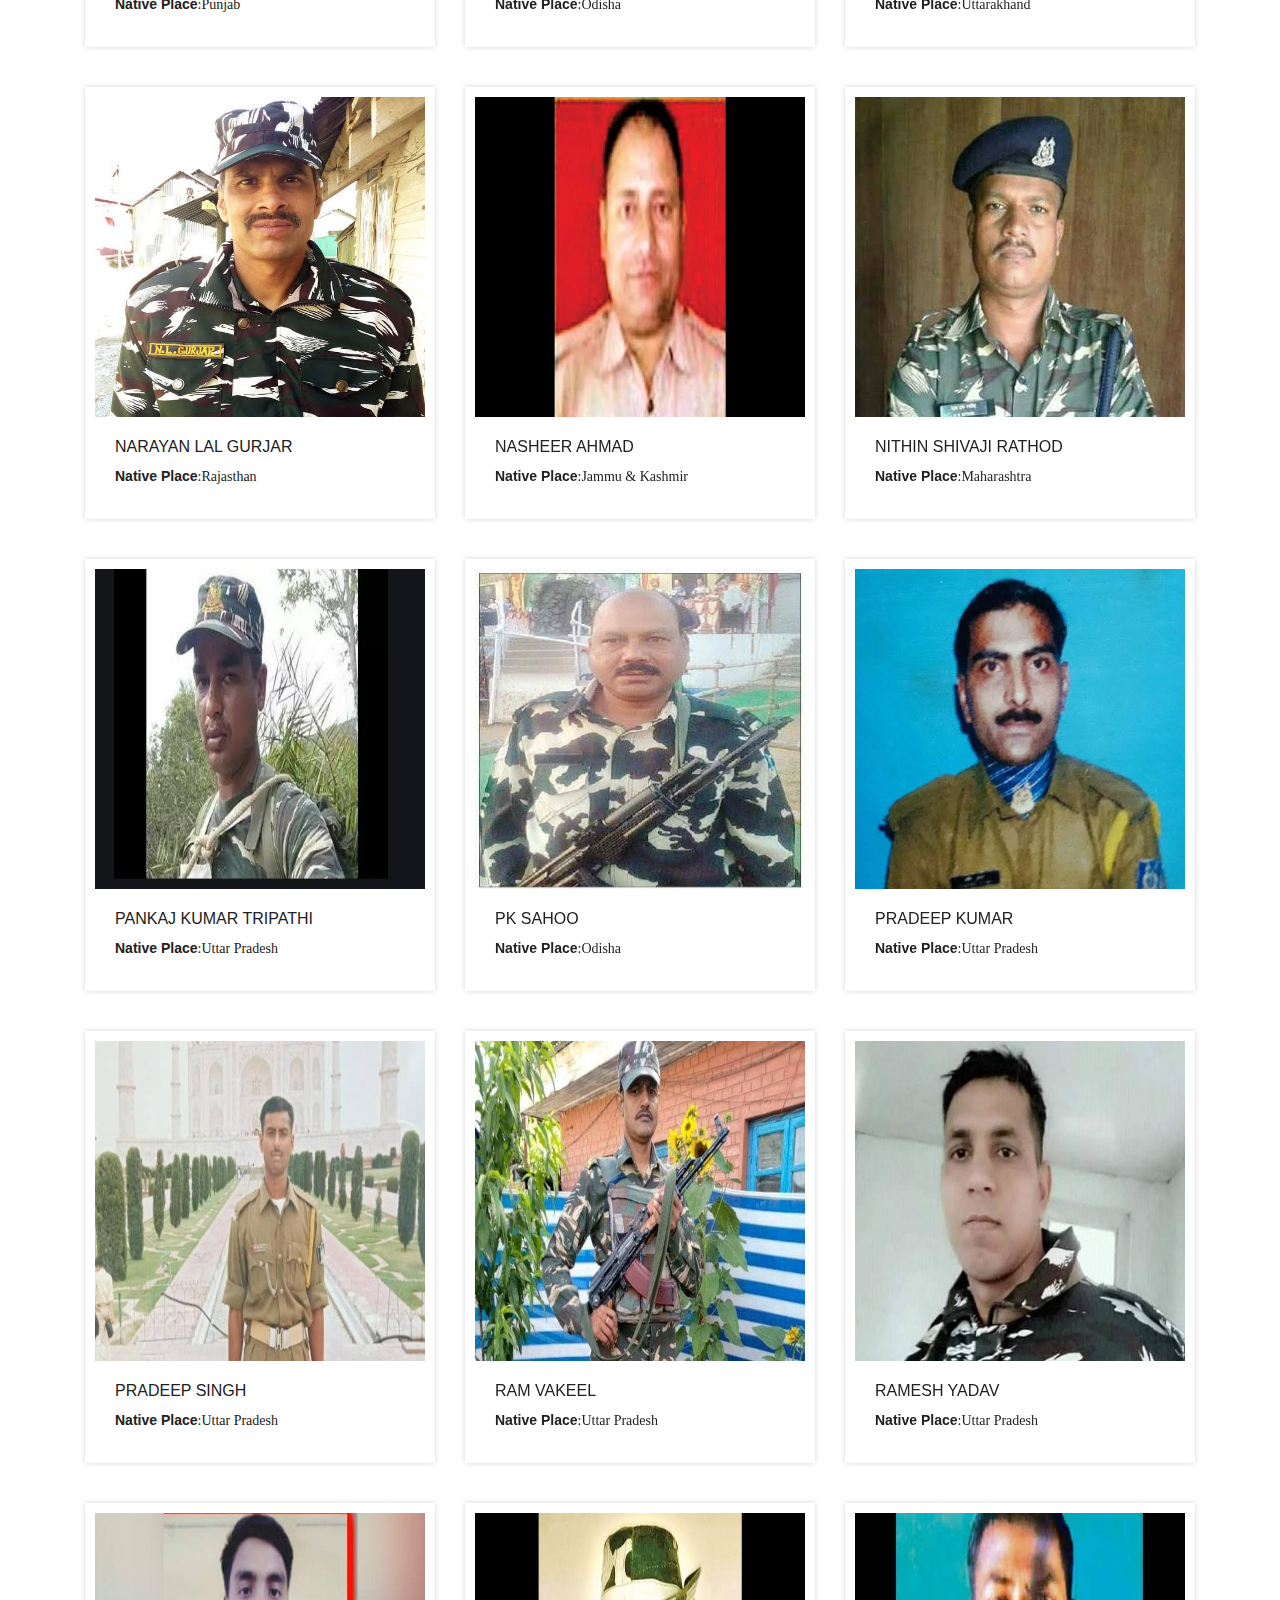
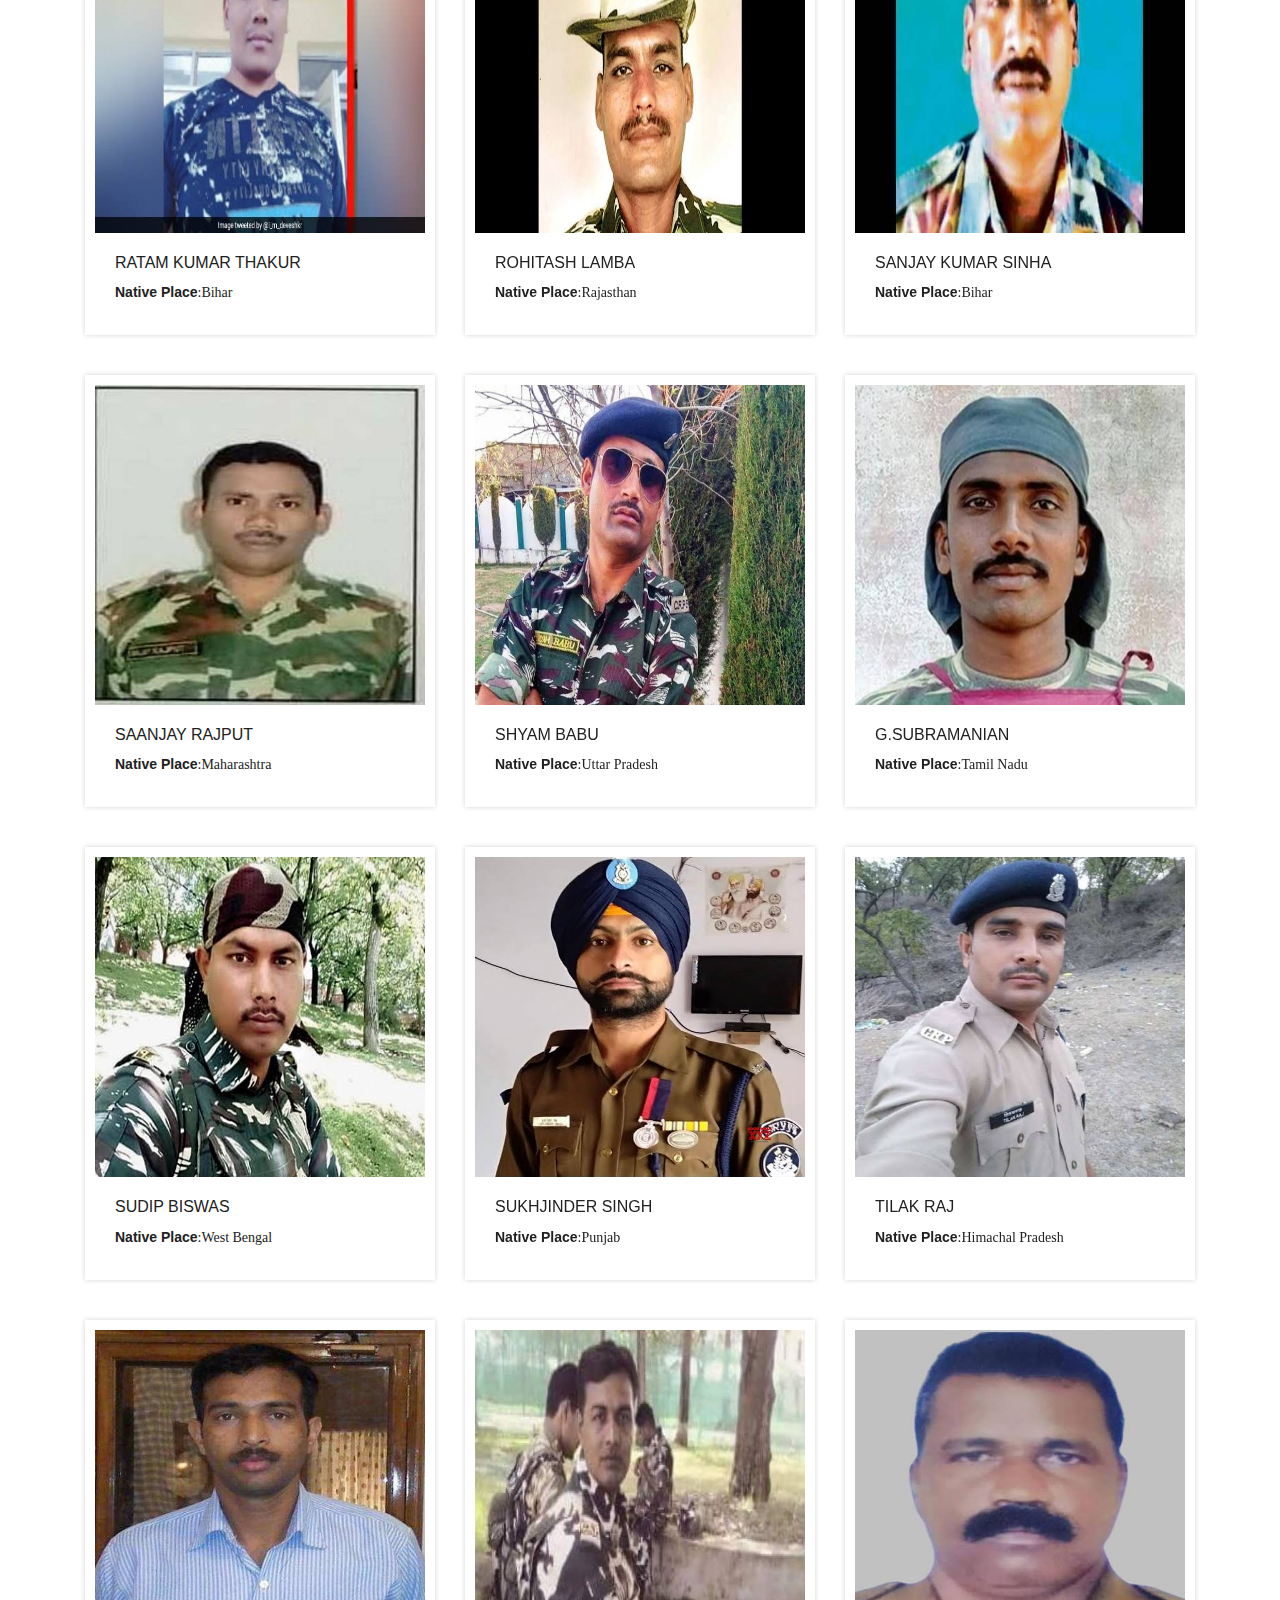
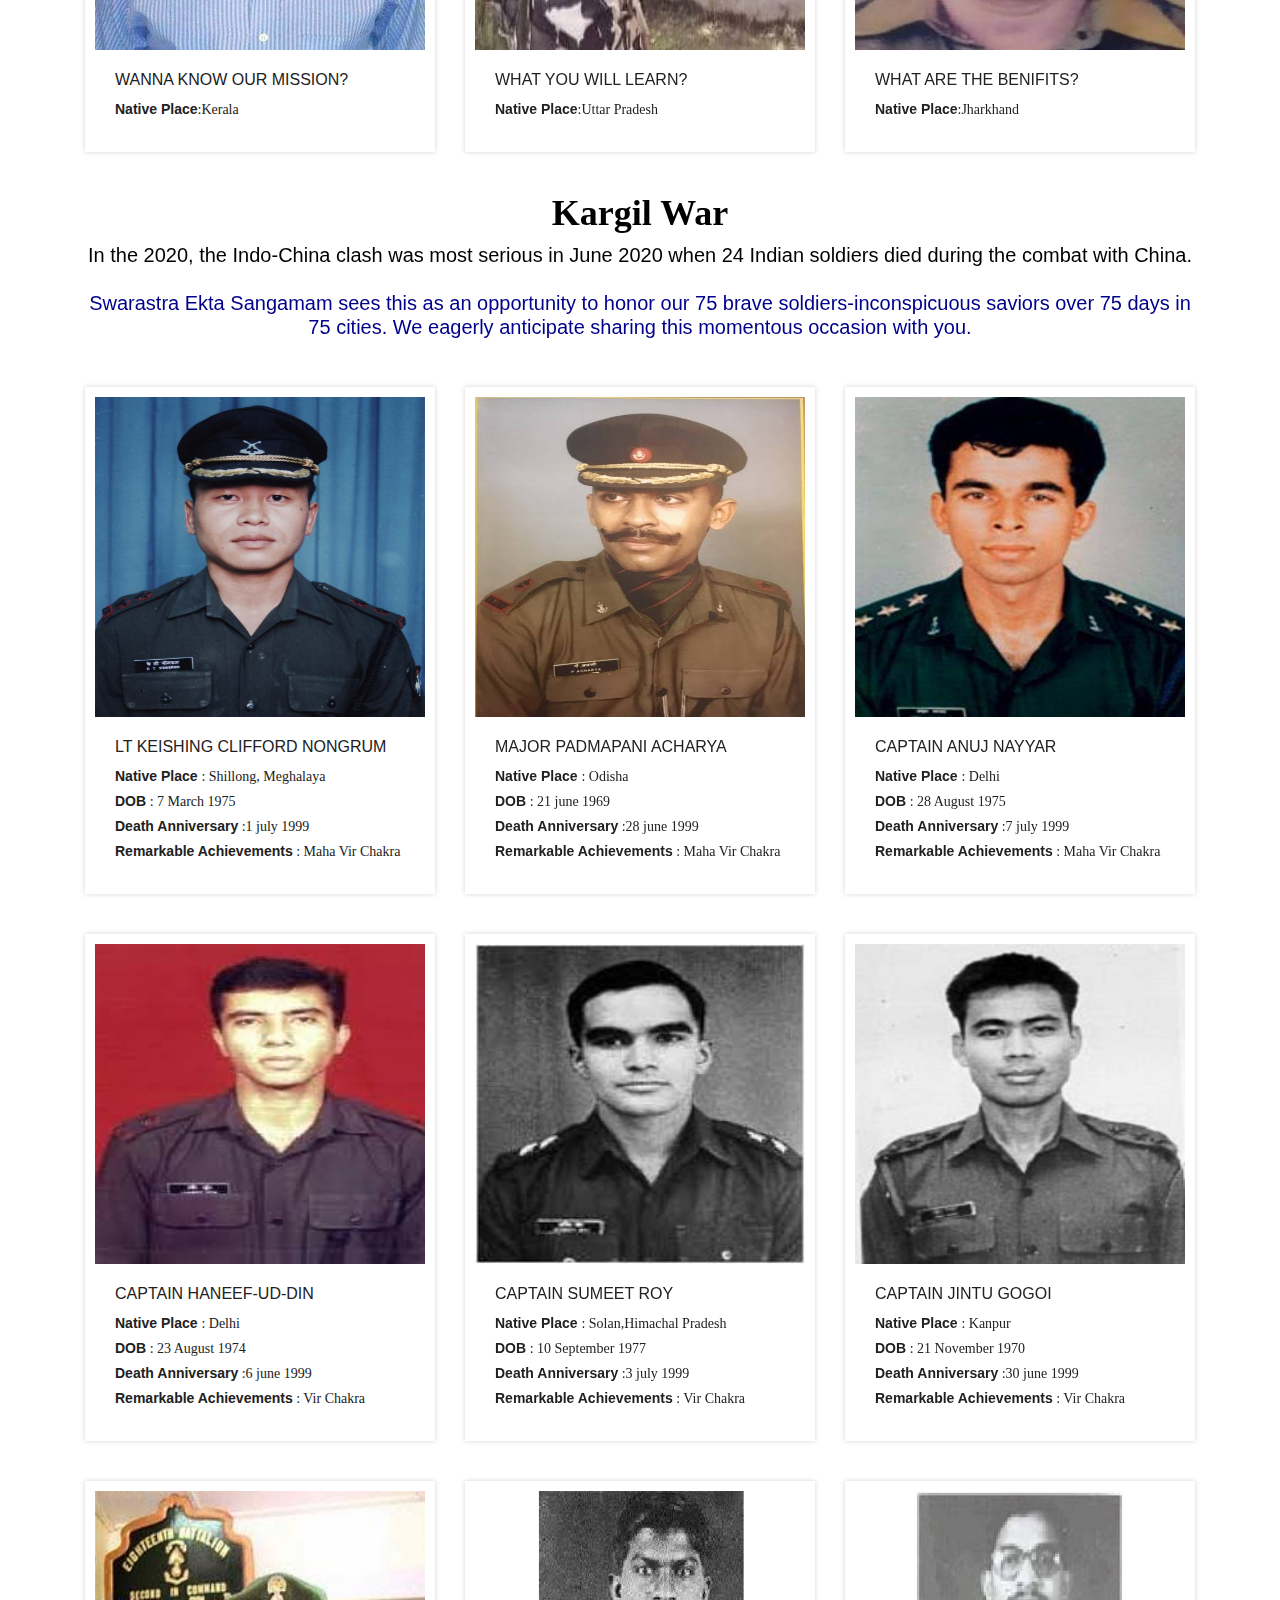
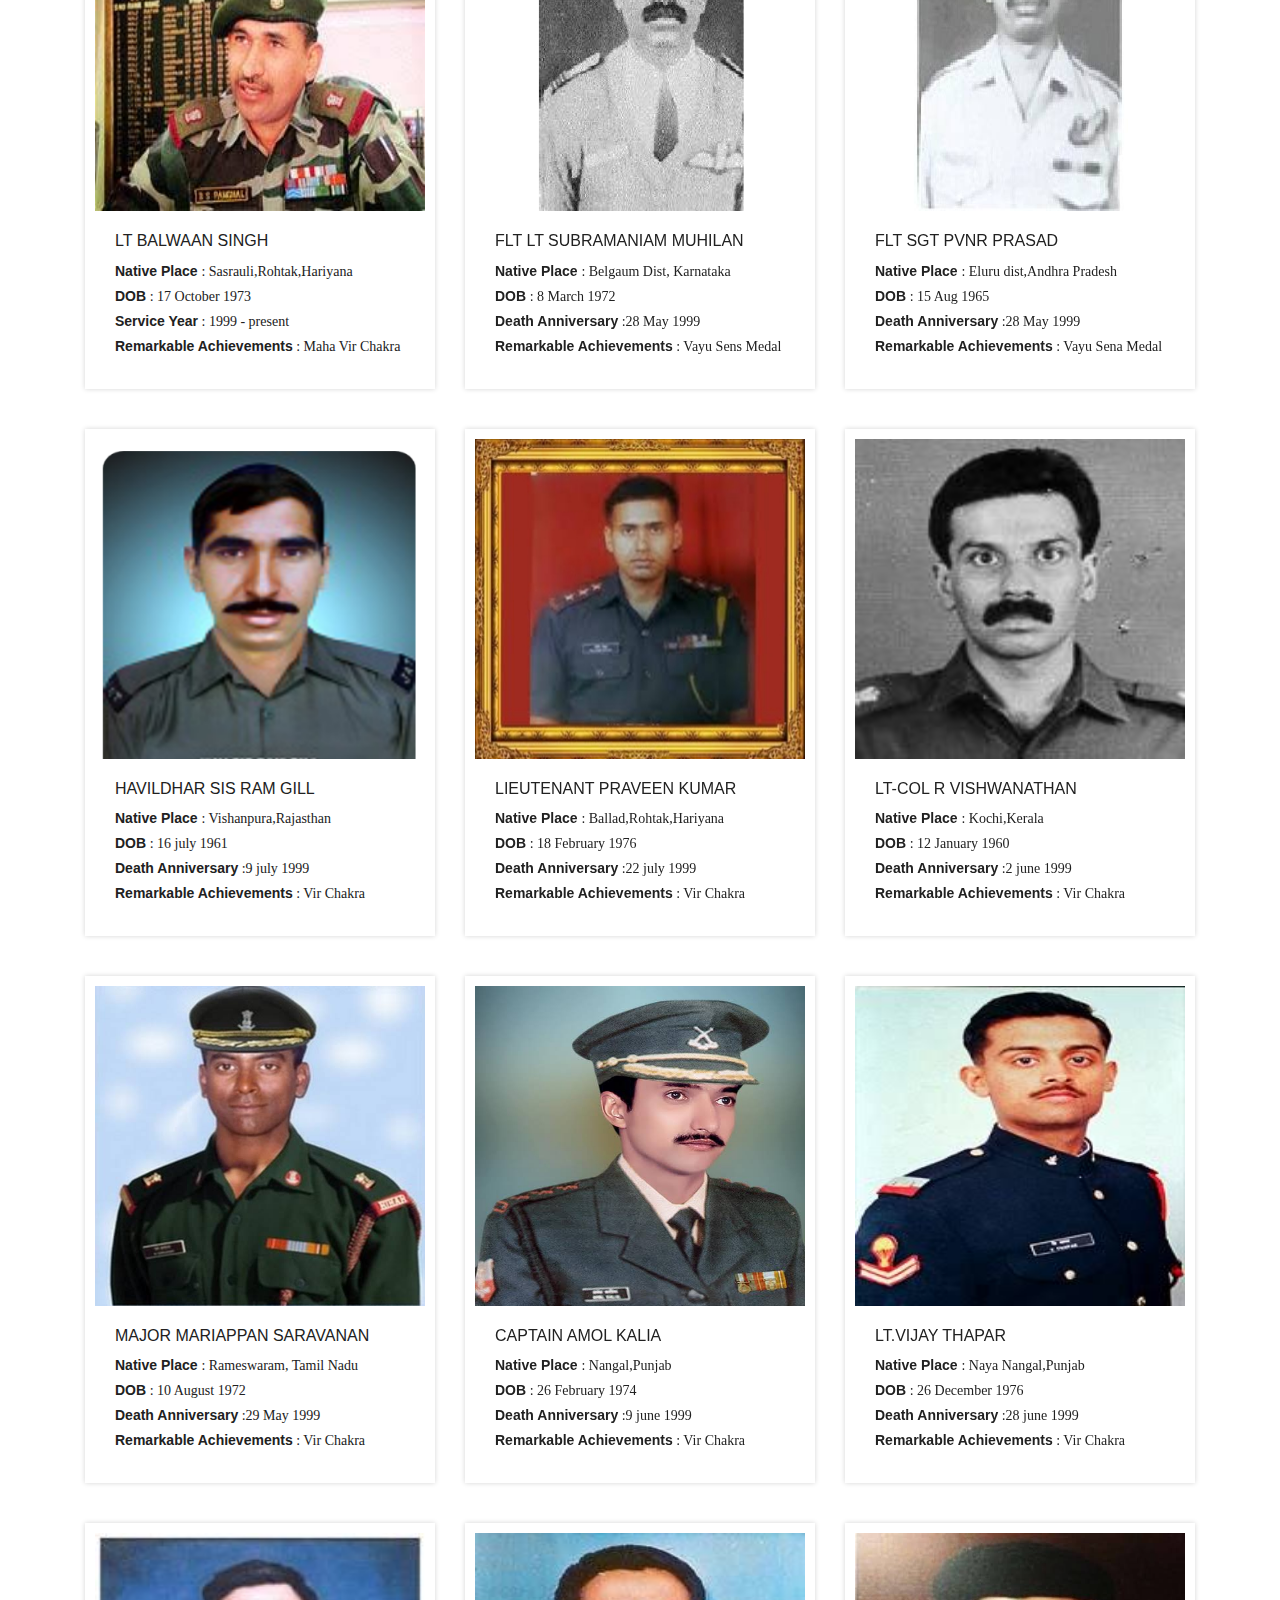
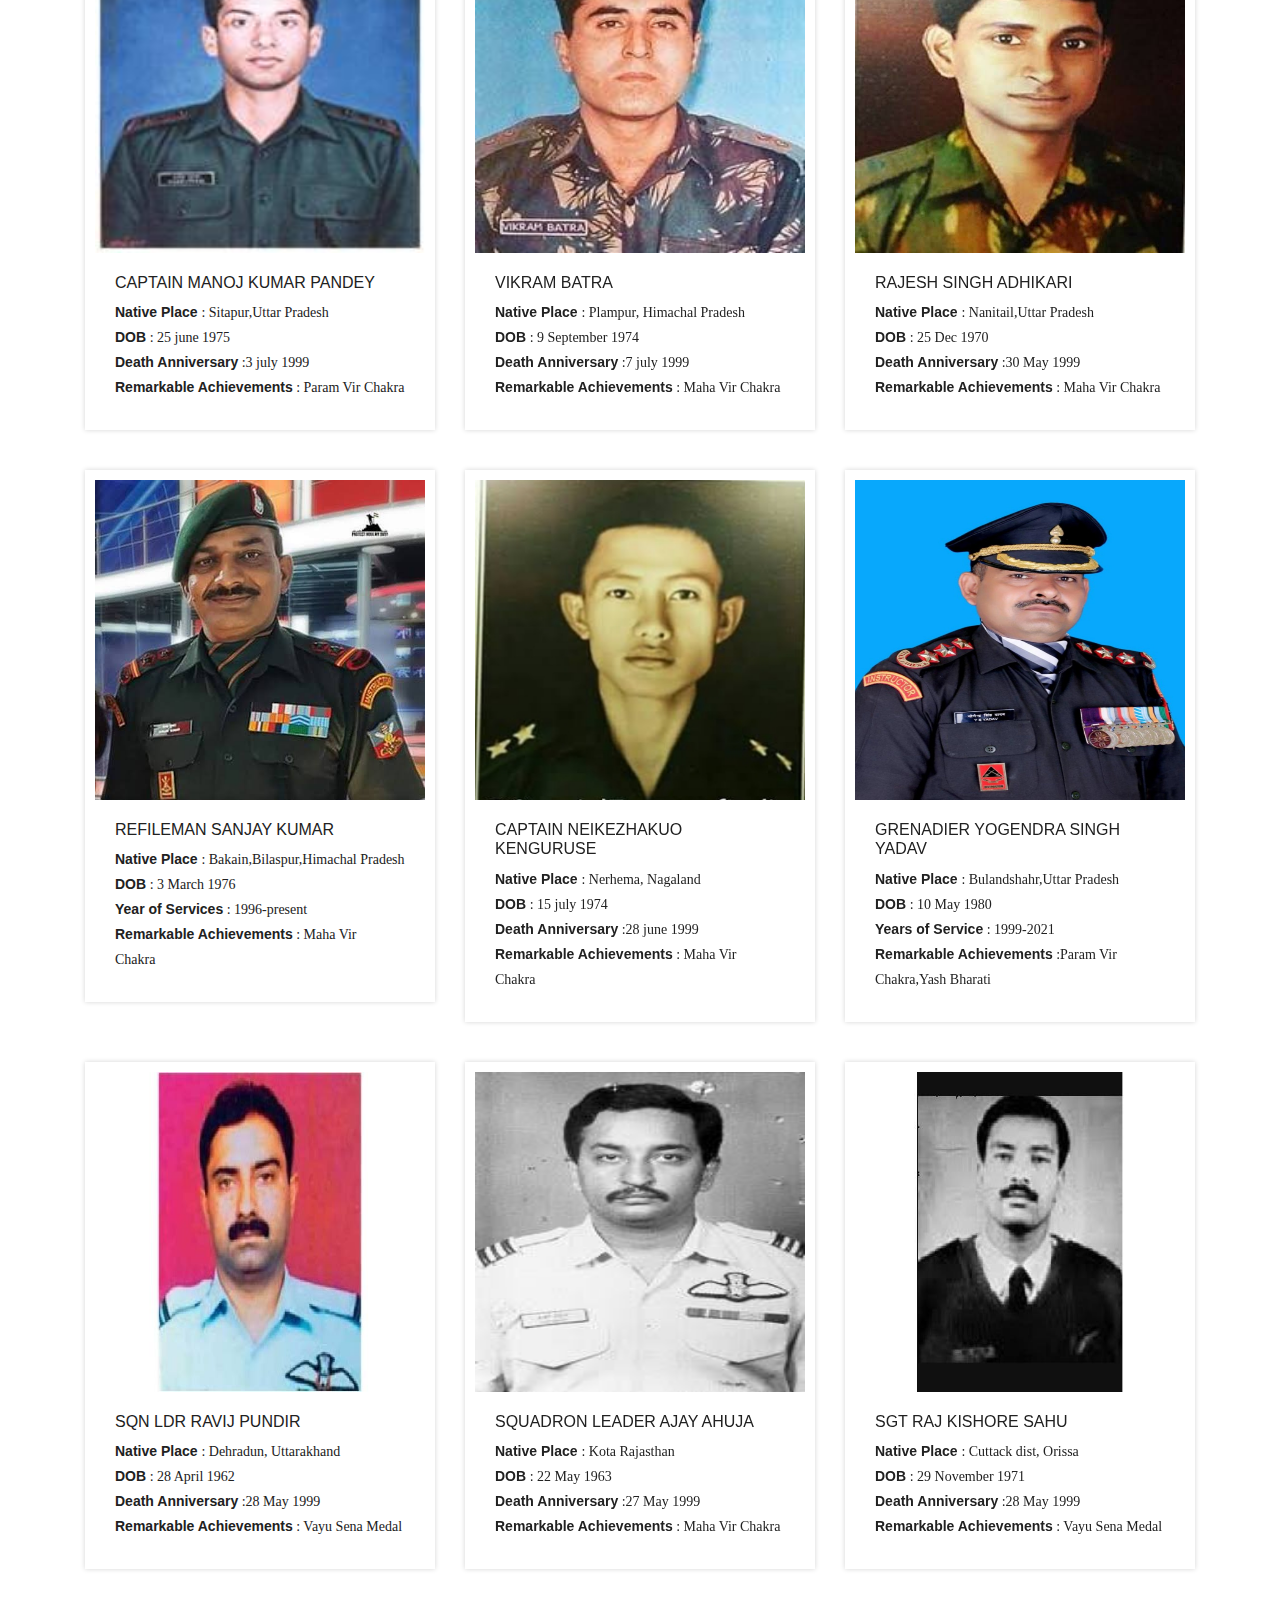
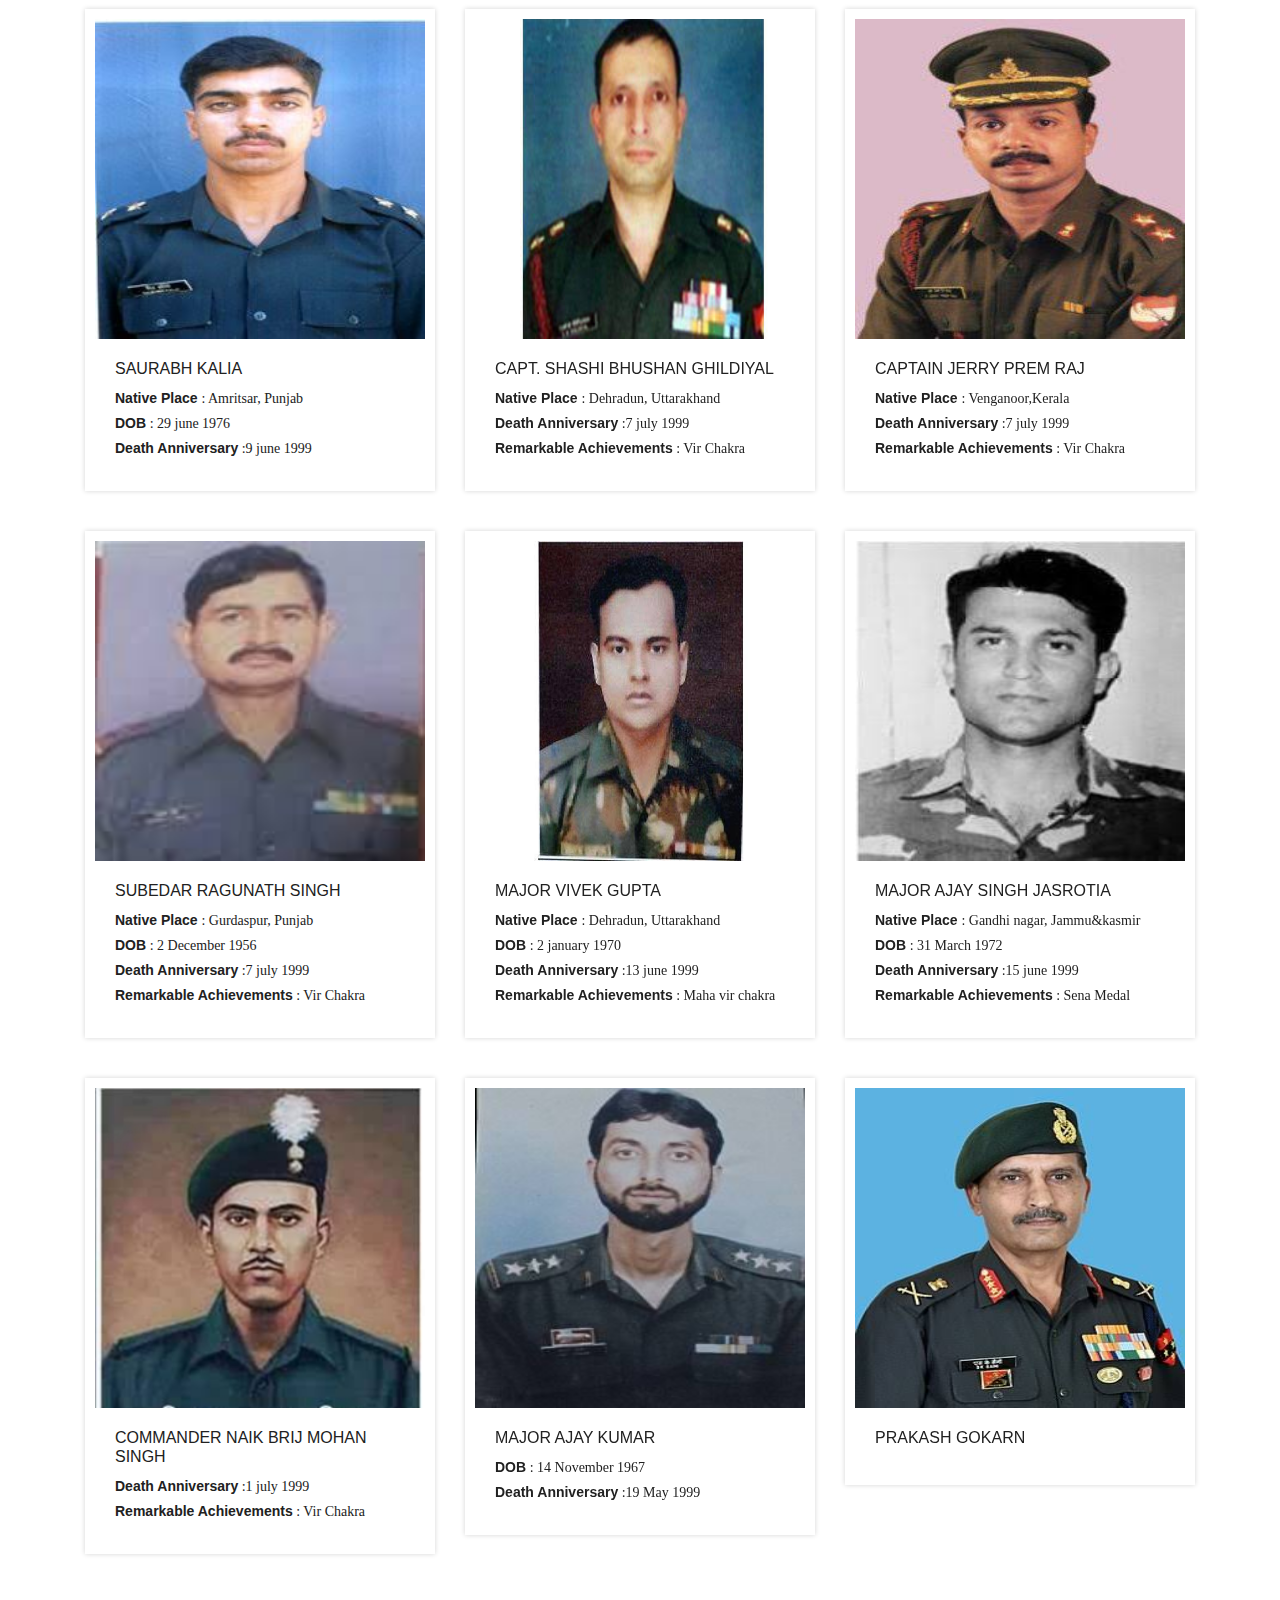
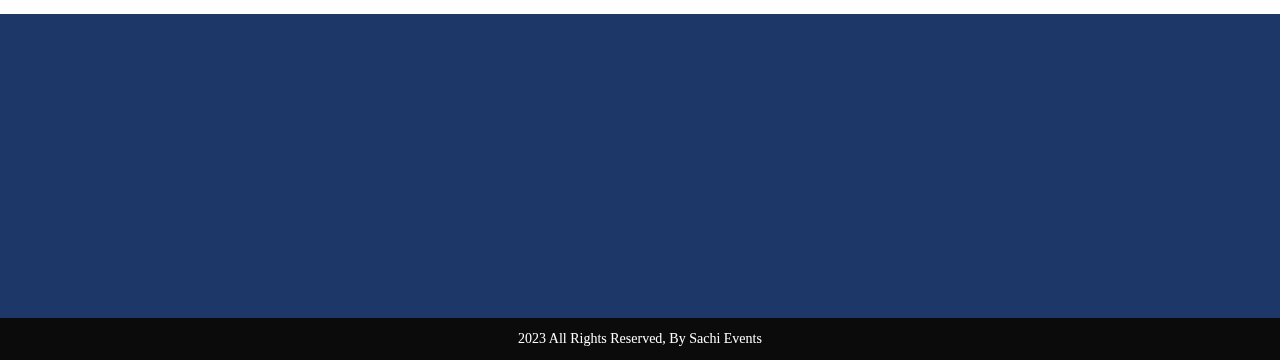
<file: story.html>
<!DOCTYPE html>
<html lang="en">
  <head>
    <!-- Required meta tags -->
    <meta charset="utf-8">
    <meta name="viewport" content="width=device-width, initial-scale=1, shrink-to-fit=no">

    <title>SES Events</title>

    <!-- Bootstrap CSS -->
    <link rel="stylesheet" type="text/css" href="assets/css/bootstrap.min.css" >
    <!-- Icon -->
    <link rel="stylesheet" type="text/css" href="assets/fonts/line-icons.css">
    <!-- Slicknav -->
    <link rel="stylesheet" type="text/css" href="assets/css/slicknav.css">
    <!-- Nivo Lightbox -->
    <link rel="stylesheet" type="text/css" href="assets/css/nivo-lightbox.css" >
    <!-- Animate -->
    <link rel="stylesheet" type="text/css" href="assets/css/animate.css">
    <!-- Main Style -->
    <link rel="stylesheet" type="text/css" href="assets/css/main.css">
    <!-- Responsive Style -->
    <link rel="stylesheet" type="text/css" href="assets/css/responsive.css">
    <link rel="stylesheet" type="text/css" href="style1.css">
    <style type="text/css">
      #pic {
            border-radius: 50%;
         }

    </style>
  

  </head>
  <body>

    <nav class="navbar1">
      
      <div class="right1">
          <ul class="list1">
          <li><a href="index.html">home</a></li>
          <li><a href="about.html">About</a></li>
          <li><a href="schedules.html">schedules</a></li>
          <li><a href="story.html">SES Story</a></li>
          <li><a href="gallery.html">Gallery</a></li>
          <li><a href="heros.html">Unsung hero's</a></li>
          <li><a href="details.html">Event Details</a></li>
          <li><a href="flow.html">Event Flow</a></li>
          <li><a href="sponsors.html">Sponsers</a></li>
          <li><a href="register.html">Register</a></li>
          </ul>
      </div>
      <div class="mobile1" onclick="fun()">
          <ion-icon name="menu" class="menu"></ion-icon>
          <ion-icon name="close" class="menu"></ion-icon>
      </div>
  
<script>
  function fun(){
    var mob_nav = document.querySelector(".navbar1");
    mob_nav.classList.toggle("active");
}
</script>

</nav>

     <!-- Services Section Start -->
    
    

    <!-- About Section Start -->
    <section id="about" class="section-padding">
      <div class="container">
        <div class="try-colors">
        <div class="row">
          <div class="col-12">
            <div class="section-title-header text-center">
              <h1 class="section-title wow fadeInUp" data-wow-delay="0.2s" style="color: black;">HISTORY</h1>
              <h1 class="side-heading" style="color: black;">Brave Soldiers</h1>
              <h5 style="color:white;">Throughout its history, India has faced numerous internal and external conflicts,
                and the courage of Indian soldiers has been recorded in our history books. India's
                journey has been remarkable, from the first Battle of Panipat to a 300-year-long
                struggle for freedom from British rule.<br><br/>
                In 2019, a tragic incident took the lives of around 40 Indian
                soldiers in the Pulwama attack, leaving their families bereaved.</h3>
                <!-- 2020, the Indo-China clash was most serious in June 2020 when 24 Indian soldiers
                died during the combat with China.
                Swarastra Ekta Sangamam sees this as an opportunity to honor our 75 brave
                soldiers-inconspicuous saviors over 75 days in 75 cities.
                We eagerly anticipate sharing this momentous occasion with you. -->
            </div>
          </div>
        </div>
        </div><br><br/>
        <div class="row">
          <div class="col-xs-12 col-md-6 col-lg-4">
            <div class="about-item">
              <img class="img-fluid" src="assets/img/about/Ajit Kumar Azad.jpeg" alt="">
              <div class="about-text">
                <h3><a href="#">Ajit kumar azad</a></h3>
                <p><b>Native Place</b>:Uttar Pradesh</p>
                <!-- <a class="btn btn-common btn-rm" href="#">Read More</a> -->
              </div>
            </div>
          </div>
          <div class="col-xs-12 col-md-6 col-lg-4">
            <div class="about-item">
              <img class="img-fluid" src="assets/img/about/Amit Kumar.jpeg" alt="">
              <div class="about-text">
                <h3><a href="#">amit kumar</a></h3>
                <p><b>Native Place</b>:Uttar Pradesh</p>
                <!-- <a class="btn btn-common btn-rm" href="#">Read More</a> -->
              </div>
            </div>
          </div>
          <div class="col-xs-12 col-md-6 col-lg-4">
            <div class="about-item">
              <img class="img-fluid" src="assets/img/about/Ashvin Kumar Koachi.jpeg" alt="">
              <div class="about-text">
                <h3><a href="#">ashvin kumar koachi</a></h3>
                <p><b>Native Place</b>:Madhya Pradesh</p>
                <!-- <a class="btn btn-common btn-rm" href="#">Read More</a> -->
              </div>
            </div>
          </div>
        </div>
        <div class="second-line">
          <div class="row">
            <div class="col-xs-12 col-md-6 col-lg-4">
              <div class="about-item">
                <img class="img-fluid" src="assets/img/about/Avadhesh kumar Yadavs.jpeg" alt="">
                <div class="about-text">
                  <h3><a href="#">avadhesh kumar yadavs</a></h3>
                  <p><b>Native Place</b>:Uttar Pradesh</p>
                  <!-- <a class="btn btn-common btn-rm" href="#">Read More</a> -->
                </div>
              </div>
            </div>
            <div class="col-xs-12 col-md-6 col-lg-4">
              <div class="about-item">
                <img class="img-fluid" src="assets/img/about/Bablu Santra.jpeg" alt="">
                <div class="about-text">
                  <h3><a href="#">bablu santra</a></h3>
                  <p><b>Native Place</b>:West Bengal</p>
                  <!-- <a class="btn btn-common btn-rm" href="#">Read More</a> -->
                </div>
              </div>
            </div>
            <div class="col-xs-12 col-md-6 col-lg-4">
              <div class="about-item">
                <img class="img-fluid" src="assets/img/about/Bhagirath Singh.jpeg" alt="">
                <div class="about-text">
                  <h3><a href="#">bhagirath singh</a></h3>
                  <p><b>Native Place</b>:Rajasthan</p>
                  <!-- <a class="btn btn-common btn-rm" href="#">Read More</a> -->
                </div>
              </div>
            </div>
          </div>
        </div>
        <div class="second-line">
          <div class="row">
            <div class="col-xs-12 col-md-6 col-lg-4">
              <div class="about-item">
                <img class="img-fluid" src="assets/img/about/C. Sivachandran.jpg" alt="">
                <div class="about-text">
                  <h3><a href="#">c.sivachandran</a></h3>
                  <p><b>Native Place</b>:Tamil Nadu</p>
                  <!-- <a class="btn btn-common btn-rm" href="#">Read More</a> -->
                </div>
              </div>
            </div>
            <div class="col-xs-12 col-md-6 col-lg-4">
              <div class="about-item">
                <img class="img-fluid" src="assets/img/about/H Guru.jpeg" alt="">
                <div class="about-text">
                  <h3><a href="#">h guru</a></h3>
                  <p><b>Native Place</b>:Karnataka</p>
                  <!-- <a class="btn btn-common btn-rm" href="#">Read More</a> -->
                </div>
              </div>
            </div>
            <div class="col-xs-12 col-md-6 col-lg-4">
              <div class="about-item">
                <img class="img-fluid" src="assets/img/about/Hemaraj Meena.jpg" alt="">
                <div class="about-text">
                  <h3><a href="#">hemraj meena</a></h3>
                  <p><b>Native Place</b>:Rajasthan</p>
                  <!-- <a class="btn btn-common btn-rm" href="#">Read More</a> -->
                </div>
              </div>
            </div>
          </div>
        </div>

        <div class="second-line">
          <div class="row">
            <div class="col-xs-12 col-md-6 col-lg-4">
              <div class="about-item">
                <img class="img-fluid" src="assets/img/about/Jaimal Singh.jpeg" alt="">
                <div class="about-text">
                  <h3><a href="#">jaimal singh</a></h3>
                  <p><b>Native Place</b>:Punjab</p>
                  <!-- <a class="btn btn-common btn-rm" href="#">Read More</a> -->
                </div>
              </div>
            </div>
            <div class="col-xs-12 col-md-6 col-lg-4">
              <div class="about-item">
                <img class="img-fluid" src="assets/img/about/Jeet Ram.jpeg" alt="">
                <div class="about-text">
                  <h3><a href="#">jeet ram</a></h3>
                  <p><b>Native Place</b>:Rajasthan</p>
                  <!-- <a class="btn btn-common btn-rm" href="#">Read More</a> -->
                </div>
              </div>
            </div>
            <div class="col-xs-12 col-md-6 col-lg-4">
              <div class="about-item">
                <img class="img-fluid" src="assets/img/about/Koushal Kumar Rawat.jpeg" alt="">
                <div class="about-text">
                  <h3><a href="#">koushal kumar rawat</a></h3>
                  <p><b>Native Place</b>:Uttar Pradesh</p>
                  <!-- <a class="btn btn-common btn-rm" href="#">Read More</a> -->
                </div>
              </div>
            </div>
          </div>
        </div>

        <div class="second-line">
          <div class="row">
            <div class="col-xs-12 col-md-6 col-lg-4">
              <div class="about-item">
                <img class="img-fluid" src="assets/img/about/Kulwinder Singh.jpeg" alt="">
                <div class="about-text">
                  <h3><a href="#">kulwinder singh </a></h3>
                  <p><b>Native Place</b>:Punjab</p>
                  <!-- <a class="btn btn-common btn-rm" href="#">Read More</a> -->
                </div>
              </div>
            </div>
            <div class="col-xs-12 col-md-6 col-lg-4">
              <div class="about-item">
                <img class="img-fluid" src="assets/img/about/Mahesh Kumar.jpeg" alt="">
                <div class="about-text">
                  <h3><a href="#">mahesh kumar</a></h3>
                  <p><b>Native Place</b>:Uttar Pradesh</p>
                  <!-- <a class="btn btn-common btn-rm" href="#">Read More</a> -->
                </div>
              </div>
            </div>
            <div class="col-xs-12 col-md-6 col-lg-4">
              <div class="about-item">
                <img class="img-fluid" src="assets/img/about/Maneswar Bsumatari.jpeg" alt="">
                <div class="about-text">
                  <h3><a href="#">maneswar bsumatari</a></h3>
                  <p><b>Native Place</b>:Assam</p>
                  <!-- <a class="btn btn-common btn-rm" href="#">Read More</a> -->
                </div>
              </div>
            </div>
          </div>
        </div>

        <div class="second-line">
          <div class="row">
            <div class="col-xs-12 col-md-6 col-lg-4">
              <div class="about-item">
                <img class="img-fluid" src="assets/img/about/Maninder Singh.jpeg" alt="">
                <div class="about-text">
                  <h3><a href="#">maninder singh</a></h3>
                  <p><b>Native Place</b>:Punjab</p>
                  <!-- <a class="btn btn-common btn-rm" href="#">Read More</a> -->
                </div>
              </div>
            </div>
            <div class="col-xs-12 col-md-6 col-lg-4">
              <div class="about-item">
                <img class="img-fluid" src="assets/img/about/Manoja Kumar Behara.jpeg" alt="">
                <div class="about-text">
                  <h3><a href="#">manoja kumar behara</a></h3>
                  <p><b>Native Place</b>:Odisha</p>
                  <!-- <a class="btn btn-common btn-rm" href="#">Read More</a> -->
                </div>
              </div>
            </div>
            <div class="col-xs-12 col-md-6 col-lg-4">
              <div class="about-item">
                <img class="img-fluid" src="assets/img/about/Mohan Lal.jpeg" alt="">
                <div class="about-text">
                  <h3><a href="#">mohan lal</a></h3>
                  <p><b>Native Place</b>:Uttarakhand</p>
                  <!-- <a class="btn btn-common btn-rm" href="#">Read More</a> -->
                </div>
              </div>
            </div>
          </div>
        </div>

        <div class="second-line">
          <div class="row">
            <div class="col-xs-12 col-md-6 col-lg-4">
              <div class="about-item">
                <img class="img-fluid" src="assets/img/about/Narayan Lal Gurjar.jpeg" alt="">
                <div class="about-text">
                  <h3><a href="#">narayan lal gurjar</a></h3>
                  <p><b>Native Place</b>:Rajasthan</p>
                  <!-- <a class="btn btn-common btn-rm" href="#">Read More</a> -->
                </div>
              </div>
            </div>
            <div class="col-xs-12 col-md-6 col-lg-4">
              <div class="about-item">
                <img class="img-fluid" src="assets/img/about/Nasheer Ahmad.jpeg" alt="">
                <div class="about-text">
                  <h3><a href="#">nasheer ahmad</a></h3>
                  <p><b>Native Place</b>:Jammu & Kashmir</p>
                  <!-- <a class="btn btn-common btn-rm" href="#">Read More</a> -->
                </div>
              </div>
            </div>
            <div class="col-xs-12 col-md-6 col-lg-4">
              <div class="about-item">
                <img class="img-fluid" src="assets/img/about/Nitin Shivaji Rathod.jpeg" alt="">
                <div class="about-text">
                  <h3><a href="#">nithin shivaji rathod</a></h3>
                  <p><b>Native Place</b>:Maharashtra</p>
                  <!-- <a class="btn btn-common btn-rm" href="#">Read More</a> -->
                </div>
              </div>
            </div>
          </div>
        </div>

        <div class="second-line">
          <div class="row">
            <div class="col-xs-12 col-md-6 col-lg-4">
              <div class="about-item">
                <img class="img-fluid" src="assets/img/about/Pankaj Kumar Tripathi.jpeg" alt="">
                <div class="about-text">
                  <h3><a href="#">pankaj kumar tripathi</a></h3>
                  <p><b>Native Place</b>:Uttar Pradesh</p>
                  <!-- <a class="btn btn-common btn-rm" href="#">Read More</a> -->
                </div>
              </div>
            </div>
            <div class="col-xs-12 col-md-6 col-lg-4">
              <div class="about-item">
                <img class="img-fluid" src="assets/img/about/PK Sahoo.jpg" alt="">
                <div class="about-text">
                  <h3><a href="#">pk sahoo</a></h3>
                  <p><b>Native Place</b>:Odisha</p>
                  <!-- <a class="btn btn-common btn-rm" href="#">Read More</a> -->
                </div>
              </div>
            </div>
            <div class="col-xs-12 col-md-6 col-lg-4">
              <div class="about-item">
                <img class="img-fluid" src="assets/img/about/Pradeep Kumar.jpeg" alt="">
                <div class="about-text">
                  <h3><a href="#">pradeep kumar</a></h3>
                  <p><b>Native Place</b>:Uttar Pradesh</p>
                  <!-- <a class="btn btn-common btn-rm" href="#">Read More</a> -->
                </div>
              </div>
            </div>
          </div>
        </div>

        <div class="second-line">
          <div class="row">
            <div class="col-xs-12 col-md-6 col-lg-4">
              <div class="about-item">
                <img class="img-fluid" src="assets/img/about/Pradeep Singh.jpeg" alt="">
                <div class="about-text">
                  <h3><a href="#">pradeep singh</a></h3>
                  <p><b>Native Place</b>:Uttar Pradesh</p>
                  <!-- <a class="btn btn-common btn-rm" href="#">Read More</a> -->
                </div>
              </div>
            </div>
            <div class="col-xs-12 col-md-6 col-lg-4">
              <div class="about-item">
                <img class="img-fluid" src="assets/img/about/Ram Vakeel.jpeg" alt="">
                <div class="about-text">
                  <h3><a href="#">ram vakeel</a></h3>
                  <p><b>Native Place</b>:Uttar Pradesh</p>
                  <!-- <a class="btn btn-common btn-rm" href="#">Read More</a> -->
                </div>
              </div>
            </div>
            <div class="col-xs-12 col-md-6 col-lg-4">
              <div class="about-item">
                <img class="img-fluid" src="assets/img/about/Ramesh Yadav.jpeg" alt="">
                <div class="about-text">
                  <h3><a href="#">ramesh yadav</a></h3>
                  <p><b>Native Place</b>:Uttar Pradesh</p>
                  <!-- <a class="btn btn-common btn-rm" href="#">Read More</a> -->
                </div>
              </div>
            </div>
          </div>
        </div>

        <div class="second-line">
          <div class="row">
            <div class="col-xs-12 col-md-6 col-lg-4">
              <div class="about-item">
                <img class="img-fluid" src="assets/img/about/Ratam Kumar Thakur.jpeg" alt="">
                <div class="about-text">
                  <h3><a href="#">ratam kumar thakur</a></h3>
                  <p><b>Native Place</b>:Bihar</p>
                  <!-- <a class="btn btn-common btn-rm" href="#">Read More</a> -->
                </div>
              </div>
            </div>
            <div class="col-xs-12 col-md-6 col-lg-4">
              <div class="about-item">
                <img class="img-fluid" src="assets/img/about/Rohitash Lamba.jpeg" alt="">
                <div class="about-text">
                  <h3><a href="#">rohitash lamba</a></h3>
                  <p><b>Native Place</b>:Rajasthan</p>
                  <!-- <a class="btn btn-common btn-rm" href="#">Read More</a> -->
                </div>
              </div>
            </div>
            <div class="col-xs-12 col-md-6 col-lg-4">
              <div class="about-item">
                <img class="img-fluid" src="assets/img/about/Sanjay Kumar Sinha.jpeg" alt="">
                <div class="about-text">
                  <h3><a href="#">sanjay kumar sinha</a></h3>
                  <p><b>Native Place</b>:Bihar</p>
                  <!-- <a class="btn btn-common btn-rm" href="#">Read More</a> -->
                </div>
              </div>
            </div>
          </div>
        </div>

        <div class="second-line">
          <div class="row">
            <div class="col-xs-12 col-md-6 col-lg-4">
              <div class="about-item">
                <img class="img-fluid" src="assets/img/about/Sanjay Rajput.jpeg" alt="">
                <div class="about-text">
                  <h3><a href="#">saanjay rajput</a></h3>
                  <p><b>Native Place</b>:Maharashtra</p>
                  <!-- <a class="btn btn-common btn-rm" href="#">Read More</a> -->
                </div>
              </div>
            </div>
            <div class="col-xs-12 col-md-6 col-lg-4">
              <div class="about-item">
                <img class="img-fluid" src="assets/img/about/Shyam Babu.jpeg" alt="">
                <div class="about-text">
                  <h3><a href="#">shyam babu</a></h3>
                  <p><b>Native Place</b>:Uttar Pradesh</p>
                  <!-- <a class="btn btn-common btn-rm" href="#">Read More</a> -->
                </div>
              </div>
            </div>
            <div class="col-xs-12 col-md-6 col-lg-4">
              <div class="about-item">
                <img class="img-fluid" src="assets/img/about/Subramanian G.jpeg" alt="">
                <div class="about-text">
                  <h3><a href="#"> g.subramanian</a></h3>
                  <p><b>Native Place</b>:Tamil Nadu</p>
                  <!-- <a class="btn btn-common btn-rm" href="#">Read More</a> -->
                </div>
              </div>
            </div>
          </div>
        </div>

        <div class="second-line">
          <div class="row">
            <div class="col-xs-12 col-md-6 col-lg-4">
              <div class="about-item">
                <img class="img-fluid" src="assets/img/about/Sudip Biswas).jpeg" alt="">
                <div class="about-text">
                  <h3><a href="#">sudip biswas</a></h3>
                  <p><b>Native Place</b>:West Bengal</p>
                  <!-- <a class="btn btn-common btn-rm" href="#">Read More</a> -->
                </div>
              </div>
            </div>
            <div class="col-xs-12 col-md-6 col-lg-4">
              <div class="about-item">
                <img class="img-fluid" src="assets/img/about/Sukhjinder Singh.jpeg" alt="">
                <div class="about-text">
                  <h3><a href="#">sukhjinder singh</a></h3>
                  <p><b>Native Place</b>:Punjab</p>
                  <!-- <a class="btn btn-common btn-rm" href="#">Read More</a> -->
                </div>
              </div>
            </div>
            <div class="col-xs-12 col-md-6 col-lg-4">
              <div class="about-item">
                <img class="img-fluid" src="assets/img/about/Tilak Raj.jpeg" alt="">
                <div class="about-text">
                  <h3><a href="#">tilak raj</a></h3>
                  <p><b>Native Place</b>:Himachal Pradesh</p>
                  <!-- <a class="btn btn-common btn-rm" href="#">Read More</a> -->
                </div>
              </div>
            </div>
          </div>
        </div>

        <div class="second-line">
          <div class="row">
            <div class="col-xs-12 col-md-6 col-lg-4">
              <div class="about-item">
                <img class="img-fluid" src="assets/img/about/Vasanth kumar VV.jpeg" alt="">
                <div class="about-text">
                  <h3><a href="#">Wanna Know Our Mission?</a></h3>
                  <p><b>Native Place</b>:Kerala</p>
                  <!-- <a class="btn btn-common btn-rm" href="#">Read More</a> -->
                </div>
              </div>
            </div>
            <div class="col-xs-12 col-md-6 col-lg-4">
              <div class="about-item">
                <img class="img-fluid" src="assets/img/about/Vijay Kumar Mourya).jpeg" alt="">
                <div class="about-text">
                  <h3><a href="#">What you will learn?</a></h3>
                  <p><b>Native Place</b>:Uttar Pradesh</p>
                  <!-- <a class="btn btn-common btn-rm" href="#">Read More</a> -->
                </div>
              </div>
            </div>
            <div class="col-xs-12 col-md-6 col-lg-4">
              <div class="about-item">
                <img class="img-fluid" src="assets/img/about/Vijay Soreng.jpg" alt="">
                <div class="about-text">
                  <h3><a href="#">What are the benifits?</a></h3>
                  <p><b>Native Place</b>:Jharkhand</p>
                  <!-- <a class="btn btn-common btn-rm" href="#">Read More</a> -->
                </div>
              </div>
            </div>
          </div>
        </div>

        <div class="second-line">
        <div class="row">
          <div class="col-12">
            <div class="section-title-header text-center">
              
              <h1 class="side-heading" style="color: black;">Kargil War</h1>
              <h5 style="color:black;"> In the 2020, the Indo-China clash was most serious in June 2020 when 24 Indian soldiers
                died during the combat with China.<br><br/>
                <span style="color: darkblue;">Swarastra Ekta Sangamam sees this as an opportunity to honor our 75 brave
                  soldiers-inconspicuous saviors over 75 days in 75 cities.
                  We eagerly anticipate sharing this momentous occasion with you.</span></h5>
                
            </div>
          </div>
        </div>
        </div>
        <div class="second-line">
          <div class="row">
            <div class="col-xs-12 col-md-6 col-lg-4">
              <div class="about-item">
                <img class="img-fluid" src="assets/img/kargil/Capt_K_C_Nongrum_(MVC).jpg" alt="">
                <div class="about-text">
                  <h3><a href="#">lt keishing clifford nongrum</a></h3>
                  <p><b>Native Place </b>    : Shillong, Meghalaya<br>
                    <b> DOB</b>              : 7 March 1975<br>
                     <b>Death Anniversary</b> :1 july 1999<br>
                     <b>Remarkable Achievements</b>&nbsp: Maha Vir Chakra
                  </p>
                  <!-- <a class="btn btn-common btn-rm" href="#">Read More</a> -->
                </div>
              </div>
            </div>
            <div class="col-xs-12 col-md-6 col-lg-4">
              <div class="about-item">
                <img class="img-fluid" src="assets/img/kargil/Major Padmapani Acharya.jpeg" alt="">
                <div class="about-text">
                  <h3><a href="#">major padmapani acharya</a></h3>
                  <p><b>Native Place </b>    : Odisha<br>
                    <b> DOB</b>              : 21 june 1969<br>
                     <b>Death Anniversary</b> :28 june 1999<br>
                     <b>Remarkable Achievements</b>&nbsp: Maha Vir Chakra
                  </p>

                  <!-- <a class="btn btn-common btn-rm" href="#">Read More</a> -->
                </div>
              </div>
            </div>
            <div class="col-xs-12 col-md-6 col-lg-4">
              <div class="about-item">
                <img class="img-fluid" src="assets/img/kargil/Captain Anuj Nayyar.jpeg" alt="">
                <div class="about-text">
                  <h3><a href="#">captain anuj nayyar</a></h3>
                  <p><b>Native Place </b>    : Delhi<br>
                    <b> DOB</b>              : 28 August 1975<br>
                     <b>Death Anniversary</b> :7 july 1999<br>
                     <b>Remarkable Achievements</b>&nbsp: Maha Vir Chakra
                  </p>
                  <!-- <a class="btn btn-common btn-rm" href="#">Read More</a> -->
                </div>
              </div>
            </div>
          </div>
        </div>

        <div class="second-line">
          <div class="row">
            <div class="col-xs-12 col-md-6 col-lg-4">
              <div class="about-item">
                <img class="img-fluid" src="assets/img/kargil/Captain Haneef-ud-din.jpeg" alt="">
                <div class="about-text">
                  <h3><a href="#">captain haneef-ud-din</a></h3>
                  <p><b>Native Place </b>    : Delhi<br>
                    <b> DOB</b>              : 23 August 1974<br>
                     <b>Death Anniversary</b> :6 june 1999<br>
                     <b>Remarkable Achievements</b>&nbsp:  Vir Chakra
                  </p>
                  <!-- <a class="btn btn-common btn-rm" href="#">Read More</a> -->
                </div>
              </div>
            </div>
            <div class="col-xs-12 col-md-6 col-lg-4">
              <div class="about-item">
                <img class="img-fluid" src="assets/img/kargil/Captain Sumeet Roy.jpeg" alt="">
                <div class="about-text">
                  <h3><a href="#">captain sumeet roy</a></h3>
                  <p><b>Native Place </b>    : Solan,Himachal Pradesh<br>
                    <b> DOB</b>              : 10 September 1977<br>
                     <b>Death Anniversary</b> :3 july 1999<br>
                     <b>Remarkable Achievements</b>&nbsp:  Vir Chakra
                  </p>
                  <!-- <a class="btn btn-common btn-rm" href="#">Read More</a> -->
                </div>
              </div>
            </div>
            <div class="col-xs-12 col-md-6 col-lg-4">
              <div class="about-item">
                <img class="img-fluid" src="assets/img/kargil/Captain Jintu Gogoi.jpeg" alt="">
                <div class="about-text">
                  <h3><a href="#">captain jintu gogoi</a></h3>
                  <p><b>Native Place </b>    : Kanpur<br>
                    <b> DOB</b>              : 21 November 1970<br>
                     <b>Death Anniversary</b> :30 june 1999<br>
                     <b>Remarkable Achievements</b>&nbsp:  Vir Chakra
                  </p>
                  <!-- <a class="btn btn-common btn-rm" href="#">Read More</a> -->
                </div>
              </div>
            </div>
          </div>
        </div>

      

        <div class="second-line">
          <div class="row">
            <div class="col-xs-12 col-md-6 col-lg-4">
              <div class="about-item">
                <img class="img-fluid" src="assets/img/kargil/Lt Balwaan Singh.jpeg" alt="">
                <div class="about-text">
                  <h3><a href="#">lt balwaan singh</a></h3>
                  <p><b>Native Place </b>    : Sasrauli,Rohtak,Hariyana<br>
                    <b> DOB</b>              : 17 October 1973<br>
                     <b>Service Year</b> : 1999 - present<br>
                     <b>Remarkable Achievements</b>&nbsp: Maha Vir Chakra
                  </p>
                  <!-- <a class="btn btn-common btn-rm" href="#">Read More</a> -->
                </div>
              </div>
            </div>
            <div class="col-xs-12 col-md-6 col-lg-4">
              <div class="about-item">
                <img class="img-fluid" src="assets/img/kargil/FLT LT Subramaniam Muhilan.jpeg" alt="">
                <div class="about-text">
                  <h3><a href="#">flt lt subramaniam muhilan</a></h3>
                  <p><b>Native Place </b>    : Belgaum Dist, Karnataka<br>
                    <b> DOB</b>              : 8 March 1972<br>
                     <b>Death Anniversary</b> :28 May 1999<br>
                     <b>Remarkable Achievements</b>&nbsp: Vayu Sens Medal
                  </p>
                  <!-- <a class="btn btn-common btn-rm" href="#">Read More</a> -->
                </div>
              </div>
            </div>
            <div class="col-xs-12 col-md-6 col-lg-4">
              <div class="about-item">
                <img class="img-fluid" src="assets/img/kargil/FLT SGT PVNR Prasad.jpeg" alt="">
                <div class="about-text">
                  <h3><a href="#">flt sgt pvnr prasad</a></h3>
                  <p><b>Native Place </b>    : Eluru dist,Andhra Pradesh<br>
                    <b> DOB</b>              : 15 Aug 1965<br>
                     <b>Death Anniversary</b> :28 May 1999<br>
                     <b>Remarkable Achievements</b>&nbsp: Vayu Sena Medal
                  </p>
                  <!-- <a class="btn btn-common btn-rm" href="#">Read More</a> -->
                </div>
              </div>
            </div>
          </div>
        </div>

        <div class="second-line">
          <div class="row">
            <div class="col-xs-12 col-md-6 col-lg-4">
              <div class="about-item">
                <img class="img-fluid" src="assets/img/kargil/Havildhar Sis Ram Gill.png" alt="">
                <div class="about-text">
                  <h3><a href="#">havildhar sis ram gill</a></h3>
                  <p><b>Native Place </b>    : Vishanpura,Rajasthan<br>
                    <b> DOB</b>              : 16 july 1961<br>
                     <b>Death Anniversary</b> :9 july 1999<br>
                     <b>Remarkable Achievements</b>&nbsp:  Vir Chakra
                  </p>
                  <!-- <a class="btn btn-common btn-rm" href="#">Read More</a> -->
                </div>
              </div>
            </div>
            <div class="col-xs-12 col-md-6 col-lg-4">
              <div class="about-item">
                <img class="img-fluid" src="assets/img/kargil/Lieutenant Praveen Kumar.jpg" alt="">
                <div class="about-text">
                  <h3><a href="#">lieutenant praveen kumar</a></h3>
                  <p><b>Native Place </b>    : Ballad,Rohtak,Hariyana<br>
                    <b> DOB</b>              : 18 February 1976<br>
                     <b>Death Anniversary</b> :22 july 1999<br>
                     <b>Remarkable Achievements</b>&nbsp: Vir Chakra
                  </p>
                  <!-- <a class="btn btn-common btn-rm" href="#">Read More</a> -->
                </div>
              </div>
            </div>
            <div class="col-xs-12 col-md-6 col-lg-4">
              <div class="about-item">
                <img class="img-fluid" src="assets/img/kargil/Lt-Col R Vishwanathan.jpeg" alt="">
                <div class="about-text">
                  <h3><a href="#">lt-col r Vishwanathan</a></h3>
                  <p><b>Native Place </b>    : Kochi,Kerala<br>
                    <b> DOB</b>              : 12 January 1960<br>
                     <b>Death Anniversary</b> :2 june 1999<br>
                     <b>Remarkable Achievements</b>&nbsp:  Vir Chakra
                  </p>
                  <!-- <a class="btn btn-common btn-rm" href="#">Read More</a> -->
                </div>
              </div>
            </div>
          </div>
        </div>

        

        <div class="second-line">
          <div class="row">
            <div class="col-xs-12 col-md-6 col-lg-4">
              <div class="about-item">
                <img class="img-fluid" src="assets/img/kargil/Major Mariappan Saravanan.jpeg" alt="">
                <div class="about-text">
                  <h3><a href="#">major mariappan saravanan</a></h3>
                  <p><b>Native Place </b>    : Rameswaram, Tamil Nadu<br>
                    <b> DOB</b>              : 10 August 1972<br>
                     <b>Death Anniversary</b> :29 May 1999<br>
                     <b>Remarkable Achievements</b>&nbsp:  Vir Chakra
                  </p>
                  <!-- <a class="btn btn-common btn-rm" href="#">Read More</a> -->
                </div>
              </div>
            </div>
            <div class="col-xs-12 col-md-6 col-lg-4">
              <div class="about-item">
                <img class="img-fluid" src="assets/img/kargil/Captain Amol Kalia.jpg" alt="">
                <div class="about-text">
                  <h3><a href="#">captain amol kalia</a></h3>
                  <p><b>Native Place </b>    : Nangal,Punjab<br>
                    <b> DOB</b>              : 26 February 1974<br>
                     <b>Death Anniversary</b> :9 june 1999<br>
                     <b>Remarkable Achievements</b>&nbsp:  Vir Chakra
                  </p>
                  <!-- <a class="btn btn-common btn-rm" href="#">Read More</a> -->
                </div>
              </div>
            </div>
            <div class="col-xs-12 col-md-6 col-lg-4">
              <div class="about-item">
                <img class="img-fluid" src="assets/img/kargil/Lt. Vijay Thapar.jpeg" alt="">
                <div class="about-text">
                  <h3><a href="#">lt.vijay thapar</a></h3>
                  <p><b>Native Place </b>    : Naya Nangal,Punjab<br>
                    <b> DOB</b>              : 26 December 1976<br>
                     <b>Death Anniversary</b> :28 june 1999<br>
                     <b>Remarkable Achievements</b>&nbsp:  Vir Chakra
                  </p>
                  <!-- <a class="btn btn-common btn-rm" href="#">Read More</a> -->
                </div>
              </div>
            </div>
          </div>
        </div>

        <div class="second-line">
          <div class="row">
            <div class="col-xs-12 col-md-6 col-lg-4">
              <div class="about-item">
                <img class="img-fluid" src="assets/img/kargil/Manoj_Kumar_Pandey_PVC.jpg" alt="">
                <div class="about-text">
                  <h3><a href="#">captain manoj kumar pandey</a></h3>
                  <p><b>Native Place </b>    : Sitapur,Uttar Pradesh<br>
                    <b> DOB</b>              : 25 june 1975<br>
                     <b>Death Anniversary</b> :3 july 1999<br>
                     <b>Remarkable Achievements</b>&nbsp: Param Vir Chakra
                  </p>
                  <!-- <a class="btn btn-common btn-rm" href="#">Read More</a> -->
                </div>
              </div>
            </div>
            <div class="col-xs-12 col-md-6 col-lg-4">
              <div class="about-item">
                <img class="img-fluid" src="assets/img/kargil/Vikram_Batra.jpg" alt="">
                <div class="about-text">
                  <h3><a href="#">vikram batra</a></h3>
                  <p><b>Native Place </b>    : Plampur, Himachal Pradesh<br>
                    <b> DOB</b>              : 9 September 1974<br>
                     <b>Death Anniversary</b> :7 july 1999<br>
                     <b>Remarkable Achievements</b>&nbsp: Maha Vir Chakra
                  </p>
                  <!-- <a class="btn btn-common btn-rm" href="#">Read More</a> -->
                </div>
              </div>
            </div>
            <div class="col-xs-12 col-md-6 col-lg-4">
              <div class="about-item">
                <img class="img-fluid" src="assets/img/kargil/Rajesh Singh Adhikari.jpeg" alt="">
                <div class="about-text">
                  <h3><a href="#">rajesh singh adhikari</a></h3>
                  <p><b>Native Place </b>    : Nanitail,Uttar Pradesh<br>
                    <b> DOB</b>              : 25 Dec 1970<br>
                     <b>Death Anniversary</b> :30 May 1999<br>
                     <b>Remarkable Achievements</b>&nbsp: Maha Vir Chakra
                  </p>
                  <!-- <a class="btn btn-common btn-rm" href="#">Read More</a> -->
                </div>
              </div>
            </div>
          </div>
        </div>

        <div class="second-line">
          <div class="row">
            <div class="col-xs-12 col-md-6 col-lg-4">
              <div class="about-item">
                <img class="img-fluid" src="assets/img/kargil/Refileman Sanjay Kumar.jpeg" alt="">
                <div class="about-text">
                  <h3><a href="#">refileman sanjay kumar</a></h3>
                  <p><b>Native Place </b>    : Bakain,Bilaspur,Himachal Pradesh<br>
                    <b> DOB</b>              : 3 March 1976<br>
                     <b>Year of Services</b> : 1996-present<br>
                     <b>Remarkable Achievements</b>&nbsp: Maha Vir <br>   Chakra
                  </p>
                  <!-- <a class="btn btn-common btn-rm" href="#">Read More</a> -->
                </div>
              </div>
            </div>
            <div class="col-xs-12 col-md-6 col-lg-4">
              <div class="about-item">
                <img class="img-fluid" src="assets/img/kargil/Captain Neikezhakuo Kenguruse.jpg" alt="">
                <div class="about-text">
                  <h3><a href="#">captain neikezhakuo kenguruse</a></h3>
                  <p><b>Native Place </b>    : Nerhema, Nagaland<br>
                    <b> DOB</b>              : 15 july 1974<br>
                     <b>Death Anniversary</b> :28 june 1999<br>
                     <b>Remarkable Achievements</b>&nbsp: Maha Vir <br>   Chakra
                  </p>
                  <!-- <a class="btn btn-common btn-rm" href="#">Read More</a> -->
                </div>
              </div>
            </div>
            <div class="col-xs-12 col-md-6 col-lg-4">
              <div class="about-item">
                <img class="img-fluid" src="assets/img/kargil/Sub_Maj_&_Hony_Capt_Yogendra_Singh_Yadav.jpg" alt="">
                <div class="about-text">
                  <h3><a href="#">Grenadier Yogendra Singh Yadav</a></h3>
                  <p><b>Native Place </b>    : Bulandshahr,Uttar Pradesh<br>
                    <b> DOB</b>              : 10 May 1980<br>
                     <b>Years of Service</b> : 1999-2021<br>
                     <b>Remarkable Achievements</b>&nbsp:Param Vir Chakra,Yash Bharati
                  </p>
                  <!-- <a class="btn btn-common btn-rm" href="#">Read More</a> -->
                </div>
              </div>
            </div>
          </div>
        </div>
        

        <div class="second-line">
          <div class="row">
            <div class="col-xs-12 col-md-6 col-lg-4">
              <div class="about-item">
                <img class="img-fluid" src="assets/img/kargil/SQN LDR Ravij Pundir.jpeg" alt="">
                <div class="about-text">
                  <h3><a href="#">sqn ldr ravij pundir</a></h3>
                  <p><b>Native Place </b>    : Dehradun, Uttarakhand<br>
                    <b> DOB</b>              : 28 April 1962<br>
                     <b>Death Anniversary</b> :28 May 1999<br>
                     <b>Remarkable Achievements</b>&nbsp: Vayu Sena Medal
                  </p>
                  <!-- <a class="btn btn-common btn-rm" href="#">Read More</a> -->
                </div>
              </div>
            </div>
            <div class="col-xs-12 col-md-6 col-lg-4">
              <div class="about-item">
                <img class="img-fluid" src="assets/img/kargil/Squadron Leader Ajay Ahuja.jpeg" alt="">
                <div class="about-text">
                  <h3><a href="#">squadron leader ajay ahuja</a></h3>
                  <p><b>Native Place </b>    : Kota Rajasthan<br>
                    <b> DOB</b>              : 22 May 1963<br>
                     <b>Death Anniversary</b> :27 May 1999<br>
                     <b>Remarkable Achievements</b>&nbsp: Maha Vir Chakra
                  </p>
                  <!-- <a class="btn btn-common btn-rm" href="#">Read More</a> -->
                </div>
              </div>
            </div>
            <div class="col-xs-12 col-md-6 col-lg-4">
              <div class="about-item">
                <img class="img-fluid" src="assets/img/kargil/SGT RAJ Kishore Sahu.jpeg" alt="">
                <div class="about-text">
                  <h3><a href="#">sgt raj kishore sahu</a></h3>
                  <p><b>Native Place </b>    : Cuttack dist, Orissa<br>
                    <b> DOB</b>              : 29 November 1971<br>
                     <b>Death Anniversary</b> :28 May 1999<br>
                     <b>Remarkable Achievements</b>&nbsp: Vayu Sena Medal
                  </p>
                  <!-- <a class="btn btn-common btn-rm" href="#">Read More</a> -->
                </div>
              </div>
            </div>
          </div>
        </div>


        <div class="second-line">
          <div class="row">
            <div class="col-xs-12 col-md-6 col-lg-4">
              <div class="about-item">
                <img class="img-fluid" src="assets/img/kargil/Saurabh Kalia.jpeg" alt="">
                <div class="about-text">
                  <h3><a href="#">saurabh kalia</a></h3>
                  <p><b>Native Place </b>    : Amritsar, Punjab<br>
                    <b> DOB</b>              : 29 june 1976<br>
                     <b>Death Anniversary</b> :9 june 1999<br>
                     
                     <!-- <b>Remarkable Achievements</b>&nbsp: Maha Vir Chakra -->
                  </p>
                  <!-- <a class="btn btn-common btn-rm" href="#">Read More</a> -->
                </div>
              </div>
            </div>
            <div class="col-xs-12 col-md-6 col-lg-4">
              <div class="about-item">
                <img class="img-fluid" src="assets/img/kargil/Captain Shashi Bhushan Ghildiyal.jpeg" alt="">
                <div class="about-text">
                  <h3><a href="#">capt. shashi bhushan ghildiyal</a></h3>
                  <p><b>Native Place </b>    : Dehradun, Uttarakhand<br>
                    <!-- <b> DOB</b>              :-------<br> -->
                     <b>Death Anniversary</b> :7 july 1999<br>
                     <b>Remarkable Achievements</b>&nbsp:  Vir Chakra
                  </p>
                  <!-- <a class="btn btn-common btn-rm" href="#">Read More</a> -->
                </div>
              </div>
            </div>
            <div class="col-xs-12 col-md-6 col-lg-4">
              <div class="about-item">
                <img class="img-fluid" src="assets/img/kargil/Captain Jerry Prem Raj.jpeg" alt="">
                <div class="about-text">
                  <h3><a href="#">captain jerry prem raj</a></h3>
                  <p><b>Native Place </b>    : Venganoor,Kerala<br>
                    <!-- <b> DOB</b>              : -----<br> -->
                     <b>Death Anniversary</b> :7 july 1999<br>
                     <b>Remarkable Achievements</b>&nbsp:  Vir Chakra
                  </p>
                  <!-- <a class="btn btn-common btn-rm" href="#">Read More</a> -->
                </div>
              </div>
            </div>
          </div>
        </div>

        <div class="second-line">
          <div class="row">
            <div class="col-xs-12 col-md-6 col-lg-4">
              <div class="about-item">
                <img class="img-fluid" src="assets/img/kargil/Subedar Ragunath Singh.jpeg" alt="">
                <div class="about-text">
                  <h3><a href="#">subedar ragunath singh</a></h3>
                  <p><b>Native Place </b>    : Gurdaspur, Punjab<br>
                    <b> DOB</b>              : 2 December 1956<br>
                     <b>Death Anniversary</b> :7 july 1999<br>
                     <b>Remarkable Achievements</b>&nbsp:  Vir Chakra
                  </p>
                  <!-- <a class="btn btn-common btn-rm" href="#">Read More</a> -->
                </div>
              </div>
            </div>
            <div class="col-xs-12 col-md-6 col-lg-4">
              <div class="about-item">
                <img class="img-fluid" src="assets/img/kargil/Major Vivek Gupta.jpeg" alt="">
                <div class="about-text">
                  <h3><a href="#">Major vivek gupta</a></h3>
                  <p><b>Native Place </b>    : Dehradun, Uttarakhand<br>
                    <b> DOB</b>              : 2 january 1970<br>
                     <b>Death Anniversary</b> :13 june 1999<br>
                     <b>Remarkable Achievements</b>&nbsp: Maha vir chakra
                  </p>
                  <!-- <a class="btn btn-common btn-rm" href="#">Read More</a> -->
                </div>
              </div>
            </div>
            <div class="col-xs-12 col-md-6 col-lg-4">
              <div class="about-item">
                <img class="img-fluid" src="assets/img/kargil/Major Ajay Singh Jasrotia.jpeg" alt="">
                <div class="about-text">
                  <h3><a href="#">Major ajay singh jasrotia</a></h3>
                  <p><b>Native Place </b>    : Gandhi nagar, Jammu&kasmir<br>
                    <b> DOB</b>              : 31 March 1972<br>
                     <b>Death Anniversary</b> :15 june 1999<br>
                     <b>Remarkable Achievements</b>&nbsp: Sena Medal
                  </p>
                  <!-- <a class="btn btn-common btn-rm" href="#">Read More</a> -->
                </div>
              </div>
            </div>
          </div>
        </div>
        

        <div class="second-line">
          <div class="row">
            
            <div class="col-xs-12 col-md-6 col-lg-4">
              <div class="about-item">
                <img class="img-fluid" src="assets/img/kargil/Commander  Naik  Brij Mohan Singh.jpg" alt="">
                <div class="about-text">
                  <h3><a href="#">commander naik brij mohan singh</a></h3>
                  <!-- <p><b>Native Place </b>    : -----<br>
                    <b> DOB</b>              : ------<br> -->
                    <p> <b>Death Anniversary</b> :1 july 1999<br>
                     <b>Remarkable Achievements</b>&nbsp: Vir Chakra
                  </p>
                  <!-- <a class="btn btn-common btn-rm" href="#">Read More</a> -->
                </div>
              </div>
            </div>
            <div class="col-xs-12 col-md-6 col-lg-4">
              <div class="about-item">
                <img class="img-fluid" src="assets/img/kargil/Major Ajay Kumar.jpeg" alt="">
                <div class="about-text">
                  <h3><a href="#">major ajay kumar</a></h3>
                  <!-- <b>Native Place </b>    : ----<br> -->
                   <p> <b> DOB</b>              : 14 November 1967<br>
                     <b>Death Anniversary</b> :19 May 1999<br>
                     <!-- <b>Remarkable Achievements</b>&nbsp: Maha Vir Chakra -->
                  </p>
                  <!-- <a class="btn btn-common btn-rm" href="#">Read More</a> -->
                </div>
              </div>
            </div>
            <div class="col-xs-12 col-md-6 col-lg-4">
              <div class="about-item">
                <img class="img-fluid" src="assets/img/kargil/Prakash Gokarn.jpeg" alt="">
                <div class="about-text">
                  <h3><a href="#">prakash gokarn</a></h3>
                  <!-- <p>Lorem ipsum dolor sit amet, consectetuer commodo ligula eget dolor.</p> -->
                  <!-- <a class="btn btn-common btn-rm" href="#">Read More</a> -->
                </div>
              </div>
            </div>
          </div>
        </div>
      </div>
    </div>

      

      </div>
    </section>
    <!-- About Section End -->

    <!-- Footer Section Start -->
    <footer class="footer-area section-padding">
    <div class="container">
      <div class="row">
        <div class="col-md-6 col-lg-3 col-sm-6 col-xs-12 wow fadeInUp" data-wow-delay="0.2s">
          <h3><img src="images/logo2.png" id="pic" alt="Avatar" style="width:50px"></h3>
          <p>
            For Every Occasion, We add A Touch of Marvel.
            Transforming ordinary moments into extraordinary memories.

          </p>
        </div>
        <div class="col-md-6 col-lg-3 col-sm-6 col-xs-12 wow fadeInUp" data-wow-delay="0.4s">
          <h3>QUICK LINKS</h3>
          <ul>
            <li><a href="about.html">About Us</a></li>
            <li><a href="contact.html">Contact Us</a></li>
            <li><a href="schedules.html">Event Shedule</a></li>
            <li><a href="gallery.html">Event Photo Gallery</a></li>
            <li><a href="details.html">Event Details</a></li>
          </ul>
        </div>
        <div class="col-md-6 col-lg-3 col-sm-6 col-xs-12 wow fadeInUp" data-wow-delay="0.6s">
          <h3>CONTACT US</h3>
          <ul>
            <li>
              <div class="post-content">
                <p class="lorem_text" style="align-items: center;">Reach us <a href="https://sachieventsindia.com/"><b>sachieventsindia.com</b></a><br>
                 email-id:
              <b>hello@shachimedia.com</b></p>
              </div>
            </li>
          </ul>
        </div>
        <div class="col-md-6 col-lg-3 col-sm-6 col-xs-12 wow fadeInUp" data-wow-delay="0.8s">
          <h3>SUBSCRIBE US</h3>
          <div class="widget">
            <div class="newsletter-wrapper">
              <form method="post" id="subscribe-form" name="subscribe-form" class="validate">
                <div class="form-group is-empty">
                  <input type="email" value="" name="Email" class="form-control" id="EMAIL" placeholder="Your email"
                    required="">
                  <button type="submit" name="subscribe" id="subscribes" class="btn btn-common sub-btn"><i
                      class="lni-pointer"></i></button>
                  <div class="clearfix"></div>
                </div>
              </form>
            </div>
          </div>
          <!-- /.widget -->
          <div class="widget">
            <h5 class="widget-title">FOLLOW US ON</h5>
            <ul class="footer-social">
              <li><a class="facebook" href="#"><i class="lni-facebook-filled"></i></a></li>
              <li><a class="twitter" href="#"><i class="lni-twitter-filled"></i></a></li>
              <li><a class="linkedin" href="#"><i class="lni-linkedin-filled"></i></a></li>
              <li><a class="google-plus" href="#"><i class="lni-google-plus"></i></a></li>
            </ul>
          </div>
        </div>
      </div>
    </div>
  </footer>
  <!-- Footer Section End -->

  <div id="copyright">
    <div class="container">
      <div class="row">
        <div class="col-md-12">
          <div class="site-info">
            <p>2023 All Rights Reserved, By Sachi Events</p>
          </div>
        </div>
      </div>
    </div>
  </div>

  <!-- Go to Top Link -->
  <a href="#" class="back-to-top">
    <i class="lni-chevron-up"></i>
  </a>

    <div id="preloader">
      <div class="sk-circle">
        <div class="sk-circle1 sk-child"></div>
        <div class="sk-circle2 sk-child"></div>
        <div class="sk-circle3 sk-child"></div>
        <div class="sk-circle4 sk-child"></div>
        <div class="sk-circle5 sk-child"></div>
        <div class="sk-circle6 sk-child"></div>
        <div class="sk-circle7 sk-child"></div>
        <div class="sk-circle8 sk-child"></div>
        <div class="sk-circle9 sk-child"></div>
        <div class="sk-circle10 sk-child"></div>
        <div class="sk-circle11 sk-child"></div>
        <div class="sk-circle12 sk-child"></div>
      </div>
    </div>

    <!-- jQuery first, then Popper.js, then Bootstrap JS -->
    <script src="assets/js/jquery-min.js"></script>
    <script src="assets/js/popper.min.js"></script>
    <script src="assets/js/bootstrap.min.js"></script>
    <script src="assets/js/jquery.countdown.min.js"></script>
    <script src="assets/js/jquery.nav.js"></script>
    <script src="assets/js/jquery.easing.min.js"></script>
    <script src="assets/js/wow.js"></script>
    <script src="assets/js/jquery.slicknav.js"></script>
    <script src="assets/js/nivo-lightbox.js"></script>
    <script src="assets/js/main.js"></script>
  </body>
</html>
</file>
<file: assets/css/main.css>
@import url("https://fonts.googleapis.com/css?family=Lato:400|Josefin+Sans:700");
html {
  overflow-x: hidden;
}

body {
  background: #fff;
  font-size: 15px;
  font-weight: 400;
  font-family: Proxima Nova;
  -webkit-box-sizing: border-box;
  -moz-box-sizing: border-box;
  box-sizing: border-box;
  -webkit-font-smoothing: subpixel-antialiased;
  color: #212121;
  line-height: 25px;
  -webkit-backface-visibility: hidden;
  backface-visibility: hidden;
  overflow-x: hidden;
}

h1, h2, h3, h4 {
  font-size: 36px;
  font-weight: 700;
  font-family: Proxima Nova;
}

a {
  -webkit-transition: all 0.2s linear;
  -moz-transition: all 0.2s linear;
  -o-transition: all 0.2s linear;
  transition: all 0.2s linear;
}

a:hover {
  text-decoration: none;
}

a a:focus {
  outline: none;
}

p {
  font-weight: 400;
  font-family: Proxima Nova;
  margin: 0px;
  font-size: 14px;
}

ul, ol {
  list-style: outside none none;
  margin: 0;
  padding: 0;
}

ul li, ol li {
  list-style: none;
}

.hero-heading {
  font-size: 40px;
  font-weight: 700;
  font-family: Proxima Nova;
  color: #fff;
  text-transform: capitalize;
  line-height: 70px;
  letter-spacing: 0.1rem;
}

.hero-sub-heading {
  font-size: 20px;
  font-weight: 400;
  font-family: Proxima Nova;
  color: #e6e6e6;
  line-height: 45px;
  letter-spacing: 0.1rem;
}

.section-titile-bg {
  display: inline;
  font-size: 115px;
  font-weight: 700;
  font-family: Proxima Nova;
  height: 100%;
  left: -173px;
  opacity: 0.1;
  position: absolute;
  top: -14px;
  width: 100%;
  text-align: center;
}

.section-title-header p {
  text: center;
  font-weight: 400;
  line-height: 26px;
  padding-bottom: 36px;
}

.section-title {
  font-size: 36px;
  font-family: Proxima Nova;
  color: #212121;
  line-height: 52px;
  padding-bottom: 20px;
  font-weight: 700;
  text-align: center;
  text-transform: uppercase;
  position: relative;
  margin-bottom: 15px;
}

.section-title:before {
  position: absolute;
  content: '';
  left: 15px;
  bottom: 8px;
  width: 48px;
  height: 1px;
  background-color: #E91E63;
}

.section-title:after {
  position: absolute;
  content: '';
  left: 0px;
  bottom: 2px;
  width: 48px;
  height: 1px;
  background-color: #E91E63;
}

.section-title:before, .section-title:after {
  left: 50%;
  margin-left: -45px;
}

.section-title:after {
  margin-left: -30px;
}

.section-subcontent {
  font-size: 16px;
  font-family: Proxima Nova;
  text: center;
  font-weight: 400;
  line-height: 26px;
  padding-bottom: 36px;
}

.section-sub {
  text-transform: uppercase;
  font-size: 24px;
  font-family: Proxima Nova;
  line-height: 52px;
  padding-bottom: 15px;
  margin-bottom: 30px;
  position: relative;
}

.section-sub:before {
  position: absolute;
  content: '';
  height: 1px;
  width: 45px;
  left: 50%;
  bottom: 10px;
  -webkit-transform: translateX(-50%);
  transform: translateX(-50%);
  background-color: #E91E63;
}

.subtitle {
  font-size: 15px;
  font-family: Proxima Nova;
  margin-top: 20px;
  font-weight: 500;
  margin-bottom: 10px;
}

.inner-title {
  font-size: 24px;
  font-family: Proxima Nova;
  font-weight: 700;
  text-tranform: capitalize;
}

.page-tagline {
  font-size: 24px;
  font-family: Proxima Nova;
  font-weight: 400;
  color: #ddd;
}

.page-title {
  font-size: 62px;
  font-family: Proxima Nova;
  font-weight: 700;
  color: #fff;
}

.btn {
  font-size: 14px;
  font-family: Proxima Nova;
  padding: 12px 20px;
  border-radius: 4px;
  cursor: pointer;
  font-weight: 400;
  color: #fff;
  text-transform: uppercase;
  -webkit-transition: all 0.2s linear;
  -moz-transition: all 0.2s linear;
  -o-transition: all 0.2s linear;
  transition: all 0.2s linear;
  display: inline-block;
}

.btn i {
  margin-right: 5px;
}

.btn:focus,
.btn:active {
  box-shadow: none;
  outline: none;
  color: #fff;
}

.btn-common {
  background-color: orange;
  position: relative;
  z-index: 1;
}

.btn-common:hover {
  color: #fff;
  background: #F50057;
  box-shadow: 0 6px 22px rgba(0, 0, 0, 0.1);
  transition: all .2s ease-in-out;
  -moz-transition: all .2s ease-in-out;
  -webkit-transition: all .2s ease-in-out;
}

.btn-border {
  color: #fff;
  background-color: transparent;
  border: 1px solid #fff;
}

.btn-border:hover {
  color: #fff;
  background-color: rgba(255, 255, 255, 0.2);
}

.btn-lg {
  padding: 12px 34px;
  text-transform: uppercase;
  font-size: 14px;
  font-family: Proxima Nova;
}

.btn-rm {
  padding: 7px 10px;
  text-transform: capitalize;
}

button:focus {
  outline: none !important;
}

.icon-close, .icon-check {
  color: #E91E63;
}

.bg-drack {
  background: #f1f1f1;
}

.bg-white {
  background: #fff;
}

.mb-30 {
  margin-bottom: 30px;
}

.mt-30 {
  margin-top: 30px;
}

/* ScrollToTop */
a.back-to-top {
  display: none;
  position: fixed;
  bottom: 18px;
  right: 15px;
  text-decoration: none;
}

a.back-to-top i {
  display: block;
  font-size: 22px;
  font-family: Proxima Nova;
  width: 40px;
  height: 40px;
  line-height: 40px;
  color: #fff;
  background: darkblue;
  border-radius: 0px;
  text-align: center;
  transition: all 0.2s ease-in-out;
  -moz-transition: all 0.2s ease-in-out;
  -webkit-transition: all 0.2s ease-in-out;
  -o-transition: all 0.2s ease-in-out;
  box-shadow: 0 0 4px rgba(0, 0, 0, 0.14), 0 4px 8px rgba(0, 0, 0, 0.28);
}

a.back-to-top:hover, a.back-to-top:focus {
  text-decoration: none;
}

#preloader {
  position: fixed;
  background: #fff;
  top: 0;
  left: 0;
  width: 100%;
  height: 100%;
  z-index: 9999999999;
}

.sk-circle {
  margin: 0px auto;
  width: 40px;
  height: 40px;
  top: 45%;
  position: relative;
}

.sk-circle .sk-child {
  width: 100%;
  height: 100%;
  position: absolute;
  left: 0;
  top: 0;
}

.sk-circle .sk-child:before {
  content: '';
  display: block;
  margin: 0 auto;
  width: 15%;
  height: 15%;
  background-color: #E91E63;
  border-radius: 100%;
  -webkit-animation: sk-circleBounceDelay 1.2s infinite ease-in-out both;
  animation: sk-circleBounceDelay 1.2s infinite ease-in-out both;
}

.sk-circle .sk-circle2 {
  -webkit-transform: rotate(30deg);
  -ms-transform: rotate(30deg);
  transform: rotate(30deg);
}

.sk-circle .sk-circle3 {
  -webkit-transform: rotate(60deg);
  -ms-transform: rotate(60deg);
  transform: rotate(60deg);
}

.sk-circle .sk-circle4 {
  -webkit-transform: rotate(90deg);
  -ms-transform: rotate(90deg);
  transform: rotate(90deg);
}

.sk-circle .sk-circle5 {
  -webkit-transform: rotate(120deg);
  -ms-transform: rotate(120deg);
  transform: rotate(120deg);
}

.sk-circle .sk-circle6 {
  -webkit-transform: rotate(150deg);
  -ms-transform: rotate(150deg);
  transform: rotate(150deg);
}

.sk-circle .sk-circle7 {
  -webkit-transform: rotate(180deg);
  -ms-transform: rotate(180deg);
  transform: rotate(180deg);
}

.sk-circle .sk-circle8 {
  -webkit-transform: rotate(210deg);
  -ms-transform: rotate(210deg);
  transform: rotate(210deg);
}

.sk-circle .sk-circle9 {
  -webkit-transform: rotate(240deg);
  -ms-transform: rotate(240deg);
  transform: rotate(240deg);
}

.sk-circle .sk-circle10 {
  -webkit-transform: rotate(270deg);
  -ms-transform: rotate(270deg);
  transform: rotate(270deg);
}

.sk-circle .sk-circle11 {
  -webkit-transform: rotate(300deg);
  -ms-transform: rotate(300deg);
  transform: rotate(300deg);
}

.sk-circle .sk-circle12 {
  -webkit-transform: rotate(330deg);
  -ms-transform: rotate(330deg);
  transform: rotate(330deg);
}

.sk-circle .sk-circle2:before {
  -webkit-animation-delay: -1.1s;
  animation-delay: -1.1s;
}

.sk-circle .sk-circle3:before {
  -webkit-animation-delay: -1s;
  animation-delay: -1s;
}

.sk-circle .sk-circle4:before {
  -webkit-animation-delay: -0.9s;
  animation-delay: -0.9s;
}

.sk-circle .sk-circle5:before {
  -webkit-animation-delay: -0.8s;
  animation-delay: -0.8s;
}

.sk-circle .sk-circle6:before {
  -webkit-animation-delay: -0.7s;
  animation-delay: -0.7s;
}

.sk-circle .sk-circle7:before {
  -webkit-animation-delay: -0.6s;
  animation-delay: -0.6s;
}

.sk-circle .sk-circle8:before {
  -webkit-animation-delay: -0.5s;
  animation-delay: -0.5s;
}

.sk-circle .sk-circle9:before {
  -webkit-animation-delay: -0.4s;
  animation-delay: -0.4s;
}

.sk-circle .sk-circle10:before {
  -webkit-animation-delay: -0.3s;
  animation-delay: -0.3s;
}

.sk-circle .sk-circle11:before {
  -webkit-animation-delay: -0.2s;
  animation-delay: -0.2s;
}

.sk-circle .sk-circle12:before {
  -webkit-animation-delay: -0.1s;
  animation-delay: -0.1s;
}

@-webkit-keyframes sk-circleBounceDelay {
  0%, 80%, 100% {
    -webkit-transform: scale(0);
    transform: scale(0);
  }
  40% {
    -webkit-transform: scale(1);
    transform: scale(1);
  }
}

@keyframes sk-circleBounceDelay {
  0%, 80%, 100% {
    -webkit-transform: scale(0);
    transform: scale(0);
  }
  40% {
    -webkit-transform: scale(1);
    transform: scale(1);
  }
}

.section-padding {

  padding: 60px 0;
}

.no-padding {
  padding: 0 !important;
}

.padding-left-none {
  padding-left: 0;
}

.padding-right-none {
  padding-right: 0;
}

#page-banner-area {
  background: url(../img/background/banner.jpg) no-repeat;
  background-position: 50% 50%;
  background-size: cover;
}

.page-banner {
  position: relative;
  min-height: 250px;
  color: #fff;
}

.page-banner:before {
  content: '';
  position: absolute;
  top: 0;
  left: 0;
  width: 100%;
  height: 100%;
  background: rgba(0, 0, 0, 0.2);
}

.page-banner .page-banner-title {
  position: absolute;
  top: 50%;
  width: 100%;
  height: 100%;
  text-transform: uppercase;
}

.page-banner .page-banner-title h2 {
  color: #fff;
  font-size: 40px;
  font-family: Proxima Nova;
}

@-webkit-keyframes fadeIn {
  from {
    opacity: 0;
  }
  to {
    opacity: 1;
  }
}

@keyframes fadeIn {
  from {
    opacity: 0;
  }
  to {
    opacity: 1;
  }
}

.fadeIn {
  -webkit-animation-name: fadeIn;
  animation-name: fadeIn;
}

#white-bg {
  background: #fff;
}

#roof {
  background: #ddd;
  padding: 15px 0;
}

#roof .info-bar-address {
  font-size: 14px;
}

#roof .quick-contacts span {
  margin-right: 10px;
}

#roof .quick-contacts span a {
  color: #212121;
}

#roof .quick-contacts span a:hover {
  color: #E91E63;
}

#roof .quick-contacts span i {
  margin-right: 5px;
  vertical-align: middle;
  font-size: 15px;
  font-family: Proxima Nova;
}

.navbar-brand {
  position: relative;
  padding: 0px;
}

.navbar-brand img {
  width: 100%;
}

.top-nav-collapse {
  background: black;
    z-index: 999999;
  top: 0px !important;
  min-height: 58px;
  box-shadow: 0px 3px 6px 3px rgba(0, 0, 0, 0.06);
  -webkit-animation-duration: 1s;
  animation-duration: 1s;
  -webkit-animation-fill-mode: both;
  animation-fill-mode: both;
  -webkit-animation-name: fadeInDown;
  animation-name: fadeInDown;
  background: black; !important;
}

.top-nav-collapse .navbar-brand {
  top: 0px;
}

.top-nav-collapse .navbar-nav .nav-link {
  color: #212121 !important;
}

.top-nav-collapse .navbar-nav .nav-link:hover {
  color: #E91E63 !important;
}

.top-nav-collapse .navbar-nav li.active a.nav-link {
  color: #E91E63 !important;
}

.indigo {
  background: linear-gradient(to right,darkorange,white,darkgreen);
}

.furniture_text2{
    color: white;
    font-weight: 250px;
    width: 20%;
    background: linear-gradient(60deg,orange,white,green);
    background-clip: text;
    -webkit-background-clip: text;
    margin: auto;
    font-size: 12px;
    font-family: Proxima Nova;

}
.furniture_text2:hover{
    color: transparent;
    transition: 500ms ease;
    
}

.navbar-expand-lg .navbar-nav .nav-link {
  color: #fff;
  padding: 0 15px;
  margin-top: 10px;
  margin-bottom: 10px;
  line-height: 40px;
  text-transform: uppercase;
  background: black;
  -webkit-transition: all 0.3s ease-in-out;
  -moz-transition: all 0.3s ease-in-out;
  transition: all 0.3s ease-in-out;
  position: relative;
}

.navbar-expand-lg .navbar-nav li > a:before {
  content: '';
  position: absolute;
  top: 0;
  left: 50%;
  margin-left: -10px;
  width: 15px;
  height: 2px;
  background: #E91E63;
  -webkit-transform: scale3d(0, 1, 1);
  -moz-transform: scale3d(0, 1, 1);
  transform: scale3d(0, 1, 1);
  -webkit-transition: -webkit-transform 0.1s;
  -moz-transition: -webkit-transform 0.1s;
  transition: transform 0.1s;
}

.navbar-expand-lg .navbar-nav .active a:before {
  -webkit-transform: scale3d(1, 1, 1);
  -moz-transform: scale3d(1, 1, 1);
  transform: scale3d(1, 1, 1);
  -webkit-transition-timing-function: cubic-bezier(0.4, 0, 0.2, 1);
  -moz-transition-timing-function: cubic-bezier(0.4, 0, 0.2, 1);
  transition-timing-function: cubic-bezier(0.4, 0, 0.2, 1);
  -webkit-transition-duration: 0.3s;
  -moz-transition-duration: 0.3s;
  transition-duration: 0.3s;
}

.navbar-expand-lg .navbar-nav li a:hover,
.navbar-expand-lg .navbar-nav li .active > a,
.navbar-expand-lg .navbar-nav li a:focus {
  color: #E91E63;
  outline: none;
}

.navbar-expand-lg .navbar-nav .nav-link:focus,
.navbar-expand-lg .navbar-nav .nav-link:hover {
  color: #E91E63 !important;
}

.navbar {
  padding: 0;
}

.navbar li.active a.nav-link {
  color: #E91E63 !important;
}



.dropdown-toggle::after {
  display: none;
}

.dropdown-menu {
  margin: 0;
  padding: 0;
  display: none;
  position: absolute;
  z-index: 99;
  min-width: 210px;
  background-color: #fff;
  white-space: nowrap;
  border-radius: 4px;
  -webkit-box-shadow: 0 6px 12px rgba(0, 0, 0, 0.175);
  box-shadow: 0 6px 12px rgba(0, 0, 0, 0.175);
  animation: fadeIn 0.4s;
  -webkit-animation: fadeIn 0.4s;
  -moz-animation: fadeIn 0.4s;
  -o-animation: fadeIn 0.4s;
  -ms-animation: fadeIn 0.4s;
}


.dropdown-menu:before {
  content: "";
  display: inline-block;
  position: absolute;
  bottom: 100%;
  left: 20%;
  margin-left: -5px;
  border-right: 10px solid transparent;
  border-left: 10px solid transparent;
  border-bottom: 10px solid #f5f5f5;
}

.dropdown:hover .dropdown-menu {
  display: block;
  position: absolute;
  text-align: left;
  top: 100%;
  border: none;
  animation: fadeIn 0.4s;
  -webkit-animation: fadeIn 0.4s;
  -moz-animation: fadeIn 0.4s;
  -o-animation: fadeIn 0.4s;
  -ms-animation: fadeIn 0.4s;
  background: #f5f5f5;
}

.dropdown .dropdown-menu .dropdown-item {
  width: 100%;
  padding: 12px 20px;
  font-size: 14px;
  font-family: Proxima Nova;
  color: #212121;
  border-bottom: 1px solid #f1f1f1;
  text-decoration: none;
  display: inline-block;
  float: left;
  clear: both;
  position: relative;
  outline: 0;
  transition: all 0.3s ease-in-out;
  -webkit-transition: all 0.3s ease-in-out;
  -moz-transition: all 0.3s ease-in-out;
  -o-transition: all 0.3s ease-in-out;
  -ms-transition: all 0.3s ease-in-out;
}

.dropdown .dropdown-menu .dropdown-item:last-child {
  border-bottom: none;
  border-bottom-left-radius: 4px;
  border-bottom-right-radius: 4px;
}

.dropdown .dropdown-menu .dropdown-item:first-child {
  border-top-left-radius: 4px;
  border-top-right-radius: 4px;
}

.dropdown .dropdown-item:focus,
.dropdown .dropdown-item:hover,
.dropdown .dropdown-item.active {
  color: #E91E63;
}

.dropdown-item.active, .dropdown-item:active {
  background: transparent;
}

.contact_text{
    width: 100%;
    float: left;
    font-family: Proxima Nova;
    padding-top: 50px;
    padding-bottom: 30px;
    font-size: 36px;
    color: #ffffff;
    }
.blue_bg{
    padding: 60px 0;
}
.blue_bg .row{
    
    color: black;
}
.blue_bg .about_text{
    color: black;
}

.about_text {
    width: 100%;
    float: left;
    font-size: 40px;
    font-family: Proxima Nova;
    /* color: #ffffff; */
    text-transform: uppercase;
    font-weight: 500;
}
.lorem_text {
    width: 100%;
    float: left;
    font-size: 25px;
    font-family: Proxima Nova;
    /*  color: #ffffff; */
    margin-left: 0px;
    padding-top: 20px;
}
.fadeInUpMenu {
  -webkit-animation-name: fadeInUpMenu;
  animation-name: fadeInUpMenu;
}

.slicknav_btn {
  border-color: #E91E63;
}

.slicknav_menu .slicknav_icon-bar {
  background: #E91E63;
}

/* only small tablets */
@media (min-width: 768px) and (max-width: 991px) {
  #nav-main li a.nav-link {
    padding-top: 18px;
  }
}

.navbar-toggler {
  display: none;
}

.mobile-menu {
  display: none;
}

.slicknav_menu {
  display: none;
}

@media screen and (max-width: 768px) {
  .navbar-header {
    width: 100%;
  }
  .navbar-brand {
    position: absolute;
    padding: 15px 15px;
    top: 0;
  }
  .navbar-brand img {
    width: 75%;
  }
  #mobile-menu {
    display: none;
  }
  .slicknav_menu {
    display: block;
  }
  .slicknav_nav .active a {
    background: black;
    color: #fff;
  }
  .slicknav_nav a:hover, .slicknav_nav .active {
    color: #E91E63;
    background: #f5f5f5;
  }
  .slicknav_nav .dropdown li a.active {
    background: #f5f5f5;
    color: #E91E63;
  }
}

.about-item {
  padding: 10px;
  box-shadow: 0px 0px 5px rgba(0, 0, 0, 0.17);
  -webkit-transition: all 300ms ease-in-out;
  transition: all 300ms ease-in-out;
}

.about-item .about-text {
  padding: 20px;
  background: #fff;
}

.about-item .about-text h3 {
  font-size: 16px;
  font-family: Proxima Nova;
  text-transform: uppercase;
  font-weight: 500;
}

.about-item .about-text h3 a {
  color: #212121;
}

.about-item .about-text h3 a:hover {
  color: #E91E63;
}

.about-item .about-text .btn {
  margin-top: 10px;
}

.about-item:hover {
  box-shadow: 1px 3px 15px rgba(0, 0, 0, 0.1);
}

#event-slides .video img {
  border-radius: 4px;
}

#event-slides .intro-desc {
  line-height: 36px;
  margin-bottom: 30px;
  font-size: 18px;
}

#event-slides .intro-title {
  color: #212121;
  font-size: 23px;
  font-family: Proxima Nova;
  font-weight: 700;
  letter-spacing: 1px;
  margin-bottom: 15px;
}

#event-slides .list-specification li {
  margin-bottom: 10px;
  font-size: 15px;
  font-family: Proxima Nova;
}

#event-slides .list-specification li i {
  margin-right: 5px;
}

.counter-section {
  background: #E91E63;
  overflow: hidden;
  position: relative;
  /* 
    &:before{
    	content: '';
    	position: absolute;
    	top: 0;
    	bottom: 0;
    	width: 100%;
    	height: 100%;
    	background: rgba(0, 0, 0, 0.5);
    } */
}

.counter-section .counter {
  padding: 30px 0;
}

.counter-section .counter .icon {
  margin-bottom: 15px;
}

.counter-section .counter .icon i {
  font-size: 60px;
  font-family: Proxima Nova;
  color: #fff;
}

.counter-section .counter p {
  font-size: 15px;
  font-family: Proxima Nova;
  color: #fff;
  font-weight: 700;
  text-transform: uppercase;
}

.counter-section .counter span {
  color: #fefefe;
  font-size: 12px;
  font-family: Proxima Nova;
  font-weight: 400;
  text-transform: uppercase;
}

/* Sponsors Area */
#sponsors {
  background: #f3f4f3;
}

#sponsors .spnsors-logo {
  text-align: center;
  border-radius: 4px;
  padding: 50px;
  margin-bottom: 30px;
  display: inline-block;
  border: 1px solid #ddd;
  background: #fff;
  -webkit-transition: all 300ms ease-in-out;
  transition: all 300ms ease-in-out;
}

#sponsors .spnsors-logo:hover {
  border-color: transparent;
  box-shadow: 0px 20px 40px rgba(0, 0, 0, 0.2);
}

/* Schedule Area */
#schedules {
  background: #f3f4f3;
}

#schedule-tab {
  position: relative;
}

.schedule .schedule-tab-title {
  margin-bottom: 35px;
}

.schedule .schedule-tab-title .nav-tabs {
  background: #ffffff;
}

.schedule .schedule-tab-title .nav-tabs .nav-link {
  border-radius: 0px;
  position: relative;
  cursor: pointer;
  height: 90px;
  width: 255px;
  border-bottom: 1px solid #e5e5e5;
  transition: all 500ms ease;
  padding: 20px 20px;
}

.schedule .schedule-tab-title .nav-tabs .nav-item.show .nav-link, .schedule .schedule-tab-title .nav-tabs .nav-link.active,
.schedule .schedule-tab-title .nav-tabs .nav-item .nav-link:hover {
  background: #E91E63;
  border: 1px solid #E91E63;
  transition: all 0.3s ease-in-out 0s;
  -moz-transition: all 0.3s ease-in-out 0s;
  -webkit-transition: all 0.3s ease-in-out 0s;
  -o-transition: all 0.3s ease-in-out 0s;
}

.schedule .schedule-tab-title .nav-tabs .nav-item.show .nav-link h2, .schedule .schedule-tab-title .nav-tabs .nav-link.active h4,
.schedule .schedule-tab-title .nav-tabs .nav-item .nav-link:hover h2 {
  color: #fff;
}

.schedule .schedule-tab-title .nav-tabs .nav-item.show .nav-link h3, .schedule .schedule-tab-title .nav-tabs .nav-link.active h5,
.schedule .schedule-tab-title .nav-tabs .nav-item .nav-link:hover h3 {
  color: #fff;
}

.schedule .schedule-tab-title .item-text h4 {
  font-size: 15px;
  font-family: Proxima Nova;
  color: #2f323c;
  line-height: 22px;
  font-weight: 400;
  text-transform: uppercase;
  align-items: center;
}


.schedule .schedule-tab-content .tab-content {
  box-shadow: 1px 3px 15px rgba(0, 0, 0, 0.1);
}

.schedule .schedule-tab-content .card {
  border: none;
}

.schedule .show .card-body {
  background: #f3f4f3;
}

.schedule .card-header {
  border: none;
  cursor: pointer;
  background: #fff;
  border-bottom: 1px solid #ddd;
}

.schedule .card-header .images-box {
  width: 70px;
  height: 70px;
  float: left;
  margin-right: 20px;
}

.schedule .card-header .images-box img {
  border-radius: 50%;
}

.schedule .card-header .time {
  color: #777777;
  font-size: 13px;
  font-family: Proxima Nova;
  margin-bottom: 5px;
}

.schedule .card-header h4 {
  font-weight: 700;
  font-size: 18px;
  font-family: Proxima Nova;
  color: #212121;
  margin-bottom: 8px;
}

.schedule .card-header .name {
  position: relative;
  font-size: 14px;
  font-family: Proxima Nova;
  color: #777777;
  font-weight: 500;
  display: inline-block;
  margin-bottom: 5px;
}

.schedule .card-body {
  padding: 15px 70px 15px 110px;
  background: #fff;
  border-bottom: 1px solid #ddd;
}

.schedule .card-body .location {
  font-size: 13px;
  font-family: Proxima Nova;
  color: #777777;
}

.schedule .card-body .location span {
  color: #E91E63;
  margin-right: 5px;
}

.table {
  width:100%;
  border:1px solid $color-form-highlight;
  padding-left: 15%;
  padding-right: 15%;
}

.table-header {
  display:flex;
  width:100%;
  background:#F93804;
  padding: {$half-spacing-unit * 2.0} 0;
}

.table-row {
  display:flex;
  width:100%;
  padding:($half-spacing-unit * 1.5) 0; 
  &:nth-of-type(even) {
    background:#C7DAF3;
  }
}

.table-data, .header__item {
  flex: 1 1 30%;
  text-align:center;
}

.header__item {
  text-transform:uppercase;
}

.filter__link {
  color:white;
  text-decoration: none;
  position:relative;
  display:inline-block;
  padding-left:$base-spacing-unit;
  padding-right:$base-spacing-unit;
  
  &::after {
    content:'';
    position:absolute;
    right:-($half-spacing-unit * 1.5);
    color:white;
    font-size:$half-spacing-unit;
    font-family: Proxima Nova;
    top: 50%;
    transform: translateY(-50%);
  }
  
  &.desc::after {
    content: '(desc)';
  }

  &.asc::after {
    content: '(asc)';
  }
  
}

.a{}

.accordion .card {
  border-radius: 0px;
  margin-bottom: -2px;
}

.accordion .header-title {
  position: relative;
}

.accordion .header-title:after {
  font-family: "LineIcons";
  content: "\e93a";
  position: absolute;
  right: 10px;
  color: #999;
  top: 50%;
  line-height: 1;
  padding: 0px 5px;
  margin-top: -7px;
}

.accordion .collapsed:after {
  content: "\e940";
}

.accordion .card-header {
  background: transparent;
  cursor: pointer;
  padding: 0;
}

.accordion .card-header i {
  color: #E91E63;
  width: 40px;
  height: 40px;
  display: inline-block;
  line-height: 40px;
  text-align: center;
  margin-right: 10px;
  border-right: 1px solid #ddd;
}

.accordion .card-body {
  padding-left: 56px;
}

/* Services Item */
.services {
  background: #fff;
}

.padding-none {
  padding: 0;
  border-left: 1px solid #ddd;
  border-bottom: 1px solid #ddd;
}

.padding-none:nth-child(1) {
  border-left: none;
}

.padding-none:nth-child(4) {
  border-bottom: none;
  border-left: none;
}

.padding-none:nth-child(5) {
  border-bottom: none;
}

.padding-none:nth-child(6) {
  border-bottom: none;
}

.services-wrapper {
  margin-top: 30px;
}

.services-item {
  padding: 40px 20px;
  text-align: center;
  transition: all 0.3s ease-in-out 0s;
  -moz-transition: all 0.3s ease-in-out 0s;
  -webkit-transition: all 0.3s ease-in-out 0s;
  -o-transition: all 0.3s ease-in-out 0s;
}

.services-item .icon i {
  width: 50px;
  height: 50px;
  display: inline-block;
  line-height: 50px;
  font-size: 48px;
  font-family: Proxima Nova;
  text-align: center;
  margin-bottom: 15px;
  color: #212121;
  border-radius: 0;
  transition: all 0.3s ease-in-out 0s;
  -moz-transition: all 0.3s ease-in-out 0s;
  -webkit-transition: all 0.3s ease-in-out 0s;
  -o-transition: all 0.3s ease-in-out 0s;
}

.services-item .services-content h3 {
  margin-bottom: 10px;
  line-height: 26px;
}

.services-item .services-content h3 a {
  font-size: 20px;
  font-family: Proxima Nova;
  letter-spacing: 0.5px;
  font-weight: 400;
  color: #212121;
}

.services-item:hover {
  background: #f3f3f3;
}

.services-item:hover .icon i {
  background: transparent;
  color: #E91E63;
}

/* Gallery Section */
#gallery {
  background: #f3f4f3;
  position: relative;
}

#gallery .gallery-box {
  position: relative;
  margin-bottom: 30px;
}

#gallery .gallery-box .overlay-box {
  position: absolute;
  top: 0px;
  left: 0px;
  right: 0px;
  bottom: 0px;
  padding-top: 35%;
  -webkit-transition: all 500ms ease;
  -moz-transition: all 500ms ease;
  -ms-transition: all 500ms ease;
  -o-transition: all 500ms ease;
  transition: all 500ms ease;
}

#gallery .gallery-box .overlay-box i {
  background: #ffffff;
  color: #E91E63;
  font-size: 30px;
  font-family: Proxima Nova;
  width: 50px;
  height: 50px;
  display: inline-block;
  line-height: 50px;
  border-radius: 50%;
  transform: scale(0, 0);
  -webkit-transform: scale(0, 0);
  -moz-transform: scale(0, 0);
  -ms-transform: scale(0, 0);
  -o-transform: scale(0, 0);
  -webkit-transition: all 500ms ease;
  -moz-transition: all 500ms ease;
  -ms-transition: all 500ms ease;
  -o-transition: all 500ms ease;
  transition: all 500ms ease;
}

#gallery .gallery-box:hover .overlay-box {
  background: rgba(233, 30, 99, 0.7);
  transform: scale(1, 1);
  transition: all 500ms ease;
}

#gallery .gallery-box:hover .overlay-box i {
  -webkit-transform: scale(1, 1);
  -moz-transform: scale(1, 1);
  -ms-transform: scale(1, 1);
  -o-transform: scale(1, 1);
}

/* Team Item */
.team-item:hover {
  box-shadow: 0 25px 35px -12px rgba(0, 0, 0, 0.35);
}

.team-item {
  margin: 15px 0;
  padding: 10px;
  border-radius: 4px;
  position: relative;
  box-shadow: 0px 0px 5px rgba(0, 0, 0, 0.17);
  transition: all 0.3s ease-in-out 0s;
  -moz-transition: all 0.3s ease-in-out 0s;
  -webkit-transition: all 0.3s ease-in-out 0s;
  -o-transition: all 0.3s ease-in-out 0s;
}

.team-item .team-img {
  position: relative;
  cursor: pointer;
  overflow: hidden;
}

.team-item .team-overlay {
  height: 100%;
  position: absolute;
  top: 0;
  background: rgba(47, 47, 47, 0.7);
  opacity: 0;
  width: 100%;
  transition: all 0.3s ease-in-out 0s;
  -moz-transition: all 0.3s ease-in-out 0s;
  -webkit-transition: all 0.3s ease-in-out 0s;
  -o-transition: all 0.3s ease-in-out 0s;
}

.team-item .overlay-social-icon {
  color: #fff;
  top: 15px;
  position: absolute;
  right: 15px;
}

.team-item .overlay-social-icon .social-icons {
  padding-left: 0;
  -webkit-transform: translateY(-30px);
  -moz-transform: translateY(-30px);
  transform: translateY(-30px);
  transition: all 0.3s ease-in-out 0s;
  -moz-transition: all 0.3s ease-in-out 0s;
  -webkit-transition: all 0.3s ease-in-out 0s;
  -o-transition: all 0.3s ease-in-out 0s;
}

.team-item .overlay-social-icon .social-icons li {
  display: inline-block;
  margin: 0 4px;
}

.team-item .overlay-social-icon .social-icons li a {
  letter-spacing: 0px;
  outline: 0 !important;
}

.team-item .overlay-social-icon .social-icons li a i {
  font-size: 20px;
  font-family: Proxima Nova;
  color: #fff;
  width: 36px;
  height: 36px;
  background: #E91E63;
  display: block;
  border-radius: 4px;
  line-height: 36px;
  transition: all 0.3s ease-in-out 0s;
  -moz-transition: all 0.3s ease-in-out 0s;
  -webkit-transition: all 0.3s ease-in-out 0s;
  -o-transition: all 0.3s ease-in-out 0s;
}

.team-item .overlay-social-icon .social-icons li a:hover .fa-facebook {
  background: #3B5998;
}

.team-item .overlay-social-icon .social-icons li a:hover .fa-twitter {
  background: #00aced;
}

.team-item .overlay-social-icon .social-icons li a:hover .fa-instagram {
  background: #fb3958;
}

.team-item .info-text {
  position: absolute;
  bottom: 10px;
  left: 10px;
  padding: 15px 20px;
  background: #f3f4f3;
  text-align: left;
}

.team-item .info-text h3 {
  font-size: 16px;
  font-family: Proxima Nova;
  text-transform: uppercase;
  font-weight: 700;
  margin-bottom: 5px;
}

.team-item .info-text h3 a {
  color: #212121;
}

.team-item .info-text h3 a:hover {
  color: #E91E63;
}

.team-item .info-text p {
  margin: 0;
  color: #888;
}

.team-item:hover .team-overlay {
  opacity: 1;
}

.team-item:hover .social-icons {
  -webkit-transform: translateY(0px);
  -moz-transform: translateY(0px);
  transform: translateY(0px);
}

.blog-item {
  background-color: #fff;
  border-radius: 4px;
  margin-bottom: 40px;
  box-shadow: 0 0 20px rgba(0, 0, 0, 0.2);
  -webkit-transition: all 300ms ease-in-out;
  -moz-transition: all 300ms ease-in-out;
  transition: all 300ms ease-in-out;
}

.blog-item .blog-image {
  width: 100%;
  max-width: 370px;
  position: relative;
  overflow: hidden;
}

.blog-item .blog-image img {
  background: #000;
  -webkit-transform: scale(1);
  -moz-transform: scale(1);
  -ms-transform: scale(1);
  -o-transform: scale(1);
  transform: scale(1);
  -webkit-transition: all 300ms ease-in-out;
  -moz-transition: all 300ms ease-in-out;
  transition: all 300ms ease-in-out;
}

.blog-item .tag {
  position: absolute;
  text-transform: uppercase;
  top: -18px;
  left: 20px;
  padding: 4px 27px;
  background-color: white;
  color: #E91E63;
  border-radius: 4px;
  display: block;
  font-size: 14px;
  font-weight: 500;
  box-shadow: 0px 3px 16px rgba(35, 31, 32, 0.15);
}

.blog-item .descr {
  padding: 30px 15px;
  color: #212121;
  position: relative;
}

.blog-item .descr h3 {
  line-height: 30px;
  margin-bottom: 15px;
}

.blog-item .descr h3 a {
  font-weight: 400;
  text-align: center;
  font-size: 25px;
  font-family: Proxima Nova;
  color: #212121;
  -webkit-transition: all 300ms ease-in-out;
  -moz-transition: all 300ms ease-in-out;
  transition: all 300ms ease-in-out;
}

.blog-item .descr h3 a:hover {
  color: #E91E63;
}

.blog-item .descr .meta-tags {
  margin-bottom: 10px;
}

.blog-item .descr .meta-tags span {
  color: #999;
  margin-right: 8px;
}

.blog-item .descr .meta-tags span a {
  color: #999;
  margin-left: 8px;
}

.blog-item .descr .meta-tags span a:hover {
  color: #E91E63;
}

.blog-item:hover {
  box-shadow: 0 0 30px rgba(0, 0, 0, 0.2);
}

.blog-item:hover .blog-image img {
  -webkit-transform: scale(1.1);
  -moz-transform: scale(1.1);
  -ms-transform: scale(1.1);
  -o-transform: scale(1.1);
  transform: scale(1.1);
}

/* Conact Home Page Section */
.contact {
  background: #111111;
}

#conatiner-map {
  width: 100%;
  height: 580px;
}

.title-forme {
  font-size: 28px;
  font-family: Proxima Nova;
  margin-bottom: 20px;
}

.contact-item {
  position: relative;
  text-align: center;
}

.contact-item i {
  width: 70px;
  height: 70px;
  display: inline-block;
  line-height: 70px;
  font-size: 24px;
  font-family: Proxima Nova;
  text-align: center;
  margin-bottom: 30px;
  background: #2d2d2d;
  color: #fff;
  border-radius: 4px;
  -webkit-transition: .3s all;
  -o-transition: .3s all;
  transition: .3s all;
}

.contact-item .contact-info h3 {
  color: #E91E63;
  font-size: 18px;
  font-family: Proxima Nova;
  margin-bottom: 10px;
}

.contact-item .contact-info p {
  color: #fff;
}

/* Subscribe Form */
#subscribe {
  background: #f2f2f2;
}

.subscribe-inner {
  padding: 50px 0;
  text-align: center;
}

.subscribe-inner .subscribe-title {
  font-size: 36px;
  font-family: Proxima Nova;
  margin-bottom: 30px;
}

.subscribe-inner p {
  color: #888;
  margin-bottom: 30px;
}

.subscribe-inner .sub-btn {
  margin: 0;
  width: 12rem;
  padding: 18px 40px;
  min-width: 12rem;
  position: absolute;
  top: 0;
  bottom: 5px;
  right: 5px;
}

.subscribe-inner .sub-btn i {
  margin-right: 5px;
}

.subscribe-inner .form-control {
  position: relative;
  background: #fff;
  border: 1px solid darkblue;
  border-radius: 0px;
  box-shadow: none;
  color: #888999;
  height: 55px;
  margin-right: -1px;
  width: 90%;
}

.subscribe-inner .form-control:focus {
  color: #212121;
  background-color: #fff;
  border-color: #darkblue;
  outline: 2;
}

.subscribe-inner .form-inline {
  position: relative;
  margin-bottom: 30px;
  margin: 0 auto;
  width: 100%;
}

/* Contact Forme */
#google-map-area {
  position: relative;
}

#google-map-area .container-fluid {
  padding-left: 0;
  padding-right: 0;
}

.container-form {
  left: 0%;
  padding: 40px 15px;
  margin-left: -15px;
  z-index: 99;
}

.container-form .form-wrapper {
  background-color: white;
  padding: 56px;
  box-shadow: 0 0 20px rgba(0, 0, 0, 0.2);
}

.container-form .form-wrapper .form-group {
  margin-bottom: 30px;
}

.container-form .form-wrapper .form-control {
  display: block;
  width: 100%;
  line-height: 26px;
  font-size: 14px;
  font-family: Proxima Nova;
  box-shadow: none;
  color: #848484;
  text-transform: capitalize;
  background: #f7f7f7;
  border: 1px solid transparent;
  padding: 7px 19px;
  border-radius: 0px;
  background-image: none;
  background-clip: padding-box;
}

.container-form .form-wrapper .form-control:focus {
  color: #212121;
  background-color: #fff;
  border-color: darkorange;
  box-shadow: none;
  outline: 0;
}

.form-submit .btn-common {
  width: 100%;
}

.list-unstyled li {
  margin-top: 10px;
  color: #dc3545 !important;
}

.text-danger {
  margin-top: 20px;
  font-size: 18px;
  font-family: Proxima Nova;
}

.form-control {
  display: block;
  width: 100%;
  line-height: 27px;
  font-size: 14px;
  font-family: Proxima Nova;
  box-shadow: none;
  color: #848484;
  text-transform: capitalize;
  background: #f7f7f7;
  padding: 7px 19px;
  border: 1px solid #e5e5e5;
  border-radius: 0px;
  transition: all 500ms ease;
  -webkit-transition: all 500ms ease;
  -ms-transition: all 500ms ease;
  -o-transition: all 500ms ease;
}

.form-control:focus {
  border-color: #E91E63;
  box-shadow: none;
  outline: 0;
}

/* Footer Area Start */
.footer-area {
  background: #1E3769;
}

.footer-area h3 {
  font-size: 20px;
  font-family: Proxima Nova;
  color: #fff;
  font-weight: 700;
  padding-bottom: 10px;
  letter-spacing: 0.5px;
}

.footer-area p {
  font-size: 14px;
  font-family: Proxima Nova;
  color: #fff;
  line-height: 20px;
  margin: 0;
  padding-right: 50px;
}

.footer-area ul li a {
  color: #fff;
  font-size: 13px;
  font-weight: 400;
}

.footer-area ul li a:hover {
  color: #E91E63;
}

.footer-area .footer-social li {
  display: inline-block;
}

.footer-area .footer-social li a {
  color: #000;
  background: #fff;
  width: 35px;
  height: 35px;
  line-height: 35px;
  display: block;
  text-align: center;
  border-radius: 4px;
  font-size: 15px;
  font-family: Proxima Nova;
  margin-right: 5px;
  transition: all 0.3s ease-in-out 0s;
  -moz-transition: all 0.3s ease-in-out 0s;
  -webkit-transition: all 0.3s ease-in-out 0s;
  -o-transition: all 0.3s ease-in-out 0s;
}

.footer-area .footer-social li a:hover {
  color: #fff;
}

.footer-area .footer-social li .facebook:hover {
  background: #3B5998;
}

.footer-area .footer-social li .twitter:hover {
  background: #00aced;
}

.footer-area .footer-social li .linkedin:hover {
  background: #0073b1;
}

.footer-area .footer-social li .foursqare:hover {
  background: #25a0ca;
}

.footer-area .footer-social li .google-plus:hover {
  background: #d34836;
}

.footer-area .footer-text p {
  font-size: 14px;
  font-family: Proxima Nova;
  margin-top: 20px;
  color: #fff;
}

.footer-area .footer-text p a {
  color: #E91E63;
}

.footer-area .footer-text .nav-inline .nav-link {
  padding: 11px 7px;
  color: #888;
}

.footer-area .footer-text .nav-inline .nav-link:hover {
  color: #E91E63;
}

.image-list {
  padding: 0;
  margin: 0;
}

.image-list li {
  margin-bottom: 15px;
  display: inline-block;
}

.image-list li .overlay {
  float: left;
  width: 70px;
  height: 60px;
  position: relative;
  overflow: hidden;
  text-align: center;
  margin: 0;
}

.image-list li .overlay:hover figcaption {
  opacity: 1;
  transition: all 0.3s ease-in-out;
}

.image-list .post-content {
  margin-left: 85px;
  margin-bottom: 0;
}

.image-list .post-content .post-title {
  margin-bottom: 5px;
  font-weight: 500;
  font-size: 15px;
  font-family: Proxima Nova;
  margin: 0;
}

.image-list .post-content .post-title a {
  color: #fff;
}

.image-list .post-content .post-title a:hover {
  color: #E91E63;
}

.image-list .post-content .meta {
  color: #999;
}

.image-list .post-content .meta span {
  text-transform: uppercase;
  font-size: 12px;
  font-family: Proxima Nova;
  line-height: 18px;
  margin-bottom: 10px;
}

.newsletter-wrapper .form-group {
  margin-bottom: 20px;
  position: relative;
}

.newsletter-wrapper .form-group input {
  display: inline-block;
  color: #fff;
  position: relative;
}

.newsletter-wrapper .sub-btn {
  position: absolute;
  top: 0;
  right: 0px;
  border-radius: 0;
  padding: 10px 20px;
}

.widget {
  margin-top: 10px;
}

.widget .widget-title {
  margin-bottom: 20px;
  font-size: 18px;
  font-family: Proxima Nova;
  color: #fff;
}

#copyright {
  background: #0b0b0b;
  text-align: center;
}

#copyright p {
  line-height: 42px;
  color: #fff;
  margin: 0;
}

#copyright p a {
  color: #fff;
}

#copyright p a:hover {
  color: #E91E63;
}

/* ==========================================================================
   Countdown Style Start
   ========================================================================== */
.countdown-timer .heading-count {
  padding: 10px 68px;
}

.countdown-timer .heading-count h2 {
  font-size: 40px;
  font-family: Proxima Nova;
  color: #212121;
  text-transform: uppercase;
  line-height: 48px;
}

.countdown-timer .heading-count h4 {
  font-size: 24px;
  font-family: Proxima Nova;
  font-weight: 300;
  color: #fff;
  margin-top: 30px;
}

.countdown-timer .heading-count h4 span {
  background: #212121;
  padding: 7px 15px;
  border-radius: 4px;
}

.countdown-timer .heading-count p {
  font-size: 14px;
  font-family: Proxima Nova;
  color: #212121;
  line-height: 30px;
}

.time-count div {
  text-align: center;
}

.time-entry {
  display: inline-block;
  min-width: 120px;
  margin: 15px;
  height: 110px;
  padding: 20px;
  box-shadow: 1px 10px 20px rgba(0, 0, 0, 0.2);
  border-radius: 4px;
  background: #fff;
  text-align: center;
  font-weight: 400;
  color: #212121;
  font-size: 16px;
  font-family: Proxima Nova;
  letter-spacing: 1px;
  text-transform: uppercase;
  line-height: 22px;
}

.time-entry span {
  font-size: 45px;
  font-family: Proxima Nova;
  line-height: 45px;
  font-weight: 700;
  display: block;
  color: #212121;
  margin-bottom: 10px;
}

.time-entry:first-child {
  border-left: none;
}

.time-countdown {
  margin: 15px 0px 50px 0;
}

/* Pricing Ticket */
#pricing {
  background: url(../img/background/heros.jpg) no-repeat;
  -webkit-filter: brightness(50%);
  filter: brightness(90%);
  background-size: cover;
  overflow: hidden;
  position: relative;
}

#pricing .section-title-header .section-title {
  color: black;
}

#pricing .section-title-header p {
  color: black;
}

#pricing .price-block-wrapper {
  text-align: center;
  display: inline-block;
  width: 100%;
  box-shadow: 0 0 20px rgba(0, 0, 0, 0.2);
  background: #ffffff;
  padding: 30px;
}

#pricing .price-block-wrapper .icon {
  padding: 20px;
}

#pricing .price-block-wrapper .icon i {
  font-size: 60px;
  font-family: Proxima Nova;
  color: #E91E63;
}

#pricing .price-block-wrapper .colmun-title {
  margin-top: 15px;
}

#pricing .price-block-wrapper .colmun-title h5 {
  font-size: 18px;
  font-family: Proxima Nova;
  line-height: 30px;
  color: #212121;
  margin-bottom: 5px;
  font-weight: 700;
  background: #ffffff;
  text-transform: uppercase;
}

#pricing .price-block-wrapper .price {
  padding-bottom: 10px;
  transition: all 500ms ease;
  -webkit-transition: all 500ms ease;
  -moz-transition: all 500ms ease;
}

#pricing .price-block-wrapper .price h2 {
  font-size: 38px;
  font-family: Proxima Nova;
  color: #5c5c5c;
  line-height: 42px;
  margin: 0;
}

#pricing .price-block-wrapper .price p {
  font-size: 15px;
  font-family: Proxima Nova;
  color: #5c5c5c;
  font-weight: 700;
  letter-spacing: 1px;
  line-height: 30px;
  text-transform: uppercase;
  transition: all 500ms ease;
  -webkit-transition: all 500ms ease;
  -moz-transition: all 500ms ease;
}

#pricing .price-block-wrapper .pricing-list {
  padding: 10px  60px 10px 78px;
  text-align: left;
}

#pricing .price-block-wrapper .pricing-list ul {
  padding-bottom: 15px;
}

#pricing .price-block-wrapper .pricing-list ul li {
  font-size: 15px;
  font-family: Proxima Nova;
  color: #212121;
  font-weight: 400;
  padding: 2px 0px;
}

#pricing .price-block-wrapper .pricing-list ul li i {
  margin-right: 7px;
  font-size: 12px;
  font-family: Proxima Nova;
  color: #E91E63;
}

#pricing .price-block-wrapper .btn i {
  font-size: 12px;
  font-family: Proxima Nova;
  margin-right: 5px;
}

#main-slide .carousel-control {
  display: none;
  transition: all 0.3s ease-in-out;
}

#main-slide .carousel-indicators {
  cursor: pointer;
  bottom: 90px;
}

#main-slide:hover .carousel-control {
  display: block;
  transition: all 0.3s ease-in-out;
  -webkit-animation-duration: 1s;
  animation-duration: 1s;
  -webkit-animation-fill-mode: both;
  animation-fill-mode: both;
  -webkit-animation-name: fadeIn;
  animation-name: fadeIn;
}

#main-slide .carousel-item img {
  position: relative;
  width: 100%;
}

#main-slide .carousel-inner .carousel-item::after {
  bottom: 0;
  content: "";
  left: 0;
  position: absolute;
  right: 0;
  top: 0;
}

#main-slide .carousel-item .carousel-caption {
  opacity: 0;
  transition: opacity 100ms ease 0s;
  z-index: 0;
}

#main-slide .carousel-item .carousel-caption .heading {
  font-size: 48px;
  font-weight: 700;
  color: #fff;
  text-transform: uppercase;
  letter-spacing: 0.1rem;
  margin-top: 30px;
}

#main-slide .carousel-item .carousel-caption p {
  font-size: 20px;
  font-family: Proxima Nova;
}

#main-slide .carousel-item.active .carousel-caption {
  opacity: 1;
  transition: opacity 100ms ease 0s;
  z-index: 1;
}

#main-slide .carousel-caption {
  color: #fff;
  position: absolute;
  top: 35%;
}

#main-slide .carousel-caption .btn {
  margin: 25px 25px 0px 0px;
}

#main-slide .carousel-control-next,
#main-slide .carousel-control-prev {
  opacity: 1;
  box-shadow: none;
}

#main-slide .carousel-control-prev span {
  padding: 15px;
}

#main-slide .carousel-control-next span {
  padding: 15px;
}

#main-slide .carousel-control {
  top: 45%;
}

#main-slide .carousel-control .lni-chevron-left,
#main-slide .carousel-control .lni-chevron-right {
  position: absolute;
  z-index: 5;
}

#main-slide .carousel-control .lni-chevron-left {
  left: 15px;
}

#main-slide .carousel-control .lni-chevron-right {
  right: 15px;
}

.carousel-indicators li {
  width: 12px;
  height: 12px;
  border-radius: 50%;
}

#main-slide .carousel-control i {
  line-height: 40px;
  font-size: 18px;
  font-family: Proxima Nova;
  width: 45px;
  border: 2px solid #fff;
  height: 45px;
  display: block;
  border-radius: 2px;
  background: transparent;
  color: #fff;
  -webkit-transition: all 500ms ease;
  transition: all 500ms ease;
  box-shadow: 0 0 4px rgba(0, 0, 0, 0.14), 0 4px 8px rgba(0, 0, 0, 0.28);
}

#main-slide .carousel-control i:hover {
  background: rgba(255, 255, 255, 0.2);
  color: #fff;
  border-color: #fff;
}

.image_1{
    width: 100%;
    height: 100%;
    float: right; 
}

/*----------------------------------------Unsung Heroes page--------------------------------------------------*/


/* Hero Section */
header.hero {
  background: url(../img/background/heros-bg.jpg) no-repeat center fixed;
  -webkit-background-size: cover;
  -moz-background-size: cover;
  -o-background-size: cover;
  background-size: cover;
  color: white;
  padding-bottom: 80px;
  justify-content: center;
}

header.hero .hero-text {
  margin-top: 20%;
  margin-bottom: 20%;
}
header.hero .row {
  position: relative;
}
a.menu {
  position: absolute;
 
  top: 3em;
}
a.menu img {
  max-width: 40px;
}
a.menu:hover {
  transform: translateX(-5px);
  -webkit-transform: translateX(-5px);
}
header.hero h1 {
  font-family: Proxima Nova;;
  font-size: 4em;
  font-weight: 540;
  line-height: 1.4em;
  color: rgb(67, 145, 67);
  text-shadow: 1px 1px 2px white, 0 0 25px rgb(71, 144, 71), 0 0 5px green;

}
header.hero h1 span {
  font-weight: 300;
  color: rgb(242, 162, 13);
  text-shadow: 1px 1px 2px white, 0 0 25px rgb(203, 155, 65), 0 0 5px orange;
}
header.hero .btn {
  margin: 3em 0;
}



/* Case study */
.case-study .col-md-12 {
  transform: translateY(-80px);
  -webkit-transform: translateY(-80px);
  padding: 4em ;
  background-color: #fff;
  box-shadow: 0 0 100px rgba(0, 0, 0, 0.15);
  justify-content: center;
  align-items: center;
}
h4.sub-heading {
  font-size: 1.5em;
  font-style: italic;
  font-family: Proxima Nova;;
  font-weight: 400;
  color: rgb(43,43,124);
  line-height: 40px;
  justify-content: center;
  padding: 2em;
  align-items: center;
}
h1.heading {
  font-family: Proxima Nova;;
  font-weight: 400;
  color: #4e4c58;
  font-size: 1.5em;
  position: relative;
  padding-bottom: 10px;
}
h1.heading span {
  font-weight: 600;
}
h1.heading:after {
  content: '';
  display: block;
  position: absolute;
  bottom: -10px;
  left: 0;
  height: 3px;
  width: 100px;
}
h1.heading.purple:after {
  background-color: #7447ae;
}
h1.heading.pink:after {
  background-color: #ff2a75;
}


.swiper-container {
  width: 100%;
  height: 100%;
  padding: 4em 1em;
}
.swiper-slide {
  font-size: 18px;
  font-family: Proxima Nova;
  background: #fff;
}

.client-box {
  background-color: #fff;
  box-shadow: 0 0 20px blue;
  padding: 3.5em 2em;
  border-radius: 5px;
  border: 1px solid #eee;
  text-align: center;
  -webkit-transition: all 0.2s;
  -moz-transition: all 0.2s;
  transition: all 0.2s;
}
.client-box .client-logo {
  max-height: 120px;
}
.client-box h3.title {
  color: #4e4c58;
  margin-bottom: 2em;
}
.client-box p.tag {
  color: #7447ae;
  font-family: 'Montserrat', sans-serif;
  margin-bottom: 1em;
}
.client-box a {
  color: #333;
  font-style: italic;
  opacity: 0.5;
}
.client-box.swiper-slide-next {
  -ms-transform: scale(1.15); /* IE 9 */
  -webkit-transform: scale(1.15); /* Safari */
  transform: scale(1.15);
  box-shadow: 0 0 40px rgba(0, 0, 0, 0.1);
  z-index: 2;
}
.swiper-button-next, .swiper-button-prev {
  width: 80px;
  height: 80px;
  background-size: 80px 80px;
  box-shadow: 0 0 40px rgba(0, 0, 0, 0.05);
  border-radius: 5em;
  -webkit-transition: all 0.2s;
  -moz-transition: all 0.2s;
  transition: all 0.2s;
}
.swiper-button-next:hover,
.swiper-button-prev:hover {
  box-shadow: 0 0 40px rgba(0, 0, 0, 0.1);
}
.swiper-button-next, .swiper-container-rtl .swiper-button-prev {
  background-image: url(../assets/arrow-right.png);
  right: -40px;
}
.swiper-button-prev, .swiper-container-rtl .swiper-button-next {
  background-image: url(../assets/arrow-left.png);
  left: -40px;
}





/* 
---------------------------------------------
banner
--------------------------------------------- 
*/

.main-banner {
  background: url(../img/background/heros.jpg)  fixed no-repeat ;
  background-size: cover;
  box-shadow: 0 0 100px rgb(242, 189, 89);
  padding-top: 50px;
  padding-bottom: 30px;
}
.main-banner .left-content .thumb{
  position: relative;
  align-items: center;
}
.main-banner .left-content .thumb img {
  width: 50%;
  overflow: hidden;
}

.main-banner .left-content .inner-content {
  position: absolute;
  left: 50px;
  top: 50%;
  transform: translateY(-50%);
}



.main-banner .left-content .left-first-image {
  margin-bottom: 28.5px;

}

.main-banner .left-content .left-first-image .thumb {
  position: relative;
  text-align: center;
}

.main-banner .left-content .left-first-image .thumb img {
  width: 100%;
  overflow: hidden;
}

.main-banner .left-content .left-first-image .thumb .inner-content {
  position: absolute;
  top: 94%;
  transform: translateY(-50%);
  width: 100%;
  text-align: center;
}

.main-banner .left-content .left-first-image .thumb .inner-content h4 {
  color: #fff;
  font-size: 26px;
  font-family: Proxima Nova;
  font-weight: 700;
  margin-bottom: 7px;
  margin-right: 95px;
  text-shadow: 2px 2px 4px #000000;
  background: #5c5757;
  
}

.main-banner .left-content .left-first-image .thumb .inner-content span {
  font-size: 16px;
  font-family: Proxima Nova;
  color: #fff;
  font-style: italic;
  margin-right: 95px;
}

.main-banner .left-content .left-first-image .thumb .hover-content {
  position: absolute;
  top: 15px;
  right: 15px;
  left: 15px;
  bottom: 15px;
  text-align: center;
  background:  linear-gradient(to left top,rgb(100, 166, 100), rgb(216, 205, 205), rgb(220, 169, 75));
  opacity: 0;
  visibility: hidden;
  transition: all 0.5s;
}

.main-banner .left-content .left-first-image .thumb:hover .hover-content {
  opacity: 1;
  visibility: visible;
}

.main-banner .left-content .left-first-image .thumb .hover-content .inner {
  position: absolute;
  top: 50%;
  left: 50%;
  transform: translate(-50%, -50%);
  width: 100%;
}

.main-banner .left-content .left-first-image .thumb .hover-content h4 {
  color: #055e8e;
  font-size: 1.8rem;
  font-weight: 700;
  margin-bottom: 15px;
  text-shadow: 2px 2px 4px #055e8e;
}

.main-banner .left-content .left-first-image .thumb .hover-content p {
  padding: 0 1.2em;
  font-size: 1.3rem;
  font-family: Proxima Nova;
  margin-bottom: 2em;
  color: #055e8e;
}
.main-banner .left-content .left-first-image .thumb .hover-content p span{
  font-size: 1.5rem;
  font-family: Proxima Nova;

font-weight: 700;
}






.main-banner .right-content .right-first-image {
  margin-bottom: 28.5px;

}

.main-banner .right-content .right-first-image .thumb {
  position: relative;
  text-align: center;
}

.main-banner .right-content .right-first-image .thumb img {
  width: 100%;
  overflow: hidden;
}

.main-banner .right-content .right-first-image .thumb .inner-content {
  position: absolute;
  top: 94%;
  transform: translateY(-50%);
  width: 100%;
  text-align: center;
}

.main-banner .right-content .right-first-image .thumb .inner-content h4 {
  color: #fff;
  font-size: 26px;
  font-family: Proxima Nova;
  font-weight: 700;
  margin-bottom: 7px;
  margin-right: 50px;
  margin-left: 50px;
  text-shadow: 2px 2px 4px #000000;
  background: #5c5757;
  
}

.main-banner .right-content .right-first-image .thumb .inner-content span {
  font-size: 16px;
  font-family: Proxima Nova;
  color: #fff;
  font-style: italic;
  margin-right: 95px;
}

.main-banner .right-content .right-first-image .thumb .hover-content {
  position: absolute;
  top: 15px;
  right: 15px;
  left: 15px;
  bottom: 15px;
  text-align: center;
  background:  linear-gradient(to left top,rgb(100, 166, 100), rgb(216, 205, 205), rgb(220, 169, 75));
  opacity: 0;
  visibility: hidden;
  transition: all 0.5s;
}

.main-banner .right-content .right-first-image .thumb:hover .hover-content {
  opacity: 1;
  visibility: visible;
}

.main-banner .right-content .right-first-image .thumb .hover-content .inner {
  position: absolute;
  top: 50%;
  left: 50%;
  transform: translate(-50%, -50%);
  width: 100%;
}

.main-banner .right-content .right-first-image .thumb .hover-content h4 {
  color: #055e8e;
  font-size: 1.8rem;
  font-family: Proxima Nova;
  font-weight: 700;
  margin-bottom: 15px;
  text-shadow: 2px 2px 4px #055e8e;
}

.main-banner .right-content .right-first-image .thumb .hover-content p {
  padding: 0 1.2em;
  font-size: 1.3rem;
  font-family: Proxima Nova;
  margin-bottom: 2em;
  color: #055e8e;
}
.main-banner .right-content .right-first-image .thumb .hover-content p span{
  font-size: 1.5rem;
  font-family: Proxima Nova;

font-weight: 700;
}




/*
.main-banner .right-content .right-first-image {
  margin-bottom: 28.5px;
}

.main-banner .right-content .right-first-image .thumb {
  position: relative;
  text-align: center;
}

.main-banner .right-content .right-first-image .thumb img {
  width: 100%;
  overflow: hidden;
}

.main-banner .right-content .right-first-image .thumb .inner-content {
  position: absolute;
  top: 90%;
  transform: translateY(-50%);
  width: 100%;
  text-align: center;
}

.main-banner .right-content .right-first-image .thumb .inner-content h4 {
  color: #fff;
  font-size: 24px;
  font-weight: 700;
  margin-bottom: 15px;
  text-shadow: 2px 2px 4px #000000;
  background: #5c5757;
}

.main-banner .right-content .right-first-image .thumb .inner-content span {
  font-size: 16px;
  color: #fff;
  font-style: italic;
}

.main-banner .right-content .right-first-image .thumb .hover-content {
  position: absolute;
  top: 15px;
  right: 15px;
  left: 15px;
  bottom: 15px;
  text-align: center;
  background: linear-gradient(to left top,rgb(100, 166, 100), rgb(216, 205, 205), rgb(220, 169, 75));
  opacity: 0;
  visibility: hidden;
  transition: all 0.5s;
}

.main-banner .right-content .right-first-image .thumb:hover .hover-content {
  opacity: 1;
  visibility: visible;
}

.main-banner .right-content .right-first-image .thumb .hover-content .inner {
  position: absolute;
  top: 50%;
  left: 50%;
  transform: translate(-50%, -50%);
  width: 100%;
}

.main-banner .right-content .right-first-image .thumb .hover-content h4 {
  color: #fff;
  font-size: 1.7rem;
  font-weight: 700;
  margin-bottom: 15px;
  text-shadow: 2px 2px 4px #000000;
  text-decoration: underline  #3d708c;
  text-decoration-style: double;
}



.main-banner .right-content .right-first-image .thumb .hover-content p {
  color: #fff;
  padding: 0px 20px;
  
  text-shadow: 2px 2px 5px #000000;
  margin-bottom: 20px;
  font-size: 1.3rem;
}
.main-banner .right-content .right-first-image .thumb .hover-content p span{
  font-weight: 700;
}
*/

@media (max-width: 480px) {
  .main-banner .left-content .left-first-image .thumb .hover-content p { 
    font-size: 0.7rem;
    font-family: Proxima Nova;
  }
  .main-banner .left-content .left-first-image .thumb .hover-content p span{
    font-size: 0.8rem;
    font-family: Proxima Nova;
  }
  .main-banner .left-content .left-first-image .thumb .hover-content h4 {
    font-size: 1rem;
    font-family: Proxima Nova;
  }

  .main-banner .right-content .right-first-image .thumb .hover-content p { 
    font-size: 0.7rem;
    font-family: Proxima Nova;
  }
  .main-banner .right-content .right-first-image .thumb .hover-content p span{ 
    font-size: 0.9rem;
    font-family: Proxima Nova;
  }
  .main-banner .right-content .right-first-image .thumb .hover-content h4 {
    font-size: 1rem;
    font-family: Proxima Nova;
  }

  .case-study .col-md-12 h4 .sub-heading{
    font-size: 1em;
    font-family: Proxima Nova;
    padding: 1em;
  }
}  


/*------------------------------------------------Navbar Responsive----------------------------------*/

/*
@media(max-width: 62em){
  .collapse navbar-collapse{
      width: 100%;
      height: 100vh;
      background-color: rgb(22, 7, 36);
      justify-content: center;
      display: flex;
      position: absolute;
      top: 0;
      left: 0;
      transform: translateX(100%);
      transition: all 1s linear;
      align-items: center;
  }

  .mobile{
      display: block;
      z-index: 999;
  }

  .navbar-nav mr-auto w-100 justify-content-end{
      align-items: center;
      flex-direction: column;
  }
  .active .collapse navbar-collapse{
      transform: translateX(0%);
  }
  .active .menu[name="close"]{
      display: block;
  }
  .active .menu[name="menu"]{
      display: none;
  }
  .left{
      display: block;
      z-index: 999;
  }
  .left h1{
      font-size: 2.4rem;
  }
}
@media(max-width:94em){
  .navbar navbar-expand-lg fixed-top scrolling-navbar{
      padding: 1.6rem 7rem;
  }
  .navbar-nav mr-auto w-100 justify-content-end{
      gap: 3rem;
  }
}
@media(max-width:41em){
  .navbar navbar-expand-lg fixed-top scrolling-navbar{
      padding: 1.6rem 3rem;
  }
}
@media(max-width:25em) {
  .navbar navbar-expand-lg fixed-top scrolling-navbar {
      padding: 1.6rem 1.4rem;
  }
}

*/



@import url('https://fonts.googleapis.com/css2?family=Poppins&family=Ubuntu:wght@300;700&display=swap');

*{
    margin: 0;
    padding: 0;
    box-sizing: border-box;
    font-family: 'Ubuntu', sans-serif;
}
body,head{
    overflow: hidden;
}
.navbar1{
    background-color:  #1E3769;
    display: flex;
    justify-content: space-between;
    align-items: center;
    padding: 1.3rem 11rem;
}
.left1 h1{
    font-size: 2.9rem;
    cursor: pointer;
    text-transform: capitalize;
    color: #fff;
}
.list1 li a{
    /* display: inline-block; */
    text-decoration: none;
    font-size: 0.9rem;
    text-transform: capitalize;
    color: #fff;
    font-weight: 200;
    transition: all 0.3s;
}
.list1 li{
    list-style: none;
    cursor: pointer;
}
.list1{
    display: flex;
    justify-content: space-between;
    gap: 3.5rem;

}
.list1 li a:hover{
    color: rgb(22, 7, 36);
    background: linear-gradient(darkorange,white,darkgreen);
    border-radius: 0.3rem;
    padding: 0.3rem;
    font-weight: 400;
    font-size: 1rem;
}
.right1{
    display: flex;
    /* align-items: center; */
}
.menu{
    width: 2rem;
    height: 2rem;
    color: white;
}
.menu{
    width: 2rem;
    height: 2rem;
    color: white;
}
.mobile1{
    display: none;
    background: transparent;
    cursor: pointer;
}
.menu[name="close"]{
    display: none;
}
.navbar1{
    position: relative;
}






@media(max-width: 62em){
  .right1{
      width: 100%;
      height: 100vh;
      background-color: rgb(22, 7, 36);
      justify-content: center;
      display: flex;
      position: absolute;
      z-index: 1;
      top: 0;
      left: 0;
      transform: translateX(100%);
      transition: all 1s linear;
      align-items: center;
  }

  .mobile1{
    position: relative;
      display: block;
      z-index: 999;
  }

  .list1{
      align-items: center;
      flex-direction: column;
  }
  .active .right1{
    transform: translateX(0%);
  
  }
  .active .menu[name="close"]{
      display: block;
  }
  .active .menu[name="menu"]{
      display: none;
  }
  .left1{
      display: block;
      z-index: 999;
  }
  .left1 h1{
      font-size: 2.4rem;
  }
}
@media(max-width:94em){
  .navbar1{
      padding: 1.6rem 7rem;
  }
  .list1{
      gap: 2rem;
  }
}
@media(max-width:41em){
  .navbar1{
      padding: 1.6rem 3rem;
  }
}
@media(max-width:25em) {
  .navbar1 {
      padding: 1.6rem 1.4rem;
  }
}
</file>
<file: assets/css/responsive.css>
/* only small desktops */
@media (min-width: 992px) and (max-width: 1199px) {
  #main-slide .carousel-caption {
    top: 32%;
  }
  .carousel-indicators {
    font-size: 14px;
  }
  #main-slide .carousel-item .carousel-caption .heading {
    font-size: 20px;
    margin-top: 5px;
  }
  #main-slide .carousel-item .carousel-caption p {
    font-size: 13px;
  }
  #hero-area .contents .head-title {
    font-size: 40px;
  }
  .navbar-expand-lg .navbar-nav .nav-link {
    padding: 0 10px;
  }
  .counter-section .counter p {
    font-size: 14px;
  }
  .schedule .schedule-tab-title .nav-tabs .nav-link {
    width: 210px;
  }
  #pricing .price-block-wrapper .pricing-list {
    padding: 10px 35px 10px 45px;
  }
  #sponsors .spnsors-logo img {
    width: 80%;
  }
}

/* tablets */
@media (max-width: 991px) {
  #main-slide .carousel-caption {
    top: 32%;
  }
  #main-slide .carousel-item .carousel-caption .heading {
    font-size: 20px;
  }
  #main-slide .carousel-item .carousel-caption p {
    font-size: 13px;
  }
  .page-title-section {
    padding: 40px 0;
  }
  .section-titile-bg {
    display: none;
  }
  .section-title {
    position: relative;
    margin-bottom: 10px;
  }
  .about-item {
    margin-bottom: 30px;
  }
  .accordion .header-title {
    font-size: 12px;
  }
  .schedule .schedule-tab-title .nav-tabs .nav-link {
    width: 150px;
  }
  .schedule .card-header h4 {
    font-size: 14px;
  }
  #pricing .price-block-wrapper .pricing-list {
    padding: 10px 35px 10px 45px;
  }
  #sponsors .spnsors-logo img {
    width: 80%;
  }
  .padding-none:nth-child(1) {
    border-left: none;
  }
  .padding-none:nth-child(3) {
    border-left: none;
  }
  .padding-none:nth-child(4) {
    border-bottom: none;
    border-left: 1px solid #ddd;
  }
  .padding-none:nth-child(5) {
    border-bottom: none;
    border-left: none;
  }
  .padding-none:nth-child(6) {
    border-top: 1px solid #ddd;
    border-bottom: none;
  }
  .footer-area h3 {
    margin-top: 30px;
  }
}

/* only small tablets */
@media (min-width: 768px) and (max-width: 991px) {
  #main-slide .carousel-caption {
    top: 32%;
  }
  #main-slide .carousel-item .carousel-caption .heading {
    font-size: 20px;
  }
  #main-slide .carousel-item .carousel-caption p {
    font-size: 13px;
  }
  .countdown-timer .heading-count h2 {
    font-size: 25px;
  }
  .schedule .schedule-tab-title .nav-tabs .nav-link {
    width: 150px;
  }
  .schedule .card-header h4 {
    font-size: 14px;
  }
  #pricing .price-block-wrapper .pricing-list {
    padding: 10px 35px 10px 60px;
  }
  .about-item {
    margin-bottom: 30px;
  }
  .accordion .header-title {
    font-size: 12px;
  }
  #pricing .price-block-wrapper .pricing-list {
    padding: 10px 60px 10px 45px;
  }
  #sponsors .spnsors-logo {
    padding: 30px;
  }
  .padding-none:nth-child(1) {
    border-left: none;
  }
  .padding-none:nth-child(3) {
    border-left: none;
  }
  .padding-none:nth-child(4) {
    border-bottom: none;
    border-left: 1px solid #ddd;
  }
  .padding-none:nth-child(5) {
    border-bottom: none;
    border-left: none;
  }
  .padding-none:nth-child(6) {
    border-top: 1px solid #ddd;
    border-bottom: none;
  }
  .footer-area h3 {
    margin-top: 30px;
  }
}

/* mobile or only mobile */
@media (max-width: 767px) {
  .section-title {
    font-size: 22px;
  }
  .section-sub {
    font-size: 16px;
  }
  #main-slide .carousel-caption {
    top: 22%;
  }
  #main-slide .carousel-item .carousel-caption .heading {
    font-size: 14px;
    margin-top: 5px;
  }
  #main-slide .carousel-item .carousel-caption p {
    font-size: 13px;
  }
  #main-slide .carousel-indicators {
    display: none;
  }
  #hero-area .contents {
    padding: 100px 0;
  }
  #hero-area .contents .head-title {
    font-size: 15px;
  }
  #hero-area .contents .btn {
    margin: 25px 3px 0 0;
  }
  .countdown-timer .heading-count {
    padding: 10px;
  }
  .countdown-timer .heading-count h2 {
    font-size: 24px;
  }
  .countdown-timer .heading-count h4 {
    font-size: 12px;
  }
  .schedule .card-body {
    padding: 15px;
  }
  .schedule .schedule-tab-title .nav-tabs .nav-link {
    width: 288px;
  }
  .accordion .header-title {
    font-size: 11px;
  }
  #pricing .price-block-wrapper .pricing-list {
    padding: 10px 30px 10px 40px;
  }
  #sponsors .spnsors-logo {
    margin-bottom: 15px;
  }
  .blog-item .descr h3 a {
    font-size: 18px;
  }
  .subscribe-inner {
    padding: 30px 15px;
  }
  .subscribe-inner .subscribe-title {
    font-size: 18px;
  }
  .subscribe-inner .form-inline {
    width: 100%;
  }
  .subscribe-inner .form-control {
    width: 100%;
  }
  .subscribe-inner .sub-btn {
    margin: 20px auto;
    text-align: center;
    position: inherit;
  }
  .container-form .form-wrapper {
    padding: 20px;
  }
  .contact-item {
    margin-bottom: 40px;
  }
  .thumb-left img {
    width: 60%;
  }
  #sponsors .spnsors-logo img {
    width: 80%;
  }
  .footer-area h3 {
    margin-top: 30px;
  }
  .padding-none:nth-child(1) {
    border-bottom: 1px solid #ddd;
  }
  .padding-none:nth-child(4) {
    border-bottom: 1px solid #ddd;
  }
  .padding-none:nth-child(5) {
    border-bottom: 1px solid #ddd;
  }
}

@media (min-width: 320px) and (max-width: 480px) {
  #main-slide .carousel-item .carousel-caption .heading {
    letter-spacing: 0;
  }
  #main-slide .carousel-item .carousel-caption p {
    font-size: 14px;
  }
  #main-slide .carousel-caption .btn {
    margin: 0;
  }
  #main-slide .carousel-indicators {
    display: none;
  }
  #about .title-sub {
    font-size: 24px;
  }
  .contact-map .container-form {
    width: 350px;
  }
  .newsletter-wrapper .sub-btn {
    padding: 11px 20px;
  }
  .btn {
    padding: 5px 7px;
    font-size: 13px;
  }
}
</file>
<file: style.css>
*{
    margin: 0;
    padding: 0;
    font-family: sans-serif;
    box-sizing: border-box;  
}
    h2{
        text-align: center;
        padding: 0;
        margin: 10;
        font-family: lato;
        font-weight: bold;
        font-size: 30px;
    }
    h3{
        color: white;
        margin: 0;
        padding: 0;
    }
    small{
        color: white;
    }
    .text-box h3{
        font-size: 20px;
    }
    .timeline{
        position: relative;
        max-width: 1200px;
        margin: 100px auto;
    }
    .container{
        padding: 10px 50px;
        margin: 0;
        position: relative;
        animation: movedown 1s linear forwards;
        opacity: 0;
    
    }
    @keyframes movedown {
        0%{
            opacity: 1;
            transform:translateY(-8px);
        }100%{
            opacity: 1;
            transform: translate(-8px);
        }
    }
    .container:nth-child(1){
        animation-delay: 0s ;
    }
    .container:nth-child(2){
        animation-delay: 1s ;
    }
    .container:nth-child(3){
        animation-delay: 2s ;
    }
    .container:nth-child(4){
        animation-delay: 3s ;
    }
    .container:nth-child(5){
        animation-delay: 4s ;
    }
    .container:nth-child(6){
        animation-delay: 5s ;
    }
    .container:nth-child(7){
        animation-delay: 6s ;
    }
    .container:nth-child(8){
        animation-delay: 7s ;
    }
    .container:nth-child(9){
        animation-delay: 8s ;
    }
    .container:nth-child(10){
        animation-delay: 9s ;
    }
    .container:nth-child(11){
        animation-delay: 10s ;
    }
    .container:nth-child(12){
        animation-delay: 11s ;
    }
    .container:nth-child(13){
        animation-delay: 12s ;
    }
    .container:nth-child(14){
        animation-delay: 13s ;
    }
    .container:nth-child(15){
        animation-delay: 14s ;
    }
    .container:nth-child(16){
        animation-delay: 15s ;
    }
    .container:nth-child(17){
        animation-delay: 16s ;
    }
    .container:nth-child(18){
        animation-delay: 17s ;
    }
    .container:nth-child(19){
        animation-delay: 18s ;
    }
    .container:nth-child(20){
        animation-delay: 19s ;
    }
    .container:nth-child(21){
        animation-delay: 20s ;
    }
    .container:nth-child(22){
        animation-delay: 21s ;
    }
    .container:nth-child(23){
        animation-delay: 22s ;
    }
    .container:nth-child(24){
        animation-delay: 23s ;
    }
    .container:nth-child(25){
        animation-delay: 24s ;
    }
    .container:nth-child(26){
        animation-delay: 25s ;
    }
    .container:nth-child(27){
        animation-delay: 26s ;
    }
    .container:nth-child(28){
        animation-delay: 27s ;
    }
    .container:nth-child(29){
        animation-delay: 28s ;
    }
    .container:nth-child(30){
        animation-delay: 29s ;
    }
    .container:nth-child(31){
        animation-delay: 30s ;
    }
    .container:nth-child(32){
        animation-delay: 31s ;
    }
    .container:nth-child(33){
        animation-delay: 32s ;
    }
    .container:nth-child(34){
        animation-delay: 33s ;
    }
    .container:nth-child(35){
        animation-delay: 34s ;
    }
    .container:nth-child(36){
        animation-delay: 35s ;
    }
    .container:nth-child(37){
        animation-delay: 36s ;
    }
    .container:nth-child(38){
        animation-delay: 37s ;
    }
    .container:nth-child(39){
        animation-delay: 38s ;
    }
    .container:nth-child(40){
        animation-delay: 39s ;
    }
    .container:nth-child(41){
        animation-delay: 40s ;
    }
    .container:nth-child(42){
        animation-delay: 41s ;
    }
    .container:nth-child(43){
        animation-delay: 42s ;
    }
    .container:nth-child(44){
        animation-delay: 43s ;
    }
    .container:nth-child(45){
        animation-delay: 44s ;
    }
    .container:nth-child(46){
        animation-delay: 45s ;
    }
    .container:nth-child(47){
        animation-delay: 46s ;
    }
    .container:nth-child(48){
        animation-delay: 47s ;
    }
    .container:nth-child(49){
        animation-delay: 48s ;
    }
    .container:nth-child(50){
        animation-delay: 49s ;
    }
    .text-box{
        padding: 20px 50px;
       background-color: #1E3769;
       color: #ffff;
        position: relative;
        border-radius: 6px;
        width: 40%;
        font-size: 15px;
    }
    .left-container{
        right: -4%;
    }
    .right-container{
        left: 52%;
    }
    .container img{
        position: absolute;
        width: 35px;
        border-radius: 50%;
        right: 588px;
        top: 20px;
        z-index: 10;
    }
    .right-container img{
        left: -61px;
        top: 20px;
        width: 35px;
    }
    .timeline::after{
        content: '';
        position: absolute;
        width: 6px;
        height: 100%;
        background: #046A38;
        top: 0;
        left: 50%;
        margin-left: -3px;
        z-index: -1;
        animation: moveline 49s linear forwards;
        margin: 0;
        padding: 0;
    }
    @keyframes  moveline{
        0%{
            height: 0;
        }
        100%{
            height: 100%;
        }
    }
    .left-container-arrow{
        height: 0;
        width: 0;
        position: absolute;
        top: 10px;
        z-index: 1;
        border-top: 15px solid transparent;
        border-bottom: 15px solid transparent;
        border-left: 15px solid 	#FF671F;
        right: -15px;
    }
    .right-container-arrow{
        height: 0;
        width: 0;
        position: absolute;
        top: 10px;
        z-index: 1;
        border-top: 15px solid transparent;
        border-bottom: 15px solid transparent;
        border-right: 15px solid 	#FF671F;
        left: -15px;
    }
    @media screen and(max-width:600px) {
      .timeline{
        margin: 50px auto;
      }
      .timeline::after{
        left:31px;
      }  
      .container{
        width: 70%;
        padding-left: 80px;
        padding-right: 25px;
      }
    }
</file>
<file: style1.css>
*{
    margin:0;
    padding:0;
}
body{
    background: url(assets/img/about/flag.png);
    background-repeat: no-repeat;
    background-attachment: fixed;
    padding-right: 0;
}

.img-fluid {
    width: 480px;
    height: 320px;
}

.second-line {
    padding-top: 40px;
}

.section-title {
    color: #fff;
}

.side-heading {
    color: #fff;
}

.try-colors {
    background-image: linear-gradient(right red, green, orange);
}

.about-text h3 a {
    color: #046A38;
}

.about-container {
    /* background-color: #fff; */
    width: 100%;
    min-height: 390px;
    /* text-align: center; */
    position: relative;
    cursor: pointer;
    box-shadow: none;
    margin-top: 100px;
    margin-bottom: 50px;
}

.about-container:hover {
    box-shadow: none;
}

.about-sub-container {
    height: 100%;
    background-color: #fff;
    position: absolute;
    border-radius: 10px;
    padding: 30px;
    padding-top: 80px;
    z-index: 1;
    box-shadow: 0 0 20px -15px black;
    transition: transform .7s;
    bottom: -40px;
}

.shadow1 {
    height: 200px;
    width: 80%;
    background-color: white;
    position: absolute;
    border-radius: 10px;
    bottom: -40px;
    left: 10%;
    z-index: -1;
    box-shadow: 0 0 20px -15px black;
    transition: transform .7s;
}

.shadow2 {
    height: 100px;
    width: 65%;
    position: absolute;
    border-radius: 10px;
    bottom: -35px;
    background-color: white;
    left: 18%;
    z-index: -2;
}

.about-container:hover .about-sub-container {
    transform: translateY(-50px);
}

.about-container:hover .shadow1 {
    transform: translateY(-30px);
}


.about-img {
    width: 130px;
    height: 130px;
    position: absolute;
    top: 0;
    left: 50%;
    transform: translate(-50%, -50%);
    border-radius: 50%;
    border: 10px solid orange;
    background: #fff;
    object-fit: contain;
}
.about-sub-container h3 a{
    font-size: 18px;
    font-family: Proxima Nova;
    color:#046A38;
}
.about-sub-container p{
    font-size: 13px;
     font-family: Proxima Nova;
    line-height: 1.5;
}
/* .about-bg{
    background: url(assets/img/about/about-bg.jpg);
    background-repeat: no-repeat;
    background-attachment: fixed;
} */
</file>
<file: assets/fonts/line-icons.css>
@font-face {
  font-family: 'LineIcons';
  src:  url('../fonts/LineIcons.eot?tc3uo0');
  src:  url('../fonts/LineIcons.eot?tc3uo0#iefix') format('embedded-opentype'),
    url('../fonts/LineIcons.ttf?tc3uo0') format('truetype'),
    url('../fonts/LineIcons.woff?tc3uo0') format('woff'),
    url('../fonts/LineIcons.svg?tc3uo0#LineIcons') format('svg');
  font-weight: normal;
  font-style: normal;
}

[class^="lni-"], [class*=" lni-"] {
  /* use !important to prevent issues with browser extensions that change fonts */
  font-family: 'LineIcons' !important;
  speak: none;
  font-style: normal;
  font-weight: normal;
  font-variant: normal;
  text-transform: none;
  line-height: 1;

  /* Better Font Rendering =========== */
  -webkit-font-smoothing: antialiased;
  -moz-osx-font-smoothing: grayscale;
}

.lni-image:before {
  content: "\e991";
}
.lni-linkedin-filled:before {
  content: "\e9ac";
}
.lni-add-files:before {
  content: "\e900";
}
.lni-agenda:before {
  content: "\e901";
}
.lni-alarm-clock:before {
  content: "\e902";
}
.lni-alarm:before {
  content: "\e903";
}
.lni-amazon:before {
  content: "\e904";
}
.lni-amex:before {
  content: "\e905";
}
.lni-anchor:before {
  content: "\e906";
}
.lni-android:before {
  content: "\e907";
}
.lni-angle-double-down:before {
  content: "\e908";
}
.lni-angle-double-left:before {
  content: "\e909";
}
.lni-angle-double-right:before {
  content: "\e90a";
}
.lni-angle-double-up:before {
  content: "\e90b";
}
.lni-apartment:before {
  content: "\e90c";
}
.lni-apple:before {
  content: "\e90d";
}
.lni-archive:before {
  content: "\e90e";
}
.lni-arrow-down-circle:before {
  content: "\e90f";
}
.lni-arrow-down:before {
  content: "\e910";
}
.lni-arrow-left-circle:before {
  content: "\e911";
}
.lni-arrow-left:before {
  content: "\e912";
}
.lni-arrow-right-circle:before {
  content: "\e913";
}
.lni-arrow-right:before {
  content: "\e914";
}
.lni-arrow-top-left:before {
  content: "\e915";
}
.lni-arrow-top-right:before {
  content: "\e916";
}
.lni-arrow-up-circle:before {
  content: "\e917";
}
.lni-arrow-up:before {
  content: "\e918";
}
.lni-arrows-horizontal:before {
  content: "\e919";
}
.lni-arrows-vertical:before {
  content: "\e91a";
}
.lni-ban:before {
  content: "\e91b";
}
.lni-bar-chart:before {
  content: "\e91c";
}
.lni-basketball:before {
  content: "\e91d";
}
.lni-behance:before {
  content: "\e91e";
}
.lni-bi-cycle:before {
  content: "\e91f";
}
.lni-bitbucket:before {
  content: "\e920";
}
.lni-bitcoin:before {
  content: "\e921";
}
.lni-blackboard:before {
  content: "\e922";
}
.lni-bluetooth:before {
  content: "\e923";
}
.lni-bold:before {
  content: "\e924";
}
.lni-bolt-alt:before {
  content: "\e925";
}
.lni-bolt:before {
  content: "\e926";
}
.lni-book:before {
  content: "\e927";
}
.lni-bookmark-alt:before {
  content: "\e928";
}
.lni-bookmark:before {
  content: "\e929";
}
.lni-briefcase:before {
  content: "\e92a";
}
.lni-brush-alt:before {
  content: "\e92b";
}
.lni-brush:before {
  content: "\e92c";
}
.lni-bubble:before {
  content: "\e92d";
}
.lni-bug:before {
  content: "\e92e";
}
.lni-bulb:before {
  content: "\e92f";
}
.lni-bullhorn:before {
  content: "\e930";
}
.lni-bus:before {
  content: "\e931";
}
.lni-calendar:before {
  content: "\e932";
}
.lni-camera:before {
  content: "\e933";
}
.lni-car:before {
  content: "\e934";
}
.lni-cart-full:before {
  content: "\e935";
}
.lni-cart:before {
  content: "\e936";
}
.lni-check-box:before {
  content: "\e937";
}
.lni-check-mark-circle:before {
  content: "\e938";
}
.lni-chevron-down-circle:before {
  content: "\e939";
}
.lni-chevron-down:before {
  content: "\e93a";
}
.lni-chevron-left-circle:before {
  content: "\e93b";
}
.lni-chevron-left:before {
  content: "\e93c";
}
.lni-chevron-right-circle:before {
  content: "\e93d";
}
.lni-chevron-right:before {
  content: "\e93e";
}
.lni-chevron-up-circle:before {
  content: "\e93f";
}
.lni-chevron-up:before {
  content: "\e940";
}
.lni-chrome:before {
  content: "\e941";
}
.lni-circle-minus:before {
  content: "\e942";
}
.lni-clipboard:before {
  content: "\e943";
}
.lni-close:before {
  content: "\e944";
}
.lni-cloud-check:before {
  content: "\e945";
}
.lni-cloud-download:before {
  content: "\e946";
}
.lni-cloud-sync:before {
  content: "\e947";
}
.lni-cloud-upload:before {
  content: "\e948";
}
.lni-cloud:before {
  content: "\e949";
}
.lni-code:before {
  content: "\e94a";
}
.lni-coffee-cup:before {
  content: "\e94b";
}
.lni-cog:before {
  content: "\e94c";
}
.lni-color-pallet:before {
  content: "\e94d";
}
.lni-comment-reply-alt:before {
  content: "\e94e";
}
.lni-comments-alt:before {
  content: "\e94f";
}
.lni-comments:before {
  content: "\e950";
}
.lni-construction:before {
  content: "\e951";
}
.lni-control-panel:before {
  content: "\e952";
}
.lni-crop:before {
  content: "\e953";
}
.lni-cross-circle:before {
  content: "\e954";
}
.lni-crown:before {
  content: "\e955";
}
.lni-css3:before {
  content: "\e956";
}
.lni-cup:before {
  content: "\e957";
}
.lni-cut:before {
  content: "\e958";
}
.lni-dashboard:before {
  content: "\e959";
}
.lni-database:before {
  content: "\e95a";
}
.lni-dinner:before {
  content: "\e95b";
}
.lni-direction-alt:before {
  content: "\e95c";
}
.lni-direction-ltr:before {
  content: "\e95d";
}
.lni-direction-rtl:before {
  content: "\e95e";
}
.lni-direction:before {
  content: "\e95f";
}
.lni-display:before {
  content: "\e960";
}
.lni-download:before {
  content: "\e961";
}
.lni-drop:before {
  content: "\e962";
}
.lni-dropbox:before {
  content: "\e963";
}
.lni-drupal:before {
  content: "\e964";
}
.lni-emoji-neutral:before {
  content: "\e965";
}
.lni-emoji-sad:before {
  content: "\e966";
}
.lni-emoji-smile:before {
  content: "\e967";
}
.lni-empty-file:before {
  content: "\e968";
}
.lni-enter:before {
  content: "\e969";
}
.lni-envelope:before {
  content: "\e96a";
}
.lni-eraser:before {
  content: "\e96b";
}
.lni-exit-down:before {
  content: "\e96c";
}
.lni-exit-up:before {
  content: "\e96d";
}
.lni-exit:before {
  content: "\e96e";
}
.lni-eye:before {
  content: "\e96f";
}
.lni-facebook-filled:before {
  content: "\e970";
}
.lni-facebook:before {
  content: "\e971";
}
.lni-files:before {
  content: "\e972";
}
.lni-film-play:before {
  content: "\e973";
}
.lni-firefox:before {
  content: "\e974";
}
.lni-flag-alt:before {
  content: "\e975";
}
.lni-flag-cubic:before {
  content: "\e976";
}
.lni-flag:before {
  content: "\e977";
}
.lni-folder:before {
  content: "\e978";
}
.lni-frame-contract:before {
  content: "\e979";
}
.lni-frame-expand:before {
  content: "\e97a";
}
.lni-full-screen:before {
  content: "\e97b";
}
.lni-funnel:before {
  content: "\e97c";
}
.lni-gallery:before {
  content: "\e97d";
}
.lni-game:before {
  content: "\e97e";
}
.lni-gift:before {
  content: "\e97f";
}
.lni-git:before {
  content: "\e980";
}
.lni-github:before {
  content: "\e981";
}
.lni-google-plus:before {
  content: "\e982";
}
.lni-graduation:before {
  content: "\e983";
}
.lni-grid-alt:before {
  content: "\e984";
}
.lni-grid:before {
  content: "\e985";
}
.lni-hammer:before {
  content: "\e986";
}
.lni-hand:before {
  content: "\e987";
}
.lni-harddrive:before {
  content: "\e988";
}
.lni-headphone-alt:before {
  content: "\e989";
}
.lni-headphone:before {
  content: "\e98a";
}
.lni-heart-filled:before {
  content: "\e98b";
}
.lni-heart-pulse:before {
  content: "\e98c";
}
.lni-heart:before {
  content: "\e98d";
}
.lni-help:before {
  content: "\e98e";
}
.lni-highlight-alt:before {
  content: "\e98f";
}
.lni-highlight:before {
  content: "\e990";
}
.lni-hobile:before {
  content: "\e992";
}
.lni-home:before {
  content: "\e993";
}
.lni-hourglass:before {
  content: "\e994";
}
.lni-html5:before {
  content: "\e995";
}
.lni-inbox:before {
  content: "\e996";
}
.lni-indent-decrease:before {
  content: "\e997";
}
.lni-indent-increase:before {
  content: "\e998";
}
.lni-Infinite:before {
  content: "\e999";
}
.lni-information:before {
  content: "\e99a";
}
.lni-instagram-filled:before {
  content: "\e99b";
}
.lni-instagram:before {
  content: "\e99c";
}
.lni-italic:before {
  content: "\e99d";
}
.lni-joomla:before {
  content: "\e99e";
}
.lni-key:before {
  content: "\e99f";
}
.lni-keyboard:before {
  content: "\e9a0";
}
.lni-laptop-phone:before {
  content: "\e9a1";
}
.lni-laptop:before {
  content: "\e9a2";
}
.lni-layers:before {
  content: "\e9a3";
}
.lni-layout:before {
  content: "\e9a4";
}
.lni-leaf:before {
  content: "\e9a5";
}
.lni-licencse:before {
  content: "\e9a6";
}
.lni-line-dashed:before {
  content: "\e9a7";
}
.lni-line-dotted:before {
  content: "\e9a8";
}
.lni-line-double:before {
  content: "\e9a9";
}
.lni-line-spacing:before {
  content: "\e9aa";
}
.lni-link:before {
  content: "\e9ab";
}
.lni-linkedin:before {
  content: "\e9ad";
}
.lni-list:before {
  content: "\e9ae";
}
.lni-lock:before {
  content: "\e9af";
}
.lni-magnet:before {
  content: "\e9b0";
}
.lni-magnifier:before {
  content: "\e9b1";
}
.lni-map-marker:before {
  content: "\e9b2";
}
.lni-map:before {
  content: "\e9b3";
}
.lni-mastercard:before {
  content: "\e9b4";
}
.lni-medall-alt:before {
  content: "\e9b5";
}
.lni-medall:before {
  content: "\e9b6";
}
.lni-medium:before {
  content: "\e9b7";
}
.lni-menu-circle:before {
  content: "\e9b8";
}
.lni-menu:before {
  content: "\e9b9";
}
.lni-mic:before {
  content: "\e9ba";
}
.lni-microphone:before {
  content: "\e9bb";
}
.lni-minus:before {
  content: "\e9bc";
}
.lni-mobile:before {
  content: "\e9bd";
}
.lni-more-alt:before {
  content: "\e9be";
}
.lni-more:before {
  content: "\e9bf";
}
.lni-mouse:before {
  content: "\e9c0";
}
.lni-move:before {
  content: "\e9c1";
}
.lni-music:before {
  content: "\e9c2";
}
.lni-notepad:before {
  content: "\e9c3";
}
.lni-package:before {
  content: "\e9c4";
}
.lni-page-break:before {
  content: "\e9c5";
}
.lni-paint-bucket:before {
  content: "\e9c6";
}
.lni-paint-roller:before {
  content: "\e9c7";
}
.lni-paperclip:before {
  content: "\e9c8";
}
.lni-paypal:before {
  content: "\e9c9";
}
.lni-pencil-alt:before {
  content: "\e9ca";
}
.lni-pencil:before {
  content: "\e9cb";
}
.lni-phone-handset:before {
  content: "\e9cc";
}
.lni-phone:before {
  content: "\e9cd";
}
.lni-pie-chart:before {
  content: "\e9ce";
}
.lni-pilcrow:before {
  content: "\e9cf";
}
.lni-pin-alt:before {
  content: "\e9d0";
}
.lni-pin-corner:before {
  content: "\e9d1";
}
.lni-pin:before {
  content: "\e9d2";
}
.lni-pinterest:before {
  content: "\e9d3";
}
.lni-playstore:before {
  content: "\e9d4";
}
.lni-plug:before {
  content: "\e9d5";
}
.lni-plus:before {
  content: "\e9d6";
}
.lni-pointer-down:before {
  content: "\e9d7";
}
.lni-pointer-left:before {
  content: "\e9d8";
}
.lni-pointer-right:before {
  content: "\e9d9";
}
.lni-pointer-up:before {
  content: "\e9da";
}
.lni-pointer:before {
  content: "\e9db";
}
.lni-power-switch:before {
  content: "\e9dc";
}
.lni-printer:before {
  content: "\e9dd";
}
.lni-pulse:before {
  content: "\e9de";
}
.lni-question-circle:before {
  content: "\e9df";
}
.lni-quora:before {
  content: "\e9e0";
}
.lni-reddit:before {
  content: "\e9e1";
}
.lni-reload:before {
  content: "\e9e2";
}
.lni-reply:before {
  content: "\e9e3";
}
.lni-rocket:before {
  content: "\e9e4";
}
.lni-rss-feed:before {
  content: "\e9e5";
}
.lni-ruler-alt:before {
  content: "\e9e6";
}
.lni-ruler-pencil:before {
  content: "\e9e7";
}
.lni-ruler:before {
  content: "\e9e8";
}
.lni-save-alt:before {
  content: "\e9e9";
}
.lni-save:before {
  content: "\e9ea";
}
.lni-search:before {
  content: "\e9eb";
}
.lni-select:before {
  content: "\e9ec";
}
.lni-share-alt:before {
  content: "\e9ed";
}
.lni-share:before {
  content: "\e9ee";
}
.lni-shield:before {
  content: "\e9ef";
}
.lni-shift-left:before {
  content: "\e9f0";
}
.lni-shift-right:before {
  content: "\e9f1";
}
.lni-shortcode:before {
  content: "\e9f2";
}
.lni-signal:before {
  content: "\e9f3";
}
.lni-slice:before {
  content: "\e9f4";
}
.lni-sort-alpha-asc:before {
  content: "\e9f5";
}
.lni-sort-amount-asc:before {
  content: "\e9f6";
}
.lni-soundcloud:before {
  content: "\e9f7";
}
.lni-spellcheck:before {
  content: "\e9f8";
}
.lni-spotify:before {
  content: "\e9f9";
}
.lni-spray:before {
  content: "\e9fa";
}
.lni-stamp:before {
  content: "\e9fb";
}
.lni-star-empty:before {
  content: "\e9fc";
}
.lni-star-filled:before {
  content: "\e9fd";
}
.lni-star-half:before {
  content: "\e9fe";
}
.lni-star:before {
  content: "\e9ff";
}
.lni-stats-down:before {
  content: "\ea00";
}
.lni-stats-up:before {
  content: "\ea01";
}
.lni-strikethrough:before {
  content: "\ea02";
}
.lni-stripe:before {
  content: "\ea03";
}
.lni-support:before {
  content: "\ea04";
}
.lni-tab:before {
  content: "\ea05";
}
.lni-tag:before {
  content: "\ea06";
}
.lni-target:before {
  content: "\ea07";
}
.lni-teabag:before {
  content: "\ea08";
}
.lni-text-align-right:before {
  content: "\ea09";
}
.lni-text-align-center:before {
  content: "\ea0a";
}
.lni-text-align-justify:before {
  content: "\ea0b";
}
.lni-text-align-left:before {
  content: "\ea0c";
}
.lni-text-format-remove:before {
  content: "\ea0d";
}
.lni-text-format:before {
  content: "\ea0e";
}
.lni-text-size:before {
  content: "\ea0f";
}
.lni-thought:before {
  content: "\ea10";
}
.lni-thumbs-down:before {
  content: "\ea11";
}
.lni-thumbs-up:before {
  content: "\ea12";
}
.lni-ticket-alt:before {
  content: "\ea13";
}
.lni-ticket:before {
  content: "\ea14";
}
.lni-timer:before {
  content: "\ea15";
}
.lni-train:before {
  content: "\ea16";
}
.lni-trash:before {
  content: "\ea17";
}
.lni-tshirt:before {
  content: "\ea18";
}
.lni-twitter-filled:before {
  content: "\ea19";
}
.lni-twitter:before {
  content: "\ea1a";
}
.lni-underline:before {
  content: "\ea1b";
}
.lni-unlink:before {
  content: "\ea1c";
}
.lni-unlock:before {
  content: "\ea1d";
}
.lni-upload:before {
  content: "\ea1e";
}
.lni-user:before {
  content: "\ea1f";
}
.lni-users:before {
  content: "\ea20";
}
.lni-vector:before {
  content: "\ea21";
}
.lni-video:before {
  content: "\ea22";
}
.lni-visa:before {
  content: "\ea23";
}
.lni-volume-high:before {
  content: "\ea24";
}
.lni-volume-low:before {
  content: "\ea25";
}
.lni-volume-medium:before {
  content: "\ea26";
}
.lni-volume-mute:before {
  content: "\ea27";
}
.lni-wallet:before {
  content: "\ea28";
}
.lni-warning:before {
  content: "\ea29";
}
.lni-wheelchair:before {
  content: "\ea2a";
}
.lni-wordpress-filled:before {
  content: "\ea2b";
}
.lni-wordpress:before {
  content: "\ea2c";
}
.lni-world-alt:before {
  content: "\ea2d";
}
.lni-world:before {
  content: "\ea2e";
}
.lni-write:before {
  content: "\ea2f";
}
.lni-zip:before {
  content: "\ea30";
}
.lni-zoom-in:before {
  content: "\ea31";
}
.lni-zoom-out:before {
  content: "\ea32";
}
</file>
